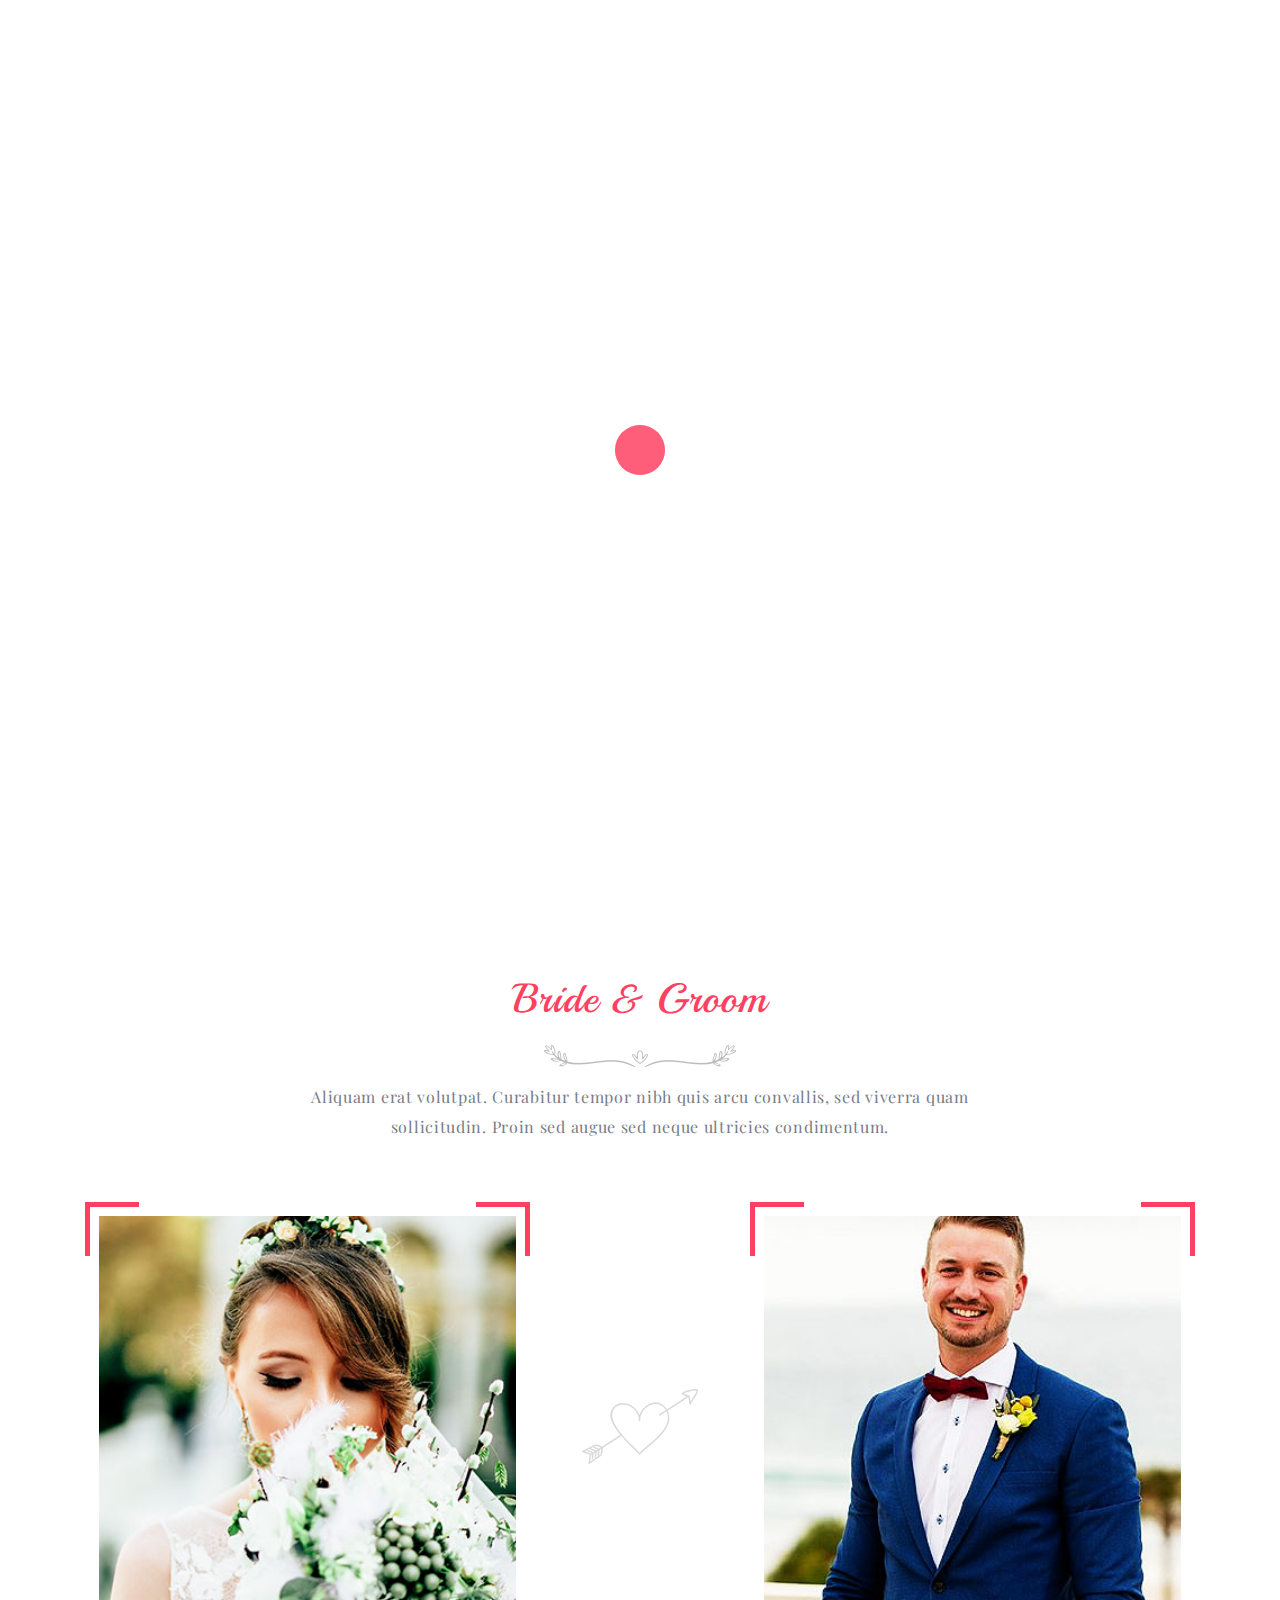
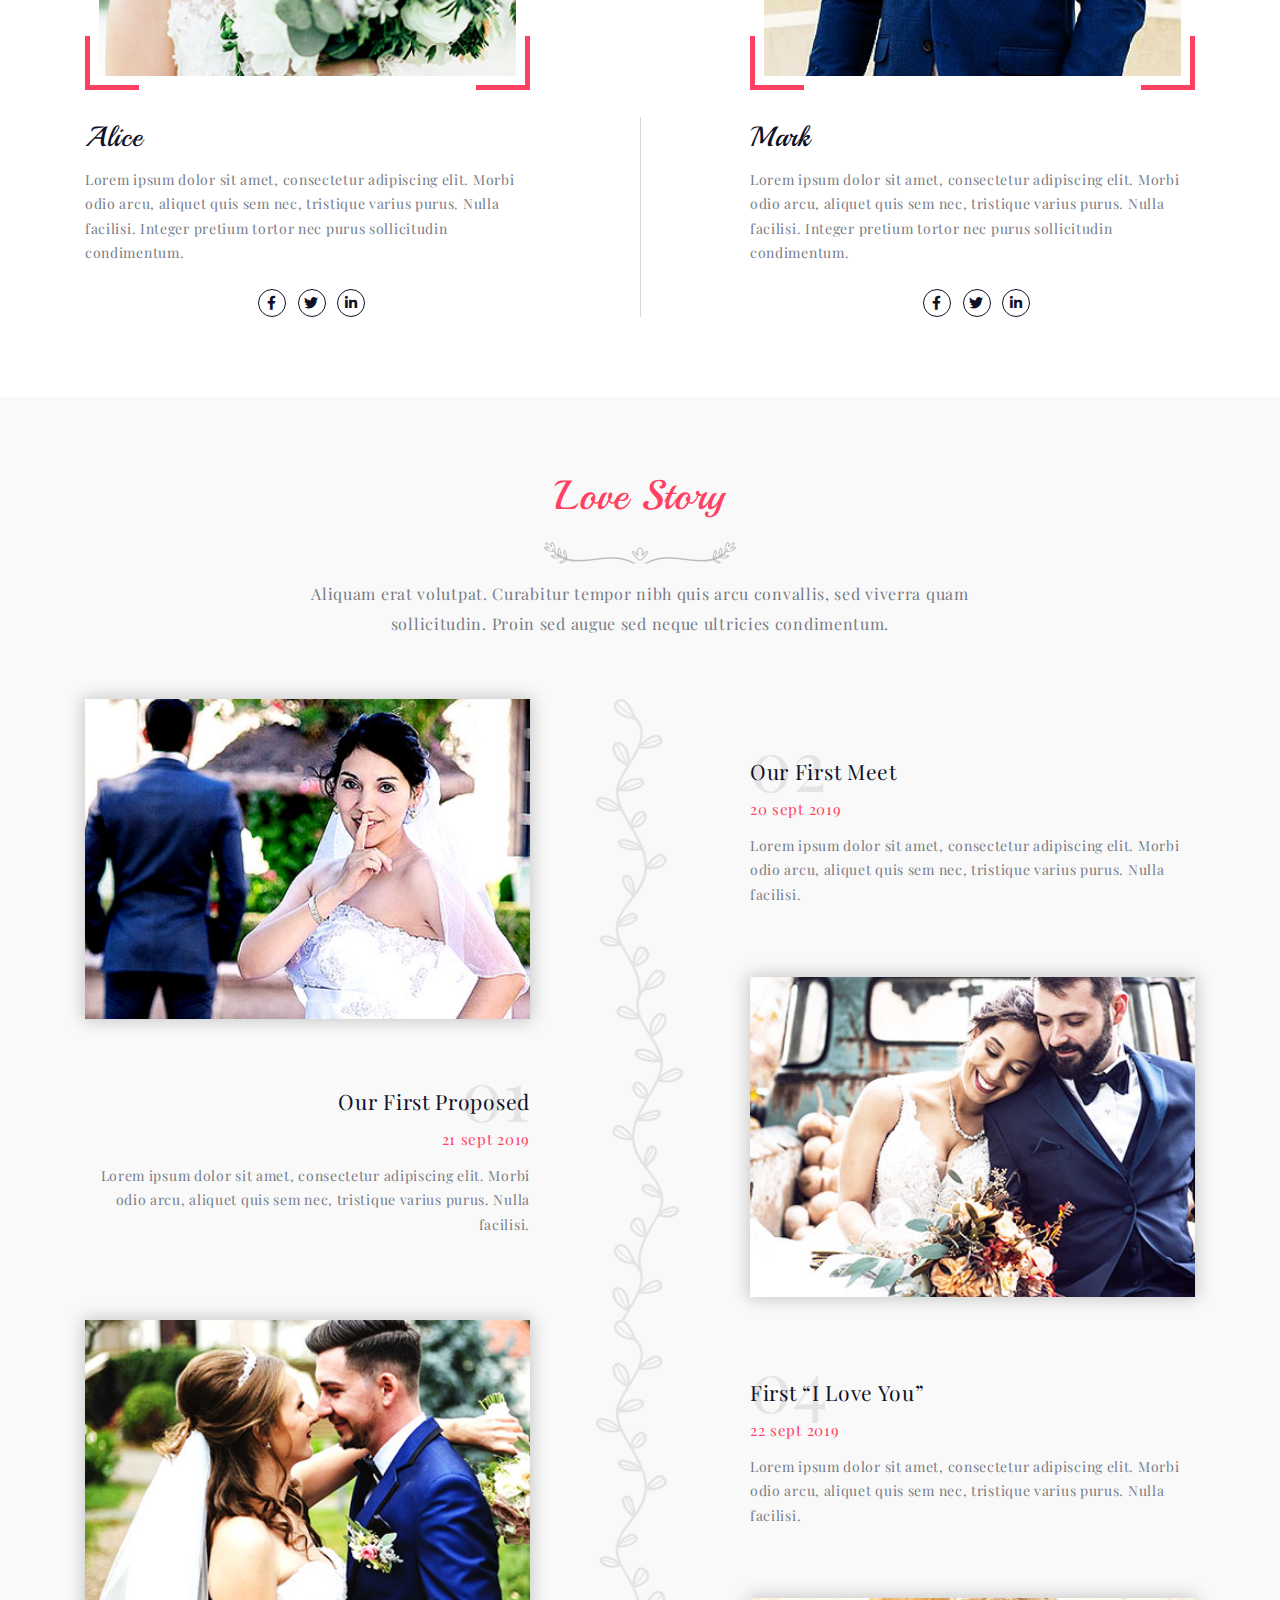
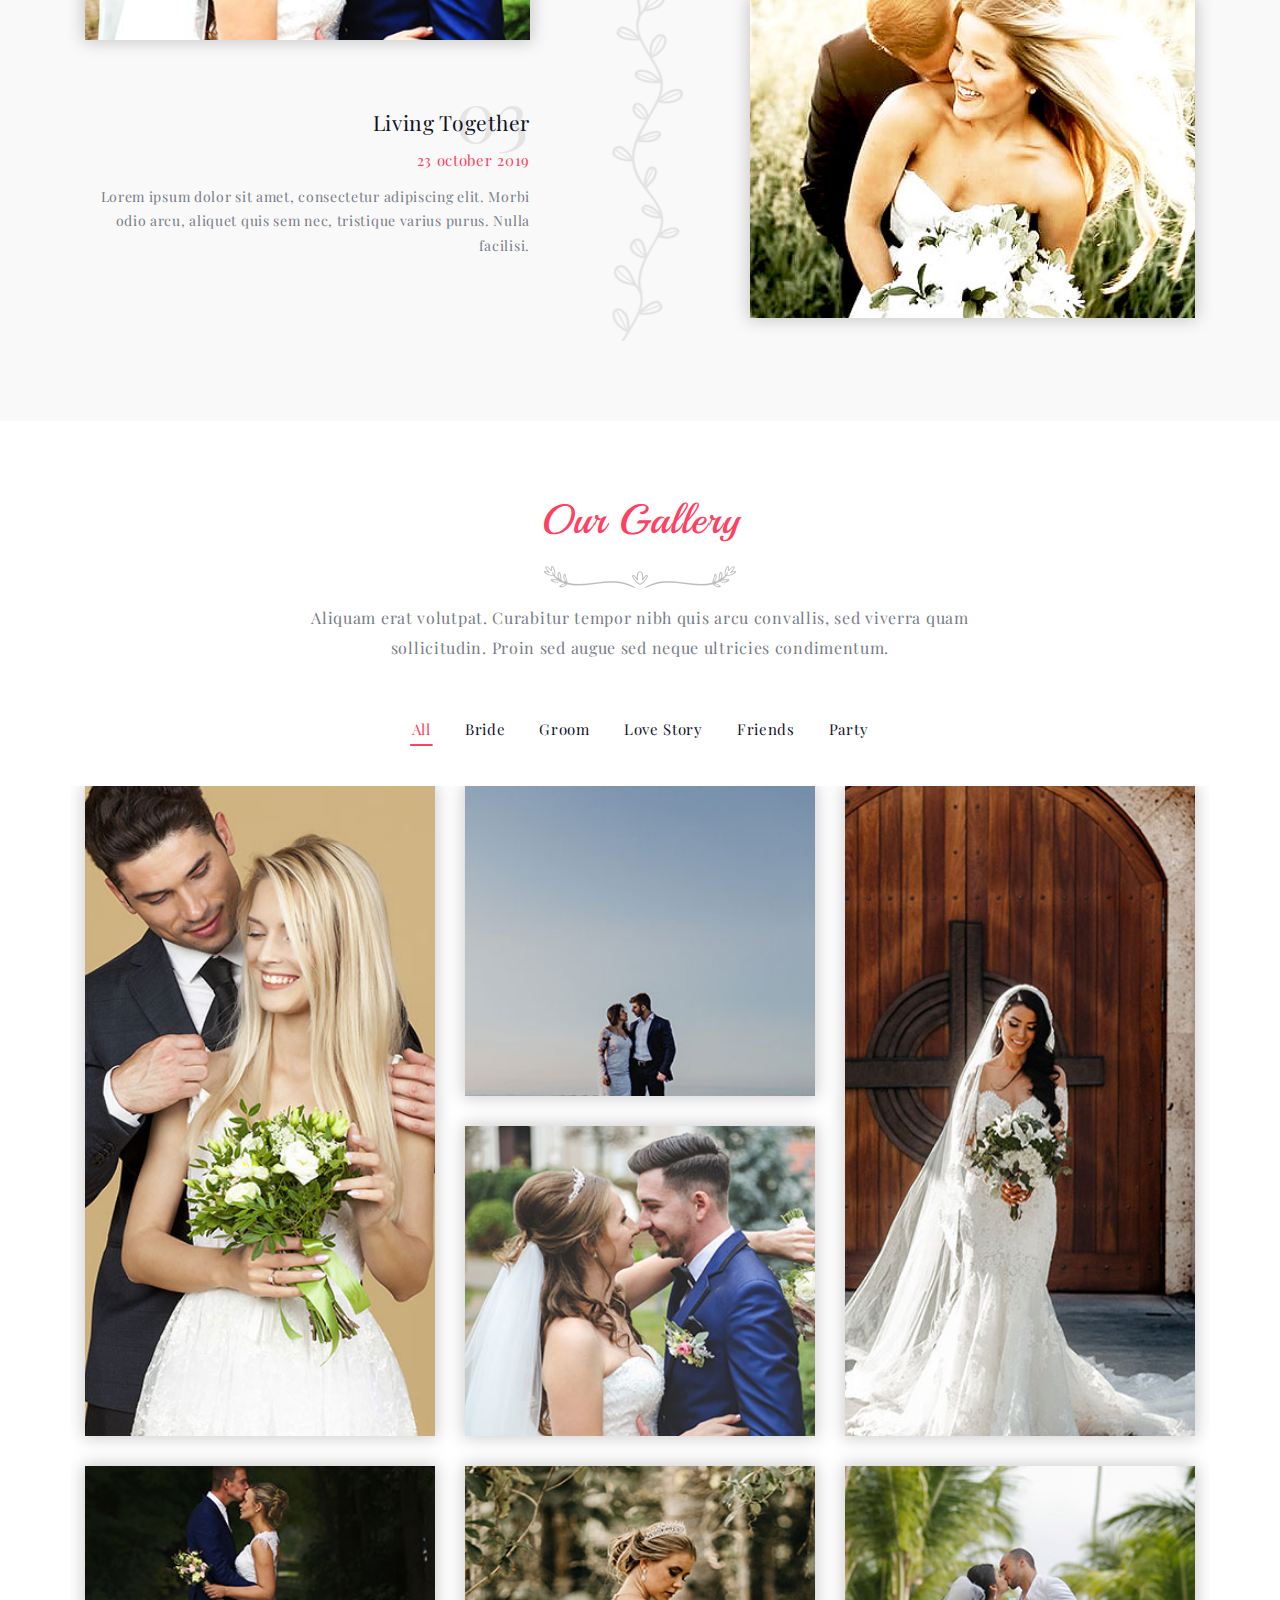
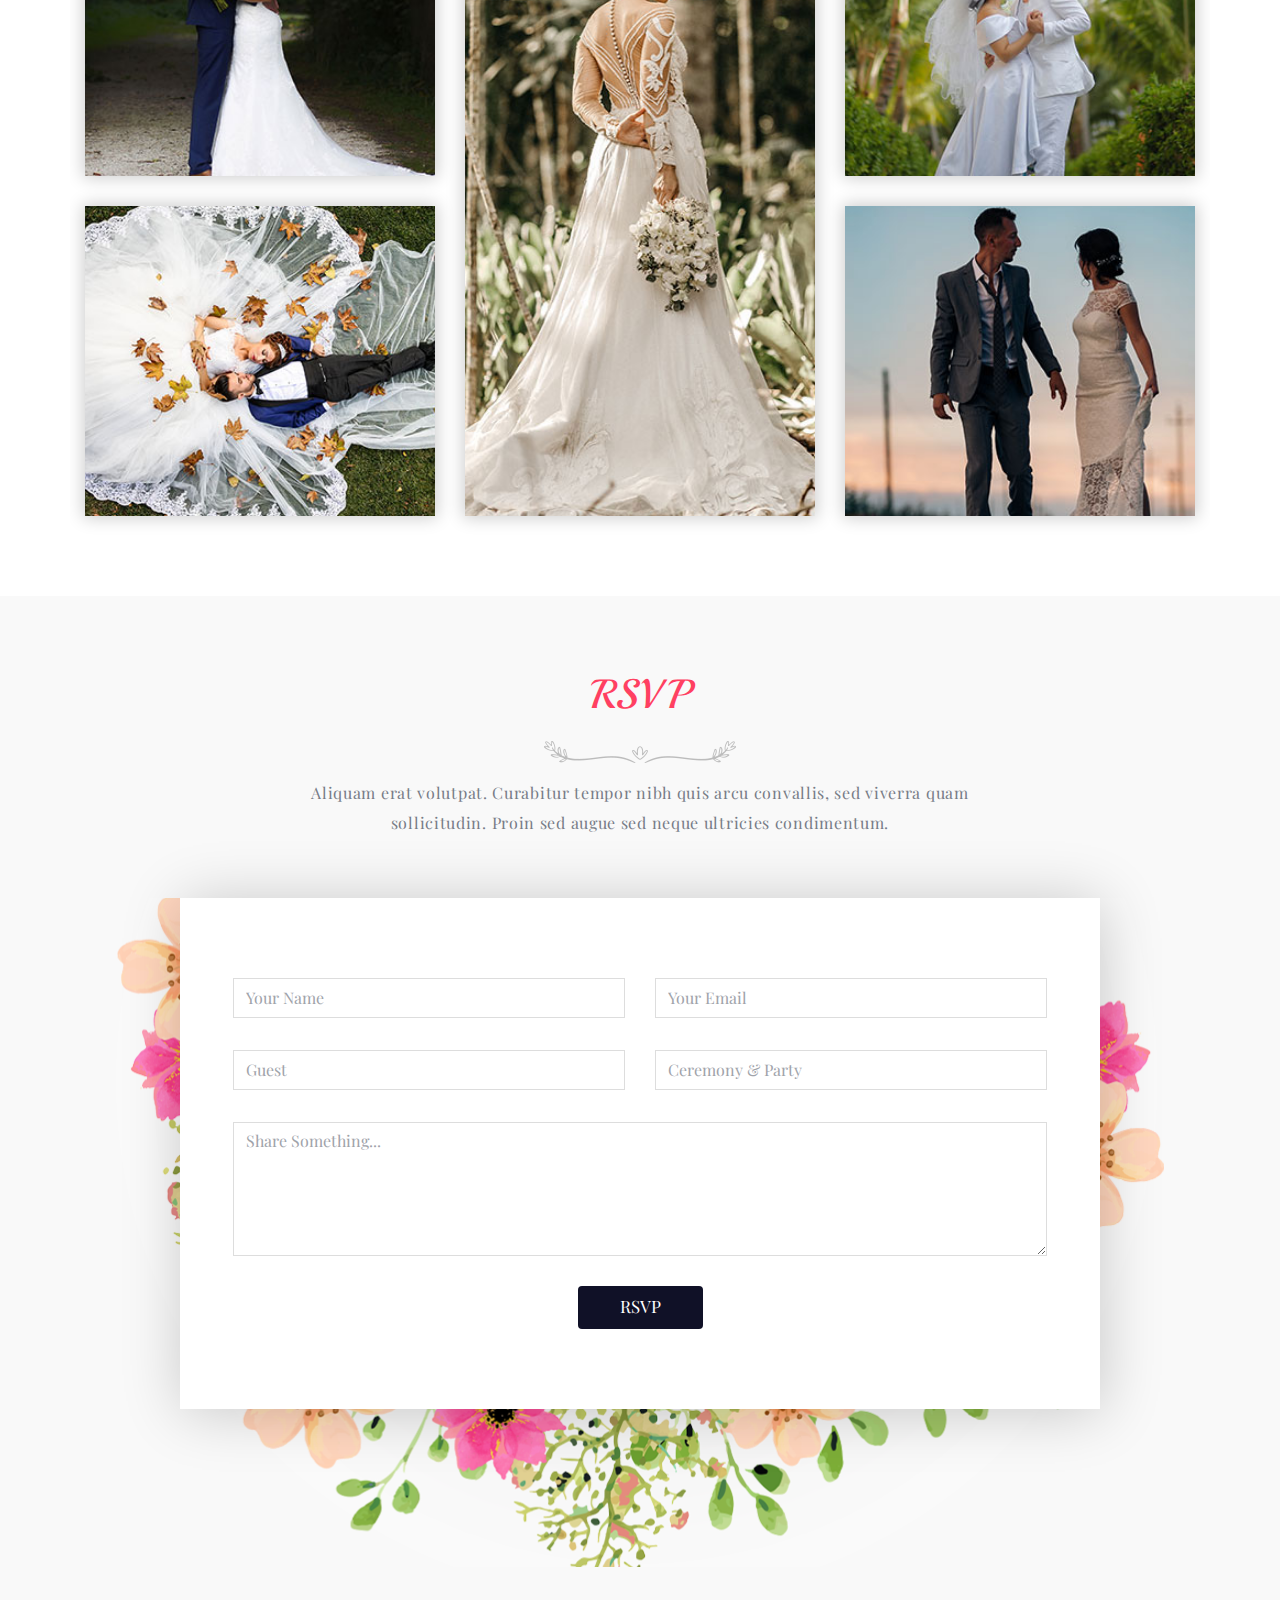
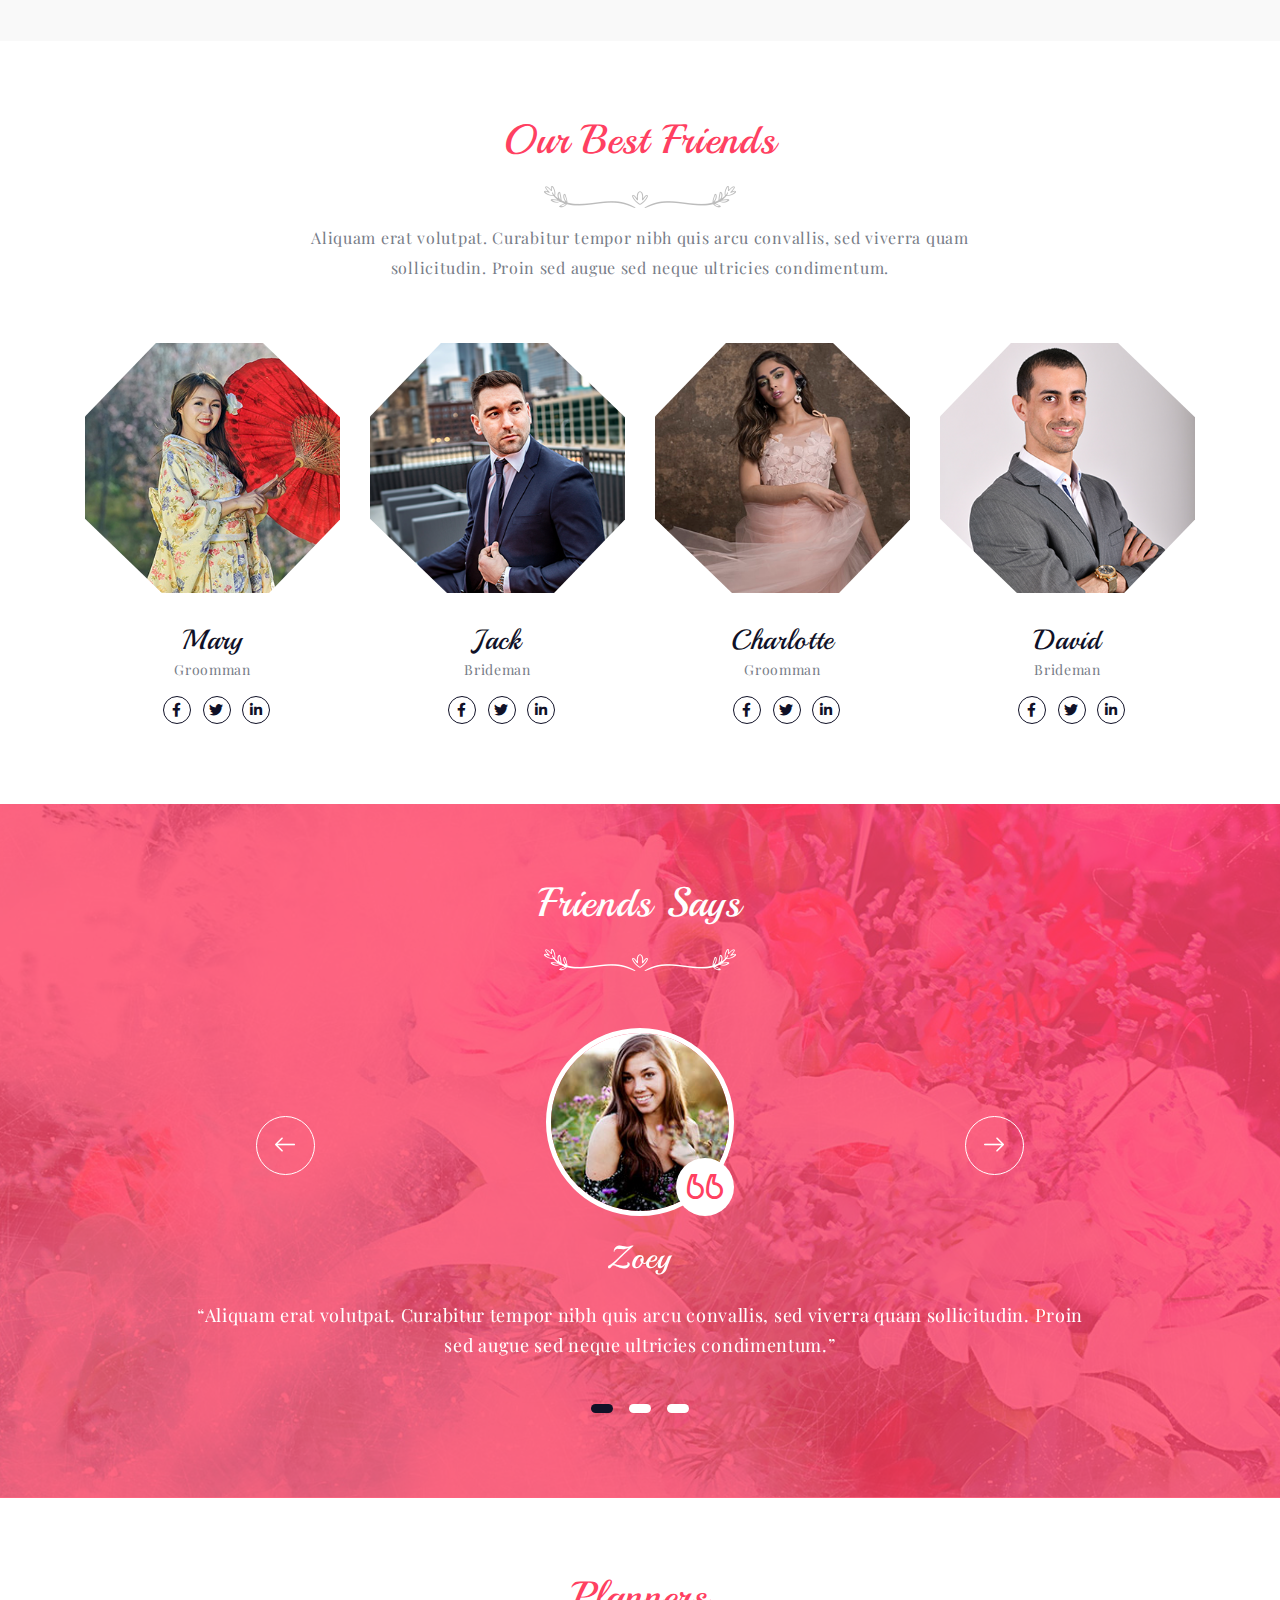
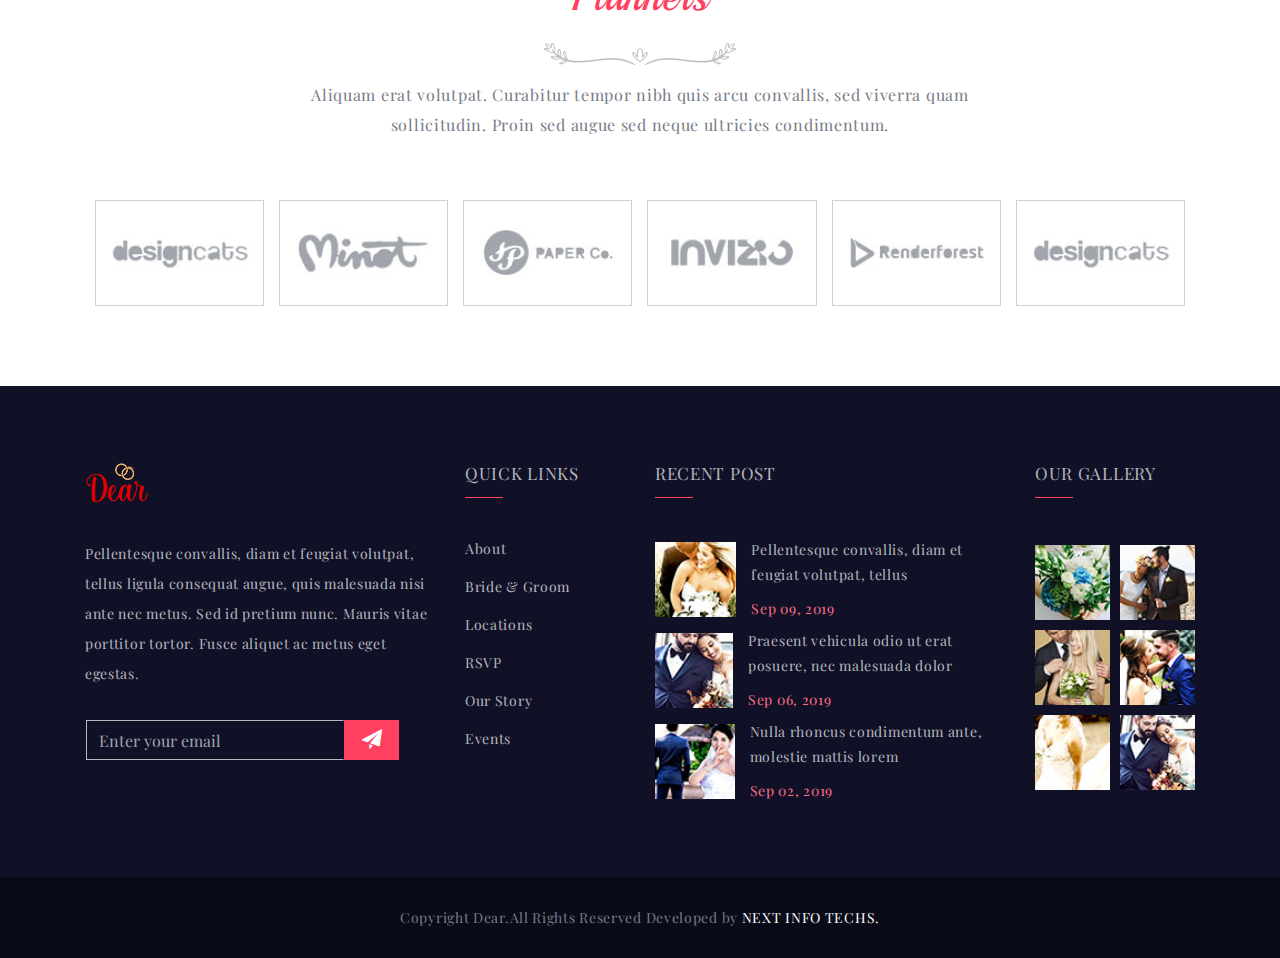
<file: index.html>
<!DOCTYPE html>
<html lang="en">



<head>

    <meta charset="utf-8">
    <meta name="viewport" content="width=device-width, initial-scale=1, shrink-to-fit=no">
    <meta name="description" content="Pair - Weeding HTML5 Template">
    <meta name="keywords" content="wedding, pair, love, event, marriage, engagement">
    <meta name="author" content="webguru071">

    <title>Dear</title>

    <!--=======================================
      All Css Style link
    ===========================================-->

    <!-- Bootstrap core CSS -->
    <link href="assets/vendor/bootstrap/css/bootstrap.min.css" rel="stylesheet">

    <!-- Font Awesome for this template -->
    <link href="assets/vendor/fontawesome-free/css/all.min.css" rel="stylesheet" type="text/css">

    <!-- Flat Icon for this template -->
    <link href="assets/vendor/wedding-icon-font/flaticon.css" rel="stylesheet" type="text/css">

    <!-- Custom fonts for this template -->
    <link href="https://fonts.googleapis.com/css?family=Playfair+Display:400,400i,700,700i,900,900i&amp;display=swap"
        rel="stylesheet">
    <link href="https://fonts.googleapis.com/css?family=Playball&amp;display=swap" rel="stylesheet">

    <!-- Owl carousel 2 css -->
    <link rel="stylesheet" href="assets/css/owl.carousel.min.css">
    <link rel="stylesheet" href="assets/css/owl.theme.default.min.css">

    <!-- Veno Box Css -->
    <link rel="stylesheet" href="assets/css/venobox.css" type="text/css" media="screen" />

    <!-- Animate Css-->
    <link rel="stylesheet" href="assets/css/animate.min.css">

    <!-- Mean Menu/Mobile Menu Css-->
    <link rel="stylesheet" href="assets/css/meanmenu.min.css">

    <!-- Preloader Css-->
    <link rel="stylesheet" href="assets/css/fakeLoader.min.css">

    <!-- Custom styles for this template -->
    <link href="assets/css/style.css" rel="stylesheet">

    <!-- FAVICONS -->
    <link rel="icon" href="assets/img/favicon-16x16.png" type="image/png" sizes="16x16">
    <link rel="shortcut icon" href="assets/img/favicon-16x16.png" type="image/x-icon">
    <link rel="shortcut icon" href="assets/img/favicon-16x16.png">

    <link rel="apple-touch-icon-precomposed" type="image/x-icon" href="assets/img/apple-icon-72x72.png" sizes="72x72" />
    <link rel="apple-touch-icon-precomposed" type="image/x-icon" href="assets/img/apple-icon-114x114.png"
        sizes="114x114" />
    <link rel="apple-touch-icon-precomposed" type="image/x-icon" href="assets/img/apple-icon-144x144.png"
        sizes="144x144" />
    <link rel="apple-touch-icon-precomposed" type="image/x-icon" href="assets/img/favicon-16x16.png" />

    <!-- HTML5 shim and Respond.js for IE8 support of HTML5 elements and media queries -->
    <!--[if lt IE 9]>
    <script src="https://oss.maxcdn.com/html5shiv/3.7.2/html5shiv.min.js"></script>
    <script src="https://oss.maxcdn.com/respond/1.4.2/respond.min.js"></script>
    <![endif]-->

</head>

<body>

    <!-- Preloader -->
    <div class="fakeLoader"></div>
    <!-- Preloader -->

    <!--Main Menu/ Mobile Menu Section-->
    <section class="menu-section-area">
        <!-- Navigation -->
        <nav class="navbar navbar-expand-lg  fixed-top d-none d-sm-none d-md-block d-lg-block d-xl-block" id="mainNav">
            <div class="container">
                <a class="navbar-brand" href="index.html"><img src="assets/img/logo.png" alt="logo"></a>
                <button class="navbar-toggler navbar-toggler-right" type="button" data-toggle="collapse"
                    data-target="#navbarResponsive" aria-expanded="false" aria-label="Toggle navigation">
                    <i class="fas fa-bars"></i>
                </button>
                <div class="collapse navbar-collapse" id="navbarResponsive">
                    <ul class="navbar-nav text-uppercase ml-auto">
                        <li class="nav-item dropdown">
                            <a class="nav-link dropdown-toggle" data-toggle="dropdown">Home<i
                                    class="fas fa-angle-down"></i></a>
                            <ul class="dropdown-menu">
                                <li><a href="index.html">Home</a></li>
                                <li><a href="index-2.html">Home 2</a></li>
                            </ul>
                        </li>
                        <li class="nav-item">
                            <a class="nav-link" href="bride-groom.html">Bride & Groom</a>
                        </li>
                        <li class="nav-item">
                            <a class="nav-link" href="story.html">story</a>
                        </li>
                        <li class="nav-item dropdown">
                            <a class="nav-link dropdown-toggle" data-toggle="dropdown">Gallery<i
                                    class="fas fa-angle-down"></i></a>
                            <ul class="dropdown-menu">
                                <li><a href="gallery.html">Masonary Gallery Page</a></li>
                                <li><a href="gallery-classic.html">Classic Gallery Page</a></li>
                            </ul>
                        </li>
                        <li class="nav-item">
                            <a class="nav-link" href="rsvp.html">RSVP</a>
                        </li>
                        <li class="nav-item dropdown">
                            <a class="nav-link dropdown-toggle" data-toggle="dropdown">Friends<i
                                    class="fas fa-angle-down"></i></a>
                            <ul class="dropdown-menu">
                                <li><a href="friends.html">Friends Style 1</a></li>
                                <li><a href="friends-2.html">Friends Style 2</a></li>
                            </ul>
                        </li>
                        <li class="nav-item dropdown">
                            <a class="nav-link dropdown-toggle" data-toggle="dropdown">Pages<i
                                    class="fas fa-angle-down"></i></a>
                            <ul class="dropdown-menu">
                                <li><a href="gallery-classic.html">Classic Gallery Page</a></li>
                                <li><a href="single-blog.html">Single Blog Page</a></li>
                                <li><a href="404.html">404 Page</a></li>
                            </ul>
                        </li>
                        <li class="nav-item dropdown">
                            <a class="nav-link dropdown-toggle" data-toggle="dropdown">Blog<i
                                    class="fas fa-angle-down"></i></a>
                            <ul class="dropdown-menu">
                                <li><a href="blog.html">Blog</a></li>
                                <li><a href="single-blog.html">Single Blog</a></li>
                            </ul>
                        </li>
                        <li class="nav-item">
                            <a class="nav-link" href="location.html">LOcation</a>
                        </li>
                    </ul>
                </div>
            </div>
        </nav>
        <!-- Navigation -->

        <!-- Mobile Menu Start -->
        <nav class="mobile_menu hidden d-none">
            <a href="index.html"><img class="mobile-logo" src="assets/img/logo.png" alt="Wedding"></a>
            <ul class="nav navbar-nav navbar-right menu">
                <li class="dropdown">
                    <a>Home</a>
                    <ul class="sub_menu">
                        <li><a href="index.html">Home</a></li>
                        <li><a href="index-2.html">Home 2</a></li>
                    </ul>
                </li>
                <li class="nav-item">
                    <a class="nav-link" href="bride-groom.html">Bride & Groom</a>
                </li>
                <li class="nav-item">
                    <a class="nav-link" href="story.html">story</a>
                </li>
                <li class="dropdown">
                    <a>Gallery</a>
                    <ul class="sub_menu">
                        <li><a href="gallery.html">Gallery Page</a></li>
                        <li><a href="gallery-classic.html">Classic Gallery Page</a></li>
                    </ul>
                </li>
                <li class="nav-item">
                    <a class="nav-link" href="rsvp.html">RSVP</a>
                </li>
                <li class="dropdown">
                    <a>Friends</a>
                    <ul class="sub_menu">
                        <li><a href="friends.html">Friends Style 1</a></li>
                        <li><a href="friends-2.html">Friends Style 2</a></li>
                    </ul>
                </li>
                <li class="dropdown">
                    <a>Pages</a>
                    <ul class="sub_menu">
                        <li><a href="gallery-classic.html">Classic Gallery Page</a></li>
                        <li><a href="single-blog.html">Single Blog Page</a></li>
                        <li><a href="404.html">404 Page</a></li>
                    </ul>
                </li>
                <li class="dropdown">
                    <a>Blog</a>
                    <ul class="sub_menu">
                        <li><a href="blog.html">Blog</a></li>
                        <li><a href="single-blog.html">Single Blog</a></li>
                    </ul>
                </li>
                <li class="nav-item">
                    <a class="nav-link" href="location.html">Location</a>
                </li>
            </ul>
        </nav>
        <!-- Mobile Menu End -->
    </section>
    <!--Main Menu/ Mobile Menu Section-->

    <!-- Header Start -->
    <header class="home-banner-area">
        <section class="hero-area zoom-burns position-relative">
            <div class="hero-content-wrap zoom-burns-background"></div>
            <div class="container">
                <!--  Header Caption Start-->

                <div class="header-caption text-left position-relative">

                    <!-- Header Content Start -->
                    <div class="header-content">
                        <img src="assets/img/header-love-bg.png" alt="Love Img"
                            class="header-content-float-img position-absolute">
                        <div class="header-inner-text">
                            <h3 class="text-capitalize font-playball color-dark">We’re getting Married</h3>
                            <h1 class="header-caption-heading font-playball color-pink text-capitalize">Mark & Alice
                            </h1>
                            <p class="text-capitalize font-playball color-dark">February 15, 2028</p>
                        </div>
                    </div>
                    <!-- Header Content End -->

                    <!-- Countdown Start -->
                    <div id="event-count">

                        <div class="event-count-box">
                            <div class="dash days_dash">
                                <div class="digit">0</div>
                                <div class="digit">0</div>
                            </div>
                            <span class="dash_title d-block text-center text-capitalize color-pink">days</span>
                        </div>

                        <div class="event-count-box">
                            <div class="dash hours_dash">
                                <div class="digit">0</div>
                                <div class="digit">0</div>
                            </div>
                            <span class="dash_title d-block text-center text-capitalize color-pink">hours</span>
                        </div>

                        <div class="event-count-box">
                            <div class="dash minutes_dash">
                                <div class="digit">0</div>
                                <div class="digit">0</div>
                            </div>
                            <span class="dash_title d-block text-center text-capitalize color-pink">minutes</span>
                        </div>

                        <div class="event-count-box">
                            <div class="dash seconds_dash">
                                <div class="digit">0</div>
                                <div class="digit">0</div>
                            </div>
                            <span class="dash_title d-block text-center text-capitalize color-pink">seconds</span>
                        </div>

                    </div>
                    <!-- Countdown End -->

                </div>
                <!-- Header Caption End-->
            </div>

        </section>
    </header>
    <!-- Header End -->

    <!-- Bride and Groom Area Start -->
    <section class="bride-groom-area">
        <div class="container">
            <div class="row">
                <div class="col-sm-12 text-center">
                    <h2 class="section-heading">Bride & Groom</h2>
                    <img class="heading-divider" src="assets/img/divider.png" alt="divider">
                    <h3 class="section-subheading">Aliquam erat volutpat. Curabitur tempor nibh quis arcu convallis, sed
                        viverra quam sollicitudin. Proin sed augue sed neque ultricies condimentum. </h3>
                </div>
            </div>
            <div class="row">

                <!-- Bride Groom Box start-->
                <div class="col-12 col-sm-6 col-md-6 col-lg-5">
                    <div class="bride-groom-box">
                        <div class="bride-groom-photo position-relative">
                            <div class="bride-photo-box position-relative"><img src="assets/img/bride-photo.jpg"
                                    alt="Bride"></div>
                            <div class="bride-border-box">
                                <span class="bride-groom-border"></span>
                                <span class="bride-groom-border"></span>
                                <span class="bride-groom-border"></span>
                                <span class="bride-groom-border"></span>
                            </div>
                        </div>
                        <div class="bride-groom-content">
                            <a href="bride-groom.html">
                                <h3>Alice</h3>
                            </a>
                            <p>Lorem ipsum dolor sit amet, consectetur adipiscing elit. Morbi odio arcu, aliquet quis
                                sem nec, tristique varius purus. Nulla facilisi. Integer pretium tortor nec purus
                                sollicitudin condimentum.</p>
                            <div class="bride-groom-social text-center">
                                <ul>
                                    <li><a href="#"><i class="fab fa-facebook-f"></i></a></li>
                                    <li><a href="#"><i class="fab fa-twitter"></i></a></li>
                                    <li><a href="#"><i class="fab fa-linkedin-in"></i></a></li>
                                </ul>
                            </div>
                        </div>
                    </div>
                </div>
                <!-- Bride Groom Box end-->

                <!-- Bride Groom Divider start-->
                <div class="col-2 col-sm-2 col-md-2 col-lg-2">
                    <div class="bride-groom-divider">
                        <div class="bride-divider-img">
                            <img src="assets/img/bride-groom-divider-love.png" alt="Love">
                        </div>
                    </div>
                </div>
                <!-- Bride Groom Divider end-->

                <!-- Bride Groom Box start-->
                <div class="col-12 col-sm-6 col-md-6 col-lg-5">
                    <div class="bride-groom-box">
                        <div class="bride-groom-photo position-relative">
                            <div class="bride-photo-box position-relative"><img src="assets/img/groom-photo.jpg"
                                    alt="Groom"></div>
                            <div class="bride-border-box">
                                <span class="bride-groom-border"></span>
                                <span class="bride-groom-border"></span>
                                <span class="bride-groom-border"></span>
                                <span class="bride-groom-border"></span>
                            </div>
                        </div>
                        <div class="bride-groom-content">
                            <a href="bride-groom.html">
                                <h3>Mark</h3>
                            </a>
                            <p>Lorem ipsum dolor sit amet, consectetur adipiscing elit. Morbi odio arcu, aliquet quis
                                sem nec, tristique varius purus. Nulla facilisi. Integer pretium tortor nec purus
                                sollicitudin condimentum.</p>
                            <div class="bride-groom-social text-center">
                                <ul>
                                    <li><a href="#"><i class="fab fa-facebook-f"></i></a></li>
                                    <li><a href="#"><i class="fab fa-twitter"></i></a></li>
                                    <li><a href="#"><i class="fab fa-linkedin-in"></i></a></li>
                                </ul>
                            </div>
                        </div>
                    </div>
                </div>
                <!-- Bride Groom Box end-->

            </div>
        </div>
    </section>
    <!-- Bride and Groom Area End -->

    <!--Love Story Area Start-->
    <section class="love-story-area">
        <div class="container">
            <div class="row">
                <div class="col-sm-12 text-center">
                    <h2 class="section-heading">Love Story</h2>
                    <img class="heading-divider" src="assets/img/divider.png" alt="divider">
                    <h3 class="section-subheading">Aliquam erat volutpat. Curabitur tempor nibh quis arcu convallis, sed
                        viverra quam sollicitudin. Proin sed augue sed neque ultricies condimentum. </h3>
                </div>
            </div>

            <!--Single Story Row Start-->
            <div class="row">

                <!-- Timeline Box-->
                <div class="col-12 col-sm-5 col-md-5 col-lg-5">
                    <div class="story-box story-left">
                        <div class="story-content-wrap">
                            <figure class="story-photo-box position-relative">
                                <img src="assets/img/story-img/1.jpg" alt="story">
                            </figure>
                            <div class="story-text text-right">
                                <h4>Our First Proposed <span>01</span></h4>
                                <h5>21 sept 2019</h5>
                                <p>Lorem ipsum dolor sit amet, consectetur adipiscing elit. Morbi odio arcu, aliquet
                                    quis sem nec, tristique varius purus. Nulla facilisi. </p>
                            </div>
                        </div>
                    </div>
                </div>
                <!-- Timeline Box-->

                <!-- Love Story Box Divider-->
                <div class="col-2 col-sm-2 col-md-2 col-lg-2">
                    <div class="story-divider-img"><img src="assets/img/story-img/story-divider.png" alt="divider">
                    </div>
                </div>
                <!-- Love Story Box Divider-->

                <!-- Timeline Box-->
                <div class="col-12 col-sm-5 col-md-5 col-lg-5">
                    <div class="story-box story-right">
                        <div class="story-content-wrap">

                            <!-- Figure Image For Mobile Device Start-->
                            <figure class="story-photo-box position-relative show-mobile-device">
                                <img src="assets/img/story-img/2.jpg" alt="story">
                            </figure>
                            <!-- Figure Image For Mobile Device End-->

                            <div class="story-text text-left">
                                <h4>Our First Meet <span>02</span></h4>
                                <h5>20 sept 2019</h5>
                                <p>Lorem ipsum dolor sit amet, consectetur adipiscing elit. Morbi odio arcu, aliquet
                                    quis sem nec, tristique varius purus. Nulla facilisi. </p>
                            </div>

                            <!-- Figure Image For Large Device Start-->
                            <figure class="story-photo-box position-relative show-large-device">
                                <img src="assets/img/story-img/2.jpg" alt="story">
                            </figure>
                            <!-- Figure Image For Large Device End-->

                        </div>
                    </div>
                </div>
                <!-- Timeline Box-->
            </div>
            <!--Single Story Row End-->

            <!--Single Story Row Start-->
            <div class="row">

                <!-- Timeline Box-->
                <div class="col-12 col-sm-5 col-md-5 col-lg-5">
                    <div class="story-box story-left">
                        <div class="story-content-wrap">

                            <figure class="story-photo-box position-relative">
                                <img src="assets/img/story-img/3.jpg" alt="story">
                            </figure>
                            <div class="story-text text-right">
                                <h4>Living Together <span>03</span></h4>
                                <h5>23 october 2019</h5>
                                <p>Lorem ipsum dolor sit amet, consectetur adipiscing elit. Morbi odio arcu, aliquet
                                    quis sem nec, tristique varius purus. Nulla facilisi. </p>
                            </div>
                        </div>
                    </div>
                </div>
                <!-- Timeline Box-->

                <!-- Love Story Box Divider-->
                <div class="col-2 col-sm-2 col-md-2 col-lg-2">
                    <div class="story-divider-img"><img src="assets/img/story-img/story-divider.png" alt="divider">
                    </div>
                </div>
                <!-- Love Story Box Divider-->

                <!-- Timeline Box-->
                <div class="col-12 col-sm-5 col-md-5 col-lg-5">
                    <div class="story-box story-right">
                        <div class="story-content-wrap">

                            <!-- Figure Image For Mobile Device Start-->
                            <figure class="story-photo-box position-relative show-mobile-device">
                                <img src="assets/img/story-img/4.jpg" alt="story">
                            </figure>
                            <!-- Figure Image For Mobile Device End-->

                            <div class="story-text text-left">
                                <h4>First “I Love You” <span>04</span></h4>
                                <h5>22 sept 2019</h5>
                                <p>Lorem ipsum dolor sit amet, consectetur adipiscing elit. Morbi odio arcu, aliquet
                                    quis sem nec, tristique varius purus. Nulla facilisi. </p>
                            </div>

                            <!-- Figure Image For Large Device Start-->
                            <figure class="story-photo-box position-relative show-large-device">
                                <img src="assets/img/story-img/4.jpg" alt="story">
                            </figure>
                            <!-- Figure Image For Large Device End-->
                        </div>
                    </div>
                </div>
                <!-- Timeline Box-->
            </div>
            <!--Single Story Row End-->

        </div>
    </section>
    <!-- Love Story Area End -->

    <!--Our Gallery Area Start-->
    <section class="our-gallery-area">
        <div class="container">

            <div class="row">
                <div class="col-sm-12 text-center">
                    <h2 class="section-heading">Our Gallery</h2>
                    <img class="heading-divider" src="assets/img/divider.png" alt="divider">
                    <h3 class="section-subheading">Aliquam erat volutpat. Curabitur tempor nibh quis arcu convallis, sed
                        viverra quam sollicitudin. Proin sed augue sed neque ultricies condimentum. </h3>
                </div>
            </div>

            <!--Our Gallery Button Start-->
            <div class="row mb-5">
                <div class="col-12">
                    <div class="gallery-filter-btn btn-group-toggle justify-content-center d-flex"
                        data-toggle="buttons">
                        <label class="btn btn-sm position-relative active">
                            <input type="radio" name="shuffle-filter" value="all" checked="checked" />All
                        </label>
                        <label class="btn btn-sm position-relative">
                            <input type="radio" name="shuffle-filter" value="bride" />Bride
                        </label>
                        <label class="btn btn-sm position-relative">
                            <input type="radio" name="shuffle-filter" value="groom" />Groom
                        </label>
                        <label class="btn btn-sm position-relative">
                            <input type="radio" name="shuffle-filter" value="story" />Love Story
                        </label>
                        <label class="btn btn-sm position-relative">
                            <input type="radio" name="shuffle-filter" value="friends" />Friends
                        </label>
                        <label class="btn btn-sm position-relative">
                            <input type="radio" name="shuffle-filter" value="party" />Party
                        </label>
                    </div>
                </div>
            </div>
            <!--Our Gallery Button End-->

            <!--Our Gallery image Start-->
            <div class="row shuffle-wrapper">
                <div class="col-lg-4 col-6 bottom-margin shuffle-item"
                    data-groups="[&quot;bride&quot;,&quot;groom&quot;]">
                    <div class="gallery-box position-relative hover-wrapper">
                        <figure class="story-photo-box position-relative">
                            <img src="assets/img/gallery-img/5.jpg" alt="gallery" class="img-fluid w-100 d-block">
                            <figcaption>
                                <a class="btn btn-sm venobox" data-gall="myGallery"
                                    href="assets/img/gallery-img/gallery-large-img/5.jpg">
                                    <i class="flaticon-plus-symbol"></i>
                                </a>
                            </figcaption>
                        </figure>
                    </div>
                </div>
                <div class="col-lg-4 col-6 bottom-margin shuffle-item" data-groups="[&quot;story&quot;]">
                    <div class="gallery-box position-relative rounded hover-wrapper">
                        <figure class="story-photo-box position-relative">
                            <img src="assets/img/gallery-img/6.jpg" alt="gallery" class="img-fluid w-100 d-block">
                            <figcaption>
                                <a class="btn btn-sm venobox" data-gall="myGallery"
                                    href="assets/img/gallery-img/gallery-large-img/6.jpg">
                                    <i class="flaticon-plus-symbol"></i>
                                </a>
                            </figcaption>
                        </figure>
                    </div>
                </div>
                <div class="col-lg-4 col-6 bottom-margin shuffle-item" data-groups="[&quot;friends&quot;]">
                    <div class="gallery-box position-relative rounded hover-wrapper">
                        <figure class="story-photo-box position-relative">
                            <img src="assets/img/gallery-img/7.jpg" alt="gallery" class="img-fluid w-100 d-block">
                            <figcaption>
                                <a class="btn btn-sm venobox" data-gall="myGallery"
                                    href="assets/img/gallery-img/gallery-large-img/7.jpg">
                                    <i class="flaticon-plus-symbol"></i>
                                </a>
                            </figcaption>
                        </figure>
                    </div>
                </div>
                <div class="col-lg-4 col-6 bottom-margin shuffle-item"
                    data-groups="[&quot;party&quot;,&quot;bride&quot;]">
                    <div class="gallery-box position-relative rounded hover-wrapper">
                        <figure class="story-photo-box position-relative">
                            <img src="assets/img/gallery-img/8.jpg" alt="gallery" class="img-fluid w-100 d-block">
                            <figcaption>
                                <a class="btn btn-sm venobox" data-gall="myGallery"
                                    href="assets/img/gallery-img/gallery-large-img/8.jpg">
                                    <i class="flaticon-plus-symbol"></i>
                                </a>
                            </figcaption>
                        </figure>
                    </div>
                </div>
                <div class="col-lg-4 col-6 bottom-margin shuffle-item" data-groups="[&quot;story&quot;]">
                    <div class="gallery-box position-relative rounded hover-wrapper">
                        <figure class="story-photo-box position-relative">
                            <img src="assets/img/gallery-img/2.jpg" alt="gallery" class="img-fluid w-100 d-block">
                            <figcaption>
                                <a class="btn btn-sm venobox" data-gall="myGallery"
                                    href="assets/img/gallery-img/gallery-large-img/2.jpg">
                                    <i class="flaticon-plus-symbol"></i>
                                </a>
                            </figcaption>
                        </figure>
                    </div>
                </div>

                <div class="col-lg-4 col-6 bottom-margin shuffle-item" data-groups="[&quot;groom&quot;]">
                    <div class="gallery-box position-relative rounded hover-wrapper">
                        <figure class="story-photo-box position-relative">
                            <img src="assets/img/gallery-img/3.jpg" alt="gallery" class="img-fluid w-100 d-block">
                            <figcaption>
                                <a class="btn btn-sm venobox" data-gall="myGallery"
                                    href="assets/img/gallery-img/gallery-large-img/3.jpg">
                                    <i class="flaticon-plus-symbol"></i>
                                </a>
                            </figcaption>
                        </figure>
                    </div>
                </div>
                <div class="col-lg-4 col-6 bottom-margin shuffle-item" data-groups="[&quot;party&quot;]">
                    <div class="gallery-box position-relative rounded hover-wrapper">
                        <figure class="story-photo-box position-relative">
                            <img src="assets/img/gallery-img/1.jpg" alt="gallery" class="img-fluid w-100 d-block">
                            <figcaption>
                                <a class="btn btn-sm venobox" data-gall="myGallery"
                                    href="assets/img/gallery-img/gallery-large-img/1.jpg">
                                    <i class="flaticon-plus-symbol"></i>
                                </a>
                            </figcaption>
                        </figure>
                    </div>
                </div>

                <div class="col-lg-4 col-6 bottom-margin shuffle-item"
                    data-groups="[&quot;bride&quot;,&quot;groom&quot;,&quot;story&quot;]">
                    <div class="gallery-box position-relative rounded hover-wrapper">
                        <figure class="story-photo-box position-relative">
                            <img src="assets/img/gallery-img/9.jpg" alt="gallery" class="img-fluid w-100 d-block">
                            <figcaption>
                                <a class="btn btn-sm venobox" data-gall="myGallery"
                                    href="assets/img/gallery-img/gallery-large-img/9.jpg">
                                    <i class="flaticon-plus-symbol"></i>
                                </a>
                            </figcaption>
                        </figure>
                    </div>
                </div>

                <div class="col-lg-4 col-6 bottom-margin shuffle-item"
                    data-groups="[&quot;bride&quot;,&quot;groom&quot;,&quot;story&quot;]">
                    <div class="gallery-box position-relative rounded hover-wrapper">
                        <figure class="story-photo-box position-relative">
                            <img src="assets/img/gallery-img/10.jpg" alt="gallery" class="img-fluid w-100 d-block">
                            <figcaption>
                                <a class="btn btn-sm venobox" data-gall="myGallery"
                                    href="assets/img/gallery-img/gallery-large-img/10.jpg">
                                    <i class="flaticon-plus-symbol"></i>
                                </a>
                            </figcaption>
                        </figure>
                    </div>
                </div>
            </div>
            <!--Our Gallery image End-->
        </div>
    </section>
    <!--Our Gallery Area End-->

    <!-- RSVP Area Start -->
    <section class="rsvp-area">
        <div class="container">
            <div class="row">
                <div class="col-sm-12 text-center">
                    <h2 class="section-heading">RSVP</h2>
                    <img class="heading-divider" src="assets/img/divider.png" alt="divider">
                    <h3 class="section-subheading">Aliquam erat volutpat. Curabitur tempor nibh quis arcu convallis, sed
                        viverra quam sollicitudin. Proin sed augue sed neque ultricies condimentum. </h3>
                </div>
            </div>
            <div class="row">
                <!-- RSVP Area Start -->
                <div class="rsvp-form-area">
                    <form action="#">
                        <div class="row">
                            <div class="col-sm-6">
                                <div class="form-group">
                                    <input type="text" class="form-control" placeholder="Your Name" id="name">
                                </div>
                            </div>
                            <div class="col-sm-6">
                                <div class="form-group">
                                    <input type="email" class="form-control" placeholder="Your Email" id="user-email">
                                </div>
                            </div>
                            <div class="col-sm-6">
                                <div class="form-group">
                                    <input type="number" class="form-control" placeholder="Guest" id="guest">
                                </div>
                            </div>
                            <div class="col-sm-6">
                                <div class="form-group">
                                    <input type="text" class="form-control" placeholder="Ceremony & Party"
                                        id="ceremony">
                                </div>
                            </div>
                            <div class="col-sm-12">
                                <div class="form-group nessage-text">
                                    <textarea name="message" rows="5" class="form-control"
                                        placeholder="Share Something..." id="message"></textarea>
                                </div>
                                <div class="rsvp-submit-button text-center">
                                    <button type="button" class="btn section-button text-uppercase">RSVP</button>
                                </div>
                            </div>
                        </div>
                    </form>
                </div>
                <!-- RSVP Area End -->
            </div>
        </div>
    </section>
    <!-- RSVP Area End -->

    <!-- Our Best Friends Area Start -->
    <section class="our-best-friends-area">
        <div class="container">
            <div class="row">
                <div class="col-sm-12 text-center">
                    <h2 class="section-heading">Our Best Friends</h2>
                    <img class="heading-divider" src="assets/img/divider.png" alt="divider">
                    <h3 class="section-subheading">Aliquam erat volutpat. Curabitur tempor nibh quis arcu convallis, sed
                        viverra quam sollicitudin. Proin sed augue sed neque ultricies condimentum. </h3>
                </div>
            </div>
            <div class="row">

                <!-- single friends start-->
                <div class="col-12 col-sm-6 col-md-6 col-lg-3">
                    <div class="single-friend">
                        <div class="friend-box">
                            <figure class="friend-photo-box position-relative">
                                <div class="friend-p-wrap"><img src="assets/img/our-best-friends-img/1.png" alt="story">
                                </div>
                            </figure>
                        </div>
                        <div class="friend-content text-center">
                            <h3 class="friend-name">Mary</h3>
                            <p class="friend-identity">Groomman</p>
                            <div class="friend-social">
                                <ul>
                                    <li><a href="#"><i class="fab fa-facebook-f"></i></a></li>
                                    <li><a href="#"><i class="fab fa-twitter"></i></a></li>
                                    <li><a href="#"><i class="fab fa-linkedin-in"></i></a></li>
                                </ul>
                            </div>
                        </div>
                    </div>
                </div>
                <!-- single friends end-->

                <!-- single friends start-->
                <div class="col-12 col-sm-6 col-md-6 col-lg-3">
                    <div class="single-friend">
                        <div class="friend-box">
                            <figure class="friend-photo-box position-relative">
                                <div class="friend-p-wrap"><img src="assets/img/our-best-friends-img/2.png" alt="story">
                                </div>
                            </figure>
                        </div>
                        <div class="friend-content text-center">
                            <h3 class="friend-name">Jack</h3>
                            <p class="friend-identity">Brideman</p>
                            <div class="friend-social">
                                <ul>
                                    <li><a href="#"><i class="fab fa-facebook-f"></i></a></li>
                                    <li><a href="#"><i class="fab fa-twitter"></i></a></li>
                                    <li><a href="#"><i class="fab fa-linkedin-in"></i></a></li>
                                </ul>
                            </div>
                        </div>
                    </div>
                </div>
                <!-- single friends end-->

                <!-- single friends start-->
                <div class="col-12 col-sm-6 col-md-6 col-lg-3">
                    <div class="single-friend">
                        <div class="friend-box">
                            <figure class="friend-photo-box position-relative">
                                <div class="friend-p-wrap"><img src="assets/img/our-best-friends-img/3.png" alt="story">
                                </div>
                            </figure>
                        </div>
                        <div class="friend-content text-center">
                            <h3 class="friend-name">Charlotte</h3>
                            <p class="friend-identity">Groomman</p>
                            <div class="friend-social">
                                <ul>
                                    <li><a href="#"><i class="fab fa-facebook-f"></i></a></li>
                                    <li><a href="#"><i class="fab fa-twitter"></i></a></li>
                                    <li><a href="#"><i class="fab fa-linkedin-in"></i></a></li>
                                </ul>
                            </div>
                        </div>
                    </div>
                </div>
                <!-- single friends end-->

                <!-- single friends start-->
                <div class="col-12 col-sm-6 col-md-6 col-lg-3">
                    <div class="single-friend">
                        <div class="friend-box">
                            <figure class="friend-photo-box position-relative">
                                <div class="friend-p-wrap"><img src="assets/img/our-best-friends-img/4.png" alt="story">
                                </div>
                            </figure>
                        </div>
                        <div class="friend-content text-center">
                            <h3 class="friend-name">David</h3>
                            <p class="friend-identity">Brideman</p>
                            <div class="friend-social">
                                <ul>
                                    <li><a href="#"><i class="fab fa-facebook-f"></i></a></li>
                                    <li><a href="#"><i class="fab fa-twitter"></i></a></li>
                                    <li><a href="#"><i class="fab fa-linkedin-in"></i></a></li>
                                </ul>
                            </div>
                        </div>
                    </div>
                </div>
                <!-- single friends end-->

            </div>
        </div>
    </section>
    <!-- Our Best Friends Area End -->

    <!-- Friends Says Area Start -->
    <section class="friends-says-area padding-zero">
        <div class="section-overlay">
            <div class="container">
                <div class="row">
                    <div class="col-sm-12 text-center">
                        <h2 class="section-heading">Friends Says</h2>
                        <img class="heading-divider" src="assets/img/white-divider.png" alt="divider">
                    </div>
                </div>
                <div class="row">
                    <div class="friends-says-slider owl-carousel">

                        <!-- single trainer start-->
                        <div class="item">
                            <div class="single-friend-slide-box">
                                <div class="friend-says-img">
                                    <img src="assets/img/friends-says-slider/1.jpg" alt="friends says img">
                                    <span>
                                        <i class="flaticon-left-quote-1"></i>
                                    </span>
                                </div>
                                <div class="friend-says-content text-center">
                                    <h2>Zoey</h2>
                                    <h5 class="color-white">“Aliquam erat volutpat. Curabitur tempor nibh quis arcu
                                        convallis, sed viverra quam sollicitudin. Proin sed augue sed neque ultricies
                                        condimentum.”</h5>
                                </div>

                            </div>
                        </div>
                        <!-- single trainer end-->

                        <!-- single trainer start-->
                        <div class="item">
                            <div class="single-friend-slide-box">
                                <div class="friend-says-img">
                                    <img src="assets/img/friends-says-slider/2.jpg" alt="friends says img">
                                    <span>
                                        <i class="flaticon-left-quote-1"></i>
                                    </span>
                                </div>
                                <div class="friend-says-content text-center">
                                    <h2>Jolly</h2>
                                    <h5 class="color-white">“Aliquam erat volutpat. Curabitur tempor nibh quis arcu
                                        convallis, sed viverra quam sollicitudin. Proin sed augue sed neque ultricies
                                        condimentum.”</h5>
                                </div>

                            </div>
                        </div>
                        <!-- single trainer end-->

                        <!-- single trainer start-->
                        <div class="item">
                            <div class="single-friend-slide-box">
                                <div class="friend-says-img">
                                    <img src="assets/img/friends-says-slider/1.jpg" alt="friends says img">
                                    <span>
                                        <i class="flaticon-left-quote-1"></i>
                                    </span>
                                </div>
                                <div class="friend-says-content text-center">
                                    <h2>Zoey</h2>
                                    <h5 class="color-white">“Aliquam erat volutpat. Curabitur tempor nibh quis arcu
                                        convallis, sed viverra quam sollicitudin. Proin sed augue sed neque ultricies
                                        condimentum.”</h5>
                                </div>

                            </div>
                        </div>
                        <!-- single trainer end-->

                    </div>

                    <!-- Next/Preview Button Start-->
                    <div class="friends_slide_nav">
                        <span class="testi_prev">
                            <i class="flaticon-left-arrow"></i>
                        </span>
                        <span class="testi_next">
                            <i class="flaticon-right-arrow"></i>
                        </span>
                    </div>
                    <!-- Next/Preview Button End-->

                </div>
            </div>
        </div>
    </section>
    <!-- Friends Says Area End -->

    <!-- planners Area Start -->
    <section class="planners-area position-relative">
        <div class="container">
            <div class="row">
                <div class="col-sm-12 text-center">
                    <h2 class="section-heading">Planners</h2>
                    <img class="heading-divider" src="assets/img/divider.png" alt="divider">
                    <h3 class="section-subheading">Aliquam erat volutpat. Curabitur tempor nibh quis arcu convallis, sed
                        viverra quam sollicitudin. Proin sed augue sed neque ultricies condimentum. </h3>
                </div>
            </div>
            <div class="row">

                <div class="planners-slider owl-carousel">

                    <!-- Single Planners Logo start-->
                    <div class="item">
                        <div class="single-partner-logo-box">
                            <a href="#" target="_blank">
                                <figure><img src="assets/img/planners-img/1.jpg" alt="planners Logo img"></figure>
                            </a>
                        </div>
                    </div>
                    <!-- Single Partner Logo end-->

                    <!-- Single Planners Logo start-->
                    <div class="item">
                        <div class="single-partner-logo-box">
                            <a href="#" target="_blank">
                                <figure><img src="assets/img/planners-img/2.jpg" alt="planners Logo img"></figure>
                            </a>
                        </div>
                    </div>
                    <!-- Single Partner Logo end-->

                    <!-- Single Planners Logo start-->
                    <div class="item">
                        <div class="single-partner-logo-box">
                            <a href="#" target="_blank">
                                <figure><img src="assets/img/planners-img/3.jpg" alt="planners Logo img"></figure>
                            </a>
                        </div>
                    </div>
                    <!-- Single Partner Logo end-->

                    <!-- Single Planners Logo start-->
                    <div class="item">
                        <div class="single-partner-logo-box">
                            <a href="#" target="_blank">
                                <figure><img src="assets/img/planners-img/4.jpg" alt="planners Logo img"></figure>
                            </a>
                        </div>
                    </div>
                    <!-- Single Partner Logo end-->

                    <!-- Single Planners Logo start-->
                    <div class="item">
                        <div class="single-partner-logo-box">
                            <a href="#" target="_blank">
                                <figure><img src="assets/img/planners-img/5.jpg" alt="planners Logo img"></figure>
                            </a>
                        </div>
                    </div>
                    <!-- Single Partner Logo end-->

                    <!-- Single Planners Logo start-->
                    <div class="item">
                        <div class="single-partner-logo-box">
                            <a href="#" target="_blank">
                                <figure><img src="assets/img/planners-img/6.jpg" alt="planners Logo img"></figure>
                            </a>
                        </div>
                    </div>
                    <!-- Single Partner Logo end-->

                    <!-- Single Planners Logo start-->
                    <div class="item">
                        <div class="single-partner-logo-box">
                            <a href="#" target="_blank">
                                <figure><img src="assets/img/planners-img/2.jpg" alt="planners Logo img"></figure>
                            </a>
                        </div>
                    </div>
                    <!-- Single Partner Logo end-->

                </div>

            </div>
        </div>
    </section>
    <!-- planners Area End -->

    <!-- Footer Start -->
    <footer class="footer">
        <!-- Footer Upper Area Start-->
        <div class="footer-upper-area">
            <div class="container">
                <!-- Row Start-->
                <div class="row">

                    <!-- Column Start-->
                    <div class="col-12 col-sm-8 col-md-8 col-lg-4">
                        <div class="footer-about">
                            <a href="index.html"><img src="assets/img/logo.png" alt="logo"></a>
                            <p>Pellentesque convallis, diam et feugiat volutpat, tellus ligula consequat augue, quis
                                malesuada nisi ante nec metus. Sed id pretium nunc. Mauris vitae porttitor tortor. Fusce
                                aliquet ac metus eget egestas. </p>
                            <form class="form-inline">
                                <input type="email" class="form-control" id="newsletter_email"
                                    placeholder="Enter your email">
                                <button type="submit" class="btn">
                                    <i class="flaticon-paper-plane"></i>
                                </button>
                            </form>
                        </div>
                    </div>
                    <!-- Column End-->

                    <!-- Column Start-->
                    <div class="col-12 col-sm-4 col-md-4 col-lg-2">
                        <div class="footer-widget quick-links">
                            <h4 class="text-uppercase">Quick Links</h4>
                            <ul>
                                <li><a href="about.html">About</a></li>
                                <li><a href="bride-groom.html">Bride & Groom</a></li>
                                <li><a href="location.html">Locations</a></li>
                                <li><a href="rsvp.html">RSVP</a></li>
                                <li><a href="story.html">Our Story</a></li>
                                <li><a href="index.html">Events</a></li>
                            </ul>
                        </div>
                    </div>
                    <!-- Column End-->

                    <!-- Column Start-->
                    <div class="col-12 col-sm-8 col-md-8 col-lg-4">
                        <div class="footer-widget footer-recent-posts">
                            <h4 class="text-uppercase">Recent Post</h4>
                            <ul>
                                <li><a href="single-blog.html">
                                        <figure><img src="assets/img/footer-img/recent-post1.jpg" alt="recent"></figure>
                                        <p>Pellentesque convallis, diam et feugiat volutpat, tellus<span>Sep 09,
                                                2019</span></p>
                                    </a></li>
                                <li><a href="single-blog.html">
                                        <figure><img src="assets/img/footer-img/recent-post2.jpg" alt="recent"></figure>
                                        <p>Praesent vehicula odio ut erat posuere, nec malesuada dolor<span>Sep 06,
                                                2019</span></p>
                                    </a></li>
                                <li><a href="single-blog.html">
                                        <figure><img src="assets/img/footer-img/recent-post3.jpg" alt="recent"></figure>
                                        <p>Nulla rhoncus condimentum ante, molestie mattis lorem<span>Sep 02,
                                                2019</span></p>
                                    </a></li>
                            </ul>
                        </div>
                    </div>
                    <!-- Column End-->

                    <!-- Column Start-->
                    <div class="col-12 col-sm-4 col-md-4 col-lg-2">
                        <div class="footer-widget footer-gallery">
                            <h4 class="text-uppercase">Our Gallery</h4>
                            <ul>
                                <li><a href="gallery.html">
                                        <figure><img src="assets/img/footer-img/gallery1.jpg" alt="gallery"></figure>
                                    </a></li>
                                <li><a href="gallery.html">
                                        <figure><img src="assets/img/footer-img/gallery2.jpg" alt="gallery"></figure>
                                    </a></li>
                                <li><a href="gallery.html">
                                        <figure><img src="assets/img/footer-img/gallery3.jpg" alt="gallery"></figure>
                                    </a></li>
                                <li><a href="gallery.html">
                                        <figure><img src="assets/img/footer-img/gallery4.jpg" alt="gallery"></figure>
                                    </a></li>
                                <li><a href="gallery.html">
                                        <figure><img src="assets/img/footer-img/gallery5.jpg" alt="gallery"></figure>
                                    </a></li>
                                <li><a href="gallery.html">
                                        <figure><img src="assets/img/footer-img/gallery6.jpg" alt="gallery"></figure>
                                    </a></li>
                            </ul>
                        </div>
                    </div>
                    <!-- Column End-->

                </div>
                <!-- Row End-->
            </div>
        </div>
        <!--  Footer Upper Area End-->

        <!-- Footer Bottom Area Start-->
        <div class="footer-bottom-area">
            <div class="container">
                <div class="row">
              <div class="col-sm-12">
                        <div class="text-center">
                            <div  class="copyright-text">Copyright
                            Dear.All Rights Reserved Developed by <a href="https://nextinfotechs.com/"> <span class="color-white"> NEXT INFO TECHS.</span></a></div>
                        </div>
                    </div>
                </div>
            </div>
        </div>
        <!--  Footer Bottom Area End-->

    </footer>
    <!-- Footer End -->

    <!--=======================================
    All Jquery Script link
===========================================-->

    <!-- Bootstrap core JavaScript -->
    <script src="assets/vendor/jquery/jquery.min.js"></script>
    <script src="assets/vendor/jquery/popper.min.js"></script>
    <script src="assets/vendor/bootstrap/js/bootstrap.min.js"></script>

    <!-- ==== Plugin JavaScript ==== -->

    <!-- jQuery owl carousel -->
    <script src="assets/js/owl.carousel.min.js"></script>

    <script src="assets/vendor/jquery-easing/jquery.easing.min.js"></script>

    <!--  Counter Down JavaScript-->
    <script src="assets/js/jquery.lwtCountdown-1.0.js"></script>

    <!--VenoBox Script-->
    <script src="assets/js/venobox.min.js"></script>

    <!-- Include Shuffle Plugins -->
    <script src="assets/js/shuffle.min.js"></script>

    <!-- Shuffle Custom JS -->
    <script src="assets/js/shuffle-custom.js"></script>

    <!--WOW JS Script-->
    <script src="assets/js/wow.min.js"></script>

    <!--Mean Menu/Mobile Menu Script-->
    <script src="assets/js/jquery.meanmenu.min.js"></script>

    <!-- Preloader -->
    <script src="assets/js/fakeLoader.min.js"></script>

    <!-- Custom scripts for this template -->
    <script src="assets/js/custom.js"></script>

</body>


</html>
</file>
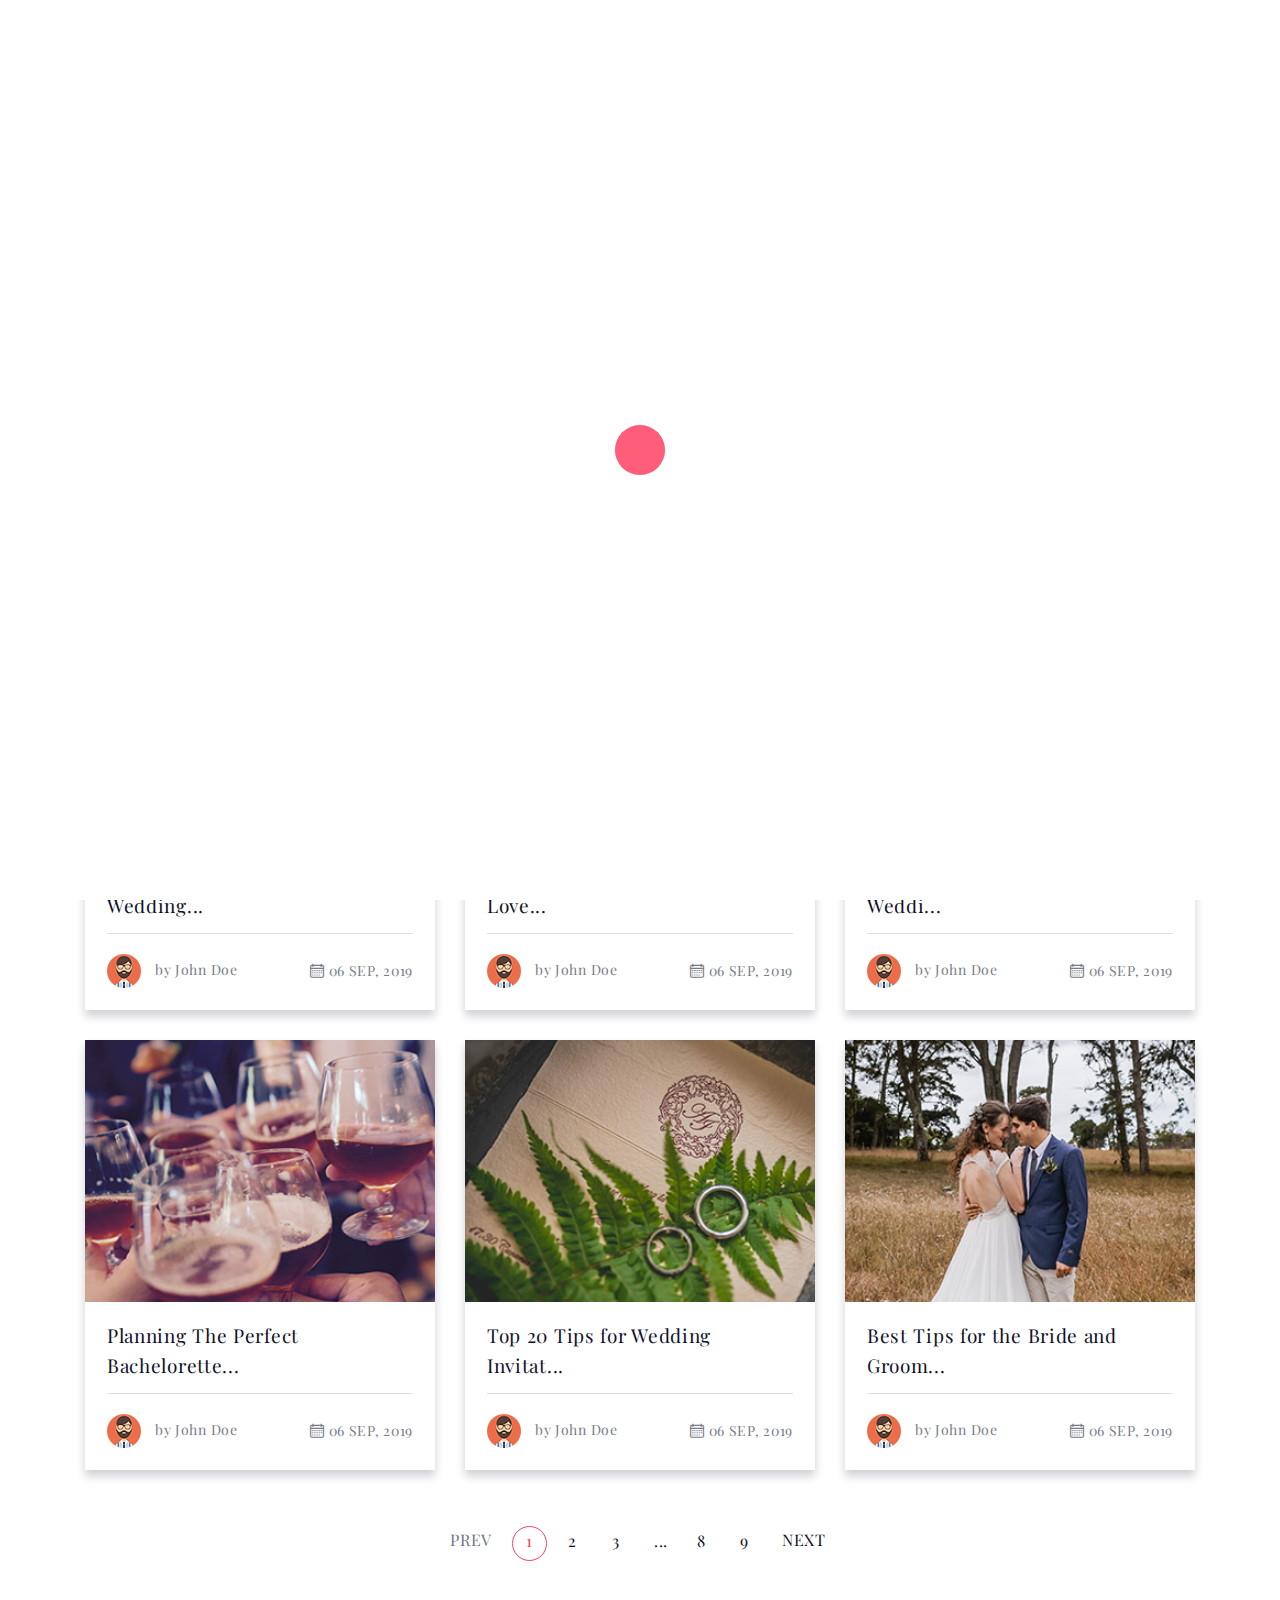
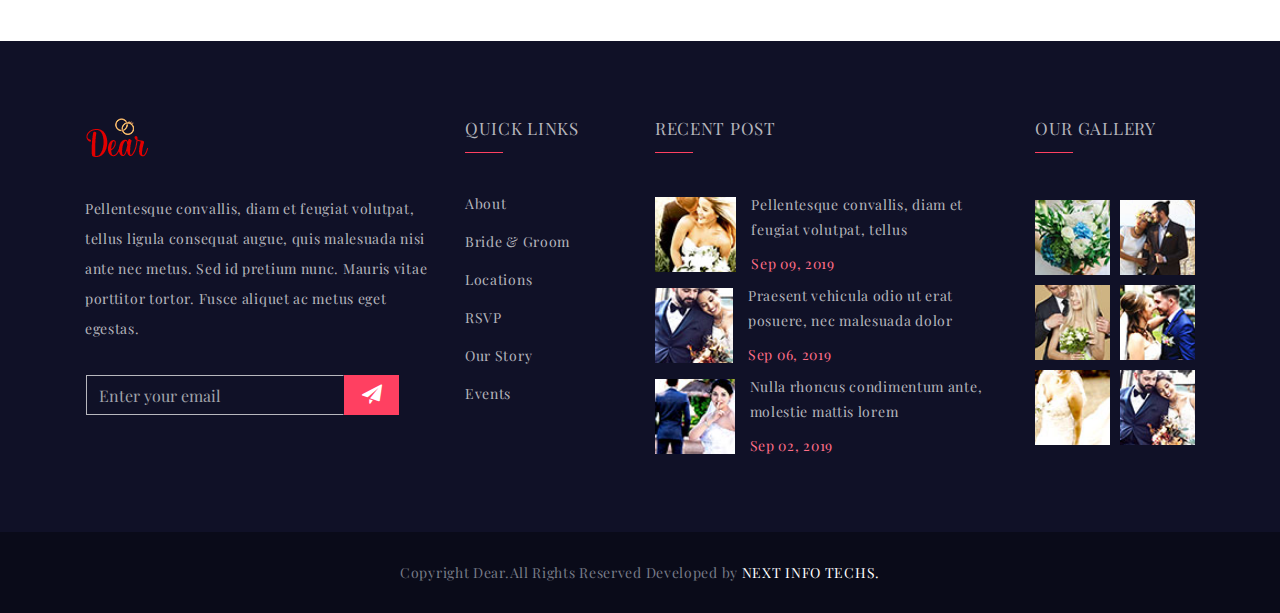
<file: blog.html>
<!DOCTYPE html>
<html lang="en">



<head>

    <meta charset="utf-8">
    <meta name="viewport" content="width=device-width, initial-scale=1, shrink-to-fit=no">
    <meta name="description" content="Pair - Weeding HTML5 Template">
    <meta name="keywords" content="wedding, pair, love, event, marriage, engagement">
    <meta name="author" content="webguru071">

    <title>Dear - Blog</title>

    <!--=======================================
      All Css Style link
    ===========================================-->

    <!-- Bootstrap core CSS -->
    <link href="assets/vendor/bootstrap/css/bootstrap.min.css" rel="stylesheet">

    <!-- Font Awesome for this template -->
    <link href="assets/vendor/fontawesome-free/css/all.min.css" rel="stylesheet" type="text/css">

    <!-- Flat Icon for this template -->
    <link href="assets/vendor/wedding-icon-font/flaticon.css" rel="stylesheet" type="text/css">

    <!-- Custom fonts for this template -->
    <link href="https://fonts.googleapis.com/css?family=Playfair+Display:400,400i,700,700i,900,900i&amp;display=swap"
        rel="stylesheet">
    <link href="https://fonts.googleapis.com/css?family=Playball&amp;display=swap" rel="stylesheet">

    <!-- Owl carousel 2 css -->
    <link rel="stylesheet" href="assets/css/owl.carousel.min.css">
    <link rel="stylesheet" href="assets/css/owl.theme.default.min.css">

    <!-- Veno Box Css -->
    <link rel="stylesheet" href="assets/css/venobox.css" type="text/css" media="screen" />

    <!-- Animate Css-->
    <link rel="stylesheet" href="assets/css/animate.min.css">

    <!-- Mean Menu/Mobile Menu Css-->
    <link rel="stylesheet" href="assets/css/meanmenu.min.css">

    <!-- Preloader Css-->
    <link rel="stylesheet" href="assets/css/fakeLoader.min.css">

    <!-- Custom styles for this template -->
    <link href="assets/css/style.css" rel="stylesheet">

    <!-- FAVICONS -->
    <link rel="icon" href="assets/img/favicon-16x16.png" type="image/png" sizes="16x16">
    <link rel="shortcut icon" href="assets/img/favicon-16x16.png" type="image/x-icon">
    <link rel="shortcut icon" href="assets/img/favicon-16x16.png">

    <link rel="apple-touch-icon-precomposed" type="image/x-icon" href="assets/img/apple-icon-72x72.png" sizes="72x72" />
    <link rel="apple-touch-icon-precomposed" type="image/x-icon" href="assets/img/apple-icon-114x114.png"
        sizes="114x114" />
    <link rel="apple-touch-icon-precomposed" type="image/x-icon" href="assets/img/apple-icon-144x144.png"
        sizes="144x144" />
    <link rel="apple-touch-icon-precomposed" type="image/x-icon" href="assets/img/favicon-16x16.png" />

    <!-- HTML5 shim and Respond.js for IE8 support of HTML5 elements and media queries -->
    <!--[if lt IE 9]>
    <script src="https://oss.maxcdn.com/html5shiv/3.7.2/html5shiv.min.js"></script>
    <script src="https://oss.maxcdn.com/respond/1.4.2/respond.min.js"></script>
    <![endif]-->

</head>

<body>

    <!-- Preloader -->
    <div class="fakeLoader"></div>
    <!-- Preloader -->

    <!--Main Menu/ Mobile Menu Section-->
    <section class="menu-section-area">
        <!-- Navigation -->
        <nav class="navbar navbar-expand-lg  fixed-top d-none d-sm-none d-md-block d-lg-block d-xl-block" id="mainNav">
            <div class="container">
                <a class="navbar-brand" href="index.html"><img src="assets/img/logo.png" alt="logo"></a>
                <button class="navbar-toggler navbar-toggler-right" type="button" data-toggle="collapse"
                    data-target="#navbarResponsive" aria-expanded="false" aria-label="Toggle navigation">
                    <i class="fas fa-bars"></i>
                </button>
                <div class="collapse navbar-collapse" id="navbarResponsive">
                    <ul class="navbar-nav text-uppercase ml-auto">
                        <li class="nav-item dropdown">
                            <a class="nav-link dropdown-toggle" data-toggle="dropdown">Home<i
                                    class="fas fa-angle-down"></i></a>
                            <ul class="dropdown-menu">
                                <li><a href="index.html">Home</a></li>
                                <li><a href="index-2.html">Home 2</a></li>
                            </ul>
                        </li>
                        <li class="nav-item">
                            <a class="nav-link" href="bride-groom.html">Bride & Groom</a>
                        </li>
                        <li class="nav-item">
                            <a class="nav-link" href="story.html">story</a>
                        </li>
                        <li class="nav-item dropdown">
                            <a class="nav-link dropdown-toggle" data-toggle="dropdown">Gallery<i
                                    class="fas fa-angle-down"></i></a>
                            <ul class="dropdown-menu">
                                <li><a href="gallery.html">Masonary Gallery Page</a></li>
                                <li><a href="gallery-classic.html">Classic Gallery Page</a></li>
                            </ul>
                        </li>
                        <li class="nav-item">
                            <a class="nav-link" href="rsvp.html">RSVP</a>
                        </li>
                        <li class="nav-item dropdown">
                            <a class="nav-link dropdown-toggle" data-toggle="dropdown">Friends<i
                                    class="fas fa-angle-down"></i></a>
                            <ul class="dropdown-menu">
                                <li><a href="friends.html">Friends Style 1</a></li>
                                <li><a href="friends-2.html">Friends Style 2</a></li>
                            </ul>
                        </li>
                        <li class="nav-item dropdown">
                            <a class="nav-link dropdown-toggle" data-toggle="dropdown">Pages<i
                                    class="fas fa-angle-down"></i></a>
                            <ul class="dropdown-menu">
                                <li><a href="gallery-classic.html">Classic Gallery Page</a></li>
                                <li><a href="single-blog.html">Single Blog Page</a></li>
                                <li><a href="404.html">404 Page</a></li>
                            </ul>
                        </li>
                        <li class="nav-item dropdown">
                            <a class="nav-link dropdown-toggle" data-toggle="dropdown">Blog<i
                                    class="fas fa-angle-down"></i></a>
                            <ul class="dropdown-menu">
                                <li><a href="blog.html">Blog</a></li>
                                <li><a href="single-blog.html">Single Blog</a></li>
                            </ul>
                        </li>
                        <li class="nav-item">
                            <a class="nav-link" href="location.html">LOcation</a>
                        </li>
                    </ul>
                </div>
            </div>
        </nav>
        <!-- Navigation -->

        <!-- Mobile Menu Start -->
        <nav class="mobile_menu hidden d-none">
            <a href="index.html"><img class="mobile-logo" src="assets/img/logo.png" alt="Wedding"></a>
            <ul class="nav navbar-nav navbar-right menu">
                <li class="dropdown">
                    <a>Home</a>
                    <ul class="sub_menu">
                        <li><a href="index.html">Home</a></li>
                        <li><a href="index-2.html">Home 2</a></li>
                    </ul>
                </li>
                <li class="nav-item">
                    <a class="nav-link" href="bride-groom.html">Bride & Groom</a>
                </li>
                <li class="nav-item">
                    <a class="nav-link" href="story.html">story</a>
                </li>
                <li class="dropdown">
                    <a>Gallery</a>
                    <ul class="sub_menu">
                        <li><a href="gallery.html">Gallery Page</a></li>
                        <li><a href="gallery-classic.html">Classic Gallery Page</a></li>
                    </ul>
                </li>
                <li class="nav-item">
                    <a class="nav-link" href="rsvp.html">RSVP</a>
                </li>
                <li class="dropdown">
                    <a>Friends</a>
                    <ul class="sub_menu">
                        <li><a href="friends.html">Friends Style 1</a></li>
                        <li><a href="friends-2.html">Friends Style 2</a></li>
                    </ul>
                </li>
                <li class="dropdown">
                    <a>Pages</a>
                    <ul class="sub_menu">
                        <li><a href="gallery-classic.html">Classic Gallery Page</a></li>
                        <li><a href="single-blog.html">Single Blog Page</a></li>
                        <li><a href="404.html">404 Page</a></li>
                    </ul>
                </li>
                <li class="dropdown">
                    <a>Blog</a>
                    <ul class="sub_menu">
                        <li><a href="blog.html">Blog</a></li>
                        <li><a href="single-blog.html">Single Blog</a></li>
                    </ul>
                </li>
                <li class="nav-item">
                    <a class="nav-link" href="location.html">Location</a>
                </li>
            </ul>
        </nav>
        <!-- Mobile Menu End -->
    </section>
    <!--Main Menu/ Mobile Menu Section-->

    <!-- Header Start -->
    <header class="page-banner-area blog-banner-area">
        <div class="section-overlay d-flex">
            <div class="container">
                <div class="page-banner-wrap">
                    <h1 class="page-banner-heading">Blog</h1>
                    <nav aria-label="breadcrumb">
                        <ol class="breadcrumb">
                            <li class="breadcrumb-item text-capitalize"><a href="index.html">Home</a></li>
                            <li class="breadcrumb-item active text-capitalize" aria-current="page">Blog</li>
                        </ol>
                    </nav>
                </div>
            </div>
        </div>
    </header>
    <!-- Header End -->

    <!-- Blog Page Area Start -->
    <section class="blog-page-area">
        <div class="container">

            <!-- Row Start-->
            <div class="row">

                <!-- Blog Post -->

                <div class="col-sm-6 col-md-6 col-lg-4">
                    <div class="card">
                        <div class="blog-overlay">
                            <a href="single-blog.html">
                                <figure>
                                    <img src="assets/img/blog-img/1.jpg" alt="Blog Img">
                                    <figcaption></figcaption>
                                </figure>
                            </a>
                        </div>
                        <div class="card-body">
                            <a href="single-blog.html">
                                <h4 class="card-title">25 Places To Get The Best Wedding...</h4>
                            </a>

                            <div class="card-footer">
                                <div class="card-footer-box d-flex">
                                    <div class="author-box"><a href="#"><img src="assets/img/blog-img/author-avatar.png"
                                                alt="Author"><span>by John Doe</span></a></div>
                                    <div class="blog-date text-uppercase"><i class="flaticon-calendar"></i> 06 Sep, 2019
                                    </div>
                                </div>
                            </div>
                        </div>
                    </div>
                </div>
                <!-- Blog Post -->

                <!-- Blog Post -->
                <div class="col-sm-6 col-md-6 col-lg-4">
                    <div class="card">

                        <div class="blog-overlay">
                            <a href="single-blog.html">
                                <figure>
                                    <img src="assets/img/blog-img/2.jpg" alt="Blog Img">
                                    <figcaption></figcaption>
                                </figure>
                            </a>
                        </div>
                        <div class="card-body">
                            <a href="single-blog.html">
                                <h4 class="card-title">10 Bridal Bouquets You’ll Fall In Love...</h4>
                            </a>

                            <div class="card-footer">
                                <div class="card-footer-box d-flex">
                                    <div class="author-box"><a href="#"><img src="assets/img/blog-img/author-avatar.png"
                                                alt="Author"><span>by John Doe</span></a></div>
                                    <div class="blog-date text-uppercase"><i class="flaticon-calendar"></i> 06 Sep, 2019
                                    </div>
                                </div>
                            </div>

                        </div>
                    </div>
                </div>
                <!-- Blog Post -->

                <!-- Blog Post -->
                <div class="col-sm-6 col-md-6 col-lg-4">
                    <div class="card">

                        <div class="blog-overlay">
                            <a href="single-blog.html">
                                <figure>
                                    <img src="assets/img/blog-img/3.jpg" alt="Blog Img">
                                    <figcaption></figcaption>
                                </figure>
                            </a>
                        </div>
                        <div class="card-body">
                            <a href="single-blog.html">
                                <h4 class="card-title">Tips For Choosing The Right Weddi...</h4>
                            </a>

                            <div class="card-footer">
                                <div class="card-footer-box d-flex">
                                    <div class="author-box"><a href="#"><img src="assets/img/blog-img/author-avatar.png"
                                                alt="Author"><span>by John Doe</span></a></div>
                                    <div class="blog-date text-uppercase"><i class="flaticon-calendar"></i> 06 Sep, 2019
                                    </div>
                                </div>
                            </div>

                        </div>
                    </div>
                </div>
                <!-- Blog Post -->

                <!-- Blog Post -->
                <div class="col-sm-6 col-md-6 col-lg-4">
                    <div class="card">

                        <div class="blog-overlay">
                            <a href="single-blog.html">
                                <figure>
                                    <img src="assets/img/blog-img/4.jpg" alt="Blog Img">
                                    <figcaption></figcaption>
                                </figure>
                            </a>
                        </div>
                        <div class="card-body">
                            <a href="single-blog.html">
                                <h4 class="card-title">Planning The Perfect Bachelorette...</h4>
                            </a>

                            <div class="card-footer">
                                <div class="card-footer-box d-flex">
                                    <div class="author-box"><a href="#"><img src="assets/img/blog-img/author-avatar.png"
                                                alt="Author"><span>by John Doe</span></a></div>
                                    <div class="blog-date text-uppercase"><i class="flaticon-calendar"></i> 06 Sep, 2019
                                    </div>
                                </div>
                            </div>

                        </div>
                    </div>
                </div>
                <!-- Blog Post -->

                <!-- Blog Post -->
                <div class="col-sm-6 col-md-6 col-lg-4">
                    <div class="card">

                        <div class="blog-overlay">
                            <a href="single-blog.html">
                                <figure>
                                    <img src="assets/img/blog-img/5.jpg" alt="Blog Img">
                                    <figcaption></figcaption>
                                </figure>
                            </a>
                        </div>
                        <div class="card-body">
                            <a href="single-blog.html">
                                <h4 class="card-title">Top 20 Tips for Wedding Invitat...</h4>
                            </a>

                            <div class="card-footer">
                                <div class="card-footer-box d-flex">
                                    <div class="author-box"><a href="#"><img src="assets/img/blog-img/author-avatar.png"
                                                alt="Author"><span>by John Doe</span></a></div>
                                    <div class="blog-date text-uppercase"><i class="flaticon-calendar"></i> 06 Sep, 2019
                                    </div>
                                </div>
                            </div>

                        </div>
                    </div>
                </div>
                <!-- Blog Post -->

                <!-- Blog Post -->
                <div class="col-sm-6 col-md-6 col-lg-4">
                    <div class="card">

                        <div class="blog-overlay">
                            <a href="single-blog.html">
                                <figure>
                                    <img src="assets/img/blog-img/6.jpg" alt="Blog Img">
                                    <figcaption></figcaption>
                                </figure>
                            </a>
                        </div>
                        <div class="card-body">
                            <a href="single-blog.html">
                                <h4 class="card-title">Best Tips for the Bride and Groom...</h4>
                            </a>

                            <div class="card-footer">
                                <div class="card-footer-box d-flex">
                                    <div class="author-box"><a href="#"><img src="assets/img/blog-img/author-avatar.png"
                                                alt="Author"><span>by John Doe</span></a></div>
                                    <div class="blog-date text-uppercase"><i class="flaticon-calendar"></i> 06 Sep, 2019
                                    </div>
                                </div>
                            </div>

                        </div>
                    </div>
                </div>
                <!-- Blog Post -->

                <!-- Blog Pagination Box-->
                <nav>
                    <ul class="pagination justify-content-center">
                        <li class="page-item disabled">
                            <a class="page-link" href="#" tabindex="-1">Prev</a>
                        </li>
                        <li class="page-item"><a class="page-link active" href="#">1</a></li>
                        <li class="page-item"><a class="page-link" href="#">2</a></li>
                        <li class="page-item"><a class="page-link" href="#">3</a></li>
                        <li class="page-item"><a class="page-link" href="#">...</a></li>
                        <li class="page-item"><a class="page-link" href="#">8</a></li>
                        <li class="page-item"><a class="page-link" href="#">9</a></li>
                        <li class="page-item">
                            <a class="page-link" href="#">Next</a>
                        </li>
                    </ul>
                </nav>
                <!-- Blog Pagination Box-->

            </div>
            <!-- Row End-->

        </div>
    </section>
    <!-- Blog Page Area End -->

    <!-- Footer Start -->
    <footer class="footer">
        <!-- Footer Upper Area Start-->
        <div class="footer-upper-area">
            <div class="container">
                <!-- Row Start-->
                <div class="row">

                    <!-- Column Start-->
                    <div class="col-12 col-sm-8 col-md-8 col-lg-4">
                        <div class="footer-about">
                            <a href="index.html"><img src="assets/img/logo.png" alt="logo"></a>
                            <p>Pellentesque convallis, diam et feugiat volutpat, tellus ligula consequat augue, quis
                                malesuada nisi ante nec metus. Sed id pretium nunc. Mauris vitae porttitor tortor. Fusce
                                aliquet ac metus eget egestas. </p>
                            <form class="form-inline">
                                <input type="email" class="form-control" id="newsletter_email"
                                    placeholder="Enter your email">
                                <button type="submit" class="btn">
                                    <i class="flaticon-paper-plane"></i>
                                </button>
                            </form>
                        </div>
                    </div>
                    <!-- Column End-->

                    <!-- Column Start-->
                    <div class="col-12 col-sm-4 col-md-4 col-lg-2">
                        <div class="footer-widget quick-links">
                            <h4 class="text-uppercase">Quick Links</h4>
                            <ul>
                                <li><a href="about.html">About</a></li>
                                <li><a href="bride-groom.html">Bride & Groom</a></li>
                                <li><a href="location.html">Locations</a></li>
                                <li><a href="rsvp.html">RSVP</a></li>
                                <li><a href="story.html">Our Story</a></li>
                                <li><a href="index.html">Events</a></li>
                            </ul>
                        </div>
                    </div>
                    <!-- Column End-->

                    <!-- Column Start-->
                    <div class="col-12 col-sm-8 col-md-8 col-lg-4">
                        <div class="footer-widget footer-recent-posts">
                            <h4 class="text-uppercase">Recent Post</h4>
                            <ul>
                                <li><a href="single-blog.html">
                                        <figure><img src="assets/img/footer-img/recent-post1.jpg" alt="recent"></figure>
                                        <p>Pellentesque convallis, diam et feugiat volutpat, tellus<span>Sep 09,
                                                2019</span></p>
                                    </a></li>
                                <li><a href="single-blog.html">
                                        <figure><img src="assets/img/footer-img/recent-post2.jpg" alt="recent"></figure>
                                        <p>Praesent vehicula odio ut erat posuere, nec malesuada dolor<span>Sep 06,
                                                2019</span></p>
                                    </a></li>
                                <li><a href="single-blog.html">
                                        <figure><img src="assets/img/footer-img/recent-post3.jpg" alt="recent"></figure>
                                        <p>Nulla rhoncus condimentum ante, molestie mattis lorem<span>Sep 02,
                                                2019</span></p>
                                    </a></li>
                            </ul>
                        </div>
                    </div>
                    <!-- Column End-->

                    <!-- Column Start-->
                    <div class="col-12 col-sm-4 col-md-4 col-lg-2">
                        <div class="footer-widget footer-gallery">
                            <h4 class="text-uppercase">Our Gallery</h4>
                            <ul>
                                <li><a href="gallery.html">
                                        <figure><img src="assets/img/footer-img/gallery1.jpg" alt="gallery"></figure>
                                    </a></li>
                                <li><a href="gallery.html">
                                        <figure><img src="assets/img/footer-img/gallery2.jpg" alt="gallery"></figure>
                                    </a></li>
                                <li><a href="gallery.html">
                                        <figure><img src="assets/img/footer-img/gallery3.jpg" alt="gallery"></figure>
                                    </a></li>
                                <li><a href="gallery.html">
                                        <figure><img src="assets/img/footer-img/gallery4.jpg" alt="gallery"></figure>
                                    </a></li>
                                <li><a href="gallery.html">
                                        <figure><img src="assets/img/footer-img/gallery5.jpg" alt="gallery"></figure>
                                    </a></li>
                                <li><a href="gallery.html">
                                        <figure><img src="assets/img/footer-img/gallery6.jpg" alt="gallery"></figure>
                                    </a></li>
                            </ul>
                        </div>
                    </div>
                    <!-- Column End-->

                </div>
                <!-- Row End-->
            </div>
        </div>
        <!--  Footer Upper Area End-->

        <!-- Footer Bottom Area Start-->
        <div class="footer-bottom-area">
            <div class="container">
                <div class="row">
              <div class="col-sm-12">
                        <div class="text-center">
                            <div  class="copyright-text">Copyright
                            Dear.All Rights Reserved Developed by <a href="https://nextinfotechs.com/"> <span class="color-white"> NEXT INFO TECHS.</span></a></div>
                        </div>
                    </div>
                </div>
            </div>
        </div>
        <!--  Footer Bottom Area End-->

    </footer>
    <!-- Footer End -->

    <!--=======================================
    All Jquery Script link
===========================================-->

    <!-- Bootstrap core JavaScript -->
    <script src="assets/vendor/jquery/jquery.min.js"></script>
    <script src="assets/vendor/jquery/popper.min.js"></script>
    <script src="assets/vendor/bootstrap/js/bootstrap.min.js"></script>

    <!-- ==== Plugin JavaScript ==== -->

    <!-- jQuery owl carousel -->
    <script src="assets/js/owl.carousel.min.js"></script>

    <script src="assets/vendor/jquery-easing/jquery.easing.min.js"></script>

    <!--  Counter Down JavaScript-->
    <script src="assets/js/jquery.lwtCountdown-1.0.js"></script>

    <!--VenoBox Script-->
    <script src="assets/js/venobox.min.js"></script>

    <!-- Include Shuffle Plugins -->
    <script src="assets/js/shuffle.min.js"></script>

    <!-- Shuffle Custom JS -->
    <!--<script src="assets/js/shuffle-custom.js"></script>-->

    <!--WOW JS Script-->
    <script src="assets/js/wow.min.js"></script>

    <!--Mean Menu/Mobile Menu Script-->
    <script src="assets/js/jquery.meanmenu.min.js"></script>

    <!-- Preloader -->
    <script src="assets/js/fakeLoader.min.js"></script>

    <!-- Custom scripts for this template -->
    <script src="assets/js/custom.js"></script>

</body>


</html>
</file>
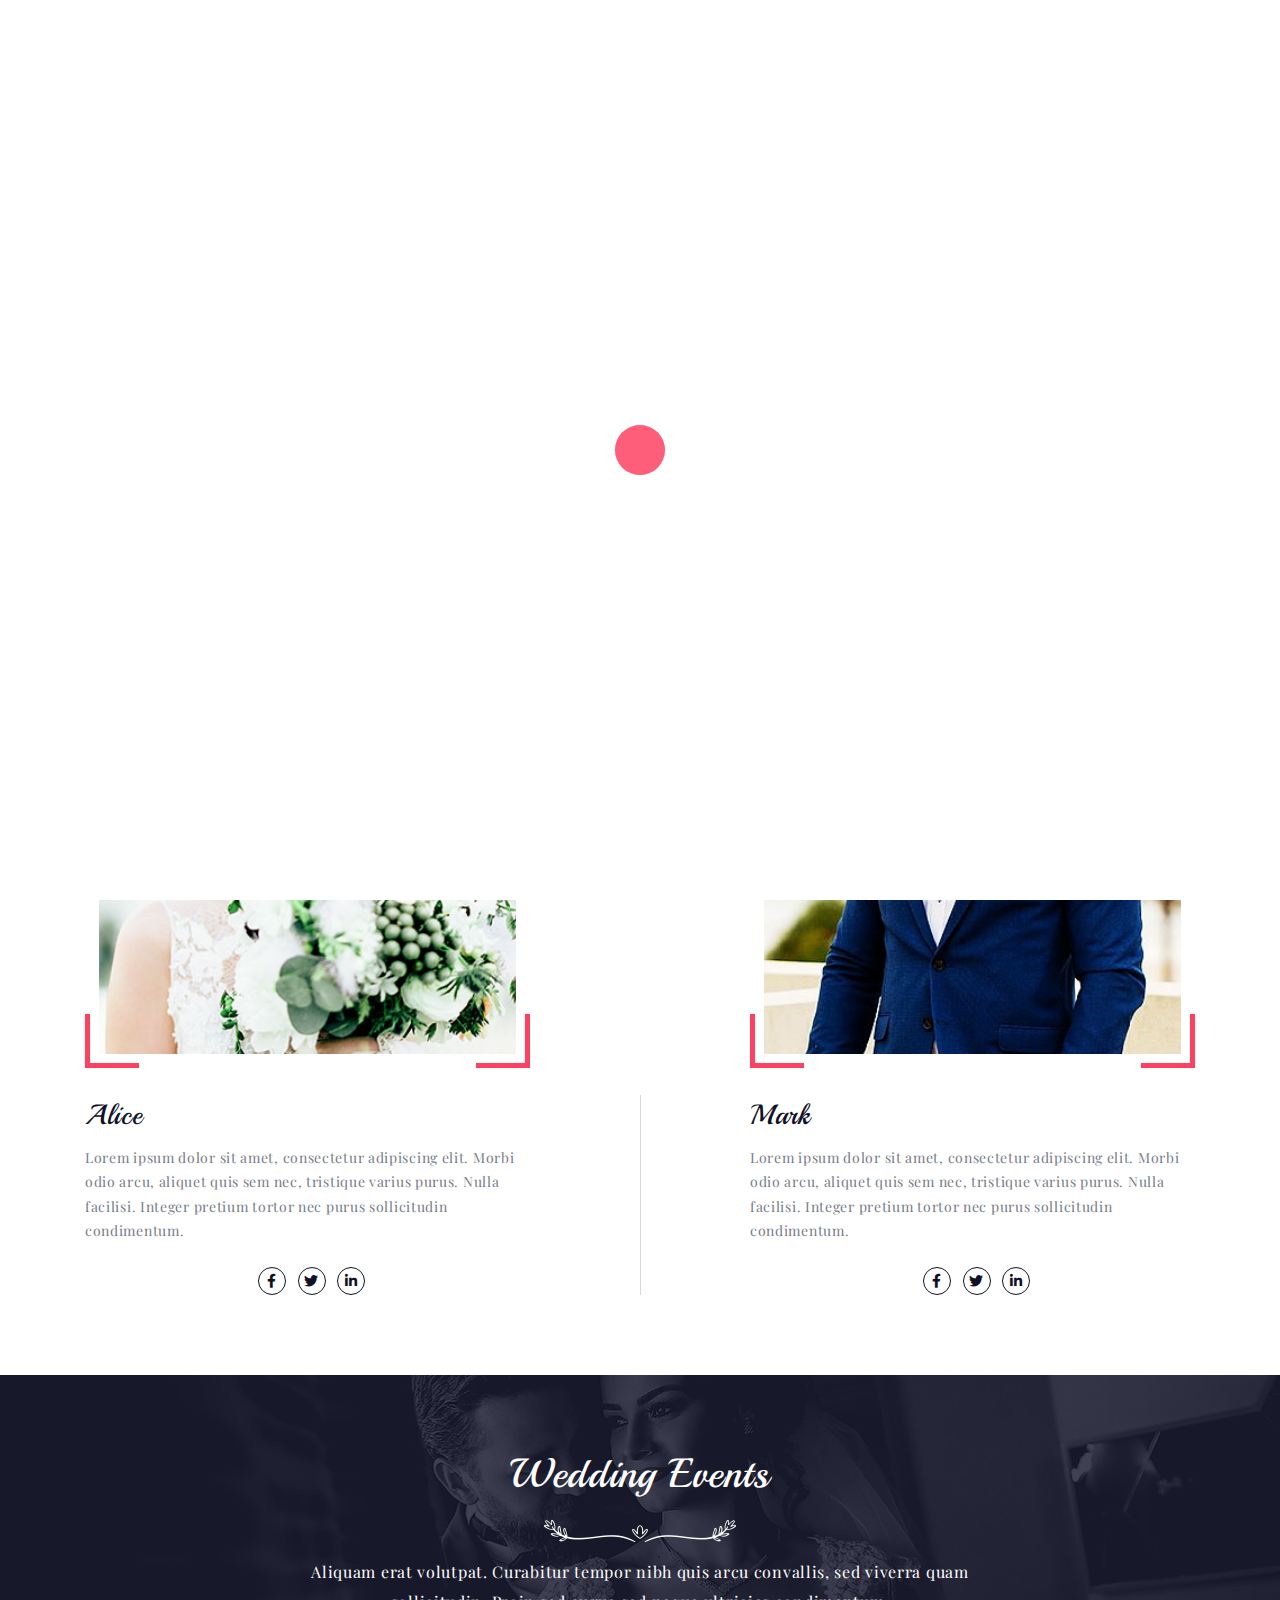
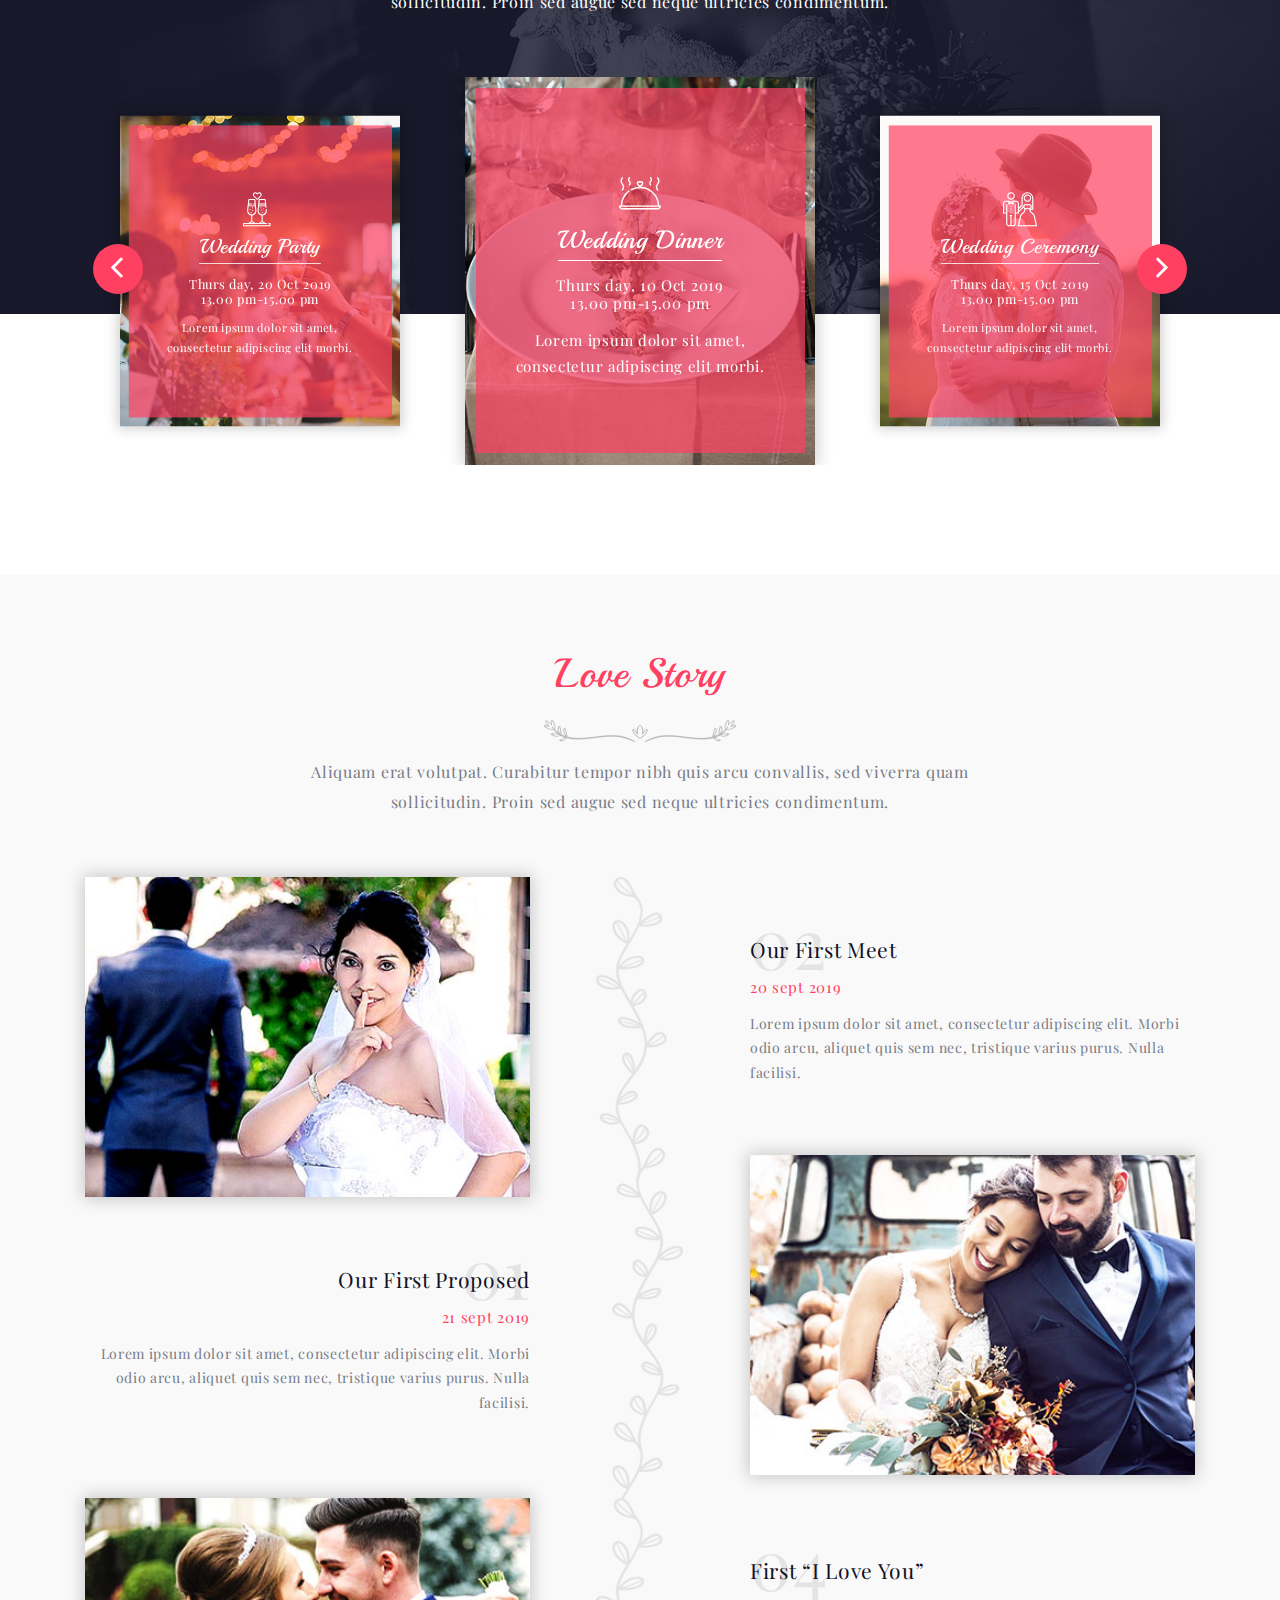
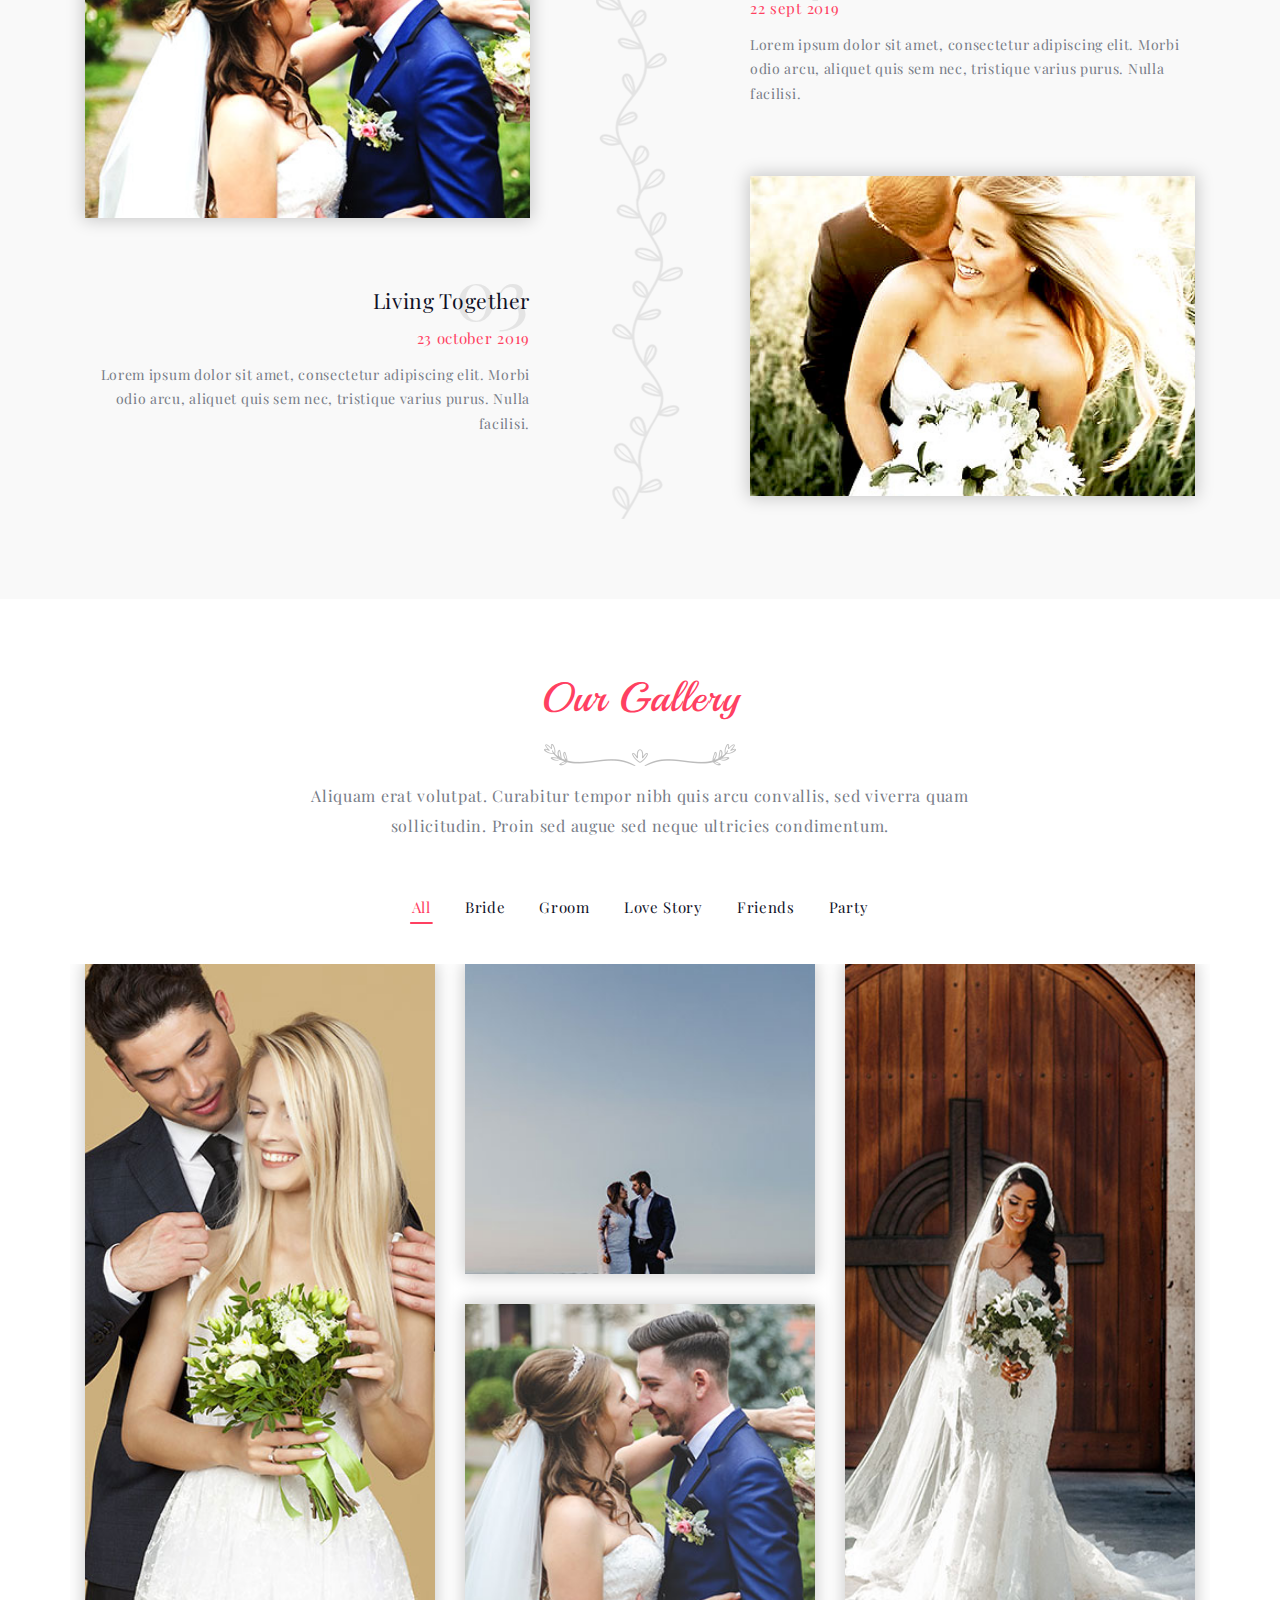
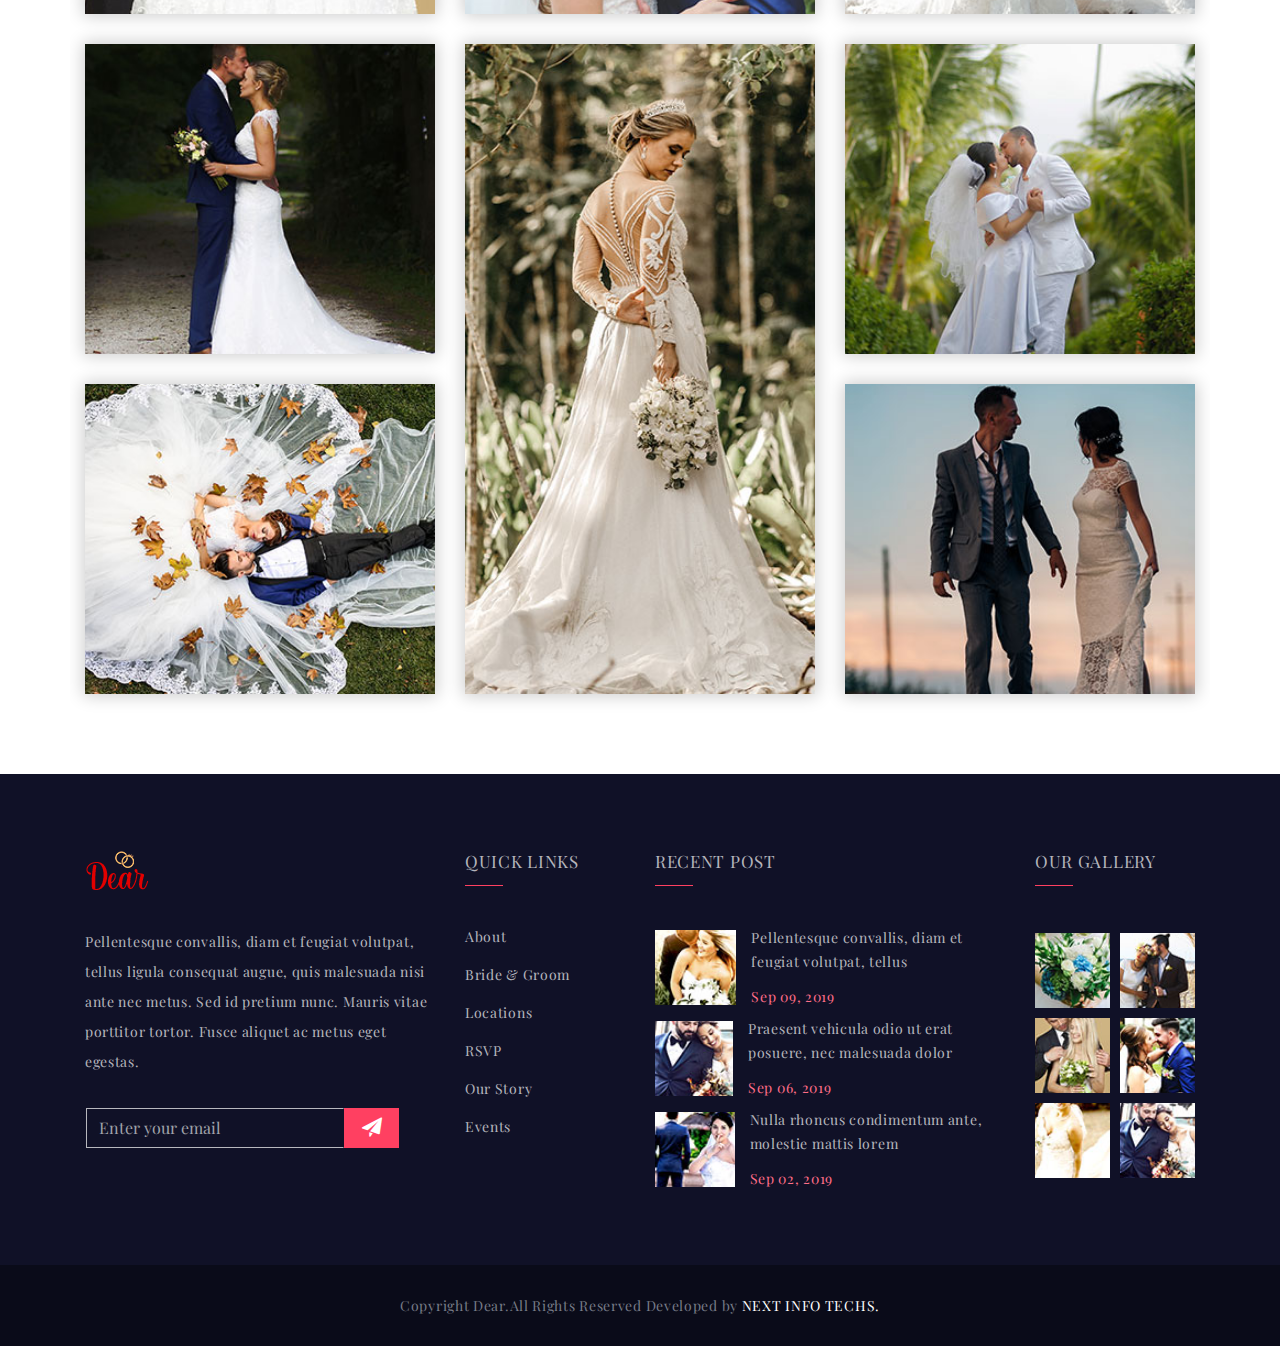
<file: bride-groom.html>
<!DOCTYPE html>
<html lang="en">



<head>

    <meta charset="utf-8">
    <meta name="viewport" content="width=device-width, initial-scale=1, shrink-to-fit=no">
    <meta name="description" content="Pair - Weeding HTML5 Template">
    <meta name="keywords" content="wedding, pair, love, event, marriage, engagement">
    <meta name="author" content="webguru071">

    <title>Dear - Bride and Groom</title>

    <!--=======================================
      All Css Style link
    ===========================================-->

    <!-- Bootstrap core CSS -->
    <link href="assets/vendor/bootstrap/css/bootstrap.min.css" rel="stylesheet">

    <!-- Font Awesome for this template -->
    <link href="assets/vendor/fontawesome-free/css/all.min.css" rel="stylesheet" type="text/css">

    <!-- Flat Icon for this template -->
    <link href="assets/vendor/wedding-icon-font/flaticon.css" rel="stylesheet" type="text/css">

    <!-- Custom fonts for this template -->
    <link href="https://fonts.googleapis.com/css?family=Playfair+Display:400,400i,700,700i,900,900i&amp;display=swap"
        rel="stylesheet">
    <link href="https://fonts.googleapis.com/css?family=Playball&amp;display=swap" rel="stylesheet">

    <!-- Owl carousel 2 css -->
    <link rel="stylesheet" href="assets/css/owl.carousel.min.css">
    <link rel="stylesheet" href="assets/css/owl.theme.default.min.css">

    <!-- Veno Box Css -->
    <link rel="stylesheet" href="assets/css/venobox.css" type="text/css" media="screen" />

    <!-- Animate Css-->
    <link rel="stylesheet" href="assets/css/animate.min.css">

    <!-- Mean Menu/Mobile Menu Css-->
    <link rel="stylesheet" href="assets/css/meanmenu.min.css">

    <!-- Preloader Css-->
    <link rel="stylesheet" href="assets/css/fakeLoader.min.css">

    <!-- Custom styles for this template -->
    <link href="assets/css/style.css" rel="stylesheet">

    <!-- FAVICONS -->
    <link rel="icon" href="assets/img/favicon-16x16.png" type="image/png" sizes="16x16">
    <link rel="shortcut icon" href="assets/img/favicon-16x16.png" type="image/x-icon">
    <link rel="shortcut icon" href="assets/img/favicon-16x16.png">

    <link rel="apple-touch-icon-precomposed" type="image/x-icon" href="assets/img/apple-icon-72x72.png" sizes="72x72" />
    <link rel="apple-touch-icon-precomposed" type="image/x-icon" href="assets/img/apple-icon-114x114.png"
        sizes="114x114" />
    <link rel="apple-touch-icon-precomposed" type="image/x-icon" href="assets/img/apple-icon-144x144.png"
        sizes="144x144" />
    <link rel="apple-touch-icon-precomposed" type="image/x-icon" href="assets/img/favicon-16x16.png" />

    <!-- HTML5 shim and Respond.js for IE8 support of HTML5 elements and media queries -->
    <!--[if lt IE 9]>
    <script src="https://oss.maxcdn.com/html5shiv/3.7.2/html5shiv.min.js"></script>
    <script src="https://oss.maxcdn.com/respond/1.4.2/respond.min.js"></script>
    <![endif]-->

</head>

<body>

    <!-- Preloader -->
    <div class="fakeLoader"></div>
    <!-- Preloader -->

    <!--Main Menu/ Mobile Menu Section-->
    <section class="menu-section-area">
        <!-- Navigation -->
        <nav class="navbar navbar-expand-lg  fixed-top d-none d-sm-none d-md-block d-lg-block d-xl-block" id="mainNav">
            <div class="container">
                <a class="navbar-brand" href="index.html"><img src="assets/img/logo.png" alt="logo"></a>
                <button class="navbar-toggler navbar-toggler-right" type="button" data-toggle="collapse"
                    data-target="#navbarResponsive" aria-expanded="false" aria-label="Toggle navigation">
                    <i class="fas fa-bars"></i>
                </button>
                <div class="collapse navbar-collapse" id="navbarResponsive">
                    <ul class="navbar-nav text-uppercase ml-auto">
                        <li class="nav-item dropdown">
                            <a class="nav-link dropdown-toggle" data-toggle="dropdown">Home<i
                                    class="fas fa-angle-down"></i></a>
                            <ul class="dropdown-menu">
                                <li><a href="index.html">Home</a></li>
                                <li><a href="index-2.html">Home 2</a></li>
                            </ul>
                        </li>
                        <li class="nav-item">
                            <a class="nav-link" href="bride-groom.html">Bride & Groom</a>
                        </li>
                        <li class="nav-item">
                            <a class="nav-link" href="story.html">story</a>
                        </li>
                        <li class="nav-item dropdown">
                            <a class="nav-link dropdown-toggle" data-toggle="dropdown">Gallery<i
                                    class="fas fa-angle-down"></i></a>
                            <ul class="dropdown-menu">
                                <li><a href="gallery.html">Masonary Gallery Page</a></li>
                                <li><a href="gallery-classic.html">Classic Gallery Page</a></li>
                            </ul>
                        </li>
                        <li class="nav-item">
                            <a class="nav-link" href="rsvp.html">RSVP</a>
                        </li>
                        <li class="nav-item dropdown">
                            <a class="nav-link dropdown-toggle" data-toggle="dropdown">Friends<i
                                    class="fas fa-angle-down"></i></a>
                            <ul class="dropdown-menu">
                                <li><a href="friends.html">Friends Style 1</a></li>
                                <li><a href="friends-2.html">Friends Style 2</a></li>
                            </ul>
                        </li>
                        <li class="nav-item dropdown">
                            <a class="nav-link dropdown-toggle" data-toggle="dropdown">Pages<i
                                    class="fas fa-angle-down"></i></a>
                            <ul class="dropdown-menu">
                                <li><a href="gallery-classic.html">Classic Gallery Page</a></li>
                                <li><a href="single-blog.html">Single Blog Page</a></li>
                                <li><a href="404.html">404 Page</a></li>
                            </ul>
                        </li>
                        <li class="nav-item dropdown">
                            <a class="nav-link dropdown-toggle" data-toggle="dropdown">Blog<i
                                    class="fas fa-angle-down"></i></a>
                            <ul class="dropdown-menu">
                                <li><a href="blog.html">Blog</a></li>
                                <li><a href="single-blog.html">Single Blog</a></li>
                            </ul>
                        </li>
                        <li class="nav-item">
                            <a class="nav-link" href="location.html">LOcation</a>
                        </li>
                    </ul>
                </div>
            </div>
        </nav>
        <!-- Navigation -->

        <!-- Mobile Menu Start -->
        <nav class="mobile_menu hidden d-none">
            <a href="index.html"><img class="mobile-logo" src="assets/img/logo.png" alt="Wedding"></a>
            <ul class="nav navbar-nav navbar-right menu">
                <li class="dropdown">
                    <a>Home</a>
                    <ul class="sub_menu">
                        <li><a href="index.html">Home</a></li>
                        <li><a href="index-2.html">Home 2</a></li>
                    </ul>
                </li>
                <li class="nav-item">
                    <a class="nav-link" href="bride-groom.html">Bride & Groom</a>
                </li>
                <li class="nav-item">
                    <a class="nav-link" href="story.html">story</a>
                </li>
                <li class="dropdown">
                    <a>Gallery</a>
                    <ul class="sub_menu">
                        <li><a href="gallery.html">Gallery Page</a></li>
                        <li><a href="gallery-classic.html">Classic Gallery Page</a></li>
                    </ul>
                </li>
                <li class="nav-item">
                    <a class="nav-link" href="rsvp.html">RSVP</a>
                </li>
                <li class="dropdown">
                    <a>Friends</a>
                    <ul class="sub_menu">
                        <li><a href="friends.html">Friends Style 1</a></li>
                        <li><a href="friends-2.html">Friends Style 2</a></li>
                    </ul>
                </li>
                <li class="dropdown">
                    <a>Pages</a>
                    <ul class="sub_menu">
                        <li><a href="gallery-classic.html">Classic Gallery Page</a></li>
                        <li><a href="single-blog.html">Single Blog Page</a></li>
                        <li><a href="404.html">404 Page</a></li>
                    </ul>
                </li>
                <li class="dropdown">
                    <a>Blog</a>
                    <ul class="sub_menu">
                        <li><a href="blog.html">Blog</a></li>
                        <li><a href="single-blog.html">Single Blog</a></li>
                    </ul>
                </li>
                <li class="nav-item">
                    <a class="nav-link" href="location.html">Location</a>
                </li>
            </ul>
        </nav>
        <!-- Mobile Menu End -->
    </section>
    <!--Main Menu/ Mobile Menu Section-->

    <!-- Header Start -->
    <header class="page-banner-area bride-groom-banner-area">
        <div class="section-overlay d-flex">
            <div class="container">
                <div class="page-banner-wrap">
                    <h1 class="page-banner-heading">Bride and Groom</h1>
                    <nav aria-label="breadcrumb">
                        <ol class="breadcrumb">
                            <li class="breadcrumb-item text-capitalize"><a href="index.html">Home</a></li>
                            <li class="breadcrumb-item active text-capitalize" aria-current="page">Bride & Groom</li>
                        </ol>
                    </nav>
                </div>
            </div>
        </div>
    </header>
    <!-- Header End -->

    <!-- Bride and Groom Area Start -->
    <section class="bride-groom-area">
        <div class="container">
            <div class="row">

                <!-- Bride Groom Box start-->
                <div class="col-12 col-sm-6 col-md-6 col-lg-5">
                    <div class="bride-groom-box">
                        <div class="bride-groom-photo position-relative">
                            <div class="bride-photo-box position-relative"><img src="assets/img/bride-photo.jpg"
                                    alt="Bride"></div>
                            <div class="bride-border-box">
                                <span class="bride-groom-border"></span>
                                <span class="bride-groom-border"></span>
                                <span class="bride-groom-border"></span>
                                <span class="bride-groom-border"></span>
                            </div>
                        </div>
                        <div class="bride-groom-content">
                            <h3>Alice</h3>
                            <p>Lorem ipsum dolor sit amet, consectetur adipiscing elit. Morbi odio arcu, aliquet quis
                                sem nec, tristique varius purus. Nulla facilisi. Integer pretium tortor nec purus
                                sollicitudin condimentum.</p>
                            <div class="bride-groom-social text-center">
                                <ul>
                                    <li><a href="#"><i class="fab fa-facebook-f"></i></a></li>
                                    <li><a href="#"><i class="fab fa-twitter"></i></a></li>
                                    <li><a href="#"><i class="fab fa-linkedin-in"></i></a></li>
                                </ul>
                            </div>
                        </div>
                    </div>
                </div>
                <!-- Bride Groom Box end-->

                <!-- Bride Groom Divider start-->
                <div class="col-2 col-sm-2 col-md-2 col-lg-2">
                    <div class="bride-groom-divider">
                        <div class="bride-divider-img">
                            <img src="assets/img/bride-groom-divider-love.png" alt="Love">
                        </div>
                    </div>
                </div>
                <!-- Bride Groom Divider end-->

                <!-- Bride Groom Box start-->
                <div class="col-12 col-sm-6 col-md-6 col-lg-5">
                    <div class="bride-groom-box">
                        <div class="bride-groom-photo position-relative">
                            <div class="bride-photo-box position-relative"><img src="assets/img/groom-photo.jpg"
                                    alt="Groom"></div>
                            <div class="bride-border-box">
                                <span class="bride-groom-border"></span>
                                <span class="bride-groom-border"></span>
                                <span class="bride-groom-border"></span>
                                <span class="bride-groom-border"></span>
                            </div>
                        </div>
                        <div class="bride-groom-content">
                            <h3>Mark</h3>
                            <p>Lorem ipsum dolor sit amet, consectetur adipiscing elit. Morbi odio arcu, aliquet quis
                                sem nec, tristique varius purus. Nulla facilisi. Integer pretium tortor nec purus
                                sollicitudin condimentum.</p>
                            <div class="bride-groom-social text-center">
                                <ul>
                                    <li><a href="#"><i class="fab fa-facebook-f"></i></a></li>
                                    <li><a href="#"><i class="fab fa-twitter"></i></a></li>
                                    <li><a href="#"><i class="fab fa-linkedin-in"></i></a></li>
                                </ul>
                            </div>
                        </div>
                    </div>
                </div>
                <!-- Bride Groom Box end-->

            </div>
        </div>
    </section>
    <!-- Bride and Groom Area End -->

    <!-- Wedding Events Area Start -->
    <section class="wedding-events-area padding-zero ">
        <div class="wedding-events-wrapper">
            <div class="section-overlay">
                <div class="container">
                    <div class="row">
                        <div class="col-sm-12 text-center">
                            <h2 class="section-heading">Wedding Events</h2>
                            <img class="heading-divider" src="assets/img/white-divider.png" alt="divider">
                            <h3 class="section-subheading">Aliquam erat volutpat. Curabitur tempor nibh quis arcu
                                convallis, sed viverra quam sollicitudin. Proin sed augue sed neque ultricies
                                condimentum. </h3>
                        </div>
                    </div>
                    <div class="row position-relative">

                        <div class="wedding-events-slider owl-carousel">

                            <!-- single trainer start-->
                            <div class="item">
                                <div class="events-box">
                                    <figure class="story-photo-box events-photo-box position-relative">
                                        <img src="assets/img/bride-groom-page-img/events3.jpg" alt="events schedule">
                                        <figcaption>
                                            <div class="events-content">
                                                <i class="flaticon-wedding-dinner"></i>
                                                <h4>Wedding Dinner</h4>
                                                <h6>Thurs day, 10 Oct 2019</h6>
                                                <h6>13.00 pm-15.00 pm</h6>
                                                <p>Lorem ipsum dolor sit amet, consectetur adipiscing elit morbi.</p>
                                            </div>
                                        </figcaption>
                                    </figure>
                                </div>
                            </div>
                            <!-- single trainer end-->

                            <!-- single trainer start-->
                            <div class="item">
                                <div class="events-box">
                                    <figure class="story-photo-box events-photo-box position-relative">
                                        <img src="assets/img/bride-groom-page-img/events1.jpg" alt="events schedule">
                                        <figcaption>
                                            <div class="events-content">
                                                <i class="flaticon-newlyweds"></i>
                                                <h4>Wedding Ceremony</h4>
                                                <h6>Thurs day, 15 Oct 2019</h6>
                                                <h6>13.00 pm-15.00 pm</h6>
                                                <p>Lorem ipsum dolor sit amet, consectetur adipiscing elit morbi.</p>
                                            </div>
                                        </figcaption>
                                    </figure>
                                </div>
                            </div>
                            <!-- single trainer end-->

                            <!-- single trainer start-->
                            <div class="item">
                                <div class="events-box">
                                    <figure class="story-photo-box events-photo-box position-relative">
                                        <img src="assets/img/bride-groom-page-img/events2.jpg" alt="events schedule">
                                        <figcaption>
                                            <div class="events-content">
                                                <i class="flaticon-toast"></i>
                                                <h4>Wedding Party</h4>
                                                <h6>Thurs day, 20 Oct 2019</h6>
                                                <h6>13.00 pm-15.00 pm</h6>
                                                <p>Lorem ipsum dolor sit amet, consectetur adipiscing elit morbi.</p>
                                            </div>
                                        </figcaption>
                                    </figure>
                                </div>
                            </div>
                            <!-- single trainer end-->

                        </div>

                        <!-- Next/Preview Button Start-->
                        <div class="wedding_slide_nav">
                            <span class="testi_prev">
                                <i class="flaticon-angle-pointing-to-left"></i>
                            </span>
                            <span class="testi_next">
                                <i class="flaticon-angle-arrow-pointing-to-right"></i>
                            </span>
                        </div>
                        <!-- Next/Preview Button End-->

                    </div>
                </div>
            </div>
        </div>
    </section>
    <!-- Wedding Events Area End -->

    <!--Love Story Area Start-->
    <section class="love-story-area">
        <div class="container">
            <div class="row">
                <div class="col-sm-12 text-center">
                    <h2 class="section-heading">Love Story</h2>
                    <img class="heading-divider" src="assets/img/divider.png" alt="divider">
                    <h3 class="section-subheading">Aliquam erat volutpat. Curabitur tempor nibh quis arcu convallis, sed
                        viverra quam sollicitudin. Proin sed augue sed neque ultricies condimentum. </h3>
                </div>
            </div>

            <!--Single Story Row Start-->
            <div class="row">

                <!-- Timeline Box-->
                <div class="col-12 col-sm-5 col-md-5 col-lg-5">
                    <div class="story-box story-left">
                        <div class="story-content-wrap">
                            <figure class="story-photo-box position-relative">
                                <img src="assets/img/story-img/1.jpg" alt="story">
                            </figure>
                            <div class="story-text text-right">
                                <h4>Our First Proposed <span>01</span></h4>
                                <h5>21 sept 2019</h5>
                                <p>Lorem ipsum dolor sit amet, consectetur adipiscing elit. Morbi odio arcu, aliquet
                                    quis sem nec, tristique varius purus. Nulla facilisi. </p>
                            </div>
                        </div>
                    </div>
                </div>
                <!-- Timeline Box-->

                <!-- Love Story Box Divider-->
                <div class="col-2 col-sm-2 col-md-2 col-lg-2">
                    <div class="story-divider-img"><img src="assets/img/story-img/story-divider.png" alt="divider">
                    </div>
                </div>
                <!-- Love Story Box Divider-->

                <!-- Timeline Box-->
                <div class="col-12 col-sm-5 col-md-5 col-lg-5">
                    <div class="story-box story-right">
                        <div class="story-content-wrap">

                            <!-- Figure Image For Mobile Device Start-->
                            <figure class="story-photo-box position-relative show-mobile-device">
                                <img src="assets/img/story-img/2.jpg" alt="story">
                            </figure>
                            <!-- Figure Image For Mobile Device End-->

                            <div class="story-text text-left">
                                <h4>Our First Meet <span>02</span></h4>
                                <h5>20 sept 2019</h5>
                                <p>Lorem ipsum dolor sit amet, consectetur adipiscing elit. Morbi odio arcu, aliquet
                                    quis sem nec, tristique varius purus. Nulla facilisi. </p>
                            </div>

                            <!-- Figure Image For Large Device Start-->
                            <figure class="story-photo-box position-relative show-large-device">
                                <img src="assets/img/story-img/2.jpg" alt="story">
                            </figure>
                            <!-- Figure Image For Large Device End-->

                        </div>
                    </div>
                </div>
                <!-- Timeline Box-->
            </div>
            <!--Single Story Row End-->

            <!--Single Story Row Start-->
            <div class="row">

                <!-- Timeline Box-->
                <div class="col-12 col-sm-5 col-md-5 col-lg-5">
                    <div class="story-box story-left">
                        <div class="story-content-wrap">

                            <figure class="story-photo-box position-relative">
                                <img src="assets/img/story-img/3.jpg" alt="story">
                            </figure>
                            <div class="story-text text-right">
                                <h4>Living Together <span>03</span></h4>
                                <h5>23 october 2019</h5>
                                <p>Lorem ipsum dolor sit amet, consectetur adipiscing elit. Morbi odio arcu, aliquet
                                    quis sem nec, tristique varius purus. Nulla facilisi. </p>
                            </div>
                        </div>
                    </div>
                </div>
                <!-- Timeline Box-->

                <!-- Love Story Box Divider-->
                <div class="col-2 col-sm-2 col-md-2 col-lg-2">
                    <div class="story-divider-img"><img src="assets/img/story-img/story-divider.png" alt="divider">
                    </div>
                </div>
                <!-- Love Story Box Divider-->

                <!-- Timeline Box-->
                <div class="col-12 col-sm-5 col-md-5 col-lg-5">
                    <div class="story-box story-right">
                        <div class="story-content-wrap">

                            <!-- Figure Image For Mobile Device Start-->
                            <figure class="story-photo-box position-relative show-mobile-device">
                                <img src="assets/img/story-img/4.jpg" alt="story">
                            </figure>
                            <!-- Figure Image For Mobile Device End-->

                            <div class="story-text text-left">
                                <h4>First “I Love You” <span>04</span></h4>
                                <h5>22 sept 2019</h5>
                                <p>Lorem ipsum dolor sit amet, consectetur adipiscing elit. Morbi odio arcu, aliquet
                                    quis sem nec, tristique varius purus. Nulla facilisi. </p>
                            </div>

                            <!-- Figure Image For Large Device Start-->
                            <figure class="story-photo-box position-relative show-large-device">
                                <img src="assets/img/story-img/4.jpg" alt="story">
                            </figure>
                            <!-- Figure Image For Large Device End-->
                        </div>
                    </div>
                </div>
                <!-- Timeline Box-->
            </div>
            <!--Single Story Row End-->

        </div>
    </section>
    <!-- Love Story Area End -->

    <!--Our Gallery Area Start-->
    <section class="our-gallery-area">
        <div class="container">

            <div class="row">
                <div class="col-sm-12 text-center">
                    <h2 class="section-heading">Our Gallery</h2>
                    <img class="heading-divider" src="assets/img/divider.png" alt="divider">
                    <h3 class="section-subheading">Aliquam erat volutpat. Curabitur tempor nibh quis arcu convallis, sed
                        viverra quam sollicitudin. Proin sed augue sed neque ultricies condimentum. </h3>
                </div>
            </div>

            <!--Our Gallery Button Start-->
            <div class="row mb-5">
                <div class="col-12">
                    <div class="gallery-filter-btn btn-group-toggle justify-content-center d-flex"
                        data-toggle="buttons">
                        <label class="btn btn-sm position-relative active">
                            <input type="radio" name="shuffle-filter" value="all" checked="checked" />All
                        </label>
                        <label class="btn btn-sm position-relative">
                            <input type="radio" name="shuffle-filter" value="bride" />Bride
                        </label>
                        <label class="btn btn-sm position-relative">
                            <input type="radio" name="shuffle-filter" value="groom" />Groom
                        </label>
                        <label class="btn btn-sm position-relative">
                            <input type="radio" name="shuffle-filter" value="story" />Love Story
                        </label>
                        <label class="btn btn-sm position-relative">
                            <input type="radio" name="shuffle-filter" value="friends" />Friends
                        </label>
                        <label class="btn btn-sm position-relative">
                            <input type="radio" name="shuffle-filter" value="party" />Party
                        </label>
                    </div>
                </div>
            </div>
            <!--Our Gallery Button End-->

            <!--Our Gallery image Start-->
            <div class="row shuffle-wrapper">
                <div class="col-lg-4 col-6 bottom-margin shuffle-item"
                    data-groups="[&quot;bride&quot;,&quot;groom&quot;]">
                    <div class="gallery-box position-relative hover-wrapper">
                        <figure class="story-photo-box position-relative">
                            <img src="assets/img/gallery-img/5.jpg" alt="gallery" class="img-fluid w-100 d-block">
                            <figcaption>
                                <a class="btn btn-sm venobox" data-gall="myGallery"
                                    href="assets/img/gallery-img/gallery-large-img/5.jpg">
                                    <i class="flaticon-plus-symbol"></i>
                                </a>
                            </figcaption>
                        </figure>
                    </div>
                </div>
                <div class="col-lg-4 col-6 bottom-margin shuffle-item" data-groups="[&quot;story&quot;]">
                    <div class="gallery-box position-relative rounded hover-wrapper">
                        <figure class="story-photo-box position-relative">
                            <img src="assets/img/gallery-img/6.jpg" alt="gallery" class="img-fluid w-100 d-block">
                            <figcaption>
                                <a class="btn btn-sm venobox" data-gall="myGallery"
                                    href="assets/img/gallery-img/gallery-large-img/6.jpg">
                                    <i class="flaticon-plus-symbol"></i>
                                </a>
                            </figcaption>
                        </figure>
                    </div>
                </div>
                <div class="col-lg-4 col-6 bottom-margin shuffle-item" data-groups="[&quot;friends&quot;]">
                    <div class="gallery-box position-relative rounded hover-wrapper">
                        <figure class="story-photo-box position-relative">
                            <img src="assets/img/gallery-img/7.jpg" alt="gallery" class="img-fluid w-100 d-block">
                            <figcaption>
                                <a class="btn btn-sm venobox" data-gall="myGallery"
                                    href="assets/img/gallery-img/gallery-large-img/7.jpg">
                                    <i class="flaticon-plus-symbol"></i>
                                </a>
                            </figcaption>
                        </figure>
                    </div>
                </div>
                <div class="col-lg-4 col-6 bottom-margin shuffle-item"
                    data-groups="[&quot;party&quot;,&quot;bride&quot;]">
                    <div class="gallery-box position-relative rounded hover-wrapper">
                        <figure class="story-photo-box position-relative">
                            <img src="assets/img/gallery-img/8.jpg" alt="gallery" class="img-fluid w-100 d-block">
                            <figcaption>
                                <a class="btn btn-sm venobox" data-gall="myGallery"
                                    href="assets/img/gallery-img/gallery-large-img/8.jpg">
                                    <i class="flaticon-plus-symbol"></i>
                                </a>
                            </figcaption>
                        </figure>
                    </div>
                </div>
                <div class="col-lg-4 col-6 bottom-margin shuffle-item" data-groups="[&quot;story&quot;]">
                    <div class="gallery-box position-relative rounded hover-wrapper">
                        <figure class="story-photo-box position-relative">
                            <img src="assets/img/gallery-img/2.jpg" alt="gallery" class="img-fluid w-100 d-block">
                            <figcaption>
                                <a class="btn btn-sm venobox" data-gall="myGallery"
                                    href="assets/img/gallery-img/gallery-large-img/2.jpg">
                                    <i class="flaticon-plus-symbol"></i>
                                </a>
                            </figcaption>
                        </figure>
                    </div>
                </div>

                <div class="col-lg-4 col-6 bottom-margin shuffle-item" data-groups="[&quot;groom&quot;]">
                    <div class="gallery-box position-relative rounded hover-wrapper">
                        <figure class="story-photo-box position-relative">
                            <img src="assets/img/gallery-img/3.jpg" alt="gallery" class="img-fluid w-100 d-block">
                            <figcaption>
                                <a class="btn btn-sm venobox" data-gall="myGallery"
                                    href="assets/img/gallery-img/gallery-large-img/3.jpg">
                                    <i class="flaticon-plus-symbol"></i>
                                </a>
                            </figcaption>
                        </figure>
                    </div>
                </div>
                <div class="col-lg-4 col-6 bottom-margin shuffle-item" data-groups="[&quot;party&quot;]">
                    <div class="gallery-box position-relative rounded hover-wrapper">
                        <figure class="story-photo-box position-relative">
                            <img src="assets/img/gallery-img/1.jpg" alt="gallery" class="img-fluid w-100 d-block">
                            <figcaption>
                                <a class="btn btn-sm venobox" data-gall="myGallery"
                                    href="assets/img/gallery-img/gallery-large-img/1.jpg">
                                    <i class="flaticon-plus-symbol"></i>
                                </a>
                            </figcaption>
                        </figure>
                    </div>
                </div>

                <div class="col-lg-4 col-6 bottom-margin shuffle-item"
                    data-groups="[&quot;bride&quot;,&quot;groom&quot;,&quot;story&quot;]">
                    <div class="gallery-box position-relative rounded hover-wrapper">
                        <figure class="story-photo-box position-relative">
                            <img src="assets/img/gallery-img/9.jpg" alt="gallery" class="img-fluid w-100 d-block">
                            <figcaption>
                                <a class="btn btn-sm venobox" data-gall="myGallery"
                                    href="assets/img/gallery-img/gallery-large-img/9.jpg">
                                    <i class="flaticon-plus-symbol"></i>
                                </a>
                            </figcaption>
                        </figure>
                    </div>
                </div>

                <div class="col-lg-4 col-6 bottom-margin shuffle-item"
                    data-groups="[&quot;bride&quot;,&quot;groom&quot;,&quot;story&quot;]">
                    <div class="gallery-box position-relative rounded hover-wrapper">
                        <figure class="story-photo-box position-relative">
                            <img src="assets/img/gallery-img/10.jpg" alt="gallery" class="img-fluid w-100 d-block">
                            <figcaption>
                                <a class="btn btn-sm venobox" data-gall="myGallery"
                                    href="assets/img/gallery-img/gallery-large-img/10.jpg">
                                    <i class="flaticon-plus-symbol"></i>
                                </a>
                            </figcaption>
                        </figure>
                    </div>
                </div>
            </div>
            <!--Our Gallery image End-->
        </div>
    </section>
    <!--Our Gallery Area End-->

    <!-- Footer Start -->
    <footer class="footer">
        <!-- Footer Upper Area Start-->
        <div class="footer-upper-area">
            <div class="container">
                <!-- Row Start-->
                <div class="row">

                    <!-- Column Start-->
                    <div class="col-12 col-sm-8 col-md-8 col-lg-4">
                        <div class="footer-about">
                            <a href="index.html"><img src="assets/img/logo.png" alt="logo"></a>
                            <p>Pellentesque convallis, diam et feugiat volutpat, tellus ligula consequat augue, quis
                                malesuada nisi ante nec metus. Sed id pretium nunc. Mauris vitae porttitor tortor. Fusce
                                aliquet ac metus eget egestas. </p>
                            <form class="form-inline">
                                <input type="email" class="form-control" id="newsletter_email"
                                    placeholder="Enter your email">
                                <button type="submit" class="btn">
                                    <i class="flaticon-paper-plane"></i>
                                </button>
                            </form>
                        </div>
                    </div>
                    <!-- Column End-->

                    <!-- Column Start-->
                    <div class="col-12 col-sm-4 col-md-4 col-lg-2">
                        <div class="footer-widget quick-links">
                            <h4 class="text-uppercase">Quick Links</h4>
                            <ul>
                                <li><a href="about.html">About</a></li>
                                <li><a href="bride-groom.html">Bride & Groom</a></li>
                                <li><a href="location.html">Locations</a></li>
                                <li><a href="rsvp.html">RSVP</a></li>
                                <li><a href="story.html">Our Story</a></li>
                                <li><a href="index.html">Events</a></li>
                            </ul>
                        </div>
                    </div>
                    <!-- Column End-->

                    <!-- Column Start-->
                    <div class="col-12 col-sm-8 col-md-8 col-lg-4">
                        <div class="footer-widget footer-recent-posts">
                            <h4 class="text-uppercase">Recent Post</h4>
                            <ul>
                                <li><a href="single-blog.html">
                                        <figure><img src="assets/img/footer-img/recent-post1.jpg" alt="recent"></figure>
                                        <p>Pellentesque convallis, diam et feugiat volutpat, tellus<span>Sep 09,
                                                2019</span></p>
                                    </a></li>
                                <li><a href="single-blog.html">
                                        <figure><img src="assets/img/footer-img/recent-post2.jpg" alt="recent"></figure>
                                        <p>Praesent vehicula odio ut erat posuere, nec malesuada dolor<span>Sep 06,
                                                2019</span></p>
                                    </a></li>
                                <li><a href="single-blog.html">
                                        <figure><img src="assets/img/footer-img/recent-post3.jpg" alt="recent"></figure>
                                        <p>Nulla rhoncus condimentum ante, molestie mattis lorem<span>Sep 02,
                                                2019</span></p>
                                    </a></li>
                            </ul>
                        </div>
                    </div>
                    <!-- Column End-->

                    <!-- Column Start-->
                    <div class="col-12 col-sm-4 col-md-4 col-lg-2">
                        <div class="footer-widget footer-gallery">
                            <h4 class="text-uppercase">Our Gallery</h4>
                            <ul>
                                <li><a href="gallery.html">
                                        <figure><img src="assets/img/footer-img/gallery1.jpg" alt="gallery"></figure>
                                    </a></li>
                                <li><a href="gallery.html">
                                        <figure><img src="assets/img/footer-img/gallery2.jpg" alt="gallery"></figure>
                                    </a></li>
                                <li><a href="gallery.html">
                                        <figure><img src="assets/img/footer-img/gallery3.jpg" alt="gallery"></figure>
                                    </a></li>
                                <li><a href="gallery.html">
                                        <figure><img src="assets/img/footer-img/gallery4.jpg" alt="gallery"></figure>
                                    </a></li>
                                <li><a href="gallery.html">
                                        <figure><img src="assets/img/footer-img/gallery5.jpg" alt="gallery"></figure>
                                    </a></li>
                                <li><a href="gallery.html">
                                        <figure><img src="assets/img/footer-img/gallery6.jpg" alt="gallery"></figure>
                                    </a></li>
                            </ul>
                        </div>
                    </div>
                    <!-- Column End-->

                </div>
                <!-- Row End-->
            </div>
        </div>
        <!--  Footer Upper Area End-->

        <!-- Footer Bottom Area Start-->
        <div class="footer-bottom-area">
            <div class="container">
                <div class="row">
              <div class="col-sm-12">
                        <div class="text-center">
                            <div  class="copyright-text">Copyright
                            Dear.All Rights Reserved Developed by <a href="https://nextinfotechs.com/"> <span class="color-white"> NEXT INFO TECHS.</span></a></div>
                        </div>
                    </div>
                </div>
            </div>
        </div>
        <!--  Footer Bottom Area End-->

    </footer>
    <!-- Footer End -->

    <!--=======================================
    All Jquery Script link
===========================================-->

    <!-- Bootstrap core JavaScript -->
    <script src="assets/vendor/jquery/jquery.min.js"></script>
    <script src="assets/vendor/jquery/popper.min.js"></script>
    <script src="assets/vendor/bootstrap/js/bootstrap.min.js"></script>

    <!-- ==== Plugin JavaScript ==== -->

    <!-- jQuery owl carousel -->
    <script src="assets/js/owl.carousel.min.js"></script>

    <script src="assets/vendor/jquery-easing/jquery.easing.min.js"></script>

    <!--  Counter Down JavaScript-->
    <script src="assets/js/jquery.lwtCountdown-1.0.js"></script>

    <!--VenoBox Script-->
    <script src="assets/js/venobox.min.js"></script>

    <!-- Include Shuffle Plugins -->
    <script src="assets/js/shuffle.min.js"></script>

    <!-- Shuffle Custom JS -->
    <script src="assets/js/shuffle-custom.js"></script>

    <!--WOW JS Script-->
    <script src="assets/js/wow.min.js"></script>

    <!--Mean Menu/Mobile Menu Script-->
    <script src="assets/js/jquery.meanmenu.min.js"></script>

    <!-- Preloader -->
    <script src="assets/js/fakeLoader.min.js"></script>

    <!-- Custom scripts for this template -->
    <script src="assets/js/custom.js"></script>

</body>



</html>
</file>
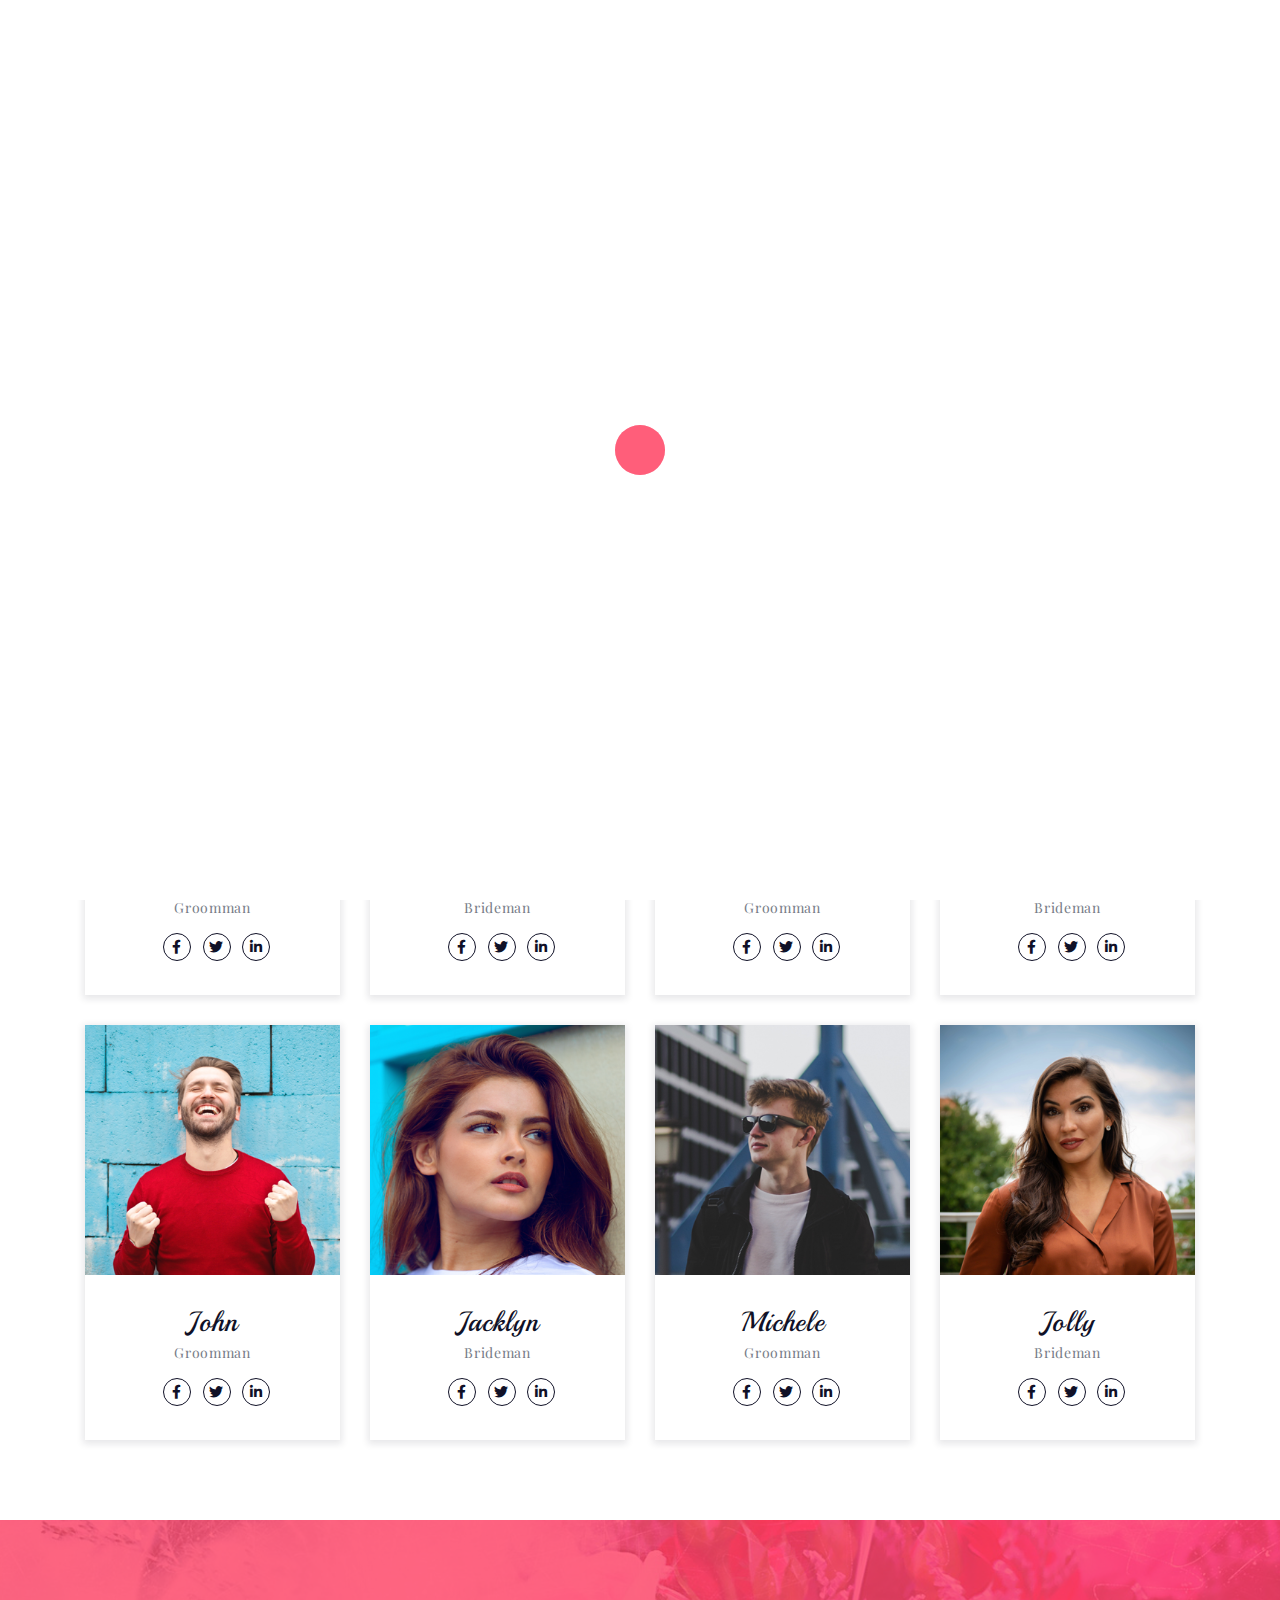
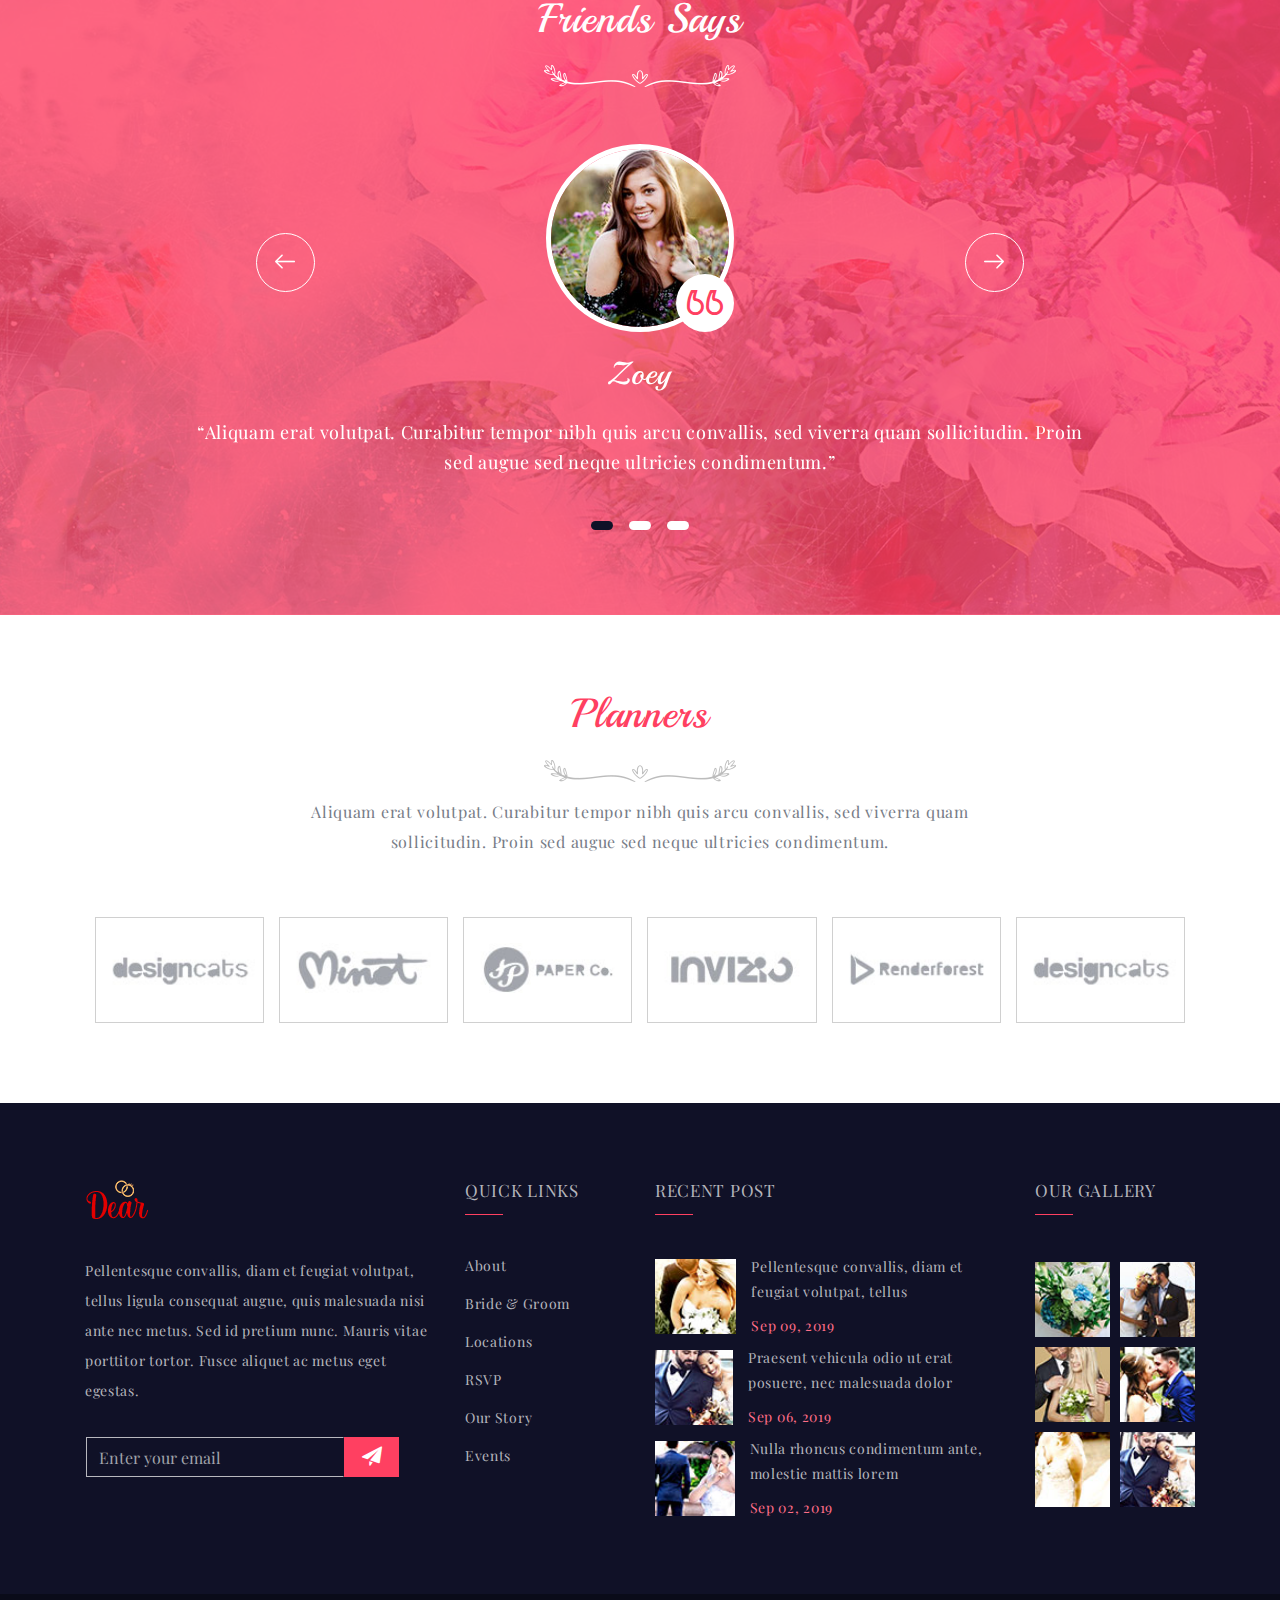
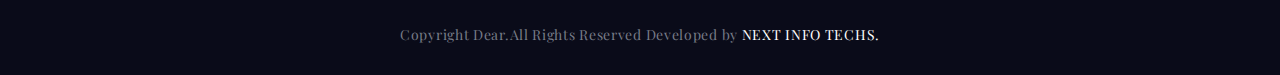
<file: friends-2.html>
<!DOCTYPE html>
<html lang="en">



<head>

    <meta charset="utf-8">
    <meta name="viewport" content="width=device-width, initial-scale=1, shrink-to-fit=no">
    <meta name="description" content="Pair - Weeding HTML5 Template">
    <meta name="keywords" content="wedding, pair, love, event, marriage, engagement">
    <meta name="author" content="webguru071">

    <title>Pair - Friends Style 2</title>

    <!--=======================================
      All Css Style link
    ===========================================-->

    <!-- Bootstrap core CSS -->
    <link href="assets/vendor/bootstrap/css/bootstrap.min.css" rel="stylesheet">

    <!-- Font Awesome for this template -->
    <link href="assets/vendor/fontawesome-free/css/all.min.css" rel="stylesheet" type="text/css">

    <!-- Flat Icon for this template -->
    <link href="assets/vendor/wedding-icon-font/flaticon.css" rel="stylesheet" type="text/css">

    <!-- Custom fonts for this template -->
    <link href="https://fonts.googleapis.com/css?family=Playfair+Display:400,400i,700,700i,900,900i&amp;display=swap"
        rel="stylesheet">
    <link href="https://fonts.googleapis.com/css?family=Playball&amp;display=swap" rel="stylesheet">

    <!-- Owl carousel 2 css -->
    <link rel="stylesheet" href="assets/css/owl.carousel.min.css">
    <link rel="stylesheet" href="assets/css/owl.theme.default.min.css">

    <!-- Veno Box Css -->
    <link rel="stylesheet" href="assets/css/venobox.css" type="text/css" media="screen" />

    <!-- Animate Css-->
    <link rel="stylesheet" href="assets/css/animate.min.css">

    <!-- Mean Menu/Mobile Menu Css-->
    <link rel="stylesheet" href="assets/css/meanmenu.min.css">

    <!-- Preloader Css-->
    <link rel="stylesheet" href="assets/css/fakeLoader.min.css">

    <!-- Custom styles for this template -->
    <link href="assets/css/style.css" rel="stylesheet">

    <!-- FAVICONS -->
    <link rel="icon" href="assets/img/favicon-16x16.png" type="image/png" sizes="16x16">
    <link rel="shortcut icon" href="assets/img/favicon-16x16.png" type="image/x-icon">
    <link rel="shortcut icon" href="assets/img/favicon-16x16.png">

    <link rel="apple-touch-icon-precomposed" type="image/x-icon" href="assets/img/apple-icon-72x72.png" sizes="72x72" />
    <link rel="apple-touch-icon-precomposed" type="image/x-icon" href="assets/img/apple-icon-114x114.png"
        sizes="114x114" />
    <link rel="apple-touch-icon-precomposed" type="image/x-icon" href="assets/img/apple-icon-144x144.png"
        sizes="144x144" />
    <link rel="apple-touch-icon-precomposed" type="image/x-icon" href="assets/img/favicon-16x16.png" />

    <!-- HTML5 shim and Respond.js for IE8 support of HTML5 elements and media queries -->
    <!--[if lt IE 9]>
    <script src="https://oss.maxcdn.com/html5shiv/3.7.2/html5shiv.min.js"></script>
    <script src="https://oss.maxcdn.com/respond/1.4.2/respond.min.js"></script>
    <![endif]-->

</head>

<body>

    <!-- Preloader -->
    <div class="fakeLoader"></div>
    <!-- Preloader -->

    <!--Main Menu/ Mobile Menu Section-->
    <section class="menu-section-area">
        <!-- Navigation -->
        <nav class="navbar navbar-expand-lg  fixed-top d-none d-sm-none d-md-block d-lg-block d-xl-block" id="mainNav">
            <div class="container">
                <a class="navbar-brand" href="index.html"><img src="assets/img/logo.png" alt="logo"></a>
                <button class="navbar-toggler navbar-toggler-right" type="button" data-toggle="collapse"
                    data-target="#navbarResponsive" aria-expanded="false" aria-label="Toggle navigation">
                    <i class="fas fa-bars"></i>
                </button>
                <div class="collapse navbar-collapse" id="navbarResponsive">
                    <ul class="navbar-nav text-uppercase ml-auto">
                        <li class="nav-item dropdown">
                            <a class="nav-link dropdown-toggle" data-toggle="dropdown">Home<i
                                    class="fas fa-angle-down"></i></a>
                            <ul class="dropdown-menu">
                                <li><a href="index.html">Home</a></li>
                                <li><a href="index-2.html">Home 2</a></li>
                            </ul>
                        </li>
                        <li class="nav-item">
                            <a class="nav-link" href="bride-groom.html">Bride & Groom</a>
                        </li>
                        <li class="nav-item">
                            <a class="nav-link" href="story.html">story</a>
                        </li>
                        <li class="nav-item dropdown">
                            <a class="nav-link dropdown-toggle" data-toggle="dropdown">Gallery<i
                                    class="fas fa-angle-down"></i></a>
                            <ul class="dropdown-menu">
                                <li><a href="gallery.html">Masonary Gallery Page</a></li>
                                <li><a href="gallery-classic.html">Classic Gallery Page</a></li>
                            </ul>
                        </li>
                        <li class="nav-item">
                            <a class="nav-link" href="rsvp.html">RSVP</a>
                        </li>
                        <li class="nav-item dropdown">
                            <a class="nav-link dropdown-toggle" data-toggle="dropdown">Friends<i
                                    class="fas fa-angle-down"></i></a>
                            <ul class="dropdown-menu">
                                <li><a href="friends.html">Friends Style 1</a></li>
                                <li><a href="friends-2.html">Friends Style 2</a></li>
                            </ul>
                        </li>
                        <li class="nav-item dropdown">
                            <a class="nav-link dropdown-toggle" data-toggle="dropdown">Pages<i
                                    class="fas fa-angle-down"></i></a>
                            <ul class="dropdown-menu">
                                <li><a href="gallery-classic.html">Classic Gallery Page</a></li>
                                <li><a href="single-blog.html">Single Blog Page</a></li>
                                <li><a href="404.html">404 Page</a></li>
                            </ul>
                        </li>
                        <li class="nav-item dropdown">
                            <a class="nav-link dropdown-toggle" data-toggle="dropdown">Blog<i
                                    class="fas fa-angle-down"></i></a>
                            <ul class="dropdown-menu">
                                <li><a href="blog.html">Blog</a></li>
                                <li><a href="single-blog.html">Single Blog</a></li>
                            </ul>
                        </li>
                        <li class="nav-item">
                            <a class="nav-link" href="location.html">LOcation</a>
                        </li>
                    </ul>
                </div>
            </div>
        </nav>
        <!-- Navigation -->

        <!-- Mobile Menu Start -->
        <nav class="mobile_menu hidden d-none">
            <a href="index.html"><img class="mobile-logo" src="assets/img/logo.png" alt="Wedding"></a>
            <ul class="nav navbar-nav navbar-right menu">
                <li class="dropdown">
                    <a>Home</a>
                    <ul class="sub_menu">
                        <li><a href="index.html">Home</a></li>
                        <li><a href="index-2.html">Home 2</a></li>
                    </ul>
                </li>
                <li class="nav-item">
                    <a class="nav-link" href="bride-groom.html">Bride & Groom</a>
                </li>
                <li class="nav-item">
                    <a class="nav-link" href="story.html">story</a>
                </li>
                <li class="dropdown">
                    <a>Gallery</a>
                    <ul class="sub_menu">
                        <li><a href="gallery.html">Gallery Page</a></li>
                        <li><a href="gallery-classic.html">Classic Gallery Page</a></li>
                    </ul>
                </li>
                <li class="nav-item">
                    <a class="nav-link" href="rsvp.html">RSVP</a>
                </li>
                <li class="dropdown">
                    <a>Friends</a>
                    <ul class="sub_menu">
                        <li><a href="friends.html">Friends Style 1</a></li>
                        <li><a href="friends-2.html">Friends Style 2</a></li>
                    </ul>
                </li>
                <li class="dropdown">
                    <a>Pages</a>
                    <ul class="sub_menu">
                        <li><a href="gallery-classic.html">Classic Gallery Page</a></li>
                        <li><a href="single-blog.html">Single Blog Page</a></li>
                        <li><a href="404.html">404 Page</a></li>
                    </ul>
                </li>
                <li class="dropdown">
                    <a>Blog</a>
                    <ul class="sub_menu">
                        <li><a href="blog.html">Blog</a></li>
                        <li><a href="single-blog.html">Single Blog</a></li>
                    </ul>
                </li>
                <li class="nav-item">
                    <a class="nav-link" href="location.html">Location</a>
                </li>
            </ul>
        </nav>
        <!-- Mobile Menu End -->
    </section>
    <!--Main Menu/ Mobile Menu Section-->

    <!-- Header Start -->
    <header class="page-banner-area friends-page-banner-area friends-2-page-banner-area">
        <div class="section-overlay d-flex">
            <div class="container">
                <div class="page-banner-wrap">
                    <h1 class="page-banner-heading wow fadeInUp" data-wow-duration="1.2s" data-wow-delay=".5s">Friends
                    </h1>
                    <nav aria-label="breadcrumb">
                        <ol class="breadcrumb wow fadeInUp" data-wow-duration="1.2s" data-wow-delay=".5s">
                            <li class="breadcrumb-item text-capitalize"><a href="index.html">Home</a></li>
                            <li class="breadcrumb-item active text-capitalize" aria-current="page">Friends</li>
                        </ol>
                    </nav>
                </div>
            </div>
        </div>
    </header>
    <!-- Header End -->

    <!-- Our Best Friends Area Start -->
    <section class="our-best-friends-area friends-2-page-area">
        <div class="container">
            <div class="row">

                <!-- single friends start-->
                <div class="col-12 col-sm-6 col-md-6 col-lg-3">
                    <div class="single-friend">
                        <div class="friend-box">
                            <figure class="friend-photo-box position-relative">
                                <div class="friend-p-wrap"><img src="assets/img/our-best-friends-img/1.png" alt="story">
                                </div>
                            </figure>
                        </div>
                        <div class="friend-content text-center">
                            <h3 class="friend-name">Mary</h3>
                            <p class="friend-identity">Groomman</p>
                            <div class="friend-social">
                                <ul>
                                    <li><a href="#"><i class="fab fa-facebook-f"></i></a></li>
                                    <li><a href="#"><i class="fab fa-twitter"></i></a></li>
                                    <li><a href="#"><i class="fab fa-linkedin-in"></i></a></li>
                                </ul>
                            </div>
                        </div>
                    </div>
                </div>
                <!-- single friends end-->

                <!-- single friends start-->
                <div class="col-12 col-sm-6 col-md-6 col-lg-3">
                    <div class="single-friend">
                        <div class="friend-box">
                            <figure class="friend-photo-box position-relative">
                                <div class="friend-p-wrap"><img src="assets/img/our-best-friends-img/2.png" alt="story">
                                </div>
                            </figure>
                        </div>
                        <div class="friend-content text-center">
                            <h3 class="friend-name">Jack</h3>
                            <p class="friend-identity">Brideman</p>
                            <div class="friend-social">
                                <ul>
                                    <li><a href="#"><i class="fab fa-facebook-f"></i></a></li>
                                    <li><a href="#"><i class="fab fa-twitter"></i></a></li>
                                    <li><a href="#"><i class="fab fa-linkedin-in"></i></a></li>
                                </ul>
                            </div>
                        </div>
                    </div>
                </div>
                <!-- single friends end-->

                <!-- single friends start-->
                <div class="col-12 col-sm-6 col-md-6 col-lg-3">
                    <div class="single-friend">
                        <div class="friend-box">
                            <figure class="friend-photo-box position-relative">
                                <div class="friend-p-wrap"><img src="assets/img/our-best-friends-img/3.png" alt="story">
                                </div>
                            </figure>
                        </div>
                        <div class="friend-content text-center">
                            <h3 class="friend-name">Charlotte</h3>
                            <p class="friend-identity">Groomman</p>
                            <div class="friend-social">
                                <ul>
                                    <li><a href="#"><i class="fab fa-facebook-f"></i></a></li>
                                    <li><a href="#"><i class="fab fa-twitter"></i></a></li>
                                    <li><a href="#"><i class="fab fa-linkedin-in"></i></a></li>
                                </ul>
                            </div>
                        </div>
                    </div>
                </div>
                <!-- single friends end-->

                <!-- single friends start-->
                <div class="col-12 col-sm-6 col-md-6 col-lg-3">
                    <div class="single-friend">
                        <div class="friend-box">
                            <figure class="friend-photo-box position-relative">
                                <div class="friend-p-wrap"><img src="assets/img/our-best-friends-img/4.png" alt="story">
                                </div>
                            </figure>
                        </div>
                        <div class="friend-content text-center">
                            <h3 class="friend-name">David</h3>
                            <p class="friend-identity">Brideman</p>
                            <div class="friend-social">
                                <ul>
                                    <li><a href="#"><i class="fab fa-facebook-f"></i></a></li>
                                    <li><a href="#"><i class="fab fa-twitter"></i></a></li>
                                    <li><a href="#"><i class="fab fa-linkedin-in"></i></a></li>
                                </ul>
                            </div>
                        </div>
                    </div>
                </div>
                <!-- single friends end-->

                <!-- single friends start-->
                <div class="col-12 col-sm-6 col-md-6 col-lg-3">
                    <div class="single-friend">
                        <div class="friend-box">
                            <figure class="friend-photo-box position-relative">
                                <div class="friend-p-wrap"><img src="assets/img/our-best-friends-img/5.png" alt="story">
                                </div>
                            </figure>
                        </div>
                        <div class="friend-content text-center">
                            <h3 class="friend-name">John</h3>
                            <p class="friend-identity">Groomman</p>
                            <div class="friend-social">
                                <ul>
                                    <li><a href="#"><i class="fab fa-facebook-f"></i></a></li>
                                    <li><a href="#"><i class="fab fa-twitter"></i></a></li>
                                    <li><a href="#"><i class="fab fa-linkedin-in"></i></a></li>
                                </ul>
                            </div>
                        </div>
                    </div>
                </div>
                <!-- single friends end-->

                <!-- single friends start-->
                <div class="col-12 col-sm-6 col-md-6 col-lg-3">
                    <div class="single-friend">
                        <div class="friend-box">
                            <figure class="friend-photo-box position-relative">
                                <div class="friend-p-wrap"><img src="assets/img/our-best-friends-img/6.png" alt="story">
                                </div>
                            </figure>
                        </div>
                        <div class="friend-content text-center">
                            <h3 class="friend-name">Jacklyn</h3>
                            <p class="friend-identity">Brideman</p>
                            <div class="friend-social">
                                <ul>
                                    <li><a href="#"><i class="fab fa-facebook-f"></i></a></li>
                                    <li><a href="#"><i class="fab fa-twitter"></i></a></li>
                                    <li><a href="#"><i class="fab fa-linkedin-in"></i></a></li>
                                </ul>
                            </div>
                        </div>
                    </div>
                </div>
                <!-- single friends end-->

                <!-- single friends start-->
                <div class="col-12 col-sm-6 col-md-6 col-lg-3">
                    <div class="single-friend">
                        <div class="friend-box">
                            <figure class="friend-photo-box position-relative">
                                <div class="friend-p-wrap"><img src="assets/img/our-best-friends-img/8.png" alt="story">
                                </div>

                            </figure>
                        </div>
                        <div class="friend-content text-center">
                            <h3 class="friend-name">Michele</h3>
                            <p class="friend-identity">Groomman</p>
                            <div class="friend-social">
                                <ul>
                                    <li><a href="#"><i class="fab fa-facebook-f"></i></a></li>
                                    <li><a href="#"><i class="fab fa-twitter"></i></a></li>
                                    <li><a href="#"><i class="fab fa-linkedin-in"></i></a></li>
                                </ul>
                            </div>
                        </div>
                    </div>
                </div>
                <!-- single friends end-->

                <!-- single friends start-->
                <div class="col-12 col-sm-6 col-md-6 col-lg-3">
                    <div class="single-friend">
                        <div class="friend-box">
                            <figure class="friend-photo-box position-relative">
                                <div class="friend-p-wrap"><img src="assets/img/our-best-friends-img/7.png" alt="story">
                                </div>
                            </figure>
                        </div>
                        <div class="friend-content text-center">
                            <h3 class="friend-name">Jolly</h3>
                            <p class="friend-identity">Brideman</p>
                            <div class="friend-social">
                                <ul>
                                    <li><a href="#"><i class="fab fa-facebook-f"></i></a></li>
                                    <li><a href="#"><i class="fab fa-twitter"></i></a></li>
                                    <li><a href="#"><i class="fab fa-linkedin-in"></i></a></li>
                                </ul>
                            </div>
                        </div>
                    </div>
                </div>
                <!-- single friends end-->

            </div>
        </div>
    </section>
    <!-- Our Best Friends Area End -->

    <!-- Friends Says Area Start -->
    <section class="friends-says-area padding-zero">
        <div class="section-overlay">
            <div class="container">
                <div class="row">
                    <div class="col-sm-12 text-center">
                        <h2 class="section-heading">Friends Says</h2>
                        <img class="heading-divider" src="assets/img/white-divider.png" alt="divider">
                    </div>
                </div>
                <div class="row">
                    <div class="friends-says-slider owl-carousel">

                        <!-- single trainer start-->
                        <div class="item">
                            <div class="single-friend-slide-box">
                                <div class="friend-says-img">
                                    <img src="assets/img/friends-says-slider/1.jpg" alt="friends says img">
                                    <span>
                                        <i class="flaticon-left-quote-1"></i>
                                    </span>
                                </div>
                                <div class="friend-says-content text-center">
                                    <h2>Zoey</h2>
                                    <h5 class="color-white">“Aliquam erat volutpat. Curabitur tempor nibh quis arcu
                                        convallis, sed viverra quam sollicitudin. Proin sed augue sed neque ultricies
                                        condimentum.”</h5>
                                </div>

                            </div>
                        </div>
                        <!-- single trainer end-->

                        <!-- single trainer start-->
                        <div class="item">
                            <div class="single-friend-slide-box">
                                <div class="friend-says-img">
                                    <img src="assets/img/friends-says-slider/2.jpg" alt="friends says img">
                                    <span>
                                        <i class="flaticon-left-quote-1"></i>
                                    </span>
                                </div>
                                <div class="friend-says-content text-center">
                                    <h2>Jolly</h2>
                                    <h5 class="color-white">“Aliquam erat volutpat. Curabitur tempor nibh quis arcu
                                        convallis, sed viverra quam sollicitudin. Proin sed augue sed neque ultricies
                                        condimentum.”</h5>
                                </div>

                            </div>
                        </div>
                        <!-- single trainer end-->

                        <!-- single trainer start-->
                        <div class="item">
                            <div class="single-friend-slide-box">
                                <div class="friend-says-img">
                                    <img src="assets/img/friends-says-slider/1.jpg" alt="friends says img">
                                    <span>
                                        <i class="flaticon-left-quote-1"></i>
                                    </span>
                                </div>
                                <div class="friend-says-content text-center">
                                    <h2>Zoey</h2>
                                    <h5 class="color-white">“Aliquam erat volutpat. Curabitur tempor nibh quis arcu
                                        convallis, sed viverra quam sollicitudin. Proin sed augue sed neque ultricies
                                        condimentum.”</h5>
                                </div>

                            </div>
                        </div>
                        <!-- single trainer end-->

                    </div>

                    <!-- Next/Preview Button Start-->
                    <div class="friends_slide_nav">
                        <span class="testi_prev">
                            <i class="flaticon-left-arrow"></i>
                        </span>
                        <span class="testi_next">
                            <i class="flaticon-right-arrow"></i>
                        </span>
                    </div>
                    <!-- Next/Preview Button End-->

                </div>
            </div>
        </div>
    </section>
    <!-- Friends Says Area End -->

    <!-- planners Area Start -->
    <section class="planners-area position-relative">
        <div class="container">
            <div class="row">
                <div class="col-sm-12 text-center">
                    <h2 class="section-heading">Planners</h2>
                    <img class="heading-divider" src="assets/img/divider.png" alt="divider">
                    <h3 class="section-subheading">Aliquam erat volutpat. Curabitur tempor nibh quis arcu convallis, sed
                        viverra quam sollicitudin. Proin sed augue sed neque ultricies condimentum. </h3>
                </div>
            </div>
            <div class="row">

                <div class="planners-slider owl-carousel">

                    <!-- Single Planners Logo start-->
                    <div class="item">
                        <div class="single-partner-logo-box">
                            <a href="#" target="_blank">
                                <figure><img src="assets/img/planners-img/1.jpg" alt="planners Logo img"></figure>
                            </a>
                        </div>
                    </div>
                    <!-- Single Partner Logo end-->

                    <!-- Single Planners Logo start-->
                    <div class="item">
                        <div class="single-partner-logo-box">
                            <a href="#" target="_blank">
                                <figure><img src="assets/img/planners-img/2.jpg" alt="planners Logo img"></figure>
                            </a>
                        </div>
                    </div>
                    <!-- Single Partner Logo end-->

                    <!-- Single Planners Logo start-->
                    <div class="item">
                        <div class="single-partner-logo-box">
                            <a href="#" target="_blank">
                                <figure><img src="assets/img/planners-img/3.jpg" alt="planners Logo img"></figure>
                            </a>
                        </div>
                    </div>
                    <!-- Single Partner Logo end-->

                    <!-- Single Planners Logo start-->
                    <div class="item">
                        <div class="single-partner-logo-box">
                            <a href="#" target="_blank">
                                <figure><img src="assets/img/planners-img/4.jpg" alt="planners Logo img"></figure>
                            </a>
                        </div>
                    </div>
                    <!-- Single Partner Logo end-->

                    <!-- Single Planners Logo start-->
                    <div class="item">
                        <div class="single-partner-logo-box">
                            <a href="#" target="_blank">
                                <figure><img src="assets/img/planners-img/5.jpg" alt="planners Logo img"></figure>
                            </a>
                        </div>
                    </div>
                    <!-- Single Partner Logo end-->

                    <!-- Single Planners Logo start-->
                    <div class="item">
                        <div class="single-partner-logo-box">
                            <a href="#" target="_blank">
                                <figure><img src="assets/img/planners-img/6.jpg" alt="planners Logo img"></figure>
                            </a>
                        </div>
                    </div>
                    <!-- Single Partner Logo end-->

                    <!-- Single Planners Logo start-->
                    <div class="item">
                        <div class="single-partner-logo-box">
                            <a href="#" target="_blank">
                                <figure><img src="assets/img/planners-img/2.jpg" alt="planners Logo img"></figure>
                            </a>
                        </div>
                    </div>
                    <!-- Single Partner Logo end-->

                </div>

            </div>
        </div>
    </section>
    <!-- planners Area End -->

    <!-- Footer Start -->
    <footer class="footer">
        <!-- Footer Upper Area Start-->
        <div class="footer-upper-area">
            <div class="container">
                <!-- Row Start-->
                <div class="row">

                    <!-- Column Start-->
                    <div class="col-12 col-sm-8 col-md-8 col-lg-4">
                        <div class="footer-about">
                            <a href="index.html"><img src="assets/img/logo.png" alt="logo"></a>
                            <p>Pellentesque convallis, diam et feugiat volutpat, tellus ligula consequat augue, quis
                                malesuada nisi ante nec metus. Sed id pretium nunc. Mauris vitae porttitor tortor. Fusce
                                aliquet ac metus eget egestas. </p>
                            <form class="form-inline">
                                <input type="email" class="form-control" id="newsletter_email"
                                    placeholder="Enter your email">
                                <button type="submit" class="btn">
                                    <i class="flaticon-paper-plane"></i>
                                </button>
                            </form>
                        </div>
                    </div>
                    <!-- Column End-->

                    <!-- Column Start-->
                    <div class="col-12 col-sm-4 col-md-4 col-lg-2">
                        <div class="footer-widget quick-links">
                            <h4 class="text-uppercase">Quick Links</h4>
                            <ul>
                                <li><a href="about.html">About</a></li>
                                <li><a href="bride-groom.html">Bride & Groom</a></li>
                                <li><a href="location.html">Locations</a></li>
                                <li><a href="rsvp.html">RSVP</a></li>
                                <li><a href="story.html">Our Story</a></li>
                                <li><a href="index.html">Events</a></li>
                            </ul>
                        </div>
                    </div>
                    <!-- Column End-->

                    <!-- Column Start-->
                    <div class="col-12 col-sm-8 col-md-8 col-lg-4">
                        <div class="footer-widget footer-recent-posts">
                            <h4 class="text-uppercase">Recent Post</h4>
                            <ul>
                                <li><a href="single-blog.html">
                                        <figure><img src="assets/img/footer-img/recent-post1.jpg" alt="recent"></figure>
                                        <p>Pellentesque convallis, diam et feugiat volutpat, tellus<span>Sep 09,
                                                2019</span></p>
                                    </a></li>
                                <li><a href="single-blog.html">
                                        <figure><img src="assets/img/footer-img/recent-post2.jpg" alt="recent"></figure>
                                        <p>Praesent vehicula odio ut erat posuere, nec malesuada dolor<span>Sep 06,
                                                2019</span></p>
                                    </a></li>
                                <li><a href="single-blog.html">
                                        <figure><img src="assets/img/footer-img/recent-post3.jpg" alt="recent"></figure>
                                        <p>Nulla rhoncus condimentum ante, molestie mattis lorem<span>Sep 02,
                                                2019</span></p>
                                    </a></li>
                            </ul>
                        </div>
                    </div>
                    <!-- Column End-->

                    <!-- Column Start-->
                    <div class="col-12 col-sm-4 col-md-4 col-lg-2">
                        <div class="footer-widget footer-gallery">
                            <h4 class="text-uppercase">Our Gallery</h4>
                            <ul>
                                <li><a href="gallery.html">
                                        <figure><img src="assets/img/footer-img/gallery1.jpg" alt="gallery"></figure>
                                    </a></li>
                                <li><a href="gallery.html">
                                        <figure><img src="assets/img/footer-img/gallery2.jpg" alt="gallery"></figure>
                                    </a></li>
                                <li><a href="gallery.html">
                                        <figure><img src="assets/img/footer-img/gallery3.jpg" alt="gallery"></figure>
                                    </a></li>
                                <li><a href="gallery.html">
                                        <figure><img src="assets/img/footer-img/gallery4.jpg" alt="gallery"></figure>
                                    </a></li>
                                <li><a href="gallery.html">
                                        <figure><img src="assets/img/footer-img/gallery5.jpg" alt="gallery"></figure>
                                    </a></li>
                                <li><a href="gallery.html">
                                        <figure><img src="assets/img/footer-img/gallery6.jpg" alt="gallery"></figure>
                                    </a></li>
                            </ul>
                        </div>
                    </div>
                    <!-- Column End-->

                </div>
                <!-- Row End-->
            </div>
        </div>
        <!--  Footer Upper Area End-->

        <!-- Footer Bottom Area Start-->
        <div class="footer-bottom-area">
            <div class="container">
                <div class="row">
              <div class="col-sm-12">
                        <div class="text-center">
                            <div  class="copyright-text">Copyright
                            Dear.All Rights Reserved Developed by <a href="https://nextinfotechs.com/"> <span class="color-white"> NEXT INFO TECHS.</span></a></div>
                        </div>
                    </div>
                </div>
            </div>
        </div>
        <!--  Footer Bottom Area End-->

    </footer>
    <!-- Footer End -->

    <!--=======================================
    All Jquery Script link
===========================================-->

    <!-- Bootstrap core JavaScript -->
    <script src="assets/vendor/jquery/jquery.min.js"></script>
    <script src="assets/vendor/jquery/popper.min.js"></script>
    <script src="assets/vendor/bootstrap/js/bootstrap.min.js"></script>

    <!-- ==== Plugin JavaScript ==== -->

    <!-- jQuery owl carousel -->
    <script src="assets/js/owl.carousel.min.js"></script>

    <script src="assets/vendor/jquery-easing/jquery.easing.min.js"></script>

    <!--  Counter Down JavaScript-->
    <script src="assets/js/jquery.lwtCountdown-1.0.js"></script>

    <!--VenoBox Script-->
    <script src="assets/js/venobox.min.js"></script>

    <!-- Include Shuffle Plugins -->
    <script src="assets/js/shuffle.min.js"></script>

    <!-- Shuffle Custom JS -->
    <!--<script src="assets/js/shuffle-custom.js"></script>-->

    <!--WOW JS Script-->
    <script src="assets/js/wow.min.js"></script>

    <!--Mean Menu/Mobile Menu Script-->
    <script src="assets/js/jquery.meanmenu.min.js"></script>

    <!-- Preloader -->
    <script src="assets/js/fakeLoader.min.js"></script>

    <!-- Custom scripts for this template -->
    <script src="assets/js/custom.js"></script>

</body>


</html>
</file>
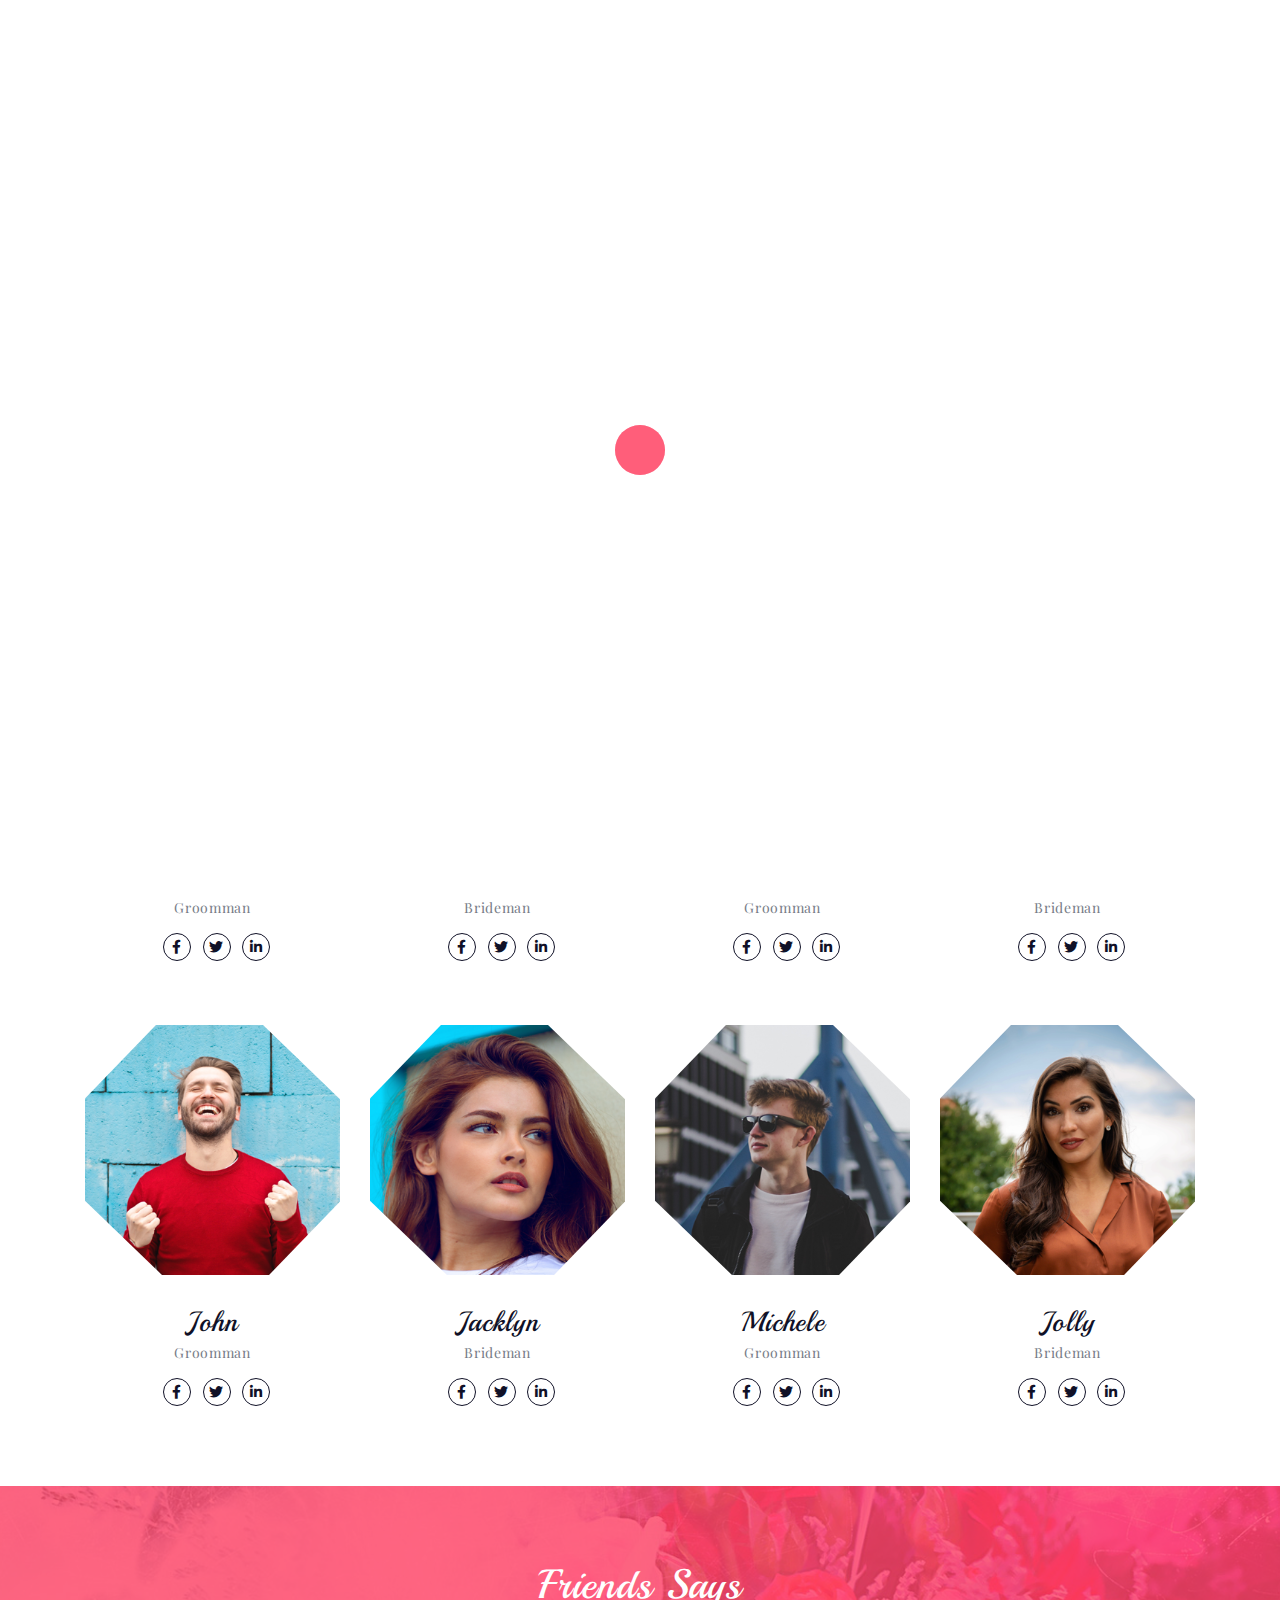
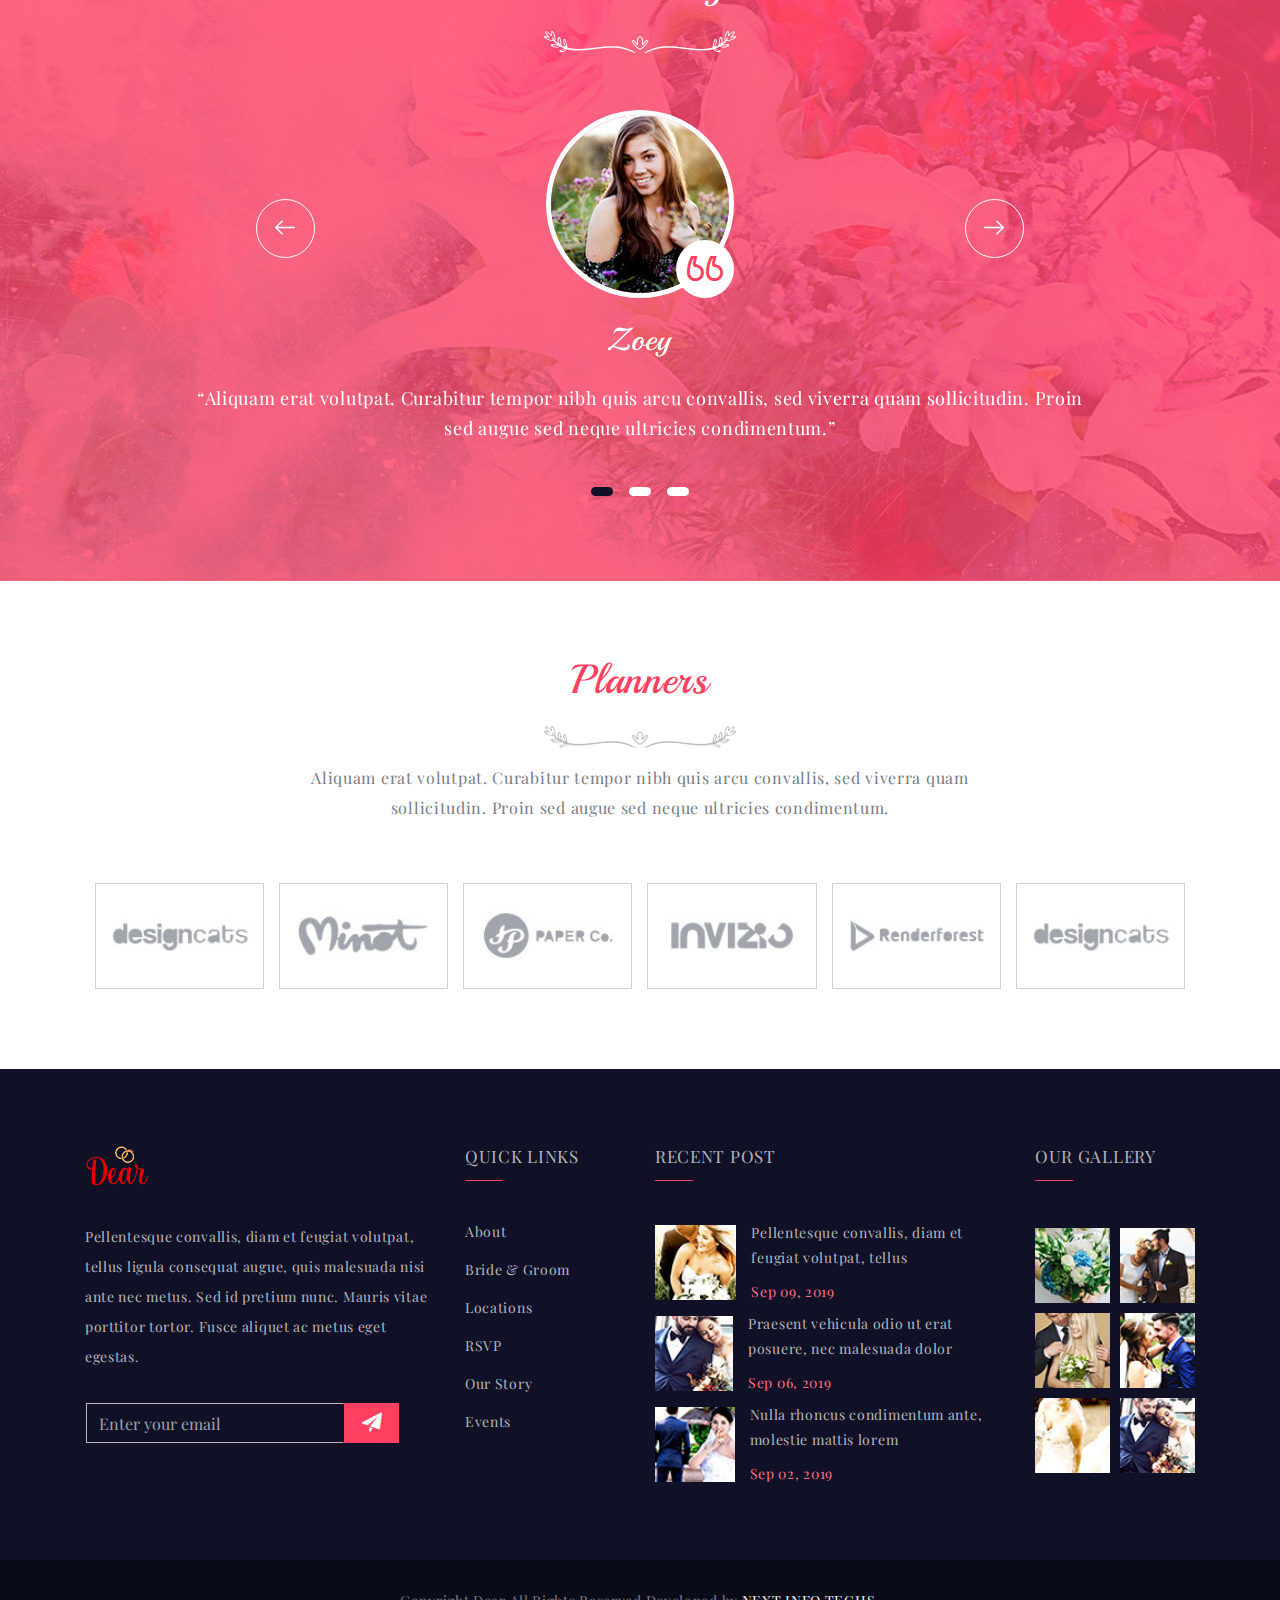
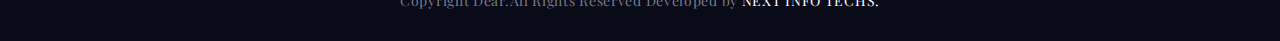
<file: friends.html>
<!DOCTYPE html>
<html lang="en">


<head>

    <meta charset="utf-8">
    <meta name="viewport" content="width=device-width, initial-scale=1, shrink-to-fit=no">
    <meta name="description" content="Pair - Weeding HTML5 Template">
    <meta name="keywords" content="wedding, pair, love, event, marriage, engagement">
    <meta name="author" content="webguru071">

    <title>Dear - Friends</title>

    <!--=======================================
      All Css Style link
    ===========================================-->

    <!-- Bootstrap core CSS -->
    <link href="assets/vendor/bootstrap/css/bootstrap.min.css" rel="stylesheet">

    <!-- Font Awesome for this template -->
    <link href="assets/vendor/fontawesome-free/css/all.min.css" rel="stylesheet" type="text/css">

    <!-- Flat Icon for this template -->
    <link href="assets/vendor/wedding-icon-font/flaticon.css" rel="stylesheet" type="text/css">

    <!-- Custom fonts for this template -->
    <link href="https://fonts.googleapis.com/css?family=Playfair+Display:400,400i,700,700i,900,900i&amp;display=swap"
        rel="stylesheet">
    <link href="https://fonts.googleapis.com/css?family=Playball&amp;display=swap" rel="stylesheet">

    <!-- Owl carousel 2 css -->
    <link rel="stylesheet" href="assets/css/owl.carousel.min.css">
    <link rel="stylesheet" href="assets/css/owl.theme.default.min.css">

    <!-- Veno Box Css -->
    <link rel="stylesheet" href="assets/css/venobox.css" type="text/css" media="screen" />

    <!-- Animate Css-->
    <link rel="stylesheet" href="assets/css/animate.min.css">

    <!-- Mean Menu/Mobile Menu Css-->
    <link rel="stylesheet" href="assets/css/meanmenu.min.css">

    <!-- Preloader Css-->
    <link rel="stylesheet" href="assets/css/fakeLoader.min.css">

    <!-- Custom styles for this template -->
    <link href="assets/css/style.css" rel="stylesheet">

    <!-- FAVICONS -->
    <link rel="icon" href="assets/img/favicon-16x16.png" type="image/png" sizes="16x16">
    <link rel="shortcut icon" href="assets/img/favicon-16x16.png" type="image/x-icon">
    <link rel="shortcut icon" href="assets/img/favicon-16x16.png">

    <link rel="apple-touch-icon-precomposed" type="image/x-icon" href="assets/img/apple-icon-72x72.png" sizes="72x72" />
    <link rel="apple-touch-icon-precomposed" type="image/x-icon" href="assets/img/apple-icon-114x114.png"
        sizes="114x114" />
    <link rel="apple-touch-icon-precomposed" type="image/x-icon" href="assets/img/apple-icon-144x144.png"
        sizes="144x144" />
    <link rel="apple-touch-icon-precomposed" type="image/x-icon" href="assets/img/favicon-16x16.png" />

    <!-- HTML5 shim and Respond.js for IE8 support of HTML5 elements and media queries -->
    <!--[if lt IE 9]>
    <script src="https://oss.maxcdn.com/html5shiv/3.7.2/html5shiv.min.js"></script>
    <script src="https://oss.maxcdn.com/respond/1.4.2/respond.min.js"></script>
    <![endif]-->

</head>

<body>

    <!-- Preloader -->
    <div class="fakeLoader"></div>
    <!-- Preloader -->

    <!--Main Menu/ Mobile Menu Section-->
    <section class="menu-section-area">
        <!-- Navigation -->
        <nav class="navbar navbar-expand-lg  fixed-top d-none d-sm-none d-md-block d-lg-block d-xl-block" id="mainNav">
            <div class="container">
                <a class="navbar-brand" href="index.html"><img src="assets/img/logo.png" alt="logo"></a>
                <button class="navbar-toggler navbar-toggler-right" type="button" data-toggle="collapse"
                    data-target="#navbarResponsive" aria-expanded="false" aria-label="Toggle navigation">
                    <i class="fas fa-bars"></i>
                </button>
                <div class="collapse navbar-collapse" id="navbarResponsive">
                    <ul class="navbar-nav text-uppercase ml-auto">
                        <li class="nav-item dropdown">
                            <a class="nav-link dropdown-toggle" data-toggle="dropdown">Home<i
                                    class="fas fa-angle-down"></i></a>
                            <ul class="dropdown-menu">
                                <li><a href="index.html">Home</a></li>
                                <li><a href="index-2.html">Home 2</a></li>
                            </ul>
                        </li>
                        <li class="nav-item">
                            <a class="nav-link" href="bride-groom.html">Bride & Groom</a>
                        </li>
                        <li class="nav-item">
                            <a class="nav-link" href="story.html">story</a>
                        </li>
                        <li class="nav-item dropdown">
                            <a class="nav-link dropdown-toggle" data-toggle="dropdown">Gallery<i
                                    class="fas fa-angle-down"></i></a>
                            <ul class="dropdown-menu">
                                <li><a href="gallery.html">Masonary Gallery Page</a></li>
                                <li><a href="gallery-classic.html">Classic Gallery Page</a></li>
                            </ul>
                        </li>
                        <li class="nav-item">
                            <a class="nav-link" href="rsvp.html">RSVP</a>
                        </li>
                        <li class="nav-item dropdown">
                            <a class="nav-link dropdown-toggle" data-toggle="dropdown">Friends<i
                                    class="fas fa-angle-down"></i></a>
                            <ul class="dropdown-menu">
                                <li><a href="friends.html">Friends Style 1</a></li>
                                <li><a href="friends-2.html">Friends Style 2</a></li>
                            </ul>
                        </li>
                        <li class="nav-item dropdown">
                            <a class="nav-link dropdown-toggle" data-toggle="dropdown">Pages<i
                                    class="fas fa-angle-down"></i></a>
                            <ul class="dropdown-menu">
                                <li><a href="gallery-classic.html">Classic Gallery Page</a></li>
                                <li><a href="single-blog.html">Single Blog Page</a></li>
                                <li><a href="404.html">404 Page</a></li>
                            </ul>
                        </li>
                        <li class="nav-item dropdown">
                            <a class="nav-link dropdown-toggle" data-toggle="dropdown">Blog<i
                                    class="fas fa-angle-down"></i></a>
                            <ul class="dropdown-menu">
                                <li><a href="blog.html">Blog</a></li>
                                <li><a href="single-blog.html">Single Blog</a></li>
                            </ul>
                        </li>
                        <li class="nav-item">
                            <a class="nav-link" href="location.html">LOcation</a>
                        </li>
                    </ul>
                </div>
            </div>
        </nav>
        <!-- Navigation -->

        <!-- Mobile Menu Start -->
        <nav class="mobile_menu hidden d-none">
            <a href="index.html"><img class="mobile-logo" src="assets/img/logo.png" alt="Wedding"></a>
            <ul class="nav navbar-nav navbar-right menu">
                <li class="dropdown">
                    <a>Home</a>
                    <ul class="sub_menu">
                        <li><a href="index.html">Home</a></li>
                        <li><a href="index-2.html">Home 2</a></li>
                    </ul>
                </li>
                <li class="nav-item">
                    <a class="nav-link" href="bride-groom.html">Bride & Groom</a>
                </li>
                <li class="nav-item">
                    <a class="nav-link" href="story.html">story</a>
                </li>
                <li class="dropdown">
                    <a>Gallery</a>
                    <ul class="sub_menu">
                        <li><a href="gallery.html">Gallery Page</a></li>
                        <li><a href="gallery-classic.html">Classic Gallery Page</a></li>
                    </ul>
                </li>
                <li class="nav-item">
                    <a class="nav-link" href="rsvp.html">RSVP</a>
                </li>
                <li class="dropdown">
                    <a>Friends</a>
                    <ul class="sub_menu">
                        <li><a href="friends.html">Friends Style 1</a></li>
                        <li><a href="friends-2.html">Friends Style 2</a></li>
                    </ul>
                </li>
                <li class="dropdown">
                    <a>Pages</a>
                    <ul class="sub_menu">
                        <li><a href="gallery-classic.html">Classic Gallery Page</a></li>
                        <li><a href="single-blog.html">Single Blog Page</a></li>
                        <li><a href="404.html">404 Page</a></li>
                    </ul>
                </li>
                <li class="dropdown">
                    <a>Blog</a>
                    <ul class="sub_menu">
                        <li><a href="blog.html">Blog</a></li>
                        <li><a href="single-blog.html">Single Blog</a></li>
                    </ul>
                </li>
                <li class="nav-item">
                    <a class="nav-link" href="location.html">Location</a>
                </li>
            </ul>
        </nav>
        <!-- Mobile Menu End -->
    </section>
    <!--Main Menu/ Mobile Menu Section-->

    <!-- Header Start -->
    <header class="page-banner-area friends-page-banner-area">
        <div class="section-overlay d-flex">
            <div class="container">
                <div class="page-banner-wrap">
                    <h1 class="page-banner-heading">Friends</h1>
                    <nav aria-label="breadcrumb">
                        <ol class="breadcrumb">
                            <li class="breadcrumb-item text-capitalize"><a href="index.html">Home</a></li>
                            <li class="breadcrumb-item active text-capitalize" aria-current="page">Friends</li>
                        </ol>
                    </nav>
                </div>
            </div>
        </div>
    </header>
    <!-- Header End -->

    <!-- Our Best Friends Area Start -->
    <section class="our-best-friends-area">
        <div class="container">
            <div class="row">

                <!-- single friends start-->
                <div class="col-12 col-sm-6 col-md-6 col-lg-3">
                    <div class="single-friend">
                        <div class="friend-box">
                            <figure class="friend-photo-box position-relative">
                                <div class="friend-p-wrap"><img src="assets/img/our-best-friends-img/1.png" alt="story">
                                </div>
                            </figure>
                        </div>
                        <div class="friend-content text-center">
                            <h3 class="friend-name">Mary</h3>
                            <p class="friend-identity">Groomman</p>
                            <div class="friend-social">
                                <ul>
                                    <li><a href="#"><i class="fab fa-facebook-f"></i></a></li>
                                    <li><a href="#"><i class="fab fa-twitter"></i></a></li>
                                    <li><a href="#"><i class="fab fa-linkedin-in"></i></a></li>
                                </ul>
                            </div>
                        </div>
                    </div>
                </div>
                <!-- single friends end-->

                <!-- single friends start-->
                <div class="col-12 col-sm-6 col-md-6 col-lg-3">
                    <div class="single-friend">
                        <div class="friend-box">
                            <figure class="friend-photo-box position-relative">
                                <div class="friend-p-wrap"><img src="assets/img/our-best-friends-img/2.png" alt="story">
                                </div>
                            </figure>
                        </div>
                        <div class="friend-content text-center">
                            <h3 class="friend-name">Jack</h3>
                            <p class="friend-identity">Brideman</p>
                            <div class="friend-social">
                                <ul>
                                    <li><a href="#"><i class="fab fa-facebook-f"></i></a></li>
                                    <li><a href="#"><i class="fab fa-twitter"></i></a></li>
                                    <li><a href="#"><i class="fab fa-linkedin-in"></i></a></li>
                                </ul>
                            </div>
                        </div>
                    </div>
                </div>
                <!-- single friends end-->

                <!-- single friends start-->
                <div class="col-12 col-sm-6 col-md-6 col-lg-3">
                    <div class="single-friend">
                        <div class="friend-box">
                            <figure class="friend-photo-box position-relative">
                                <div class="friend-p-wrap"><img src="assets/img/our-best-friends-img/3.png" alt="story">
                                </div>
                            </figure>
                        </div>
                        <div class="friend-content text-center">
                            <h3 class="friend-name">Charlotte</h3>
                            <p class="friend-identity">Groomman</p>
                            <div class="friend-social">
                                <ul>
                                    <li><a href="#"><i class="fab fa-facebook-f"></i></a></li>
                                    <li><a href="#"><i class="fab fa-twitter"></i></a></li>
                                    <li><a href="#"><i class="fab fa-linkedin-in"></i></a></li>
                                </ul>
                            </div>
                        </div>
                    </div>
                </div>
                <!-- single friends end-->

                <!-- single friends start-->
                <div class="col-12 col-sm-6 col-md-6 col-lg-3">
                    <div class="single-friend">
                        <div class="friend-box">
                            <figure class="friend-photo-box position-relative">
                                <div class="friend-p-wrap"><img src="assets/img/our-best-friends-img/4.png" alt="story">
                                </div>
                            </figure>
                        </div>
                        <div class="friend-content text-center">
                            <h3 class="friend-name">David</h3>
                            <p class="friend-identity">Brideman</p>
                            <div class="friend-social">
                                <ul>
                                    <li><a href="#"><i class="fab fa-facebook-f"></i></a></li>
                                    <li><a href="#"><i class="fab fa-twitter"></i></a></li>
                                    <li><a href="#"><i class="fab fa-linkedin-in"></i></a></li>
                                </ul>
                            </div>
                        </div>
                    </div>
                </div>
                <!-- single friends end-->

                <!-- single friends start-->
                <div class="col-12 col-sm-6 col-md-6 col-lg-3">
                    <div class="single-friend">
                        <div class="friend-box">
                            <figure class="friend-photo-box position-relative">
                                <div class="friend-p-wrap"><img src="assets/img/our-best-friends-img/5.png" alt="story">
                                </div>
                            </figure>
                        </div>
                        <div class="friend-content text-center">
                            <h3 class="friend-name">John</h3>
                            <p class="friend-identity">Groomman</p>
                            <div class="friend-social">
                                <ul>
                                    <li><a href="#"><i class="fab fa-facebook-f"></i></a></li>
                                    <li><a href="#"><i class="fab fa-twitter"></i></a></li>
                                    <li><a href="#"><i class="fab fa-linkedin-in"></i></a></li>
                                </ul>
                            </div>
                        </div>
                    </div>
                </div>
                <!-- single friends end-->

                <!-- single friends start-->
                <div class="col-12 col-sm-6 col-md-6 col-lg-3">
                    <div class="single-friend">
                        <div class="friend-box">
                            <figure class="friend-photo-box position-relative">
                                <div class="friend-p-wrap"><img src="assets/img/our-best-friends-img/6.png" alt="story">
                                </div>
                            </figure>
                        </div>
                        <div class="friend-content text-center">
                            <h3 class="friend-name">Jacklyn</h3>
                            <p class="friend-identity">Brideman</p>
                            <div class="friend-social">
                                <ul>
                                    <li><a href="#"><i class="fab fa-facebook-f"></i></a></li>
                                    <li><a href="#"><i class="fab fa-twitter"></i></a></li>
                                    <li><a href="#"><i class="fab fa-linkedin-in"></i></a></li>
                                </ul>
                            </div>
                        </div>
                    </div>
                </div>
                <!-- single friends end-->

                <!-- single friends start-->
                <div class="col-12 col-sm-6 col-md-6 col-lg-3">
                    <div class="single-friend">
                        <div class="friend-box">
                            <figure class="friend-photo-box position-relative">
                                <div class="friend-p-wrap"><img src="assets/img/our-best-friends-img/8.png" alt="story">
                                </div>

                            </figure>
                        </div>
                        <div class="friend-content text-center">
                            <h3 class="friend-name">Michele</h3>
                            <p class="friend-identity">Groomman</p>
                            <div class="friend-social">
                                <ul>
                                    <li><a href="#"><i class="fab fa-facebook-f"></i></a></li>
                                    <li><a href="#"><i class="fab fa-twitter"></i></a></li>
                                    <li><a href="#"><i class="fab fa-linkedin-in"></i></a></li>
                                </ul>
                            </div>
                        </div>
                    </div>
                </div>
                <!-- single friends end-->

                <!-- single friends start-->
                <div class="col-12 col-sm-6 col-md-6 col-lg-3">
                    <div class="single-friend">
                        <div class="friend-box">
                            <figure class="friend-photo-box position-relative">
                                <div class="friend-p-wrap"><img src="assets/img/our-best-friends-img/7.png" alt="story">
                                </div>
                            </figure>
                        </div>
                        <div class="friend-content text-center">
                            <h3 class="friend-name">Jolly</h3>
                            <p class="friend-identity">Brideman</p>
                            <div class="friend-social">
                                <ul>
                                    <li><a href="#"><i class="fab fa-facebook-f"></i></a></li>
                                    <li><a href="#"><i class="fab fa-twitter"></i></a></li>
                                    <li><a href="#"><i class="fab fa-linkedin-in"></i></a></li>
                                </ul>
                            </div>
                        </div>
                    </div>
                </div>
                <!-- single friends end-->

            </div>
        </div>
    </section>
    <!-- Our Best Friends Area End -->

    <!-- Friends Says Area Start -->
    <section class="friends-says-area padding-zero">
        <div class="section-overlay">
            <div class="container">
                <div class="row">
                    <div class="col-sm-12 text-center">
                        <h2 class="section-heading">Friends Says</h2>
                        <img class="heading-divider" src="assets/img/white-divider.png" alt="divider">
                    </div>
                </div>
                <div class="row">
                    <div class="friends-says-slider owl-carousel">

                        <!-- single trainer start-->
                        <div class="item">
                            <div class="single-friend-slide-box">
                                <div class="friend-says-img">
                                    <img src="assets/img/friends-says-slider/1.jpg" alt="friends says img">
                                    <span>
                                        <i class="flaticon-left-quote-1"></i>
                                    </span>
                                </div>
                                <div class="friend-says-content text-center">
                                    <h2>Zoey</h2>
                                    <h5 class="color-white">“Aliquam erat volutpat. Curabitur tempor nibh quis arcu
                                        convallis, sed viverra quam sollicitudin. Proin sed augue sed neque ultricies
                                        condimentum.”</h5>
                                </div>

                            </div>
                        </div>
                        <!-- single trainer end-->

                        <!-- single trainer start-->
                        <div class="item">
                            <div class="single-friend-slide-box">
                                <div class="friend-says-img">
                                    <img src="assets/img/friends-says-slider/2.jpg" alt="friends says img">
                                    <span>
                                        <i class="flaticon-left-quote-1"></i>
                                    </span>
                                </div>
                                <div class="friend-says-content text-center">
                                    <h2>Jolly</h2>
                                    <h5 class="color-white">“Aliquam erat volutpat. Curabitur tempor nibh quis arcu
                                        convallis, sed viverra quam sollicitudin. Proin sed augue sed neque ultricies
                                        condimentum.”</h5>
                                </div>

                            </div>
                        </div>
                        <!-- single trainer end-->

                        <!-- single trainer start-->
                        <div class="item">
                            <div class="single-friend-slide-box">
                                <div class="friend-says-img">
                                    <img src="assets/img/friends-says-slider/1.jpg" alt="friends says img">
                                    <span>
                                        <i class="flaticon-left-quote-1"></i>
                                    </span>
                                </div>
                                <div class="friend-says-content text-center">
                                    <h2>Zoey</h2>
                                    <h5 class="color-white">“Aliquam erat volutpat. Curabitur tempor nibh quis arcu
                                        convallis, sed viverra quam sollicitudin. Proin sed augue sed neque ultricies
                                        condimentum.”</h5>
                                </div>

                            </div>
                        </div>
                        <!-- single trainer end-->

                    </div>

                    <!-- Next/Preview Button Start-->
                    <div class="friends_slide_nav">
                        <span class="testi_prev">
                            <i class="flaticon-left-arrow"></i>
                        </span>
                        <span class="testi_next">
                            <i class="flaticon-right-arrow"></i>
                        </span>
                    </div>
                    <!-- Next/Preview Button End-->

                </div>
            </div>
        </div>
    </section>
    <!-- Friends Says Area End -->

    <!-- planners Area Start -->
    <section class="planners-area position-relative">
        <div class="container">
            <div class="row">
                <div class="col-sm-12 text-center">
                    <h2 class="section-heading">Planners</h2>
                    <img class="heading-divider" src="assets/img/divider.png" alt="divider">
                    <h3 class="section-subheading">Aliquam erat volutpat. Curabitur tempor nibh quis arcu convallis, sed
                        viverra quam sollicitudin. Proin sed augue sed neque ultricies condimentum. </h3>
                </div>
            </div>
            <div class="row">

                <div class="planners-slider owl-carousel">

                    <!-- Single Planners Logo start-->
                    <div class="item">
                        <div class="single-partner-logo-box">
                            <a href="#" target="_blank">
                                <figure><img src="assets/img/planners-img/1.jpg" alt="planners Logo img"></figure>
                            </a>
                        </div>
                    </div>
                    <!-- Single Partner Logo end-->

                    <!-- Single Planners Logo start-->
                    <div class="item">
                        <div class="single-partner-logo-box">
                            <a href="#" target="_blank">
                                <figure><img src="assets/img/planners-img/2.jpg" alt="planners Logo img"></figure>
                            </a>
                        </div>
                    </div>
                    <!-- Single Partner Logo end-->

                    <!-- Single Planners Logo start-->
                    <div class="item">
                        <div class="single-partner-logo-box">
                            <a href="#" target="_blank">
                                <figure><img src="assets/img/planners-img/3.jpg" alt="planners Logo img"></figure>
                            </a>
                        </div>
                    </div>
                    <!-- Single Partner Logo end-->

                    <!-- Single Planners Logo start-->
                    <div class="item">
                        <div class="single-partner-logo-box">
                            <a href="#" target="_blank">
                                <figure><img src="assets/img/planners-img/4.jpg" alt="planners Logo img"></figure>
                            </a>
                        </div>
                    </div>
                    <!-- Single Partner Logo end-->

                    <!-- Single Planners Logo start-->
                    <div class="item">
                        <div class="single-partner-logo-box">
                            <a href="#" target="_blank">
                                <figure><img src="assets/img/planners-img/5.jpg" alt="planners Logo img"></figure>
                            </a>
                        </div>
                    </div>
                    <!-- Single Partner Logo end-->

                    <!-- Single Planners Logo start-->
                    <div class="item">
                        <div class="single-partner-logo-box">
                            <a href="#" target="_blank">
                                <figure><img src="assets/img/planners-img/6.jpg" alt="planners Logo img"></figure>
                            </a>
                        </div>
                    </div>
                    <!-- Single Partner Logo end-->

                    <!-- Single Planners Logo start-->
                    <div class="item">
                        <div class="single-partner-logo-box">
                            <a href="#" target="_blank">
                                <figure><img src="assets/img/planners-img/2.jpg" alt="planners Logo img"></figure>
                            </a>
                        </div>
                    </div>
                    <!-- Single Partner Logo end-->

                </div>

            </div>
        </div>
    </section>
    <!-- planners Area End -->

    <!-- Footer Start -->
    <footer class="footer">
        <!-- Footer Upper Area Start-->
        <div class="footer-upper-area">
            <div class="container">
                <!-- Row Start-->
                <div class="row">

                    <!-- Column Start-->
                    <div class="col-12 col-sm-8 col-md-8 col-lg-4">
                        <div class="footer-about">
                            <a href="index.html"><img src="assets/img/logo.png" alt="logo"></a>
                            <p>Pellentesque convallis, diam et feugiat volutpat, tellus ligula consequat augue, quis
                                malesuada nisi ante nec metus. Sed id pretium nunc. Mauris vitae porttitor tortor. Fusce
                                aliquet ac metus eget egestas. </p>
                            <form class="form-inline">
                                <input type="email" class="form-control" id="newsletter_email"
                                    placeholder="Enter your email">
                                <button type="submit" class="btn">
                                    <i class="flaticon-paper-plane"></i>
                                </button>
                            </form>
                        </div>
                    </div>
                    <!-- Column End-->

                    <!-- Column Start-->
                    <div class="col-12 col-sm-4 col-md-4 col-lg-2">
                        <div class="footer-widget quick-links">
                            <h4 class="text-uppercase">Quick Links</h4>
                            <ul>
                                <li><a href="about.html">About</a></li>
                                <li><a href="bride-groom.html">Bride & Groom</a></li>
                                <li><a href="location.html">Locations</a></li>
                                <li><a href="rsvp.html">RSVP</a></li>
                                <li><a href="story.html">Our Story</a></li>
                                <li><a href="index.html">Events</a></li>
                            </ul>
                        </div>
                    </div>
                    <!-- Column End-->

                    <!-- Column Start-->
                    <div class="col-12 col-sm-8 col-md-8 col-lg-4">
                        <div class="footer-widget footer-recent-posts">
                            <h4 class="text-uppercase">Recent Post</h4>
                            <ul>
                                <li><a href="single-blog.html">
                                        <figure><img src="assets/img/footer-img/recent-post1.jpg" alt="recent"></figure>
                                        <p>Pellentesque convallis, diam et feugiat volutpat, tellus<span>Sep 09,
                                                2019</span></p>
                                    </a></li>
                                <li><a href="single-blog.html">
                                        <figure><img src="assets/img/footer-img/recent-post2.jpg" alt="recent"></figure>
                                        <p>Praesent vehicula odio ut erat posuere, nec malesuada dolor<span>Sep 06,
                                                2019</span></p>
                                    </a></li>
                                <li><a href="single-blog.html">
                                        <figure><img src="assets/img/footer-img/recent-post3.jpg" alt="recent"></figure>
                                        <p>Nulla rhoncus condimentum ante, molestie mattis lorem<span>Sep 02,
                                                2019</span></p>
                                    </a></li>
                            </ul>
                        </div>
                    </div>
                    <!-- Column End-->

                    <!-- Column Start-->
                    <div class="col-12 col-sm-4 col-md-4 col-lg-2">
                        <div class="footer-widget footer-gallery">
                            <h4 class="text-uppercase">Our Gallery</h4>
                            <ul>
                                <li><a href="gallery.html">
                                        <figure><img src="assets/img/footer-img/gallery1.jpg" alt="gallery"></figure>
                                    </a></li>
                                <li><a href="gallery.html">
                                        <figure><img src="assets/img/footer-img/gallery2.jpg" alt="gallery"></figure>
                                    </a></li>
                                <li><a href="gallery.html">
                                        <figure><img src="assets/img/footer-img/gallery3.jpg" alt="gallery"></figure>
                                    </a></li>
                                <li><a href="gallery.html">
                                        <figure><img src="assets/img/footer-img/gallery4.jpg" alt="gallery"></figure>
                                    </a></li>
                                <li><a href="gallery.html">
                                        <figure><img src="assets/img/footer-img/gallery5.jpg" alt="gallery"></figure>
                                    </a></li>
                                <li><a href="gallery.html">
                                        <figure><img src="assets/img/footer-img/gallery6.jpg" alt="gallery"></figure>
                                    </a></li>
                            </ul>
                        </div>
                    </div>
                    <!-- Column End-->

                </div>
                <!-- Row End-->
            </div>
        </div>
        <!--  Footer Upper Area End-->

        <!-- Footer Bottom Area Start-->
        <div class="footer-bottom-area">
            <div class="container">
                <div class="row">
              <div class="col-sm-12">
                        <div class="text-center">
                            <div  class="copyright-text">Copyright
                            Dear.All Rights Reserved Developed by <a href="https://nextinfotechs.com/"> <span class="color-white"> NEXT INFO TECHS.</span></a></div>
                        </div>
                    </div>
                </div>
            </div>
        </div>
        <!--  Footer Bottom Area End-->

    </footer>
    <!-- Footer End -->

    <!--=======================================
    All Jquery Script link
===========================================-->

    <!-- Bootstrap core JavaScript -->
    <script src="assets/vendor/jquery/jquery.min.js"></script>
    <script src="assets/vendor/jquery/popper.min.js"></script>
    <script src="assets/vendor/bootstrap/js/bootstrap.min.js"></script>

    <!-- ==== Plugin JavaScript ==== -->

    <!-- jQuery owl carousel -->
    <script src="assets/js/owl.carousel.min.js"></script>

    <script src="assets/vendor/jquery-easing/jquery.easing.min.js"></script>

    <!--  Counter Down JavaScript-->
    <script src="assets/js/jquery.lwtCountdown-1.0.js"></script>

    <!--VenoBox Script-->
    <script src="assets/js/venobox.min.js"></script>

    <!-- Include Shuffle Plugins -->
    <script src="assets/js/shuffle.min.js"></script>

    <!-- Shuffle Custom JS -->
    <!--<script src="assets/js/shuffle-custom.js"></script>-->

    <!--WOW JS Script-->
    <script src="assets/js/wow.min.js"></script>

    <!--Mean Menu/Mobile Menu Script-->
    <script src="assets/js/jquery.meanmenu.min.js"></script>

    <!-- Preloader -->
    <script src="assets/js/fakeLoader.min.js"></script>

    <!-- Custom scripts for this template -->
    <script src="assets/js/custom.js"></script>

</body>



</html>
</file>
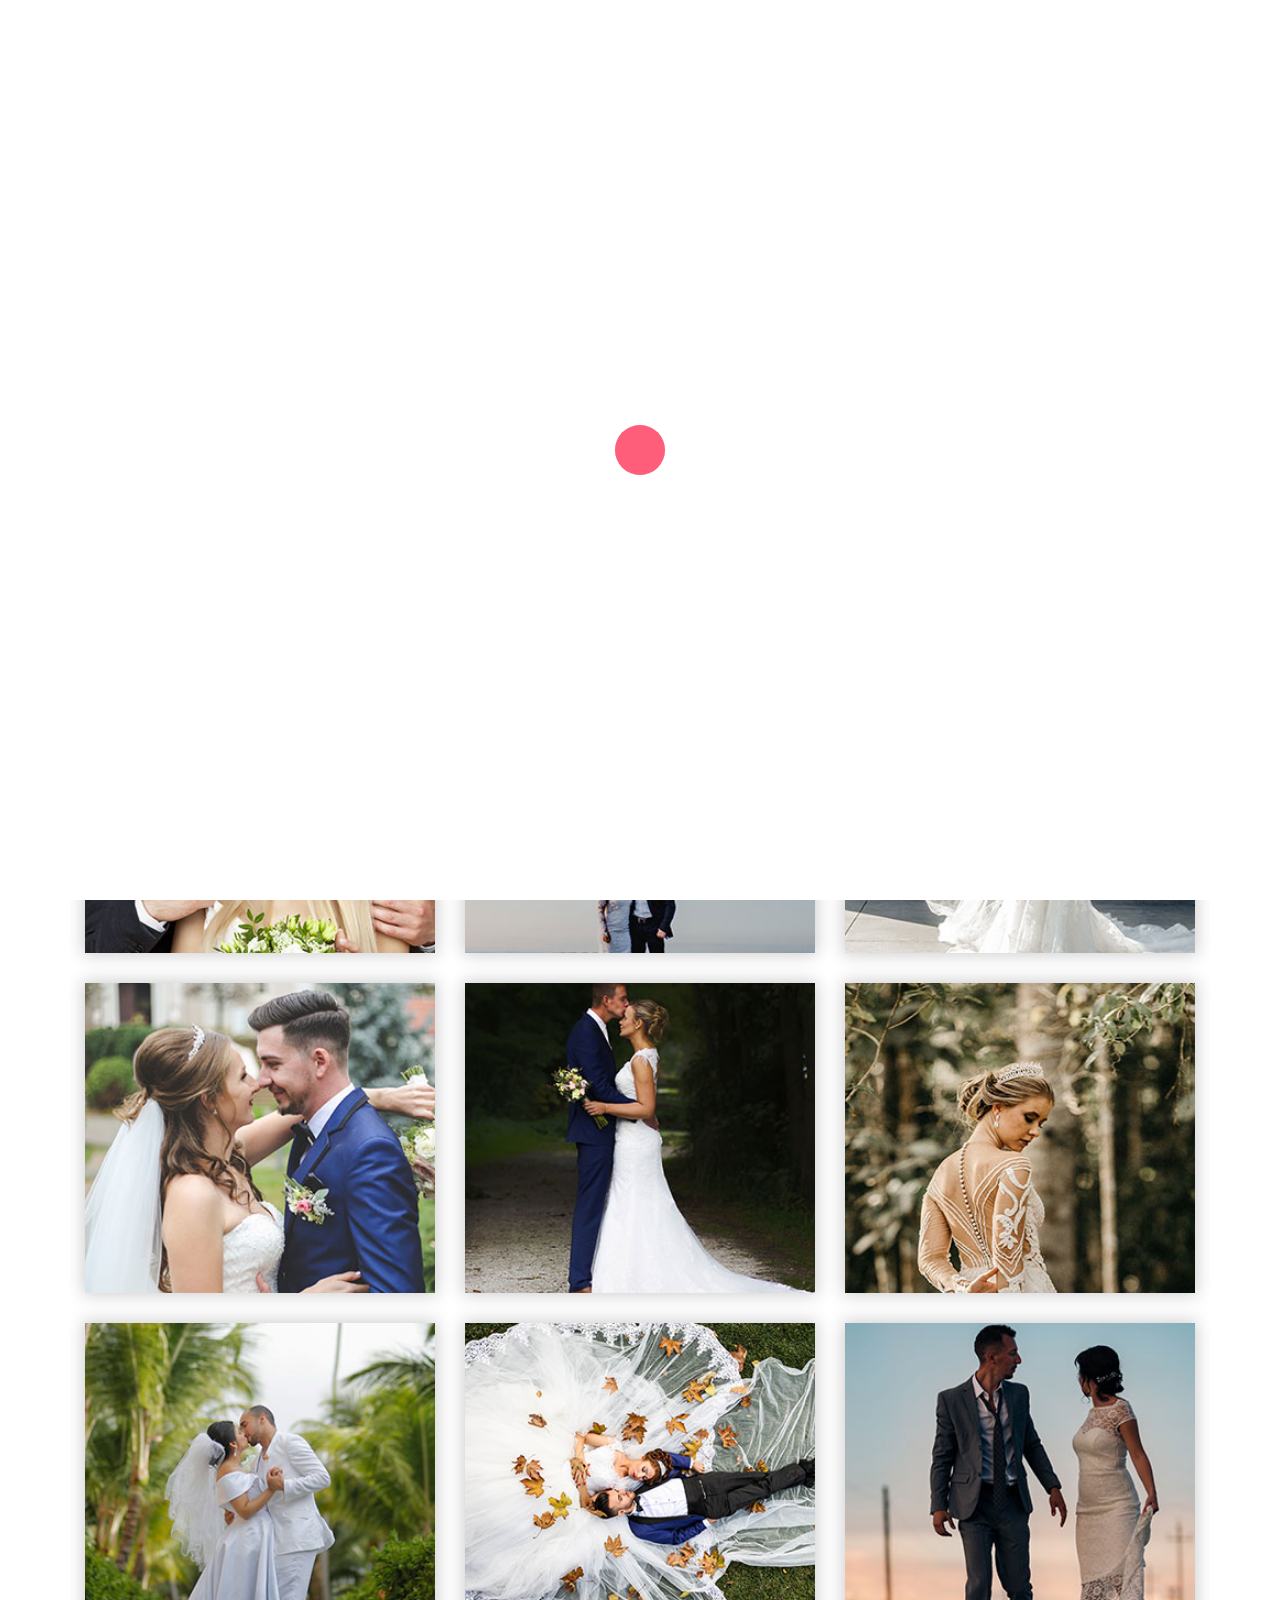
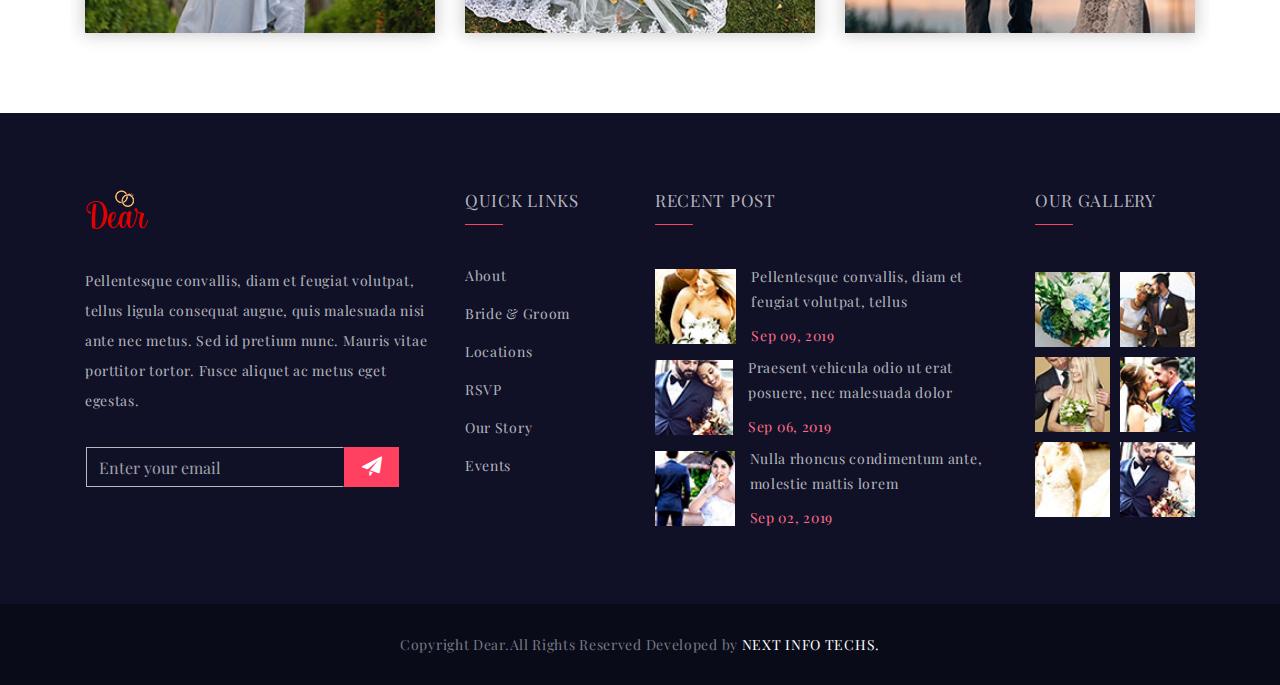
<file: gallery-classic.html>
<!DOCTYPE html>
<html lang="en">


<head>

    <meta charset="utf-8">
    <meta name="viewport" content="width=device-width, initial-scale=1, shrink-to-fit=no">
    <meta name="description" content="Pair - Weeding HTML5 Template">
    <meta name="keywords" content="wedding, pair, love, event, marriage, engagement">
    <meta name="author" content="webguru071">

    <title>Dear - Gallery Classic</title>

    <!--=======================================
      All Css Style link
    ===========================================-->

    <!-- Bootstrap core CSS -->
    <link href="assets/vendor/bootstrap/css/bootstrap.min.css" rel="stylesheet">

    <!-- Font Awesome for this template -->
    <link href="assets/vendor/fontawesome-free/css/all.min.css" rel="stylesheet" type="text/css">

    <!-- Flat Icon for this template -->
    <link href="assets/vendor/wedding-icon-font/flaticon.css" rel="stylesheet" type="text/css">

    <!-- Custom fonts for this template -->
    <link href="https://fonts.googleapis.com/css?family=Playfair+Display:400,400i,700,700i,900,900i&amp;display=swap"
        rel="stylesheet">
    <link href="https://fonts.googleapis.com/css?family=Playball&amp;display=swap" rel="stylesheet">

    <!-- Owl carousel 2 css -->
    <link rel="stylesheet" href="assets/css/owl.carousel.min.css">
    <link rel="stylesheet" href="assets/css/owl.theme.default.min.css">

    <!-- Veno Box Css -->
    <link rel="stylesheet" href="assets/css/venobox.css" type="text/css" media="screen" />

    <!-- Animate Css-->
    <link rel="stylesheet" href="assets/css/animate.min.css">

    <!-- Mean Menu/Mobile Menu Css-->
    <link rel="stylesheet" href="assets/css/meanmenu.min.css">

    <!-- Preloader Css-->
    <link rel="stylesheet" href="assets/css/fakeLoader.min.css">

    <!-- Custom styles for this template -->
    <link href="assets/css/style.css" rel="stylesheet">

    <!-- FAVICONS -->
    <link rel="icon" href="assets/img/favicon-16x16.png" type="image/png" sizes="16x16">
    <link rel="shortcut icon" href="assets/img/favicon-16x16.png" type="image/x-icon">
    <link rel="shortcut icon" href="assets/img/favicon-16x16.png">

    <link rel="apple-touch-icon-precomposed" type="image/x-icon" href="assets/img/apple-icon-72x72.png" sizes="72x72" />
    <link rel="apple-touch-icon-precomposed" type="image/x-icon" href="assets/img/apple-icon-114x114.png"
        sizes="114x114" />
    <link rel="apple-touch-icon-precomposed" type="image/x-icon" href="assets/img/apple-icon-144x144.png"
        sizes="144x144" />
    <link rel="apple-touch-icon-precomposed" type="image/x-icon" href="assets/img/favicon-16x16.png" />

    <!-- HTML5 shim and Respond.js for IE8 support of HTML5 elements and media queries -->
    <!--[if lt IE 9]>
    <script src="https://oss.maxcdn.com/html5shiv/3.7.2/html5shiv.min.js"></script>
    <script src="https://oss.maxcdn.com/respond/1.4.2/respond.min.js"></script>
    <![endif]-->

</head>

<body>

    <!-- Preloader -->
    <div class="fakeLoader"></div>
    <!-- Preloader -->

    <!--Main Menu/ Mobile Menu Section-->
    <section class="menu-section-area">
        <!-- Navigation -->
        <nav class="navbar navbar-expand-lg  fixed-top d-none d-sm-none d-md-block d-lg-block d-xl-block" id="mainNav">
            <div class="container">
                <a class="navbar-brand" href="index.html"><img src="assets/img/logo.png" alt="logo"></a>
                <button class="navbar-toggler navbar-toggler-right" type="button" data-toggle="collapse"
                    data-target="#navbarResponsive" aria-expanded="false" aria-label="Toggle navigation">
                    <i class="fas fa-bars"></i>
                </button>
                <div class="collapse navbar-collapse" id="navbarResponsive">
                    <ul class="navbar-nav text-uppercase ml-auto">
                        <li class="nav-item dropdown">
                            <a class="nav-link dropdown-toggle" data-toggle="dropdown">Home<i
                                    class="fas fa-angle-down"></i></a>
                            <ul class="dropdown-menu">
                                <li><a href="index.html">Home</a></li>
                                <li><a href="index-2.html">Home 2</a></li>
                            </ul>
                        </li>
                        <li class="nav-item">
                            <a class="nav-link" href="bride-groom.html">Bride & Groom</a>
                        </li>
                        <li class="nav-item">
                            <a class="nav-link" href="story.html">story</a>
                        </li>
                        <li class="nav-item dropdown">
                            <a class="nav-link dropdown-toggle" data-toggle="dropdown">Gallery<i
                                    class="fas fa-angle-down"></i></a>
                            <ul class="dropdown-menu">
                                <li><a href="gallery.html">Masonary Gallery Page</a></li>
                                <li><a href="gallery-classic.html">Classic Gallery Page</a></li>
                            </ul>
                        </li>
                        <li class="nav-item">
                            <a class="nav-link" href="rsvp.html">RSVP</a>
                        </li>
                        <li class="nav-item dropdown">
                            <a class="nav-link dropdown-toggle" data-toggle="dropdown">Friends<i
                                    class="fas fa-angle-down"></i></a>
                            <ul class="dropdown-menu">
                                <li><a href="friends.html">Friends Style 1</a></li>
                                <li><a href="friends-2.html">Friends Style 2</a></li>
                            </ul>
                        </li>
                        <li class="nav-item dropdown">
                            <a class="nav-link dropdown-toggle" data-toggle="dropdown">Pages<i
                                    class="fas fa-angle-down"></i></a>
                            <ul class="dropdown-menu">
                                <li><a href="gallery-classic.html">Classic Gallery Page</a></li>
                                <li><a href="single-blog.html">Single Blog Page</a></li>
                                <li><a href="404.html">404 Page</a></li>
                            </ul>
                        </li>
                        <li class="nav-item dropdown">
                            <a class="nav-link dropdown-toggle" data-toggle="dropdown">Blog<i
                                    class="fas fa-angle-down"></i></a>
                            <ul class="dropdown-menu">
                                <li><a href="blog.html">Blog</a></li>
                                <li><a href="single-blog.html">Single Blog</a></li>
                            </ul>
                        </li>
                        <li class="nav-item">
                            <a class="nav-link" href="location.html">LOcation</a>
                        </li>
                    </ul>
                </div>
            </div>
        </nav>
        <!-- Navigation -->

        <!-- Mobile Menu Start -->
        <nav class="mobile_menu hidden d-none">
            <a href="index.html"><img class="mobile-logo" src="assets/img/logo.png" alt="Wedding"></a>
            <ul class="nav navbar-nav navbar-right menu">
                <li class="dropdown">
                    <a>Home</a>
                    <ul class="sub_menu">
                        <li><a href="index.html">Home</a></li>
                        <li><a href="index-2.html">Home 2</a></li>
                    </ul>
                </li>
                <li class="nav-item">
                    <a class="nav-link" href="bride-groom.html">Bride & Groom</a>
                </li>
                <li class="nav-item">
                    <a class="nav-link" href="story.html">story</a>
                </li>
                <li class="dropdown">
                    <a>Gallery</a>
                    <ul class="sub_menu">
                        <li><a href="gallery.html">Gallery Page</a></li>
                        <li><a href="gallery-classic.html">Classic Gallery Page</a></li>
                    </ul>
                </li>
                <li class="nav-item">
                    <a class="nav-link" href="rsvp.html">RSVP</a>
                </li>
                <li class="dropdown">
                    <a>Friends</a>
                    <ul class="sub_menu">
                        <li><a href="friends.html">Friends Style 1</a></li>
                        <li><a href="friends-2.html">Friends Style 2</a></li>
                    </ul>
                </li>
                <li class="dropdown">
                    <a>Pages</a>
                    <ul class="sub_menu">
                        <li><a href="gallery-classic.html">Classic Gallery Page</a></li>
                        <li><a href="single-blog.html">Single Blog Page</a></li>
                        <li><a href="404.html">404 Page</a></li>
                    </ul>
                </li>
                <li class="dropdown">
                    <a>Blog</a>
                    <ul class="sub_menu">
                        <li><a href="blog.html">Blog</a></li>
                        <li><a href="single-blog.html">Single Blog</a></li>
                    </ul>
                </li>
                <li class="nav-item">
                    <a class="nav-link" href="location.html">Location</a>
                </li>
            </ul>
        </nav>
        <!-- Mobile Menu End -->
    </section>
    <!--Main Menu/ Mobile Menu Section-->

    <!-- Header Start -->
    <header class="page-banner-area gallery-2-banner-area">
        <div class="section-overlay d-flex">
            <div class="container">
                <div class="page-banner-wrap">
                    <h1 class="page-banner-heading wow fadeInUp" data-wow-duration="1.2s" data-wow-delay=".5s">Gallery
                        Classic</h1>
                    <nav aria-label="breadcrumb">
                        <ol class="breadcrumb wow fadeInUp" data-wow-duration="1.2s" data-wow-delay=".5s">
                            <li class="breadcrumb-item text-capitalize"><a href="index.html">Home</a></li>
                            <li class="breadcrumb-item active text-capitalize" aria-current="page">Gallery Classic</li>
                        </ol>
                    </nav>
                </div>
            </div>
        </div>
    </header>
    <!-- Header End -->

    <!--Our Gallery Area Start-->
    <section class="our-gallery-area classic-gallery-area">
        <div class="container">
            <!--Our Gallery Button Start-->
            <div class="row mb-5">
                <div class="col-12">
                    <div class="gallery-filter-btn btn-group-toggle justify-content-center d-flex"
                        data-toggle="buttons">
                        <label class="btn btn-sm position-relative active wow fadeIn" data-wow-duration="0.5s"
                            data-wow-delay=".25s">
                            <input type="radio" name="shuffle-filter" value="all" checked="checked" />All
                        </label>
                        <label class="btn btn-sm position-relative wow fadeIn" data-wow-duration="0.5s"
                            data-wow-delay=".25s">
                            <input type="radio" name="shuffle-filter" value="bride" />Bride
                        </label>
                        <label class="btn btn-sm position-relative wow fadeIn" data-wow-duration="0.5s"
                            data-wow-delay=".25s">
                            <input type="radio" name="shuffle-filter" value="groom" />Groom
                        </label>
                        <label class="btn btn-sm position-relative wow fadeIn" data-wow-duration="0.5s"
                            data-wow-delay=".25s">
                            <input type="radio" name="shuffle-filter" value="story" />Love Story
                        </label>
                        <label class="btn btn-sm position-relative wow fadeIn" data-wow-duration="0.5s"
                            data-wow-delay=".25s">
                            <input type="radio" name="shuffle-filter" value="friends" />Friends
                        </label>
                        <label class="btn btn-sm position-relative wow fadeIn" data-wow-duration="0.5s"
                            data-wow-delay=".25s">
                            <input type="radio" name="shuffle-filter" value="party" />Party
                        </label>
                    </div>
                </div>
            </div>
            <!--Our Gallery Button End-->

            <!--Our Gallery image Start-->
            <div class="row shuffle-wrapper">
                <div class="col-lg-4 col-6 bottom-margin shuffle-item wow fadeIn"
                    data-groups="[&quot;bride&quot;,&quot;groom&quot;]" data-wow-duration="0.5s" data-wow-delay=".25s">
                    <div class="gallery-box position-relative hover-wrapper">
                        <figure class="story-photo-box position-relative">
                            <img src="assets/img/gallery-img/gallery-2/5.jpg" alt="gallery"
                                class="img-fluid w-100 d-block">
                            <figcaption>
                                <a class="btn btn-sm venobox" data-gall="myGallery"
                                    href="assets/img/gallery-img/gallery-large-img/5.jpg">
                                    <i class="flaticon-plus-symbol"></i>
                                </a>
                            </figcaption>
                        </figure>
                    </div>
                </div>
                <div class="col-lg-4 col-6 bottom-margin shuffle-item wow fadeIn" data-groups="[&quot;story&quot;]"
                    data-wow-duration="0.5s" data-wow-delay=".25s">
                    <div class="gallery-box position-relative rounded hover-wrapper">
                        <figure class="story-photo-box position-relative">
                            <img src="assets/img/gallery-img/gallery-2/6.jpg" alt="gallery"
                                class="img-fluid w-100 d-block">
                            <figcaption>
                                <a class="btn btn-sm venobox" data-gall="myGallery"
                                    href="assets/img/gallery-img/gallery-large-img/6.jpg">
                                    <i class="flaticon-plus-symbol"></i>
                                </a>
                            </figcaption>
                        </figure>
                    </div>
                </div>
                <div class="col-lg-4 col-6 bottom-margin shuffle-item wow fadeIn" data-groups="[&quot;friends&quot;]"
                    data-wow-duration="0.5s" data-wow-delay=".25s">
                    <div class="gallery-box position-relative rounded hover-wrapper">
                        <figure class="story-photo-box position-relative">
                            <img src="assets/img/gallery-img/gallery-2/7.jpg" alt="gallery"
                                class="img-fluid w-100 d-block">
                            <figcaption>
                                <a class="btn btn-sm venobox" data-gall="myGallery"
                                    href="assets/img/gallery-img/gallery-large-img/7.jpg">
                                    <i class="flaticon-plus-symbol"></i>
                                </a>
                            </figcaption>
                        </figure>
                    </div>
                </div>
                <div class="col-lg-4 col-6 bottom-margin shuffle-item wow fadeIn"
                    data-groups="[&quot;party&quot;,&quot;bride&quot;]" data-wow-duration="0.5s" data-wow-delay=".25s">
                    <div class="gallery-box position-relative rounded hover-wrapper">
                        <figure class="story-photo-box position-relative">
                            <img src="assets/img/gallery-img/gallery-2/8.jpg" alt="gallery"
                                class="img-fluid w-100 d-block">
                            <figcaption>
                                <a class="btn btn-sm venobox" data-gall="myGallery"
                                    href="assets/img/gallery-img/gallery-large-img/8.jpg">
                                    <i class="flaticon-plus-symbol"></i>
                                </a>
                            </figcaption>
                        </figure>
                    </div>
                </div>
                <div class="col-lg-4 col-6 bottom-margin shuffle-item wow fadeIn" data-groups="[&quot;story&quot;]"
                    data-wow-duration="0.5s" data-wow-delay=".25s">
                    <div class="gallery-box position-relative rounded hover-wrapper">
                        <figure class="story-photo-box position-relative">
                            <img src="assets/img/gallery-img/gallery-2/2.jpg" alt="gallery"
                                class="img-fluid w-100 d-block">
                            <figcaption>
                                <a class="btn btn-sm venobox" data-gall="myGallery"
                                    href="assets/img/gallery-img/gallery-large-img/2.jpg">
                                    <i class="flaticon-plus-symbol"></i>
                                </a>
                            </figcaption>
                        </figure>
                    </div>
                </div>

                <div class="col-lg-4 col-6 bottom-margin shuffle-item wow fadeIn" data-groups="[&quot;groom&quot;]"
                    data-wow-duration="0.5s" data-wow-delay=".25s">
                    <div class="gallery-box position-relative rounded hover-wrapper">
                        <figure class="story-photo-box position-relative">
                            <img src="assets/img/gallery-img/gallery-2/3.jpg" alt="gallery"
                                class="img-fluid w-100 d-block">
                            <figcaption>
                                <a class="btn btn-sm venobox" data-gall="myGallery"
                                    href="assets/img/gallery-img/gallery-large-img/3.jpg">
                                    <i class="flaticon-plus-symbol"></i>
                                </a>
                            </figcaption>
                        </figure>
                    </div>
                </div>
                <div class="col-lg-4 col-6 bottom-margin shuffle-item wow fadeIn" data-groups="[&quot;party&quot;]"
                    data-wow-duration="0.5s" data-wow-delay=".25s">
                    <div class="gallery-box position-relative rounded hover-wrapper">
                        <figure class="story-photo-box position-relative">
                            <img src="assets/img/gallery-img/gallery-2/1.jpg" alt="gallery"
                                class="img-fluid w-100 d-block">
                            <figcaption>
                                <a class="btn btn-sm venobox" data-gall="myGallery"
                                    href="assets/img/gallery-img/gallery-large-img/1.jpg">
                                    <i class="flaticon-plus-symbol"></i>
                                </a>
                            </figcaption>
                        </figure>
                    </div>
                </div>

                <div class="col-lg-4 col-6 bottom-margin shuffle-item wow fadeIn"
                    data-groups="[&quot;bride&quot;,&quot;groom&quot;,&quot;story&quot;]" data-wow-duration="0.5s"
                    data-wow-delay=".25s">
                    <div class="gallery-box position-relative rounded hover-wrapper">
                        <figure class="story-photo-box position-relative">
                            <img src="assets/img/gallery-img/gallery-2/9.jpg" alt="gallery"
                                class="img-fluid w-100 d-block">
                            <figcaption>
                                <a class="btn btn-sm venobox" data-gall="myGallery"
                                    href="assets/img/gallery-img/gallery-large-img/9.jpg">
                                    <i class="flaticon-plus-symbol"></i>
                                </a>
                            </figcaption>
                        </figure>
                    </div>
                </div>

                <div class="col-lg-4 col-6 bottom-margin shuffle-item wow fadeIn"
                    data-groups="[&quot;bride&quot;,&quot;groom&quot;,&quot;story&quot;]" data-wow-duration="0.5s"
                    data-wow-delay=".25s">
                    <div class="gallery-box position-relative rounded hover-wrapper">
                        <figure class="story-photo-box position-relative">
                            <img src="assets/img/gallery-img/gallery-2/10.jpg" alt="gallery"
                                class="img-fluid w-100 d-block">
                            <figcaption>
                                <a class="btn btn-sm venobox" data-gall="myGallery"
                                    href="assets/img/gallery-img/gallery-large-img/10.jpg">
                                    <i class="flaticon-plus-symbol"></i>
                                </a>
                            </figcaption>
                        </figure>
                    </div>
                </div>
            </div>
            <!--Our Gallery image End-->
        </div>
    </section>
    <!--Our Gallery Area End-->

    <!-- Footer Start -->
    <footer class="footer">
        <!-- Footer Upper Area Start-->
        <div class="footer-upper-area">
            <div class="container">
                <!-- Row Start-->
                <div class="row">

                    <!-- Column Start-->
                    <div class="col-12 col-sm-8 col-md-8 col-lg-4">
                        <div class="footer-about">
                            <a href="index.html"><img src="assets/img/logo.png" alt="logo"></a>
                            <p>Pellentesque convallis, diam et feugiat volutpat, tellus ligula consequat augue, quis
                                malesuada nisi ante nec metus. Sed id pretium nunc. Mauris vitae porttitor tortor. Fusce
                                aliquet ac metus eget egestas. </p>
                            <form class="form-inline">
                                <input type="email" class="form-control" id="newsletter_email"
                                    placeholder="Enter your email">
                                <button type="submit" class="btn">
                                    <i class="flaticon-paper-plane"></i>
                                </button>
                            </form>
                        </div>
                    </div>
                    <!-- Column End-->

                    <!-- Column Start-->
                    <div class="col-12 col-sm-4 col-md-4 col-lg-2">
                        <div class="footer-widget quick-links">
                            <h4 class="text-uppercase">Quick Links</h4>
                            <ul>
                                <li><a href="about.html">About</a></li>
                                <li><a href="bride-groom.html">Bride & Groom</a></li>
                                <li><a href="location.html">Locations</a></li>
                                <li><a href="rsvp.html">RSVP</a></li>
                                <li><a href="story.html">Our Story</a></li>
                                <li><a href="index.html">Events</a></li>
                            </ul>
                        </div>
                    </div>
                    <!-- Column End-->

                    <!-- Column Start-->
                    <div class="col-12 col-sm-8 col-md-8 col-lg-4">
                        <div class="footer-widget footer-recent-posts">
                            <h4 class="text-uppercase">Recent Post</h4>
                            <ul>
                                <li><a href="single-blog.html">
                                        <figure><img src="assets/img/footer-img/recent-post1.jpg" alt="recent"></figure>
                                        <p>Pellentesque convallis, diam et feugiat volutpat, tellus<span>Sep 09,
                                                2019</span></p>
                                    </a></li>
                                <li><a href="single-blog.html">
                                        <figure><img src="assets/img/footer-img/recent-post2.jpg" alt="recent"></figure>
                                        <p>Praesent vehicula odio ut erat posuere, nec malesuada dolor<span>Sep 06,
                                                2019</span></p>
                                    </a></li>
                                <li><a href="single-blog.html">
                                        <figure><img src="assets/img/footer-img/recent-post3.jpg" alt="recent"></figure>
                                        <p>Nulla rhoncus condimentum ante, molestie mattis lorem<span>Sep 02,
                                                2019</span></p>
                                    </a></li>
                            </ul>
                        </div>
                    </div>
                    <!-- Column End-->

                    <!-- Column Start-->
                    <div class="col-12 col-sm-4 col-md-4 col-lg-2">
                        <div class="footer-widget footer-gallery">
                            <h4 class="text-uppercase">Our Gallery</h4>
                            <ul>
                                <li><a href="gallery.html">
                                        <figure><img src="assets/img/footer-img/gallery1.jpg" alt="gallery"></figure>
                                    </a></li>
                                <li><a href="gallery.html">
                                        <figure><img src="assets/img/footer-img/gallery2.jpg" alt="gallery"></figure>
                                    </a></li>
                                <li><a href="gallery.html">
                                        <figure><img src="assets/img/footer-img/gallery3.jpg" alt="gallery"></figure>
                                    </a></li>
                                <li><a href="gallery.html">
                                        <figure><img src="assets/img/footer-img/gallery4.jpg" alt="gallery"></figure>
                                    </a></li>
                                <li><a href="gallery.html">
                                        <figure><img src="assets/img/footer-img/gallery5.jpg" alt="gallery"></figure>
                                    </a></li>
                                <li><a href="gallery.html">
                                        <figure><img src="assets/img/footer-img/gallery6.jpg" alt="gallery"></figure>
                                    </a></li>
                            </ul>
                        </div>
                    </div>
                    <!-- Column End-->

                </div>
                <!-- Row End-->
            </div>
        </div>
        <!--  Footer Upper Area End-->

        <!-- Footer Bottom Area Start-->
        <div class="footer-bottom-area">
            <div class="container">
                <div class="row">
              <div class="col-sm-12">
                        <div class="text-center">
                            <div  class="copyright-text">Copyright
                            Dear.All Rights Reserved Developed by <a href="https://nextinfotechs.com/"> <span class="color-white"> NEXT INFO TECHS.</span></a></div>
                        </div>
                    </div>
                </div>
            </div>
        </div>
        <!--  Footer Bottom Area End-->

    </footer>
    <!-- Footer End -->

    <!--=======================================
    All Jquery Script link
===========================================-->

    <!-- Bootstrap core JavaScript -->
    <script src="assets/vendor/jquery/jquery.min.js"></script>
    <script src="assets/vendor/jquery/popper.min.js"></script>
    <script src="assets/vendor/bootstrap/js/bootstrap.min.js"></script>

    <!-- ==== Plugin JavaScript ==== -->

    <!-- jQuery owl carousel -->
    <script src="assets/js/owl.carousel.min.js"></script>

    <script src="assets/vendor/jquery-easing/jquery.easing.min.js"></script>

    <!--  Counter Down JavaScript-->
    <script src="assets/js/jquery.lwtCountdown-1.0.js"></script>

    <!--VenoBox Script-->
    <script src="assets/js/venobox.min.js"></script>

    <!-- Include Shuffle Plugins -->
    <script src="assets/js/shuffle.min.js"></script>

    <!-- Shuffle Custom JS -->
    <script src="assets/js/shuffle-custom.js"></script>

    <!--WOW JS Script-->
    <script src="assets/js/wow.min.js"></script>

    <!--Mean Menu/Mobile Menu Script-->
    <script src="assets/js/jquery.meanmenu.min.js"></script>

    <!-- Preloader -->
    <script src="assets/js/fakeLoader.min.js"></script>

    <!-- Custom scripts for this template -->
    <script src="assets/js/custom.js"></script>

</body>



</html>
</file>
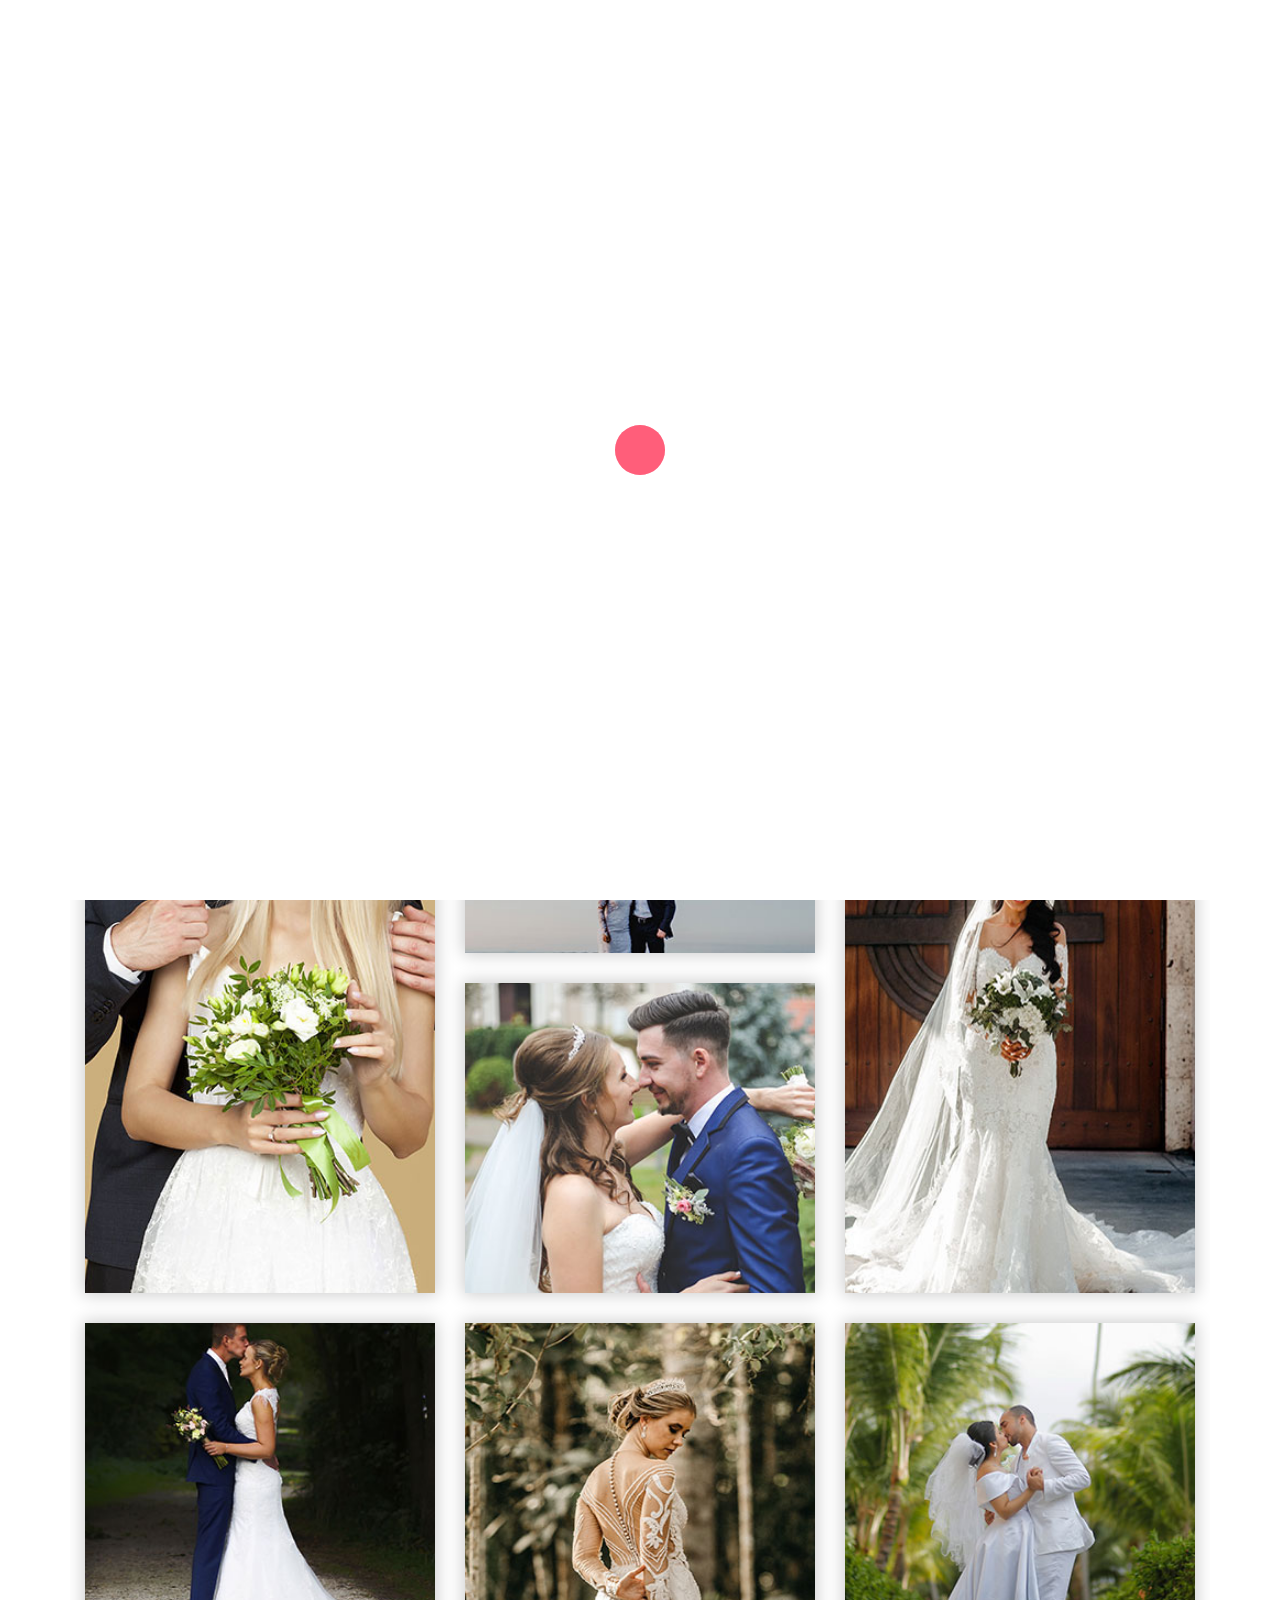
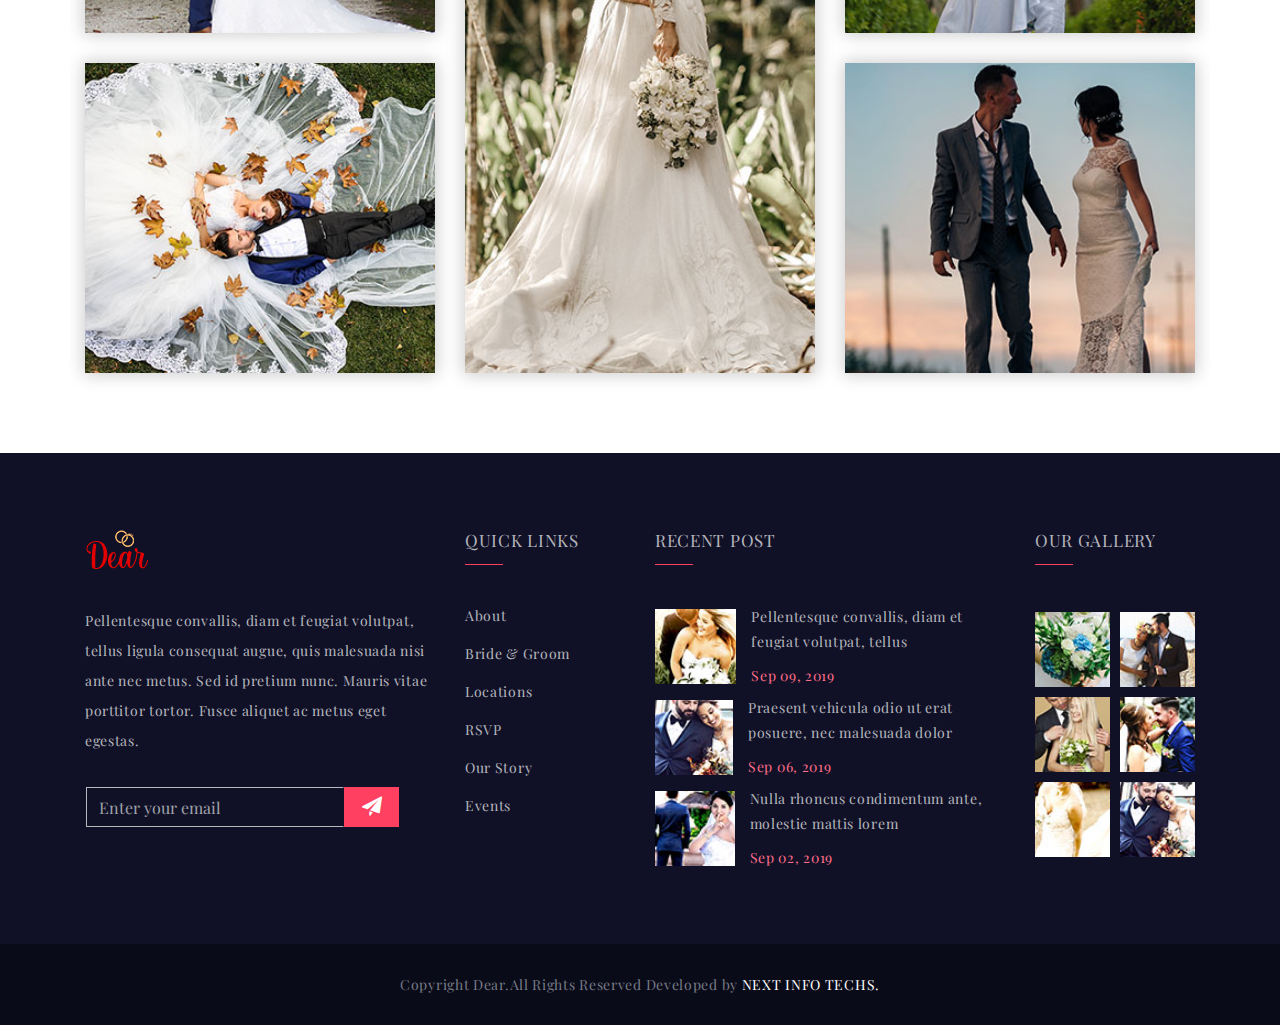
<file: gallery.html>
<!DOCTYPE html>
<html lang="en">



<head>

    <meta charset="utf-8">
    <meta name="viewport" content="width=device-width, initial-scale=1, shrink-to-fit=no">
    <meta name="description" content="Pair - Weeding HTML5 Template">
    <meta name="keywords" content="wedding, pair, love, event, marriage, engagement">
    <meta name="author" content="webguru071">

    <title>Dear - Gallery</title>

    <!--=======================================
      All Css Style link
    ===========================================-->

    <!-- Bootstrap core CSS -->
    <link href="assets/vendor/bootstrap/css/bootstrap.min.css" rel="stylesheet">

    <!-- Font Awesome for this template -->
    <link href="assets/vendor/fontawesome-free/css/all.min.css" rel="stylesheet" type="text/css">

    <!-- Flat Icon for this template -->
    <link href="assets/vendor/wedding-icon-font/flaticon.css" rel="stylesheet" type="text/css">

    <!-- Custom fonts for this template -->
    <link href="https://fonts.googleapis.com/css?family=Playfair+Display:400,400i,700,700i,900,900i&amp;display=swap"
        rel="stylesheet">
    <link href="https://fonts.googleapis.com/css?family=Playball&amp;display=swap" rel="stylesheet">

    <!-- Owl carousel 2 css -->
    <link rel="stylesheet" href="assets/css/owl.carousel.min.css">
    <link rel="stylesheet" href="assets/css/owl.theme.default.min.css">

    <!-- Veno Box Css -->
    <link rel="stylesheet" href="assets/css/venobox.css" type="text/css" media="screen" />

    <!-- Animate Css-->
    <link rel="stylesheet" href="assets/css/animate.min.css">

    <!-- Mean Menu/Mobile Menu Css-->
    <link rel="stylesheet" href="assets/css/meanmenu.min.css">

    <!-- Preloader Css-->
    <link rel="stylesheet" href="assets/css/fakeLoader.min.css">

    <!-- Custom styles for this template -->
    <link href="assets/css/style.css" rel="stylesheet">

    <!-- FAVICONS -->
    <link rel="icon" href="assets/img/favicon-16x16.png" type="image/png" sizes="16x16">
    <link rel="shortcut icon" href="assets/img/favicon-16x16.png" type="image/x-icon">
    <link rel="shortcut icon" href="assets/img/favicon-16x16.png">

    <link rel="apple-touch-icon-precomposed" type="image/x-icon" href="assets/img/apple-icon-72x72.png" sizes="72x72" />
    <link rel="apple-touch-icon-precomposed" type="image/x-icon" href="assets/img/apple-icon-114x114.png"
        sizes="114x114" />
    <link rel="apple-touch-icon-precomposed" type="image/x-icon" href="assets/img/apple-icon-144x144.png"
        sizes="144x144" />
    <link rel="apple-touch-icon-precomposed" type="image/x-icon" href="assets/img/favicon-16x16.png" />

    <!-- HTML5 shim and Respond.js for IE8 support of HTML5 elements and media queries -->
    <!--[if lt IE 9]>
    <script src="https://oss.maxcdn.com/html5shiv/3.7.2/html5shiv.min.js"></script>
    <script src="https://oss.maxcdn.com/respond/1.4.2/respond.min.js"></script>
    <![endif]-->

</head>

<body>

    <!-- Preloader -->
    <div class="fakeLoader"></div>
    <!-- Preloader -->

    <!--Main Menu/ Mobile Menu Section-->
    <section class="menu-section-area">
        <!-- Navigation -->
        <nav class="navbar navbar-expand-lg  fixed-top d-none d-sm-none d-md-block d-lg-block d-xl-block" id="mainNav">
            <div class="container">
                <a class="navbar-brand" href="index.html"><img src="assets/img/logo.png" alt="logo"></a>
                <button class="navbar-toggler navbar-toggler-right" type="button" data-toggle="collapse"
                    data-target="#navbarResponsive" aria-expanded="false" aria-label="Toggle navigation">
                    <i class="fas fa-bars"></i>
                </button>
                <div class="collapse navbar-collapse" id="navbarResponsive">
                    <ul class="navbar-nav text-uppercase ml-auto">
                        <li class="nav-item dropdown">
                            <a class="nav-link dropdown-toggle" data-toggle="dropdown">Home<i
                                    class="fas fa-angle-down"></i></a>
                            <ul class="dropdown-menu">
                                <li><a href="index.html">Home</a></li>
                                <li><a href="index-2.html">Home 2</a></li>
                            </ul>
                        </li>
                        <li class="nav-item">
                            <a class="nav-link" href="bride-groom.html">Bride & Groom</a>
                        </li>
                        <li class="nav-item">
                            <a class="nav-link" href="story.html">story</a>
                        </li>
                        <li class="nav-item dropdown">
                            <a class="nav-link dropdown-toggle" data-toggle="dropdown">Gallery<i
                                    class="fas fa-angle-down"></i></a>
                            <ul class="dropdown-menu">
                                <li><a href="gallery.html">Masonary Gallery Page</a></li>
                                <li><a href="gallery-classic.html">Classic Gallery Page</a></li>
                            </ul>
                        </li>
                        <li class="nav-item">
                            <a class="nav-link" href="rsvp.html">RSVP</a>
                        </li>
                        <li class="nav-item dropdown">
                            <a class="nav-link dropdown-toggle" data-toggle="dropdown">Friends<i
                                    class="fas fa-angle-down"></i></a>
                            <ul class="dropdown-menu">
                                <li><a href="friends.html">Friends Style 1</a></li>
                                <li><a href="friends-2.html">Friends Style 2</a></li>
                            </ul>
                        </li>
                        <li class="nav-item dropdown">
                            <a class="nav-link dropdown-toggle" data-toggle="dropdown">Pages<i
                                    class="fas fa-angle-down"></i></a>
                            <ul class="dropdown-menu">
                                <li><a href="gallery-classic.html">Classic Gallery Page</a></li>
                                <li><a href="single-blog.html">Single Blog Page</a></li>
                                <li><a href="404.html">404 Page</a></li>
                            </ul>
                        </li>
                        <li class="nav-item dropdown">
                            <a class="nav-link dropdown-toggle" data-toggle="dropdown">Blog<i
                                    class="fas fa-angle-down"></i></a>
                            <ul class="dropdown-menu">
                                <li><a href="blog.html">Blog</a></li>
                                <li><a href="single-blog.html">Single Blog</a></li>
                            </ul>
                        </li>
                        <li class="nav-item">
                            <a class="nav-link" href="location.html">LOcation</a>
                        </li>
                    </ul>
                </div>
            </div>
        </nav>
        <!-- Navigation -->

        <!-- Mobile Menu Start -->
        <nav class="mobile_menu hidden d-none">
            <a href="index.html"><img class="mobile-logo" src="assets/img/logo.png" alt="Wedding"></a>
            <ul class="nav navbar-nav navbar-right menu">
                <li class="dropdown">
                    <a>Home</a>
                    <ul class="sub_menu">
                        <li><a href="index.html">Home</a></li>
                        <li><a href="index-2.html">Home 2</a></li>
                    </ul>
                </li>
                <li class="nav-item">
                    <a class="nav-link" href="bride-groom.html">Bride & Groom</a>
                </li>
                <li class="nav-item">
                    <a class="nav-link" href="story.html">story</a>
                </li>
                <li class="dropdown">
                    <a>Gallery</a>
                    <ul class="sub_menu">
                        <li><a href="gallery.html">Gallery Page</a></li>
                        <li><a href="gallery-classic.html">Classic Gallery Page</a></li>
                    </ul>
                </li>
                <li class="nav-item">
                    <a class="nav-link" href="rsvp.html">RSVP</a>
                </li>
                <li class="dropdown">
                    <a>Friends</a>
                    <ul class="sub_menu">
                        <li><a href="friends.html">Friends Style 1</a></li>
                        <li><a href="friends-2.html">Friends Style 2</a></li>
                    </ul>
                </li>
                <li class="dropdown">
                    <a>Pages</a>
                    <ul class="sub_menu">
                        <li><a href="gallery-classic.html">Classic Gallery Page</a></li>
                        <li><a href="single-blog.html">Single Blog Page</a></li>
                        <li><a href="404.html">404 Page</a></li>
                    </ul>
                </li>
                <li class="dropdown">
                    <a>Blog</a>
                    <ul class="sub_menu">
                        <li><a href="blog.html">Blog</a></li>
                        <li><a href="single-blog.html">Single Blog</a></li>
                    </ul>
                </li>
                <li class="nav-item">
                    <a class="nav-link" href="location.html">Location</a>
                </li>
            </ul>
        </nav>
        <!-- Mobile Menu End -->
    </section>
    <!--Main Menu/ Mobile Menu Section-->

    <!-- Header Start -->
    <header class="page-banner-area gallery-1-banner-area">
        <div class="section-overlay d-flex">
            <div class="container">
                <div class="page-banner-wrap">
                    <h1 class="page-banner-heading wow fadeInUp" data-wow-duration="1.2s" data-wow-delay=".5s">Gallery
                    </h1>
                    <nav aria-label="breadcrumb">
                        <ol class="breadcrumb wow fadeInUp" data-wow-duration="1.2s" data-wow-delay=".5s">
                            <li class="breadcrumb-item text-capitalize"><a href="index.html">Home</a></li>
                            <li class="breadcrumb-item active text-capitalize" aria-current="page">Gallery</li>
                        </ol>
                    </nav>
                </div>
            </div>
        </div>
    </header>
    <!-- Header End -->

    <!--Our Gallery Area Start-->
    <section class="our-gallery-area masonary-gallery-area">
        <div class="container">

            <!--        <div class="row">-->
            <!--            <div class="col-sm-12 text-center">-->
            <!--                <h2 class="section-heading">Our Gallery</h2>-->
            <!--                <img class="heading-divider" src="assets/img/divider.png" alt="divider">-->
            <!--                <h3 class="section-subheading wow fadeInUp" data-wow-duration="1.2s" data-wow-delay=".1s">Aliquam erat volutpat. Curabitur tempor nibh quis arcu convallis, sed viverra quam sollicitudin. Proin sed augue sed neque ultricies condimentum. </h3>-->
            <!--            </div>-->
            <!--        </div>-->

            <!--Our Gallery Button Start-->
            <div class="row mb-5">
                <div class="col-12">
                    <div class="gallery-filter-btn btn-group-toggle justify-content-center d-flex"
                        data-toggle="buttons">
                        <label class="btn btn-sm position-relative active wow fadeIn" data-wow-duration="0.5s"
                            data-wow-delay=".25s">
                            <input type="radio" name="shuffle-filter" value="all" checked="checked" />All
                        </label>
                        <label class="btn btn-sm position-relative wow fadeIn" data-wow-duration="0.5s"
                            data-wow-delay=".25s">
                            <input type="radio" name="shuffle-filter" value="bride" />Bride
                        </label>
                        <label class="btn btn-sm position-relative wow fadeIn" data-wow-duration="0.5s"
                            data-wow-delay=".25s">
                            <input type="radio" name="shuffle-filter" value="groom" />Groom
                        </label>
                        <label class="btn btn-sm position-relative wow fadeIn" data-wow-duration="0.5s"
                            data-wow-delay=".25s">
                            <input type="radio" name="shuffle-filter" value="story" />Love Story
                        </label>
                        <label class="btn btn-sm position-relative wow fadeIn" data-wow-duration="0.5s"
                            data-wow-delay=".25s">
                            <input type="radio" name="shuffle-filter" value="friends" />Friends
                        </label>
                        <label class="btn btn-sm position-relative wow fadeIn" data-wow-duration="0.5s"
                            data-wow-delay=".25s">
                            <input type="radio" name="shuffle-filter" value="party" />Party
                        </label>
                    </div>
                </div>
            </div>
            <!--Our Gallery Button End-->

            <!--Our Gallery image Start-->
            <div class="row shuffle-wrapper">
                <div class="col-lg-4 col-6 bottom-margin shuffle-item wow fadeIn"
                    data-groups="[&quot;bride&quot;,&quot;groom&quot;]" data-wow-duration="0.5s" data-wow-delay=".25s">
                    <div class="gallery-box position-relative hover-wrapper">
                        <figure class="story-photo-box position-relative">
                            <img src="assets/img/gallery-img/5.jpg" alt="gallery" class="img-fluid w-100 d-block">
                            <figcaption>
                                <a class="btn btn-sm venobox" data-gall="myGallery"
                                    href="assets/img/gallery-img/gallery-large-img/5.jpg">
                                    <i class="flaticon-plus-symbol"></i>
                                </a>
                            </figcaption>
                        </figure>
                    </div>
                </div>
                <div class="col-lg-4 col-6 bottom-margin shuffle-item wow fadeIn" data-groups="[&quot;story&quot;]"
                    data-wow-duration="0.5s" data-wow-delay=".25s">
                    <div class="gallery-box position-relative rounded hover-wrapper">
                        <figure class="story-photo-box position-relative">
                            <img src="assets/img/gallery-img/6.jpg" alt="gallery" class="img-fluid w-100 d-block">
                            <figcaption>
                                <a class="btn btn-sm venobox" data-gall="myGallery"
                                    href="assets/img/gallery-img/gallery-large-img/6.jpg">
                                    <i class="flaticon-plus-symbol"></i>
                                </a>
                            </figcaption>
                        </figure>
                    </div>
                </div>
                <div class="col-lg-4 col-6 bottom-margin shuffle-item wow fadeIn" data-groups="[&quot;friends&quot;]"
                    data-wow-duration="0.5s" data-wow-delay=".25s">
                    <div class="gallery-box position-relative rounded hover-wrapper">
                        <figure class="story-photo-box position-relative">
                            <img src="assets/img/gallery-img/7.jpg" alt="gallery" class="img-fluid w-100 d-block">
                            <figcaption>
                                <a class="btn btn-sm venobox" data-gall="myGallery"
                                    href="assets/img/gallery-img/gallery-large-img/7.jpg">
                                    <i class="flaticon-plus-symbol"></i>
                                </a>
                            </figcaption>
                        </figure>
                    </div>
                </div>
                <div class="col-lg-4 col-6 bottom-margin shuffle-item wow fadeIn"
                    data-groups="[&quot;party&quot;,&quot;bride&quot;]" data-wow-duration="0.5s" data-wow-delay=".25s">
                    <div class="gallery-box position-relative rounded hover-wrapper">
                        <figure class="story-photo-box position-relative">
                            <img src="assets/img/gallery-img/8.jpg" alt="gallery" class="img-fluid w-100 d-block">
                            <figcaption>
                                <a class="btn btn-sm venobox" data-gall="myGallery"
                                    href="assets/img/gallery-img/gallery-large-img/8.jpg">
                                    <i class="flaticon-plus-symbol"></i>
                                </a>
                            </figcaption>
                        </figure>
                    </div>
                </div>
                <div class="col-lg-4 col-6 bottom-margin shuffle-item wow fadeIn" data-groups="[&quot;story&quot;]"
                    data-wow-duration="0.5s" data-wow-delay=".25s">
                    <div class="gallery-box position-relative rounded hover-wrapper">
                        <figure class="story-photo-box position-relative">
                            <img src="assets/img/gallery-img/2.jpg" alt="gallery" class="img-fluid w-100 d-block">
                            <figcaption>
                                <a class="btn btn-sm venobox" data-gall="myGallery"
                                    href="assets/img/gallery-img/gallery-large-img/2.jpg">
                                    <i class="flaticon-plus-symbol"></i>
                                </a>
                            </figcaption>
                        </figure>
                    </div>
                </div>

                <div class="col-lg-4 col-6 bottom-margin shuffle-item wow fadeIn" data-groups="[&quot;groom&quot;]"
                    data-wow-duration="0.5s" data-wow-delay=".25s">
                    <div class="gallery-box position-relative rounded hover-wrapper">
                        <figure class="story-photo-box position-relative">
                            <img src="assets/img/gallery-img/3.jpg" alt="gallery" class="img-fluid w-100 d-block">
                            <figcaption>
                                <a class="btn btn-sm venobox" data-gall="myGallery"
                                    href="assets/img/gallery-img/gallery-large-img/3.jpg">
                                    <i class="flaticon-plus-symbol"></i>
                                </a>
                            </figcaption>
                        </figure>
                    </div>
                </div>
                <div class="col-lg-4 col-6 bottom-margin shuffle-item wow fadeIn" data-groups="[&quot;party&quot;]"
                    data-wow-duration="0.5s" data-wow-delay=".25s">
                    <div class="gallery-box position-relative rounded hover-wrapper">
                        <figure class="story-photo-box position-relative">
                            <img src="assets/img/gallery-img/1.jpg" alt="gallery" class="img-fluid w-100 d-block">
                            <figcaption>
                                <a class="btn btn-sm venobox" data-gall="myGallery"
                                    href="assets/img/gallery-img/gallery-large-img/1.jpg">
                                    <i class="flaticon-plus-symbol"></i>
                                </a>
                            </figcaption>
                        </figure>
                    </div>
                </div>

                <div class="col-lg-4 col-6 bottom-margin shuffle-item wow fadeIn"
                    data-groups="[&quot;bride&quot;,&quot;groom&quot;,&quot;story&quot;]" data-wow-duration="0.5s"
                    data-wow-delay=".25s">
                    <div class="gallery-box position-relative rounded hover-wrapper">
                        <figure class="story-photo-box position-relative">
                            <img src="assets/img/gallery-img/9.jpg" alt="gallery" class="img-fluid w-100 d-block">
                            <figcaption>
                                <a class="btn btn-sm venobox" data-gall="myGallery"
                                    href="assets/img/gallery-img/gallery-large-img/9.jpg">
                                    <i class="flaticon-plus-symbol"></i>
                                </a>
                            </figcaption>
                        </figure>
                    </div>
                </div>

                <div class="col-lg-4 col-6 bottom-margin shuffle-item wow fadeIn"
                    data-groups="[&quot;bride&quot;,&quot;groom&quot;,&quot;story&quot;]" data-wow-duration="0.5s"
                    data-wow-delay=".25s">
                    <div class="gallery-box position-relative rounded hover-wrapper">
                        <figure class="story-photo-box position-relative">
                            <img src="assets/img/gallery-img/10.jpg" alt="gallery" class="img-fluid w-100 d-block">
                            <figcaption>
                                <a class="btn btn-sm venobox" data-gall="myGallery"
                                    href="assets/img/gallery-img/gallery-large-img/10.jpg">
                                    <i class="flaticon-plus-symbol"></i>
                                </a>
                            </figcaption>
                        </figure>
                    </div>
                </div>
            </div>
            <!--Our Gallery image End-->
        </div>
    </section>
    <!--Our Gallery Area End-->

    <!-- Footer Start -->
    <footer class="footer">
        <!-- Footer Upper Area Start-->
        <div class="footer-upper-area">
            <div class="container">
                <!-- Row Start-->
                <div class="row">

                    <!-- Column Start-->
                    <div class="col-12 col-sm-8 col-md-8 col-lg-4">
                        <div class="footer-about">
                            <a href="index.html"><img src="assets/img/logo.png" alt="logo"></a>
                            <p>Pellentesque convallis, diam et feugiat volutpat, tellus ligula consequat augue, quis
                                malesuada nisi ante nec metus. Sed id pretium nunc. Mauris vitae porttitor tortor. Fusce
                                aliquet ac metus eget egestas. </p>
                            <form class="form-inline">
                                <input type="email" class="form-control" id="newsletter_email"
                                    placeholder="Enter your email">
                                <button type="submit" class="btn">
                                    <i class="flaticon-paper-plane"></i>
                                </button>
                            </form>
                        </div>
                    </div>
                    <!-- Column End-->

                    <!-- Column Start-->
                    <div class="col-12 col-sm-4 col-md-4 col-lg-2">
                        <div class="footer-widget quick-links">
                            <h4 class="text-uppercase">Quick Links</h4>
                            <ul>
                                <li><a href="about.html">About</a></li>
                                <li><a href="bride-groom.html">Bride & Groom</a></li>
                                <li><a href="location.html">Locations</a></li>
                                <li><a href="rsvp.html">RSVP</a></li>
                                <li><a href="story.html">Our Story</a></li>
                                <li><a href="index.html">Events</a></li>
                            </ul>
                        </div>
                    </div>
                    <!-- Column End-->

                    <!-- Column Start-->
                    <div class="col-12 col-sm-8 col-md-8 col-lg-4">
                        <div class="footer-widget footer-recent-posts">
                            <h4 class="text-uppercase">Recent Post</h4>
                            <ul>
                                <li><a href="single-blog.html">
                                        <figure><img src="assets/img/footer-img/recent-post1.jpg" alt="recent"></figure>
                                        <p>Pellentesque convallis, diam et feugiat volutpat, tellus<span>Sep 09,
                                                2019</span></p>
                                    </a></li>
                                <li><a href="single-blog.html">
                                        <figure><img src="assets/img/footer-img/recent-post2.jpg" alt="recent"></figure>
                                        <p>Praesent vehicula odio ut erat posuere, nec malesuada dolor<span>Sep 06,
                                                2019</span></p>
                                    </a></li>
                                <li><a href="single-blog.html">
                                        <figure><img src="assets/img/footer-img/recent-post3.jpg" alt="recent"></figure>
                                        <p>Nulla rhoncus condimentum ante, molestie mattis lorem<span>Sep 02,
                                                2019</span></p>
                                    </a></li>
                            </ul>
                        </div>
                    </div>
                    <!-- Column End-->

                    <!-- Column Start-->
                    <div class="col-12 col-sm-4 col-md-4 col-lg-2">
                        <div class="footer-widget footer-gallery">
                            <h4 class="text-uppercase">Our Gallery</h4>
                            <ul>
                                <li><a href="gallery.html">
                                        <figure><img src="assets/img/footer-img/gallery1.jpg" alt="gallery"></figure>
                                    </a></li>
                                <li><a href="gallery.html">
                                        <figure><img src="assets/img/footer-img/gallery2.jpg" alt="gallery"></figure>
                                    </a></li>
                                <li><a href="gallery.html">
                                        <figure><img src="assets/img/footer-img/gallery3.jpg" alt="gallery"></figure>
                                    </a></li>
                                <li><a href="gallery.html">
                                        <figure><img src="assets/img/footer-img/gallery4.jpg" alt="gallery"></figure>
                                    </a></li>
                                <li><a href="gallery.html">
                                        <figure><img src="assets/img/footer-img/gallery5.jpg" alt="gallery"></figure>
                                    </a></li>
                                <li><a href="gallery.html">
                                        <figure><img src="assets/img/footer-img/gallery6.jpg" alt="gallery"></figure>
                                    </a></li>
                            </ul>
                        </div>
                    </div>
                    <!-- Column End-->

                </div>
                <!-- Row End-->
            </div>
        </div>
        <!--  Footer Upper Area End-->

        <!-- Footer Bottom Area Start-->
        <div class="footer-bottom-area">
            <div class="container">
                <div class="row">
              <div class="col-sm-12">
                        <div class="text-center">
                            <div  class="copyright-text">Copyright
                            Dear.All Rights Reserved Developed by <a href="https://nextinfotechs.com/"> <span class="color-white"> NEXT INFO TECHS.</span></a></div>
                        </div>
                    </div>
                </div>
            </div>
        </div>
        <!--  Footer Bottom Area End-->

    </footer>
    <!-- Footer End -->

    <!--=======================================
    All Jquery Script link
===========================================-->

    <!-- Bootstrap core JavaScript -->
    <script src="assets/vendor/jquery/jquery.min.js"></script>
    <script src="assets/vendor/jquery/popper.min.js"></script>
    <script src="assets/vendor/bootstrap/js/bootstrap.min.js"></script>

    <!-- ==== Plugin JavaScript ==== -->

    <!-- jQuery owl carousel -->
    <script src="assets/js/owl.carousel.min.js"></script>

    <script src="assets/vendor/jquery-easing/jquery.easing.min.js"></script>

    <!--  Counter Down JavaScript-->
    <script src="assets/js/jquery.lwtCountdown-1.0.js"></script>

    <!--VenoBox Script-->
    <script src="assets/js/venobox.min.js"></script>

    <!-- Include Shuffle Plugins -->
    <script src="assets/js/shuffle.min.js"></script>

    <!-- Shuffle Custom JS -->
    <script src="assets/js/shuffle-custom.js"></script>

    <!--WOW JS Script-->
    <script src="assets/js/wow.min.js"></script>

    <!--Mean Menu/Mobile Menu Script-->
    <script src="assets/js/jquery.meanmenu.min.js"></script>

    <!-- Preloader -->
    <script src="assets/js/fakeLoader.min.js"></script>

    <!-- Custom scripts for this template -->
    <script src="assets/js/custom.js"></script>

</body>


</html>
</file>
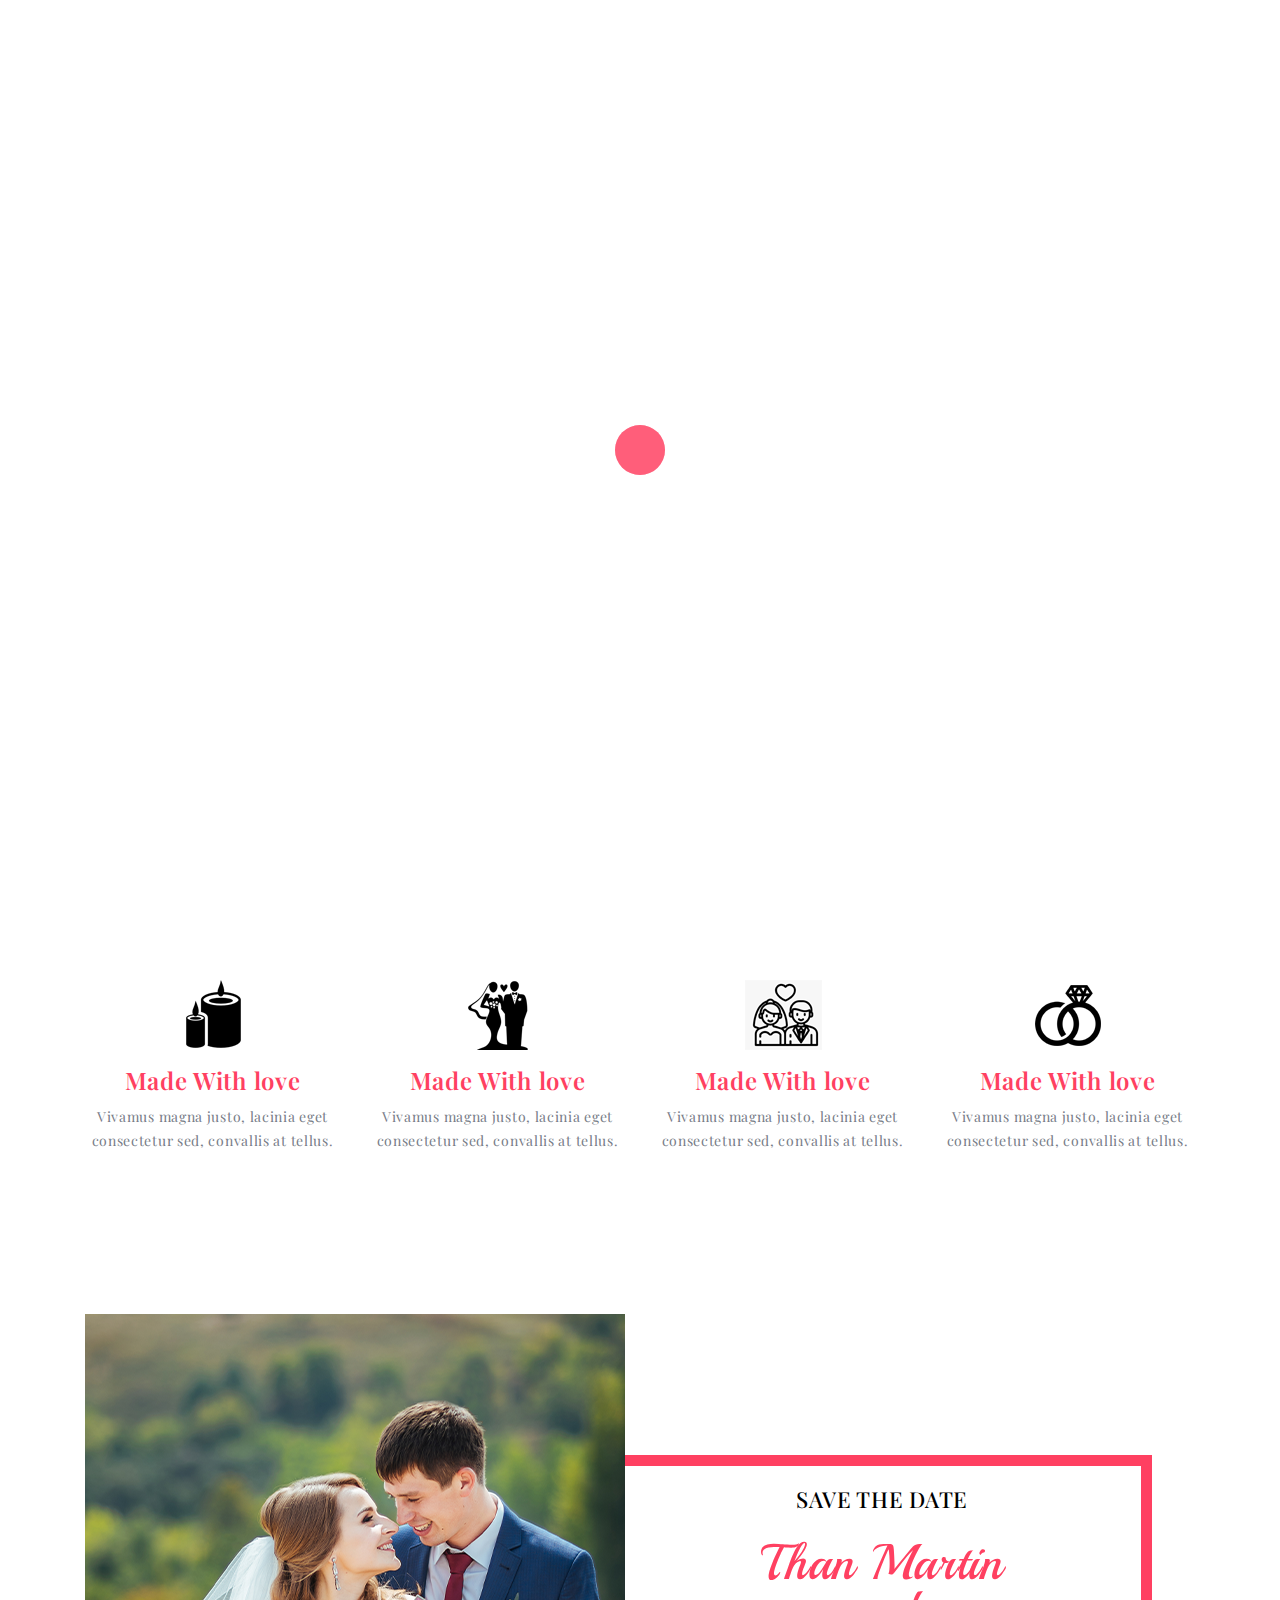
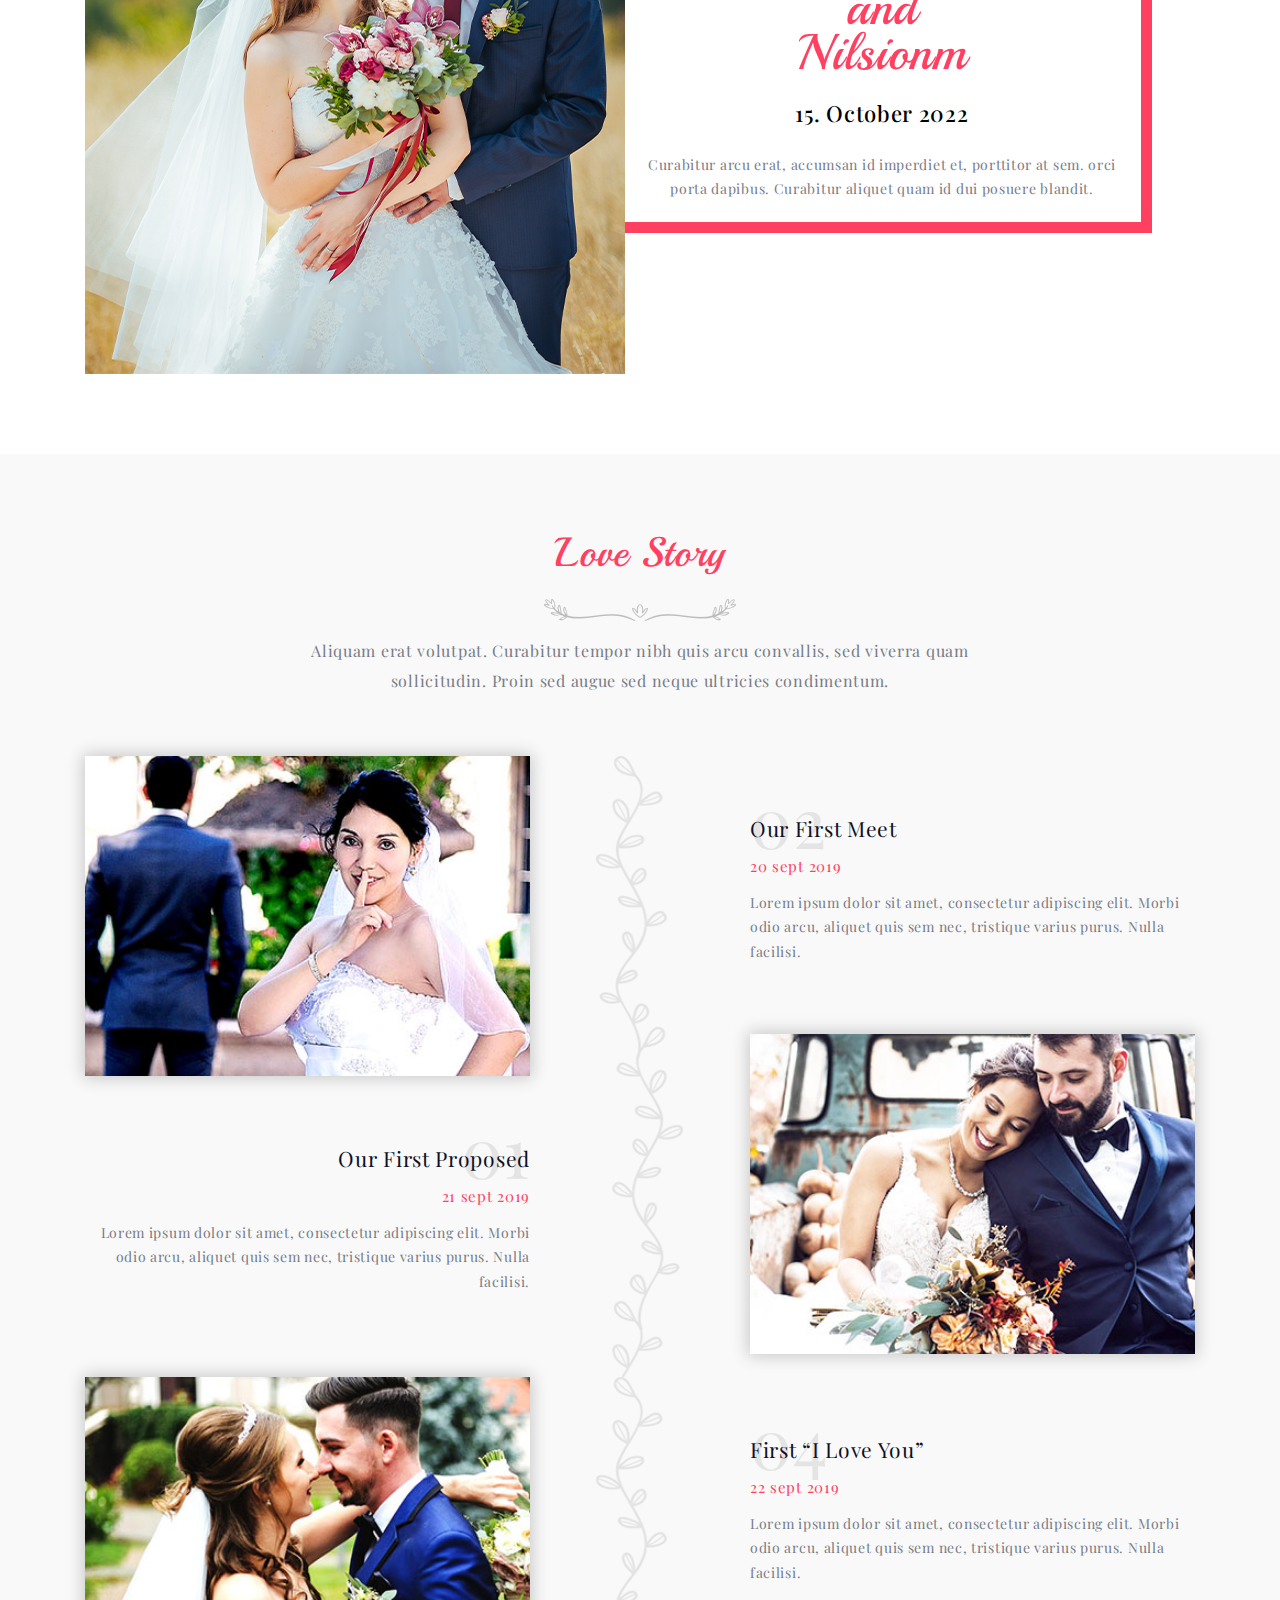
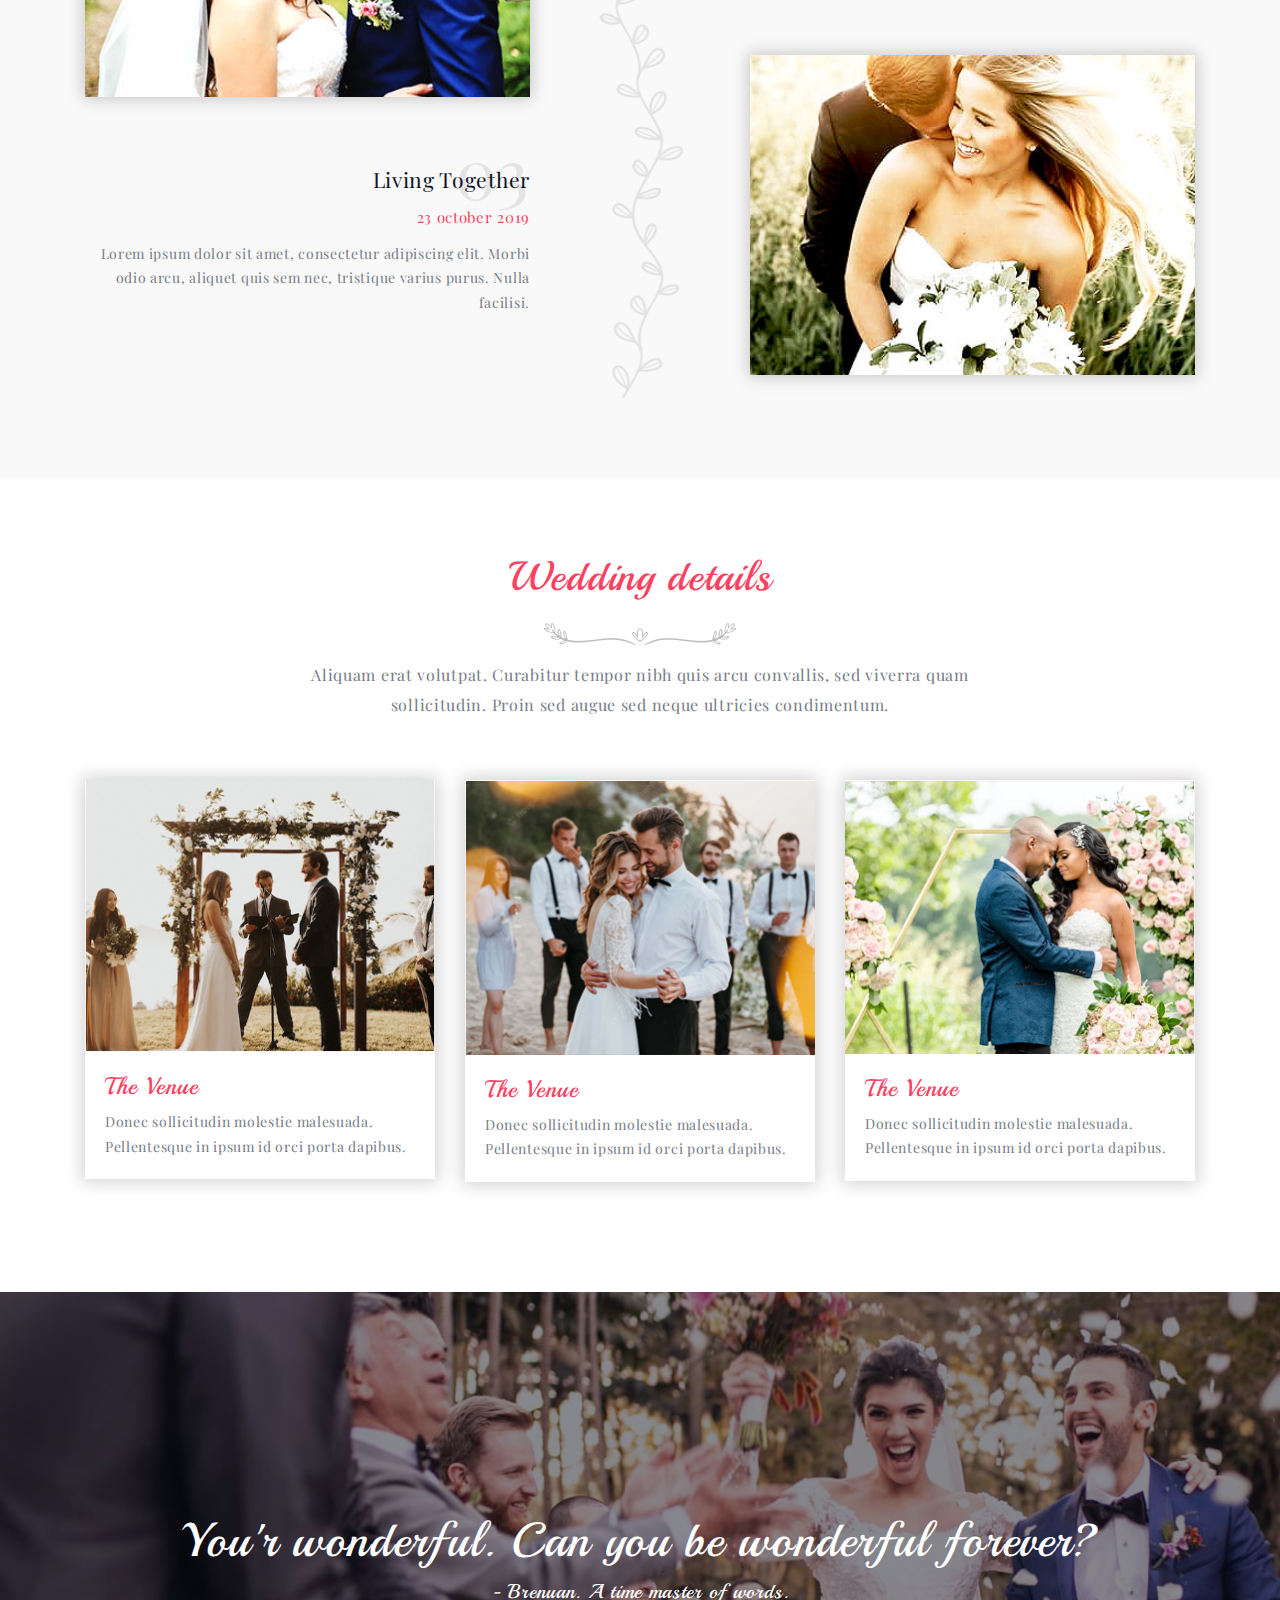
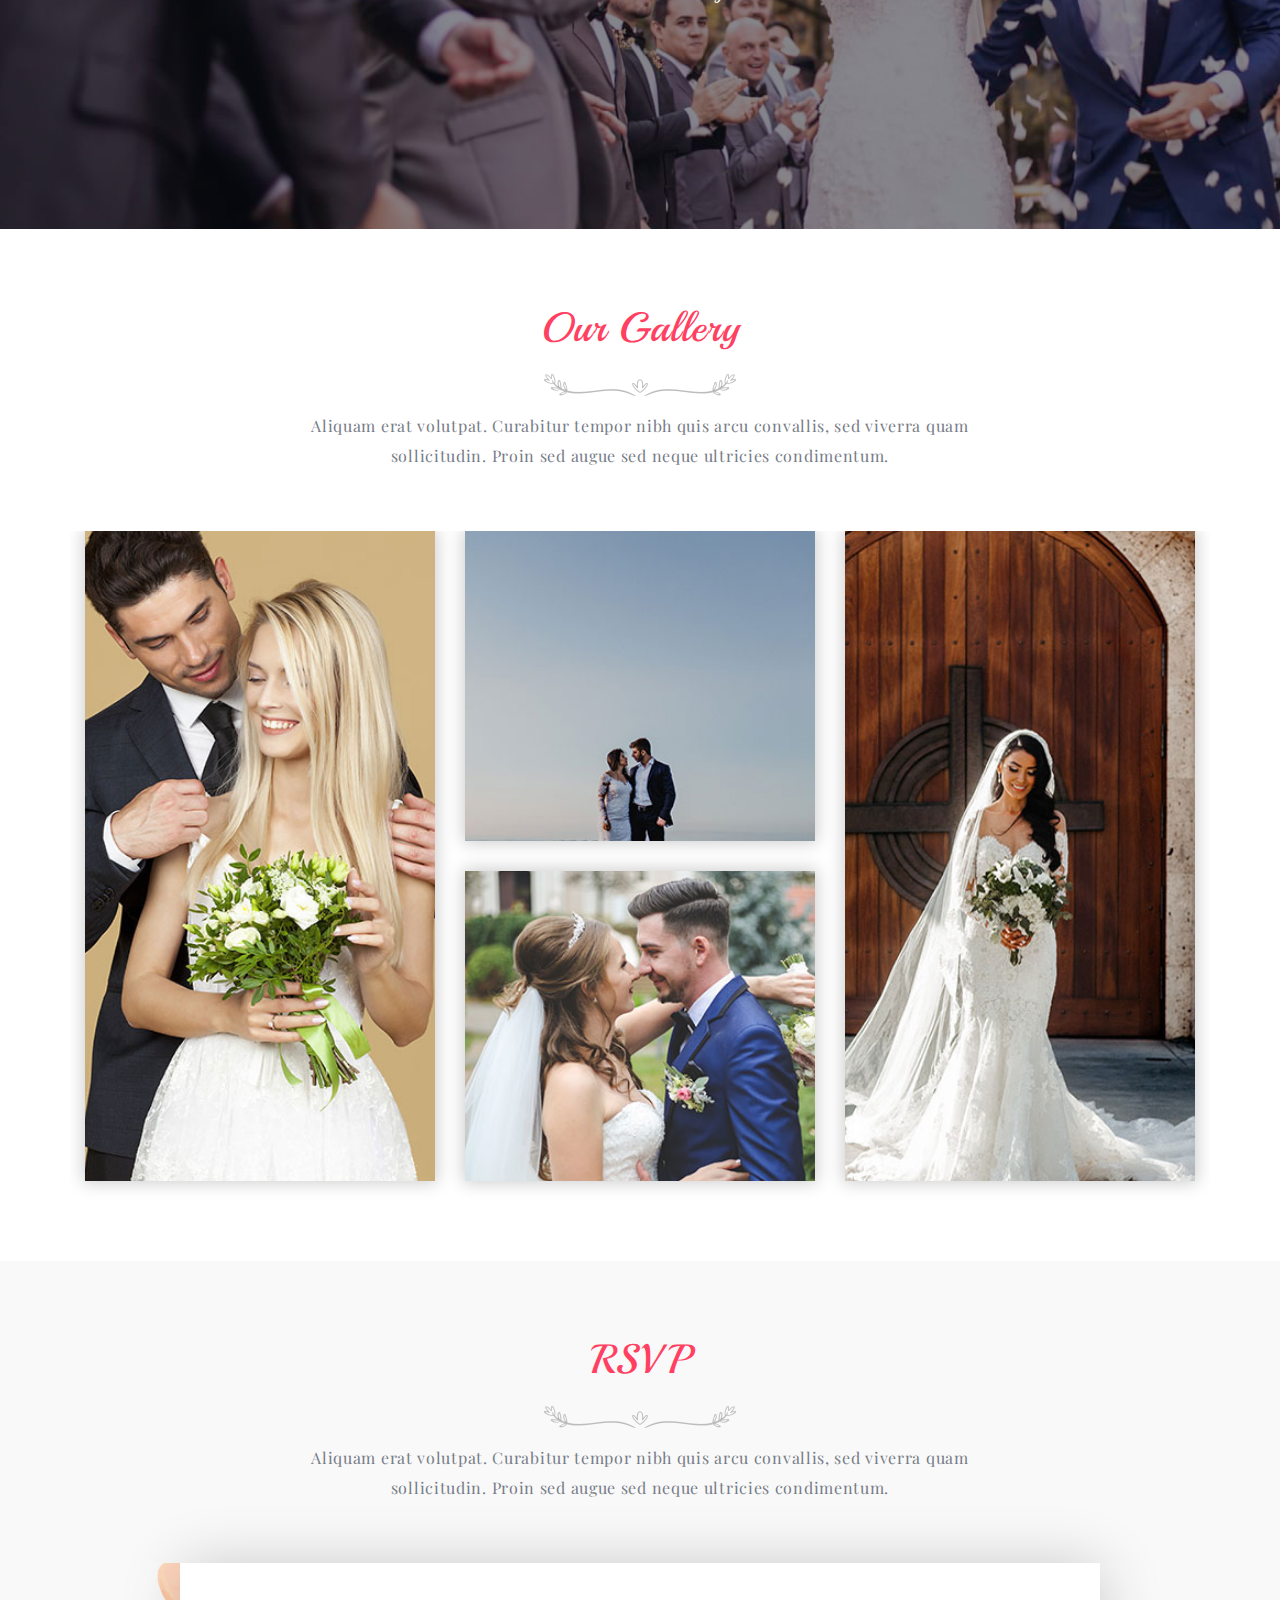
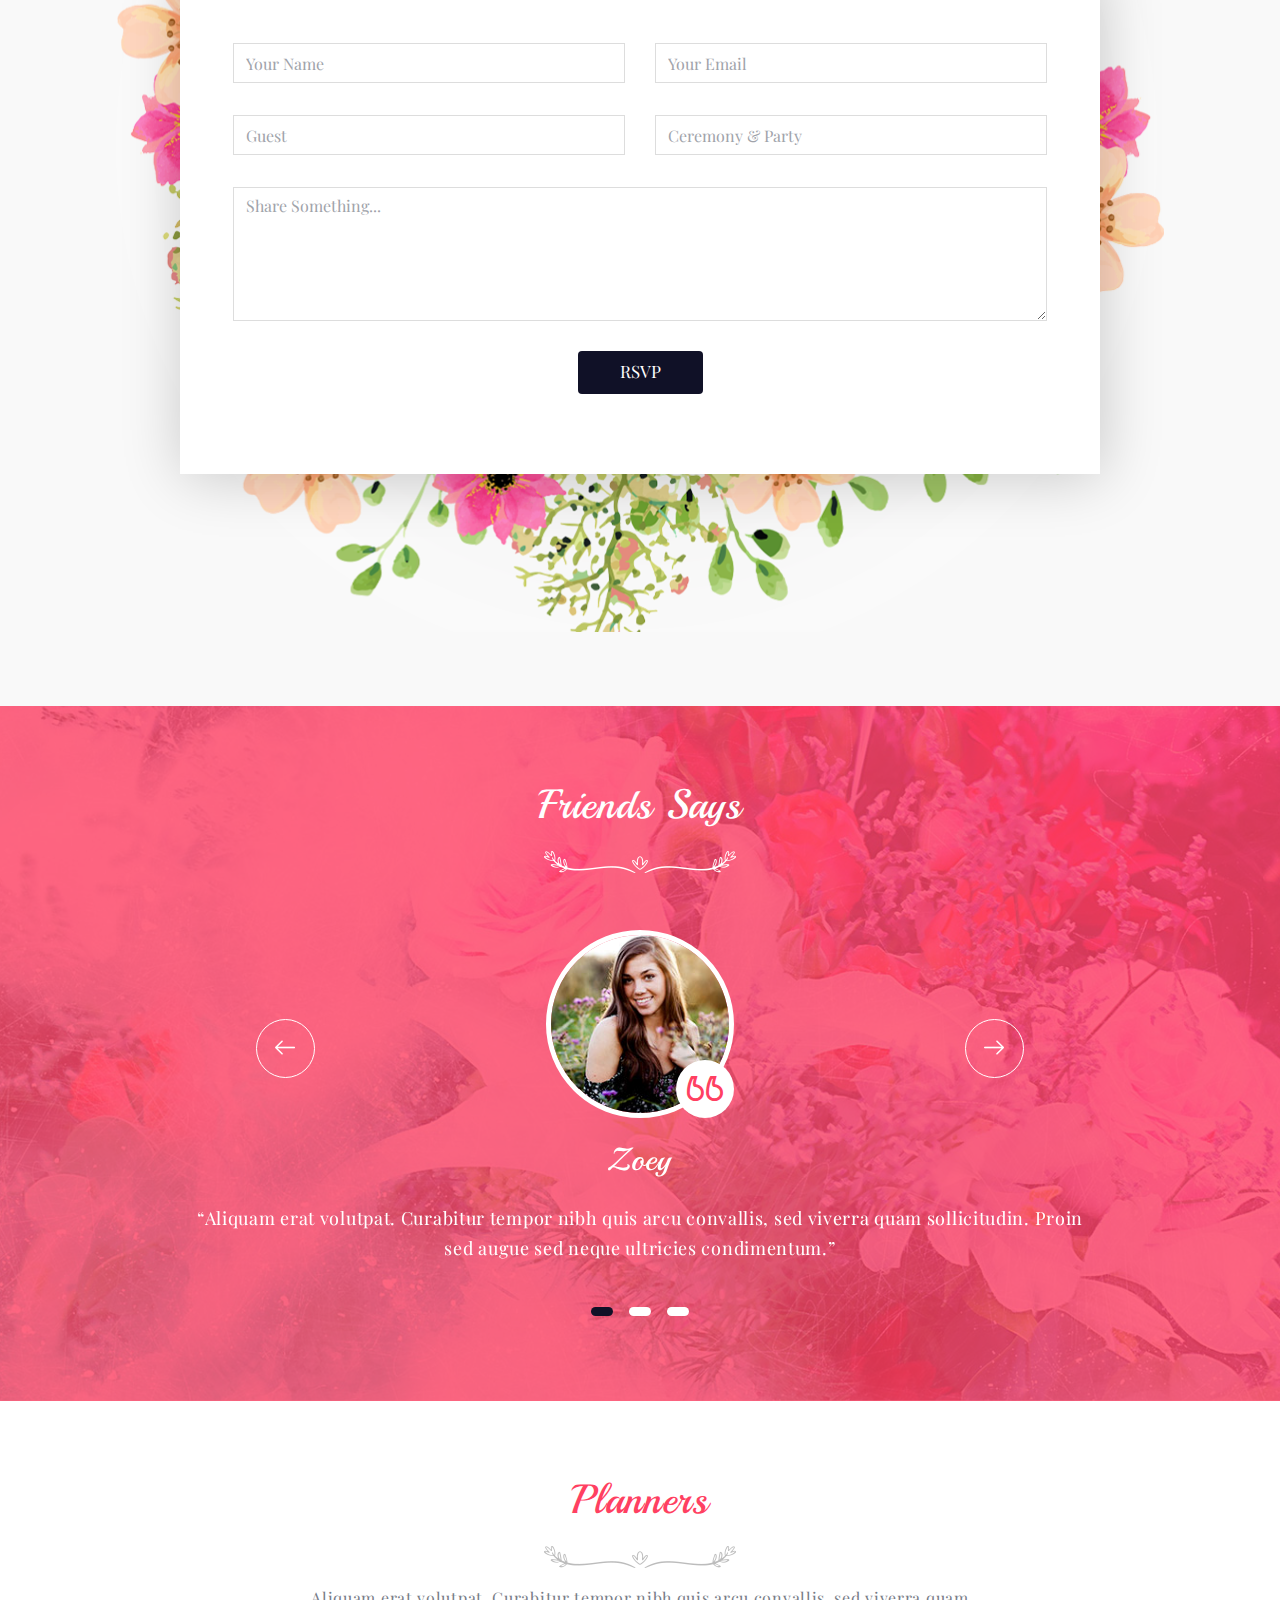
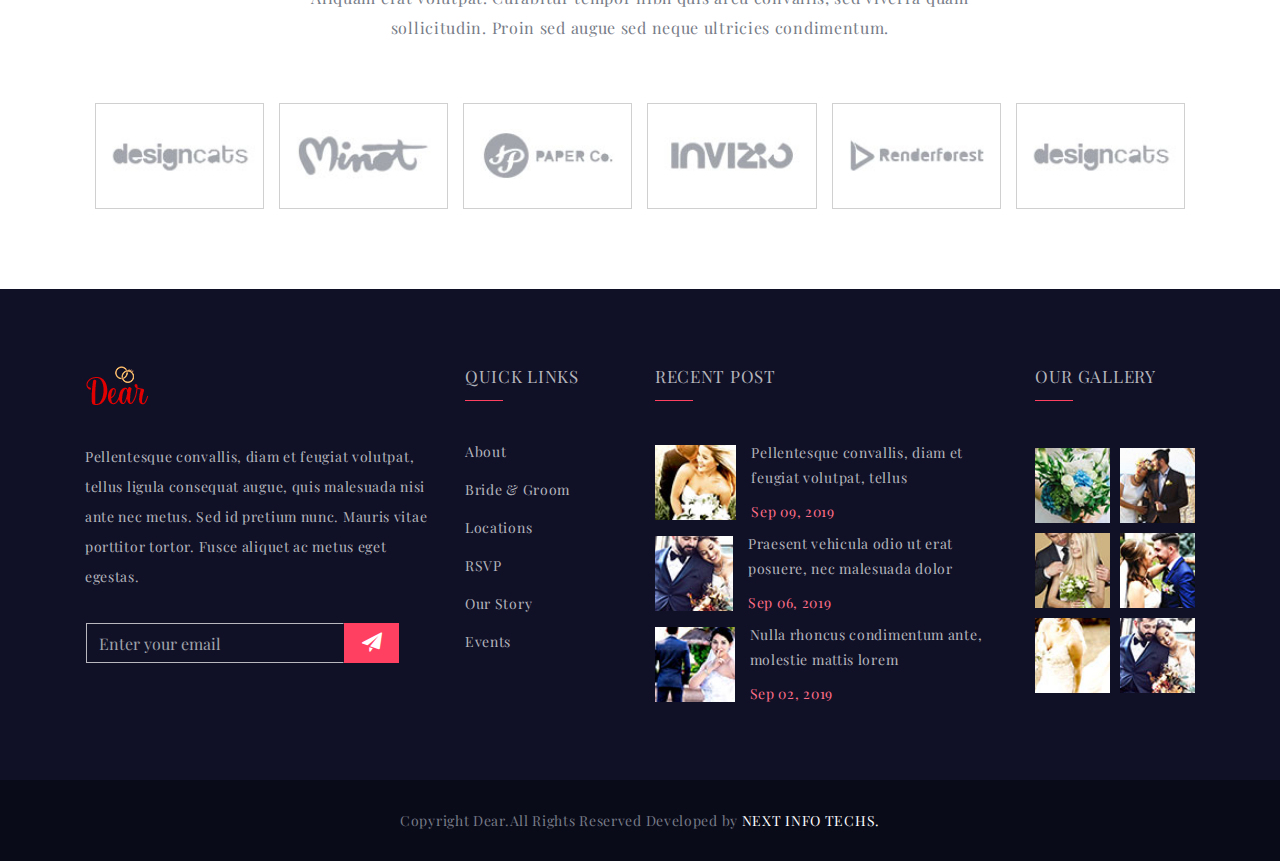
<file: index-2.html>
<!DOCTYPE html>
<html lang="en">



<head>

    <meta charset="utf-8">
    <meta name="viewport" content="width=device-width, initial-scale=1, shrink-to-fit=no">
    <meta name="description" content="Pair - Weeding HTML5 Template">
    <meta name="keywords" content="wedding, pair, love, event, marriage, engagement">
    <meta name="author" content="webguru071">

    <title>Dear</title>

    <!--=======================================
      All Css Style link
    ===========================================-->

    <!-- Bootstrap core CSS -->
    <link href="assets/vendor/bootstrap/css/bootstrap.min.css" rel="stylesheet">

    <!-- Font Awesome for this template -->
    <link href="assets/vendor/fontawesome-free/css/all.min.css" rel="stylesheet" type="text/css">

    <!-- Flat Icon for this template -->
    <link href="assets/vendor/wedding-icon-font/flaticon.css" rel="stylesheet" type="text/css">

    <!-- Custom fonts for this template -->
    <link href="https://fonts.googleapis.com/css?family=Playfair+Display:400,400i,700,700i,900,900i&amp;display=swap"
        rel="stylesheet">
    <link href="https://fonts.googleapis.com/css?family=Playball&amp;display=swap" rel="stylesheet">

    <!-- Owl carousel 2 css -->
    <link rel="stylesheet" href="assets/css/owl.carousel.min.css">
    <link rel="stylesheet" href="assets/css/owl.theme.default.min.css">

    <!-- Veno Box Css -->
    <link rel="stylesheet" href="assets/css/venobox.css" type="text/css" media="screen" />

    <!-- Animate Css-->
    <link rel="stylesheet" href="assets/css/animate.min.css">

    <!-- Mean Menu/Mobile Menu Css-->
    <link rel="stylesheet" href="assets/css/meanmenu.min.css">

    <!-- Preloader Css-->
    <link rel="stylesheet" href="assets/css/fakeLoader.min.css">

    <!-- Custom styles for this template -->
    <link href="assets/css/style.css" rel="stylesheet">

    <!-- FAVICONS -->
    <link rel="icon" href="assets/img/favicon-16x16.png" type="image/png" sizes="16x16">
    <link rel="shortcut icon" href="assets/img/favicon-16x16.png" type="image/x-icon">
    <link rel="shortcut icon" href="assets/img/favicon-16x16.png">

    <link rel="apple-touch-icon-precomposed" type="image/x-icon" href="assets/img/apple-icon-72x72.png" sizes="72x72" />
    <link rel="apple-touch-icon-precomposed" type="image/x-icon" href="assets/img/apple-icon-114x114.png"
        sizes="114x114" />
    <link rel="apple-touch-icon-precomposed" type="image/x-icon" href="assets/img/apple-icon-144x144.png"
        sizes="144x144" />
    <link rel="apple-touch-icon-precomposed" type="image/x-icon" href="assets/img/favicon-16x16.png" />

    <!-- HTML5 shim and Respond.js for IE8 support of HTML5 elements and media queries -->
    <!--[if lt IE 9]>
    <script src="https://oss.maxcdn.com/html5shiv/3.7.2/html5shiv.min.js"></script>
    <script src="https://oss.maxcdn.com/respond/1.4.2/respond.min.js"></script>
    <![endif]-->

</head>

<body>

    <!-- Preloader -->
    <div class="fakeLoader"></div>
    <!-- Preloader -->

    <!--Main Menu/ Mobile Menu Section-->
    <section class="menu-section-area">
        <!-- Navigation -->
        <nav class="navbar navbar-expand-lg  fixed-top d-none d-sm-none d-md-block d-lg-block d-xl-block" id="mainNav">
            <div class="container">
                <a class="navbar-brand" href="index.html"><img src="assets/img/logo.png" alt="logo"></a>
                <button class="navbar-toggler navbar-toggler-right" type="button" data-toggle="collapse"
                    data-target="#navbarResponsive" aria-expanded="false" aria-label="Toggle navigation">
                    <i class="fas fa-bars"></i>
                </button>
                <div class="collapse navbar-collapse" id="navbarResponsive">
                    <ul class="navbar-nav text-uppercase ml-auto">
                        <li class="nav-item dropdown">
                            <a class="nav-link dropdown-toggle" data-toggle="dropdown">Home<i
                                    class="fas fa-angle-down"></i></a>
                            <ul class="dropdown-menu">
                                <li><a href="index.html">Home</a></li>
                                <li><a href="index-2.html">Home 2</a></li>
                            </ul>
                        </li>
                        <li class="nav-item">
                            <a class="nav-link" href="bride-groom.html">Bride & Groom</a>
                        </li>
                        <li class="nav-item">
                            <a class="nav-link" href="story.html">story</a>
                        </li>
                        <li class="nav-item dropdown">
                            <a class="nav-link dropdown-toggle" data-toggle="dropdown">Gallery<i
                                    class="fas fa-angle-down"></i></a>
                            <ul class="dropdown-menu">
                                <li><a href="gallery.html">Masonary Gallery Page</a></li>
                                <li><a href="gallery-classic.html">Classic Gallery Page</a></li>
                            </ul>
                        </li>
                        <li class="nav-item">
                            <a class="nav-link" href="rsvp.html">RSVP</a>
                        </li>
                        <li class="nav-item dropdown">
                            <a class="nav-link dropdown-toggle" data-toggle="dropdown">Friends<i
                                    class="fas fa-angle-down"></i></a>
                            <ul class="dropdown-menu">
                                <li><a href="friends.html">Friends Style 1</a></li>
                                <li><a href="friends-2.html">Friends Style 2</a></li>
                            </ul>
                        </li>
                        <li class="nav-item dropdown">
                            <a class="nav-link dropdown-toggle" data-toggle="dropdown">Pages<i
                                    class="fas fa-angle-down"></i></a>
                            <ul class="dropdown-menu">
                                <li><a href="gallery-classic.html">Classic Gallery Page</a></li>
                                <li><a href="single-blog.html">Single Blog Page</a></li>
                                <li><a href="404.html">404 Page</a></li>
                            </ul>
                        </li>
                        <li class="nav-item dropdown">
                            <a class="nav-link dropdown-toggle" data-toggle="dropdown">Blog<i
                                    class="fas fa-angle-down"></i></a>
                            <ul class="dropdown-menu">
                                <li><a href="blog.html">Blog</a></li>
                                <li><a href="single-blog.html">Single Blog</a></li>
                            </ul>
                        </li>
                        <li class="nav-item">
                            <a class="nav-link" href="location.html">LOcation</a>
                        </li>
                    </ul>
                </div>
            </div>
        </nav>
        <!-- Navigation -->

        <!-- Mobile Menu Start -->
        <nav class="mobile_menu hidden d-none">
            <a href="index.html"><img class="mobile-logo" src="assets/img/logo.png" alt="Wedding"></a>
            <ul class="nav navbar-nav navbar-right menu">
                <li class="dropdown">
                    <a>Home</a>
                    <ul class="sub_menu">
                        <li><a href="index.html">Home</a></li>
                        <li><a href="index-2.html">Home 2</a></li>
                    </ul>
                </li>
                <li class="nav-item">
                    <a class="nav-link" href="bride-groom.html">Bride & Groom</a>
                </li>
                <li class="nav-item">
                    <a class="nav-link" href="story.html">story</a>
                </li>
                <li class="dropdown">
                    <a>Gallery</a>
                    <ul class="sub_menu">
                        <li><a href="gallery.html">Gallery Page</a></li>
                        <li><a href="gallery-classic.html">Classic Gallery Page</a></li>
                    </ul>
                </li>
                <li class="nav-item">
                    <a class="nav-link" href="rsvp.html">RSVP</a>
                </li>
                <li class="dropdown">
                    <a>Friends</a>
                    <ul class="sub_menu">
                        <li><a href="friends.html">Friends Style 1</a></li>
                        <li><a href="friends-2.html">Friends Style 2</a></li>
                    </ul>
                </li>
                <li class="dropdown">
                    <a>Pages</a>
                    <ul class="sub_menu">
                        <li><a href="gallery-classic.html">Classic Gallery Page</a></li>
                        <li><a href="single-blog.html">Single Blog Page</a></li>
                        <li><a href="404.html">404 Page</a></li>
                    </ul>
                </li>
                <li class="dropdown">
                    <a>Blog</a>
                    <ul class="sub_menu">
                        <li><a href="blog.html">Blog</a></li>
                        <li><a href="single-blog.html">Single Blog</a></li>
                    </ul>
                </li>
                <li class="nav-item">
                    <a class="nav-link" href="location.html">Location</a>
                </li>
            </ul>
        </nav>
        <!-- Mobile Menu End -->
    </section>
    <!--Main Menu/ Mobile Menu Section-->

    <!-- Header Start -->
    <header class="home-banner-area">
        <section class="hero-area zoom-burns position-relative">
            <div class="hero-content-wrap-2 zoom-burns-background-2"></div>
            <div class="container">
                <!--  Header Caption Start-->

                <div class="header-caption-2 text-left position-relative">
                    <!-- Countdown Start -->
                    <div id="event-count" class="event-count-2">

                        <div class="event-count-box">
                            <div class="dash days_dash">
                                <div class="digit">0</div>
                                <div class="digit">0</div>
                            </div>
                            <span class="dash_title d-block text-center text-capitalize color-pink">days</span>
                        </div>

                        <div class="event-count-box">
                            <div class="dash hours_dash">
                                <div class="digit">0</div>
                                <div class="digit">0</div>
                            </div>
                            <span class="dash_title d-block text-center text-capitalize color-pink">hours</span>
                        </div>

                        <div class="event-count-box">
                            <div class="dash minutes_dash">
                                <div class="digit">0</div>
                                <div class="digit">0</div>
                            </div>
                            <span class="dash_title d-block text-center text-capitalize color-pink">minutes</span>
                        </div>

                        <div class="event-count-box">
                            <div class="dash seconds_dash">
                                <div class="digit">0</div>
                                <div class="digit">0</div>
                            </div>
                            <span class="dash_title d-block text-center text-capitalize color-pink">seconds</span>
                        </div>

                    </div>
                    <!-- Countdown End -->

                </div>
                <!-- Header Caption End-->
            </div>

        </section>
    </header>
    <!-- Header End -->

    <!--Mary Area Area Start -->
    <section class="marry_area">
        <div class="container">
            <div class="row">
                <div class="col-lg-3 col-md-3 col-sm-6 col-12">
                    <div class="marry_boxed">
                        <img src="assets/img/home-2/marry-1.png" alt="img">
                        <h3>Made With love</h3>
                        <p>Vivamus magna justo, lacinia eget consectetur sed, convallis at tellus.</p>
                    </div>
                </div>
                <div class="col-lg-3 col-md-3 col-sm-6 col-12">
                    <div class="marry_boxed">
                        <img src="assets/img/home-2/marry-2.png" alt="img">
                        <h3>Made With love</h3>
                        <p>Vivamus magna justo, lacinia eget consectetur sed, convallis at tellus.</p>
                    </div>
                </div>
                <div class="col-lg-3 col-md-3 col-sm-6 col-12">
                    <div class="marry_boxed">
                        <img src="assets/img/home-2/marry-3.png" alt="img">
                        <h3>Made With love</h3>
                        <p>Vivamus magna justo, lacinia eget consectetur sed, convallis at tellus.</p>
                    </div>
                </div>
                <div class="col-lg-3 col-md-3 col-sm-6 col-12">
                    <div class="marry_boxed">
                        <img src="assets/img/home-2/marry-4.png" alt="img">
                        <h3>Made With love</h3>
                        <p>Vivamus magna justo, lacinia eget consectetur sed, convallis at tellus.</p>
                    </div>
                </div>
            </div>
        </div>
    </section>
    <!--Mary Area Area End -->

    <!--Mary Area Area Start -->
    <section class="abouts_area">
        <div class="container">
            <div class="row align-items-center">
                <div class=" col-lg-6 col-md-12">
                    <div class="abouts_imges">
                        <img src="assets/img/home-2/wedding_banner-1.png" alt="img">
                    </div>
                </div>
                <div class=" col-lg-6 col-md-12">
                    <div class="abouts_text_wrapper">
                        <h4>SAVE THE DATE</h4>
                        <h2>Than Martin <span>and</span> Nilsionm</h2>
                        <h3>15. October 2022</h3>
                        <p>Curabitur arcu erat, accumsan id imperdiet et, porttitor at sem.
                            orci porta dapibus. Curabitur aliquet quam id dui posuere blandit. </p>
                    </div>
                </div>
            </div>
        </div>
    </section>
    <!--Mary Area Area End -->

    <!--Love Story Area Start-->
    <section class="love-story-area">
        <div class="container">
            <div class="row">
                <div class="col-sm-12 text-center">
                    <h2 class="section-heading">Love Story</h2>
                    <img class="heading-divider" src="assets/img/divider.png" alt="divider">
                    <h3 class="section-subheading">Aliquam erat volutpat. Curabitur tempor nibh quis arcu convallis, sed
                        viverra quam sollicitudin. Proin sed augue sed neque ultricies condimentum. </h3>
                </div>
            </div>

            <!--Single Story Row Start-->
            <div class="row">

                <!-- Timeline Box-->
                <div class="col-12 col-sm-5 col-md-5 col-lg-5">
                    <div class="story-box story-left">
                        <div class="story-content-wrap">
                            <figure class="story-photo-box position-relative">
                                <img src="assets/img/story-img/1.jpg" alt="story">
                            </figure>
                            <div class="story-text text-right">
                                <h4>Our First Proposed <span>01</span></h4>
                                <h5>21 sept 2019</h5>
                                <p>Lorem ipsum dolor sit amet, consectetur adipiscing elit. Morbi odio arcu, aliquet
                                    quis sem nec, tristique varius purus. Nulla facilisi. </p>
                            </div>
                        </div>
                    </div>
                </div>
                <!-- Timeline Box-->

                <!-- Love Story Box Divider-->
                <div class="col-2 col-sm-2 col-md-2 col-lg-2">
                    <div class="story-divider-img"><img src="assets/img/story-img/story-divider.png" alt="divider">
                    </div>
                </div>
                <!-- Love Story Box Divider-->

                <!-- Timeline Box-->
                <div class="col-12 col-sm-5 col-md-5 col-lg-5">
                    <div class="story-box story-right">
                        <div class="story-content-wrap">

                            <!-- Figure Image For Mobile Device Start-->
                            <figure class="story-photo-box position-relative show-mobile-device">
                                <img src="assets/img/story-img/2.jpg" alt="story">
                            </figure>
                            <!-- Figure Image For Mobile Device End-->

                            <div class="story-text text-left">
                                <h4>Our First Meet <span>02</span></h4>
                                <h5>20 sept 2019</h5>
                                <p>Lorem ipsum dolor sit amet, consectetur adipiscing elit. Morbi odio arcu, aliquet
                                    quis sem nec, tristique varius purus. Nulla facilisi. </p>
                            </div>

                            <!-- Figure Image For Large Device Start-->
                            <figure class="story-photo-box position-relative show-large-device">
                                <img src="assets/img/story-img/2.jpg" alt="story">
                            </figure>
                            <!-- Figure Image For Large Device End-->

                        </div>
                    </div>
                </div>
                <!-- Timeline Box-->
            </div>
            <!--Single Story Row End-->

            <!--Single Story Row Start-->
            <div class="row">

                <!-- Timeline Box-->
                <div class="col-12 col-sm-5 col-md-5 col-lg-5">
                    <div class="story-box story-left">
                        <div class="story-content-wrap">

                            <figure class="story-photo-box position-relative">
                                <img src="assets/img/story-img/3.jpg" alt="story">
                            </figure>
                            <div class="story-text text-right">
                                <h4>Living Together <span>03</span></h4>
                                <h5>23 october 2019</h5>
                                <p>Lorem ipsum dolor sit amet, consectetur adipiscing elit. Morbi odio arcu, aliquet
                                    quis sem nec, tristique varius purus. Nulla facilisi. </p>
                            </div>
                        </div>
                    </div>
                </div>
                <!-- Timeline Box-->

                <!-- Love Story Box Divider-->
                <div class="col-2 col-sm-2 col-md-2 col-lg-2">
                    <div class="story-divider-img"><img src="assets/img/story-img/story-divider.png" alt="divider">
                    </div>
                </div>
                <!-- Love Story Box Divider-->

                <!-- Timeline Box-->
                <div class="col-12 col-sm-5 col-md-5 col-lg-5">
                    <div class="story-box story-right">
                        <div class="story-content-wrap">

                            <!-- Figure Image For Mobile Device Start-->
                            <figure class="story-photo-box position-relative show-mobile-device">
                                <img src="assets/img/story-img/4.jpg" alt="story">
                            </figure>
                            <!-- Figure Image For Mobile Device End-->

                            <div class="story-text text-left">
                                <h4>First “I Love You” <span>04</span></h4>
                                <h5>22 sept 2019</h5>
                                <p>Lorem ipsum dolor sit amet, consectetur adipiscing elit. Morbi odio arcu, aliquet
                                    quis sem nec, tristique varius purus. Nulla facilisi. </p>
                            </div>

                            <!-- Figure Image For Large Device Start-->
                            <figure class="story-photo-box position-relative show-large-device">
                                <img src="assets/img/story-img/4.jpg" alt="story">
                            </figure>
                            <!-- Figure Image For Large Device End-->
                        </div>
                    </div>
                </div>
                <!-- Timeline Box-->
            </div>
            <!--Single Story Row End-->

        </div>
    </section>
    <!-- Love Story Area End -->

    <!--Wedding Details Area Start -->
    <section class="wedding_details_area">
        <div class="container">
            <div class="row">
                <div class="col-sm-12 text-center">
                    <h2 class="section-heading">Wedding details</h2>
                    <img class="heading-divider" src="assets/img/divider.png" alt="divider">
                    <h3 class="section-subheading">Aliquam erat volutpat. Curabitur tempor nibh quis arcu convallis, sed
                        viverra quam sollicitudin. Proin sed augue sed neque ultricies condimentum. </h3>
                </div>
            </div>

            <div class="row">
                <div class="col-lg-4 col-md-6 cool-sm-6 col-12">
                    <div class="wedding_details_boxeds">
                        <img src="assets/img/home-2/wedding-1.png" alt="img">
                        <div class="wedding_details_content">
                            <h3>The Venue</h3>
                            <p>Donec sollicitudin molestie malesuada. Pellentesque in ipsum id orci porta dapibus.</p>
                        </div>
                    </div>
                </div>
                <div class="col-lg-4 col-md-6 cool-sm-6 col-12">
                    <div class="wedding_details_boxeds">
                        <img src="assets/img/home-2/wedding-2.png" alt="img">
                        <div class="wedding_details_content">
                            <h3>The Venue</h3>
                            <p>Donec sollicitudin molestie malesuada. Pellentesque in ipsum id orci porta dapibus.</p>
                        </div>
                    </div>
                </div>
                <div class="col-lg-4 col-md-6 cool-sm-6 col-12">
                    <div class="wedding_details_boxeds">
                        <img src="assets/img/home-2/wedding-3.png" alt="img">
                        <div class="wedding_details_content">
                            <h3>The Venue</h3>
                            <p>Donec sollicitudin molestie malesuada. Pellentesque in ipsum id orci porta dapibus.</p>
                        </div>
                    </div>
                </div>
            </div>
        </div>
    </section>
    <!--Wedding Details Area End -->

    <!--Wedding Banner Area Start -->
    <section class="wedding_banner_area">
        <div class="container">
            <div class="row">
                <div class="col-lg-12">
                    <div class="wedding_text_banner">
                        <h2>You'r wonderful. Can you be wonderful forever?</h2>
                        <p>- Brenuan. A time master of words.</p>
                    </div>
                </div>
            </div>
        </div>
    </section>
    <!--Wedding Banner Area End -->


    <!--Our Gallery Area Start-->
    <section class="our-gallery-area">
        <div class="container">

            <div class="row">
                <div class="col-sm-12 text-center">
                    <h2 class="section-heading">Our Gallery</h2>
                    <img class="heading-divider" src="assets/img/divider.png" alt="divider">
                    <h3 class="section-subheading">Aliquam erat volutpat. Curabitur tempor nibh quis arcu convallis, sed
                        viverra quam sollicitudin. Proin sed augue sed neque ultricies condimentum. </h3>
                </div>
            </div>

            <!--Our Gallery Button Start-->

            <!--Our Gallery Button End-->

            <!--Our Gallery image Start-->
            <div class="row shuffle-wrapper">
                <div class="col-lg-4 col-6 bottom-margin shuffle-item"
                    data-groups="[&quot;bride&quot;,&quot;groom&quot;]">
                    <div class="gallery-box position-relative hover-wrapper">
                        <figure class="story-photo-box position-relative">
                            <img src="assets/img/gallery-img/5.jpg" alt="gallery" class="img-fluid w-100 d-block">
                            <figcaption>
                                <a class="btn btn-sm venobox" data-gall="myGallery"
                                    href="assets/img/gallery-img/gallery-large-img/5.jpg">
                                    <i class="flaticon-plus-symbol"></i>
                                </a>
                            </figcaption>
                        </figure>
                    </div>
                </div>
                <div class="col-lg-4 col-6 bottom-margin shuffle-item" data-groups="[&quot;story&quot;]">
                    <div class="gallery-box position-relative rounded hover-wrapper">
                        <figure class="story-photo-box position-relative">
                            <img src="assets/img/gallery-img/6.jpg" alt="gallery" class="img-fluid w-100 d-block">
                            <figcaption>
                                <a class="btn btn-sm venobox" data-gall="myGallery"
                                    href="assets/img/gallery-img/gallery-large-img/6.jpg">
                                    <i class="flaticon-plus-symbol"></i>
                                </a>
                            </figcaption>
                        </figure>
                    </div>
                </div>
                <div class="col-lg-4 col-6 bottom-margin shuffle-item" data-groups="[&quot;friends&quot;]">
                    <div class="gallery-box position-relative rounded hover-wrapper">
                        <figure class="story-photo-box position-relative">
                            <img src="assets/img/gallery-img/7.jpg" alt="gallery" class="img-fluid w-100 d-block">
                            <figcaption>
                                <a class="btn btn-sm venobox" data-gall="myGallery"
                                    href="assets/img/gallery-img/gallery-large-img/7.jpg">
                                    <i class="flaticon-plus-symbol"></i>
                                </a>
                            </figcaption>
                        </figure>
                    </div>
                </div>
                <div class="col-lg-4 col-6 bottom-margin shuffle-item"
                    data-groups="[&quot;party&quot;,&quot;bride&quot;]">
                    <div class="gallery-box position-relative rounded hover-wrapper">
                        <figure class="story-photo-box position-relative">
                            <img src="assets/img/gallery-img/8.jpg" alt="gallery" class="img-fluid w-100 d-block">
                            <figcaption>
                                <a class="btn btn-sm venobox" data-gall="myGallery"
                                    href="assets/img/gallery-img/gallery-large-img/8.jpg">
                                    <i class="flaticon-plus-symbol"></i>
                                </a>
                            </figcaption>
                        </figure>
                    </div>
                </div>
            </div>
            <!--Our Gallery image End-->
        </div>
    </section>
    <!--Our Gallery Area End-->

    <!-- RSVP Area Start -->
    <section class="rsvp-area">
        <div class="container">
            <div class="row">
                <div class="col-sm-12 text-center">
                    <h2 class="section-heading">RSVP</h2>
                    <img class="heading-divider" src="assets/img/divider.png" alt="divider">
                    <h3 class="section-subheading">Aliquam erat volutpat. Curabitur tempor nibh quis arcu convallis, sed
                        viverra quam sollicitudin. Proin sed augue sed neque ultricies condimentum. </h3>
                </div>
            </div>
            <div class="row">
                <!-- RSVP Area Start -->
                <div class="rsvp-form-area">
                    <form action="#">
                        <div class="row">
                            <div class="col-sm-6">
                                <div class="form-group">
                                    <input type="text" class="form-control" placeholder="Your Name" id="name">
                                </div>
                            </div>
                            <div class="col-sm-6">
                                <div class="form-group">
                                    <input type="email" class="form-control" placeholder="Your Email" id="user-email">
                                </div>
                            </div>
                            <div class="col-sm-6">
                                <div class="form-group">
                                    <input type="number" class="form-control" placeholder="Guest" id="guest">
                                </div>
                            </div>
                            <div class="col-sm-6">
                                <div class="form-group">
                                    <input type="text" class="form-control" placeholder="Ceremony & Party"
                                        id="ceremony">
                                </div>
                            </div>
                            <div class="col-sm-12">
                                <div class="form-group nessage-text">
                                    <textarea name="message" rows="5" class="form-control"
                                        placeholder="Share Something..." id="message"></textarea>
                                </div>
                                <div class="rsvp-submit-button text-center">
                                    <button type="button" class="btn section-button text-uppercase">RSVP</button>
                                </div>
                            </div>
                        </div>
                    </form>
                </div>
                <!-- RSVP Area End -->
            </div>
        </div>
    </section>
    <!-- RSVP Area End -->

    <!-- Friends Says Area Start -->
    <section class="friends-says-area padding-zero">
        <div class="section-overlay">
            <div class="container">
                <div class="row">
                    <div class="col-sm-12 text-center">
                        <h2 class="section-heading">Friends Says</h2>
                        <img class="heading-divider" src="assets/img/white-divider.png" alt="divider">
                    </div>
                </div>
                <div class="row">
                    <div class="friends-says-slider owl-carousel">

                        <!-- single trainer start-->
                        <div class="item">
                            <div class="single-friend-slide-box">
                                <div class="friend-says-img">
                                    <img src="assets/img/friends-says-slider/1.jpg" alt="friends says img">
                                    <span>
                                        <i class="flaticon-left-quote-1"></i>
                                    </span>
                                </div>
                                <div class="friend-says-content text-center">
                                    <h2>Zoey</h2>
                                    <h5 class="color-white">“Aliquam erat volutpat. Curabitur tempor nibh quis arcu
                                        convallis, sed viverra quam sollicitudin. Proin sed augue sed neque ultricies
                                        condimentum.”</h5>
                                </div>

                            </div>
                        </div>
                        <!-- single trainer end-->

                        <!-- single trainer start-->
                        <div class="item">
                            <div class="single-friend-slide-box">
                                <div class="friend-says-img">
                                    <img src="assets/img/friends-says-slider/2.jpg" alt="friends says img">
                                    <span>
                                        <i class="flaticon-left-quote-1"></i>
                                    </span>
                                </div>
                                <div class="friend-says-content text-center">
                                    <h2>Jolly</h2>
                                    <h5 class="color-white">“Aliquam erat volutpat. Curabitur tempor nibh quis arcu
                                        convallis, sed viverra quam sollicitudin. Proin sed augue sed neque ultricies
                                        condimentum.”</h5>
                                </div>

                            </div>
                        </div>
                        <!-- single trainer end-->

                        <!-- single trainer start-->
                        <div class="item">
                            <div class="single-friend-slide-box">
                                <div class="friend-says-img">
                                    <img src="assets/img/friends-says-slider/1.jpg" alt="friends says img">
                                    <span>
                                        <i class="flaticon-left-quote-1"></i>
                                    </span>
                                </div>
                                <div class="friend-says-content text-center">
                                    <h2>Zoey</h2>
                                    <h5 class="color-white">“Aliquam erat volutpat. Curabitur tempor nibh quis arcu
                                        convallis, sed viverra quam sollicitudin. Proin sed augue sed neque ultricies
                                        condimentum.”</h5>
                                </div>

                            </div>
                        </div>
                        <!-- single trainer end-->

                    </div>

                    <!-- Next/Preview Button Start-->
                    <div class="friends_slide_nav">
                        <span class="testi_prev">
                            <i class="flaticon-left-arrow"></i>
                        </span>
                        <span class="testi_next">
                            <i class="flaticon-right-arrow"></i>
                        </span>
                    </div>
                    <!-- Next/Preview Button End-->

                </div>
            </div>
        </div>
    </section>
    <!-- Friends Says Area End -->

    <!-- planners Area Start -->
    <section class="planners-area position-relative">
        <div class="container">
            <div class="row">
                <div class="col-sm-12 text-center">
                    <h2 class="section-heading">Planners</h2>
                    <img class="heading-divider" src="assets/img/divider.png" alt="divider">
                    <h3 class="section-subheading">Aliquam erat volutpat. Curabitur tempor nibh quis arcu convallis, sed
                        viverra quam sollicitudin. Proin sed augue sed neque ultricies condimentum. </h3>
                </div>
            </div>
            <div class="row">

                <div class="planners-slider owl-carousel">

                    <!-- Single Planners Logo start-->
                    <div class="item">
                        <div class="single-partner-logo-box">
                            <a href="#" target="_blank">
                                <figure><img src="assets/img/planners-img/1.jpg" alt="planners Logo img"></figure>
                            </a>
                        </div>
                    </div>
                    <!-- Single Partner Logo end-->

                    <!-- Single Planners Logo start-->
                    <div class="item">
                        <div class="single-partner-logo-box">
                            <a href="#" target="_blank">
                                <figure><img src="assets/img/planners-img/2.jpg" alt="planners Logo img"></figure>
                            </a>
                        </div>
                    </div>
                    <!-- Single Partner Logo end-->

                    <!-- Single Planners Logo start-->
                    <div class="item">
                        <div class="single-partner-logo-box">
                            <a href="#" target="_blank">
                                <figure><img src="assets/img/planners-img/3.jpg" alt="planners Logo img"></figure>
                            </a>
                        </div>
                    </div>
                    <!-- Single Partner Logo end-->

                    <!-- Single Planners Logo start-->
                    <div class="item">
                        <div class="single-partner-logo-box">
                            <a href="#" target="_blank">
                                <figure><img src="assets/img/planners-img/4.jpg" alt="planners Logo img"></figure>
                            </a>
                        </div>
                    </div>
                    <!-- Single Partner Logo end-->

                    <!-- Single Planners Logo start-->
                    <div class="item">
                        <div class="single-partner-logo-box">
                            <a href="#" target="_blank">
                                <figure><img src="assets/img/planners-img/5.jpg" alt="planners Logo img"></figure>
                            </a>
                        </div>
                    </div>
                    <!-- Single Partner Logo end-->

                    <!-- Single Planners Logo start-->
                    <div class="item">
                        <div class="single-partner-logo-box">
                            <a href="#" target="_blank">
                                <figure><img src="assets/img/planners-img/6.jpg" alt="planners Logo img"></figure>
                            </a>
                        </div>
                    </div>
                    <!-- Single Partner Logo end-->

                    <!-- Single Planners Logo start-->
                    <div class="item">
                        <div class="single-partner-logo-box">
                            <a href="#" target="_blank">
                                <figure><img src="assets/img/planners-img/2.jpg" alt="planners Logo img"></figure>
                            </a>
                        </div>
                    </div>
                    <!-- Single Partner Logo end-->

                </div>

            </div>
        </div>
    </section>
    <!-- planners Area End -->

    <!-- Footer Start -->
    <footer class="footer">
        <!-- Footer Upper Area Start-->
        <div class="footer-upper-area">
            <div class="container">
                <!-- Row Start-->
                <div class="row">
                    <!-- Column Start-->
                    <div class="col-12 col-sm-8 col-md-8 col-lg-4">
                        <div class="footer-about">
                            <a href="index.html"><img src="assets/img/logo.png" alt="logo"></a>
                            <p>Pellentesque convallis, diam et feugiat volutpat, tellus ligula consequat augue, quis
                                malesuada nisi ante nec metus. Sed id pretium nunc. Mauris vitae porttitor tortor. Fusce
                                aliquet ac metus eget egestas. </p>
                            <form class="form-inline">
                                <input type="email" class="form-control" id="newsletter_email"
                                    placeholder="Enter your email">
                                <button type="submit" class="btn">
                                    <i class="flaticon-paper-plane"></i>
                                </button>
                            </form>
                        </div>
                    </div>
                    <!-- Column End-->

                    <!-- Column Start-->
                    <div class="col-12 col-sm-4 col-md-4 col-lg-2">
                        <div class="footer-widget quick-links">
                            <h4 class="text-uppercase">Quick Links</h4>
                            <ul>
                                <li><a href="about.html">About</a></li>
                                <li><a href="bride-groom.html">Bride & Groom</a></li>
                                <li><a href="location.html">Locations</a></li>
                                <li><a href="rsvp.html">RSVP</a></li>
                                <li><a href="story.html">Our Story</a></li>
                                <li><a href="index.html">Events</a></li>
                            </ul>
                        </div>
                    </div>
                    <!-- Column End-->

                    <!-- Column Start-->
                    <div class="col-12 col-sm-8 col-md-8 col-lg-4">
                        <div class="footer-widget footer-recent-posts">
                            <h4 class="text-uppercase">Recent Post</h4>
                            <ul>
                                <li><a href="single-blog.html">
                                        <figure><img src="assets/img/footer-img/recent-post1.jpg" alt="recent"></figure>
                                        <p>Pellentesque convallis, diam et feugiat volutpat, tellus<span>Sep 09,
                                                2019</span></p>
                                    </a></li>
                                <li><a href="single-blog.html">
                                        <figure><img src="assets/img/footer-img/recent-post2.jpg" alt="recent"></figure>
                                        <p>Praesent vehicula odio ut erat posuere, nec malesuada dolor<span>Sep 06,
                                                2019</span></p>
                                    </a></li>
                                <li><a href="single-blog.html">
                                        <figure><img src="assets/img/footer-img/recent-post3.jpg" alt="recent"></figure>
                                        <p>Nulla rhoncus condimentum ante, molestie mattis lorem<span>Sep 02,
                                                2019</span></p>
                                    </a></li>
                            </ul>
                        </div>
                    </div>
                    <!-- Column End-->

                    <!-- Column Start-->
                    <div class="col-12 col-sm-4 col-md-4 col-lg-2">
                        <div class="footer-widget footer-gallery">
                            <h4 class="text-uppercase">Our Gallery</h4>
                            <ul>
                                <li><a href="gallery.html">
                                        <figure><img src="assets/img/footer-img/gallery1.jpg" alt="gallery"></figure>
                                    </a></li>
                                <li><a href="gallery.html">
                                        <figure><img src="assets/img/footer-img/gallery2.jpg" alt="gallery"></figure>
                                    </a></li>
                                <li><a href="gallery.html">
                                        <figure><img src="assets/img/footer-img/gallery3.jpg" alt="gallery"></figure>
                                    </a></li>
                                <li><a href="gallery.html">
                                        <figure><img src="assets/img/footer-img/gallery4.jpg" alt="gallery"></figure>
                                    </a></li>
                                <li><a href="gallery.html">
                                        <figure><img src="assets/img/footer-img/gallery5.jpg" alt="gallery"></figure>
                                    </a></li>
                                <li><a href="gallery.html">
                                        <figure><img src="assets/img/footer-img/gallery6.jpg" alt="gallery"></figure>
                                    </a></li>
                            </ul>
                        </div>
                    </div>
                    <!-- Column End-->

                </div>
                <!-- Row End-->
            </div>
        </div>
        <!--  Footer Upper Area End-->

        <!-- Footer Bottom Area Start-->
        <div class="footer-bottom-area">
            <div class="container">
                <div class="row">
              <div class="col-sm-12">
                        <div class="text-center">
                            <div  class="copyright-text">Copyright
                            Dear.All Rights Reserved Developed by <a href="https://nextinfotechs.com/"> <span class="color-white"> NEXT INFO TECHS.</span></a></div>
                        </div>
                    </div>
                </div>
            </div>
        </div>
        <!--  Footer Bottom Area End-->

    </footer>
    <!-- Footer End -->

    <!--=======================================
    All Jquery Script link
===========================================-->

    <!-- Bootstrap core JavaScript -->
    <script src="assets/vendor/jquery/jquery.min.js"></script>
    <script src="assets/vendor/jquery/popper.min.js"></script>
    <script src="assets/vendor/bootstrap/js/bootstrap.min.js"></script>

    <!-- ==== Plugin JavaScript ==== -->

    <!-- jQuery owl carousel -->
    <script src="assets/js/owl.carousel.min.js"></script>

    <script src="assets/vendor/jquery-easing/jquery.easing.min.js"></script>

    <!--  Counter Down JavaScript-->
    <script src="assets/js/jquery.lwtCountdown-1.0.js"></script>

    <!--VenoBox Script-->
    <script src="assets/js/venobox.min.js"></script>

    <!-- Include Shuffle Plugins -->
    <script src="assets/js/shuffle.min.js"></script>

    <!-- Shuffle Custom JS -->
    <script src="assets/js/shuffle-custom.js"></script>

    <!--WOW JS Script-->
    <script src="assets/js/wow.min.js"></script>

    <!--Mean Menu/Mobile Menu Script-->
    <script src="assets/js/jquery.meanmenu.min.js"></script>

    <!-- Preloader -->
    <script src="assets/js/fakeLoader.min.js"></script>

    <!-- Custom scripts for this template -->
    <script src="assets/js/custom.js"></script>

</body>


</html>
</file>
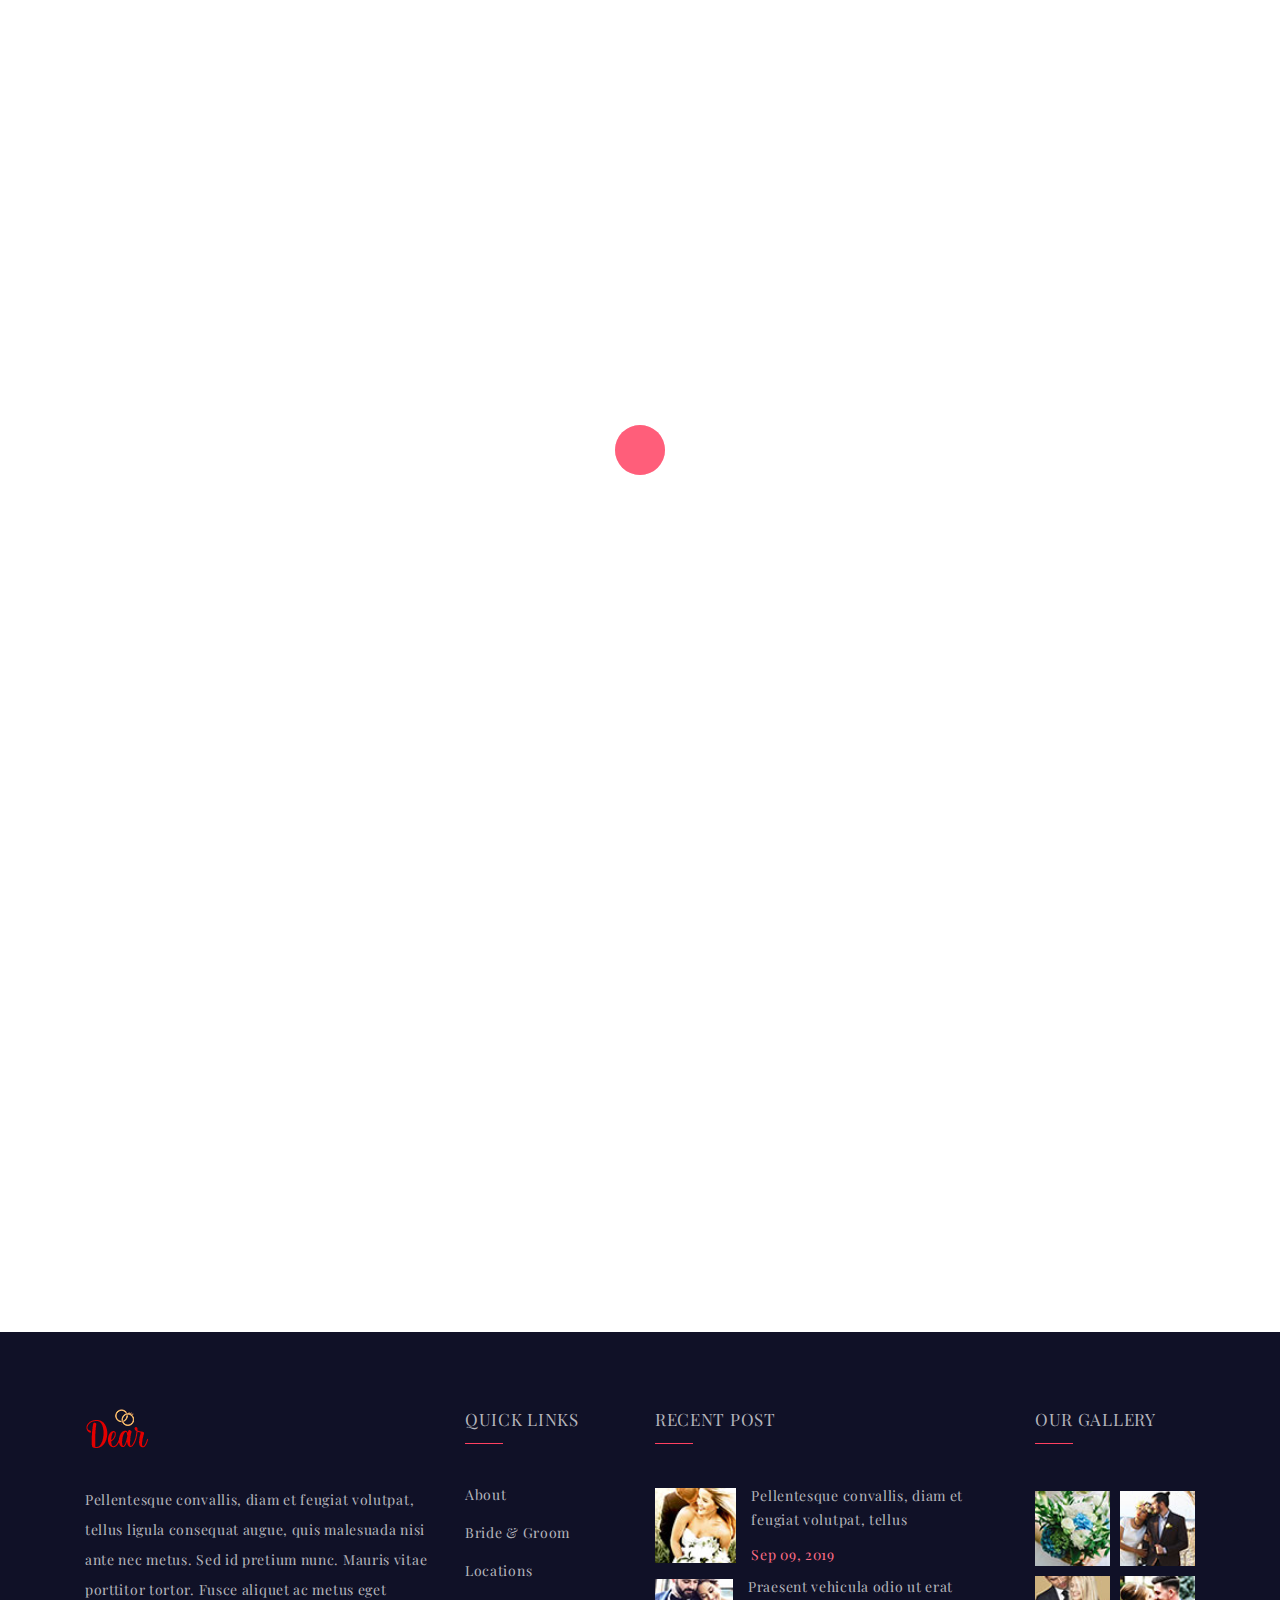
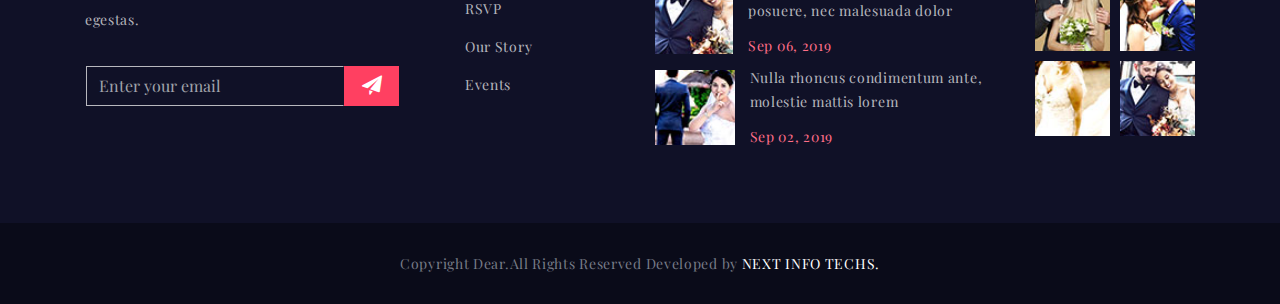
<file: location.html>
<!DOCTYPE html>
<html lang="en">



<head>

    <meta charset="utf-8">
    <meta name="viewport" content="width=device-width, initial-scale=1, shrink-to-fit=no">
    <meta name="description" content="Pair - Weeding HTML5 Template">
    <meta name="keywords" content="wedding, pair, love, event, marriage, engagement">
    <meta name="author" content="webguru071">

    <title>Dear - Locations</title>

    <!--=======================================
      All Css Style link
    ===========================================-->

    <!-- Bootstrap core CSS -->
    <link href="assets/vendor/bootstrap/css/bootstrap.min.css" rel="stylesheet">

    <!-- Font Awesome for this template -->
    <link href="assets/vendor/fontawesome-free/css/all.min.css" rel="stylesheet" type="text/css">

    <!-- Flat Icon for this template -->
    <link href="assets/vendor/wedding-icon-font/flaticon.css" rel="stylesheet" type="text/css">

    <!-- Custom fonts for this template -->
    <link href="https://fonts.googleapis.com/css?family=Playfair+Display:400,400i,700,700i,900,900i&amp;display=swap"
        rel="stylesheet">
    <link href="https://fonts.googleapis.com/css?family=Playball&amp;display=swap" rel="stylesheet">

    <!-- Owl carousel 2 css -->
    <link rel="stylesheet" href="assets/css/owl.carousel.min.css">
    <link rel="stylesheet" href="assets/css/owl.theme.default.min.css">

    <!-- Veno Box Css -->
    <link rel="stylesheet" href="assets/css/venobox.css" type="text/css" media="screen" />

    <!-- Animate Css-->
    <link rel="stylesheet" href="assets/css/animate.min.css">

    <!-- Mean Menu/Mobile Menu Css-->
    <link rel="stylesheet" href="assets/css/meanmenu.min.css">

    <!-- Preloader Css-->
    <link rel="stylesheet" href="assets/css/fakeLoader.min.css">

    <!-- Custom styles for this template -->
    <link href="assets/css/style.css" rel="stylesheet">

    <!-- FAVICONS -->
    <link rel="icon" href="assets/img/favicon-16x16.png" type="image/png" sizes="16x16">
    <link rel="shortcut icon" href="assets/img/favicon-16x16.png" type="image/x-icon">
    <link rel="shortcut icon" href="assets/img/favicon-16x16.png">

    <link rel="apple-touch-icon-precomposed" type="image/x-icon" href="assets/img/apple-icon-72x72.png" sizes="72x72" />
    <link rel="apple-touch-icon-precomposed" type="image/x-icon" href="assets/img/apple-icon-114x114.png"
        sizes="114x114" />
    <link rel="apple-touch-icon-precomposed" type="image/x-icon" href="assets/img/apple-icon-144x144.png"
        sizes="144x144" />
    <link rel="apple-touch-icon-precomposed" type="image/x-icon" href="assets/img/favicon-16x16.png" />

    <!-- HTML5 shim and Respond.js for IE8 support of HTML5 elements and media queries -->
    <!--[if lt IE 9]>
    <script src="https://oss.maxcdn.com/html5shiv/3.7.2/html5shiv.min.js"></script>
    <script src="https://oss.maxcdn.com/respond/1.4.2/respond.min.js"></script>
    <![endif]-->

</head>

<body>

    <!-- Preloader -->
    <div class="fakeLoader"></div>
    <!-- Preloader -->

    <!--Main Menu/ Mobile Menu Section-->
    <section class="menu-section-area">
        <!-- Navigation -->
        <nav class="navbar navbar-expand-lg  fixed-top d-none d-sm-none d-md-block d-lg-block d-xl-block" id="mainNav">
            <div class="container">
                <a class="navbar-brand" href="index.html"><img src="assets/img/logo.png" alt="logo"></a>
                <button class="navbar-toggler navbar-toggler-right" type="button" data-toggle="collapse"
                    data-target="#navbarResponsive" aria-expanded="false" aria-label="Toggle navigation">
                    <i class="fas fa-bars"></i>
                </button>
                <div class="collapse navbar-collapse" id="navbarResponsive">
                    <ul class="navbar-nav text-uppercase ml-auto">
                        <li class="nav-item dropdown">
                            <a class="nav-link dropdown-toggle" data-toggle="dropdown">Home<i
                                    class="fas fa-angle-down"></i></a>
                            <ul class="dropdown-menu">
                                <li><a href="index.html">Home</a></li>
                                <li><a href="index-2.html">Home 2</a></li>
                            </ul>
                        </li>
                        <li class="nav-item">
                            <a class="nav-link" href="bride-groom.html">Bride & Groom</a>
                        </li>
                        <li class="nav-item">
                            <a class="nav-link" href="story.html">story</a>
                        </li>
                        <li class="nav-item dropdown">
                            <a class="nav-link dropdown-toggle" data-toggle="dropdown">Gallery<i
                                    class="fas fa-angle-down"></i></a>
                            <ul class="dropdown-menu">
                                <li><a href="gallery.html">Masonary Gallery Page</a></li>
                                <li><a href="gallery-classic.html">Classic Gallery Page</a></li>
                            </ul>
                        </li>
                        <li class="nav-item">
                            <a class="nav-link" href="rsvp.html">RSVP</a>
                        </li>
                        <li class="nav-item dropdown">
                            <a class="nav-link dropdown-toggle" data-toggle="dropdown">Friends<i
                                    class="fas fa-angle-down"></i></a>
                            <ul class="dropdown-menu">
                                <li><a href="friends.html">Friends Style 1</a></li>
                                <li><a href="friends-2.html">Friends Style 2</a></li>
                            </ul>
                        </li>
                        <li class="nav-item dropdown">
                            <a class="nav-link dropdown-toggle" data-toggle="dropdown">Pages<i
                                    class="fas fa-angle-down"></i></a>
                            <ul class="dropdown-menu">
                                <li><a href="gallery-classic.html">Classic Gallery Page</a></li>
                                <li><a href="single-blog.html">Single Blog Page</a></li>
                                <li><a href="404.html">404 Page</a></li>
                            </ul>
                        </li>
                        <li class="nav-item dropdown">
                            <a class="nav-link dropdown-toggle" data-toggle="dropdown">Blog<i
                                    class="fas fa-angle-down"></i></a>
                            <ul class="dropdown-menu">
                                <li><a href="blog.html">Blog</a></li>
                                <li><a href="single-blog.html">Single Blog</a></li>
                            </ul>
                        </li>
                        <li class="nav-item">
                            <a class="nav-link" href="location.html">LOcation</a>
                        </li>
                    </ul>
                </div>
            </div>
        </nav>
        <!-- Navigation -->

        <!-- Mobile Menu Start -->
        <nav class="mobile_menu hidden d-none">
            <a href="index.html"><img class="mobile-logo" src="assets/img/logo.png" alt="Wedding"></a>
            <ul class="nav navbar-nav navbar-right menu">
                <li class="dropdown">
                    <a>Home</a>
                    <ul class="sub_menu">
                        <li><a href="index.html">Home</a></li>
                        <li><a href="index-2.html">Home 2</a></li>
                    </ul>
                </li>
                <li class="nav-item">
                    <a class="nav-link" href="bride-groom.html">Bride & Groom</a>
                </li>
                <li class="nav-item">
                    <a class="nav-link" href="story.html">story</a>
                </li>
                <li class="dropdown">
                    <a>Gallery</a>
                    <ul class="sub_menu">
                        <li><a href="gallery.html">Gallery Page</a></li>
                        <li><a href="gallery-classic.html">Classic Gallery Page</a></li>
                    </ul>
                </li>
                <li class="nav-item">
                    <a class="nav-link" href="rsvp.html">RSVP</a>
                </li>
                <li class="dropdown">
                    <a>Friends</a>
                    <ul class="sub_menu">
                        <li><a href="friends.html">Friends Style 1</a></li>
                        <li><a href="friends-2.html">Friends Style 2</a></li>
                    </ul>
                </li>
                <li class="dropdown">
                    <a>Pages</a>
                    <ul class="sub_menu">
                        <li><a href="gallery-classic.html">Classic Gallery Page</a></li>
                        <li><a href="single-blog.html">Single Blog Page</a></li>
                        <li><a href="404.html">404 Page</a></li>
                    </ul>
                </li>
                <li class="dropdown">
                    <a>Blog</a>
                    <ul class="sub_menu">
                        <li><a href="blog.html">Blog</a></li>
                        <li><a href="single-blog.html">Single Blog</a></li>
                    </ul>
                </li>
                <li class="nav-item">
                    <a class="nav-link" href="location.html">Location</a>
                </li>
            </ul>
        </nav>
        <!-- Mobile Menu End -->
    </section>
    <!--Main Menu/ Mobile Menu Section-->

    <!-- Header Start -->
    <header class="page-banner-area location-banner-area">
        <div class="section-overlay d-flex">
            <div class="container">
                <div class="page-banner-wrap">
                    <h1 class="page-banner-heading">Locations</h1>
                    <nav aria-label="breadcrumb">
                        <ol class="breadcrumb">
                            <li class="breadcrumb-item text-capitalize"><a href="index.html">Home</a></li>
                            <li class="breadcrumb-item active text-capitalize" aria-current="page">Locations</li>
                        </ol>
                    </nav>
                </div>
            </div>
        </div>
    </header>
    <!-- Header End -->

    <!-- Map Area Start -->
    <section class="locations-page-area">

        <div class="container">
            <div class="location-address-part">
                <div class="row">
                    <!-- Address Box Start-->
                    <div class="col-12 col-sm-12 col-md-4">
                        <div class="address-box">
                            <div class="left-part"><i class="flaticon-telephone"></i></div>
                            <div class="right-part">
                                <h4>Phone</h4>
                                <p><a href="tel:1242486444">+124 (2486) 444</a></p>
                                <p><a href="tel:1334444878">+133 (4444) 878</a></p>
                            </div>
                        </div>
                    </div>
                    <!-- Address Box End-->

                    <!-- Address Box Start-->
                    <div class="col-12 col-sm-12 col-md-4">
                        <div class="address-box">
                            <div class="left-part"><i class="flaticon-at"></i></div>
                            <div class="right-part">
                                <h4>E-mail</h4>
                                <p><a href="mailto:info@andit.com">info@andit.com</a></p>
                                <p><a href="mailto:support@andit.com">support@andit.com</a></p>
                            </div>
                        </div>
                    </div>
                    <!-- Address Box End-->

                    <!-- Address Box Start-->
                    <div class="col-12 col-sm-12 col-md-4">
                        <div class="address-box">
                            <div class="left-part"><i class="flaticon-placeholder-3"></i></div>
                            <div class="right-part">
                                <h4>Location</h4>
                                <p>32, Ahsan Ahmed Road, Chotomirzapur, Khulna.</p>
                            </div>
                        </div>
                    </div>
                    <!-- Address Box End-->

                </div>
                <div class="row">
                    <div class="col-12">
                        <!--    Map Part Start-->
                        <div class="google-map">
                            <iframe
                                src="https://www.google.com/maps/embed?pb=!1m18!1m12!1m3!1d3677.6962663571253!2d89.56355961535161!3d22.813715829825558!2m3!1f0!2f0!3f0!3m2!1i1024!2i768!4f13.1!3m3!1m2!1s0x39ff901efac79b59%3A0x5be01a1bc0dc7eba!2sAnd%20IT!5e0!3m2!1sen!2sbd!4v1571960441758!5m2!1sen!2sbd"
                                style="border:0;" allowfullscreen=""></iframe>
                        </div>
                    </div>
                </div>
            </div>
        </div>

    </section>
    <!-- Map Area End -->

    <!-- Footer Start -->
    <footer class="footer">
        <!-- Footer Upper Area Start-->
        <div class="footer-upper-area">
            <div class="container">
                <!-- Row Start-->
                <div class="row">

                    <!-- Column Start-->
                    <div class="col-12 col-sm-8 col-md-8 col-lg-4">
                        <div class="footer-about">
                            <a href="index.html"><img src="assets/img/logo.png" alt="logo"></a>
                            <p>Pellentesque convallis, diam et feugiat volutpat, tellus ligula consequat augue, quis
                                malesuada nisi ante nec metus. Sed id pretium nunc. Mauris vitae porttitor tortor. Fusce
                                aliquet ac metus eget egestas. </p>
                            <form class="form-inline">
                                <input type="email" class="form-control" id="newsletter_email"
                                    placeholder="Enter your email">
                                <button type="submit" class="btn">
                                    <i class="flaticon-paper-plane"></i>
                                </button>
                            </form>
                        </div>
                    </div>
                    <!-- Column End-->

                    <!-- Column Start-->
                    <div class="col-12 col-sm-4 col-md-4 col-lg-2">
                        <div class="footer-widget quick-links">
                            <h4 class="text-uppercase">Quick Links</h4>
                            <ul>
                                <li><a href="about.html">About</a></li>
                                <li><a href="bride-groom.html">Bride & Groom</a></li>
                                <li><a href="location.html">Locations</a></li>
                                <li><a href="rsvp.html">RSVP</a></li>
                                <li><a href="story.html">Our Story</a></li>
                                <li><a href="index.html">Events</a></li>
                            </ul>
                        </div>
                    </div>
                    <!-- Column End-->

                    <!-- Column Start-->
                    <div class="col-12 col-sm-8 col-md-8 col-lg-4">
                        <div class="footer-widget footer-recent-posts">
                            <h4 class="text-uppercase">Recent Post</h4>
                            <ul>
                                <li><a href="single-blog.html">
                                        <figure><img src="assets/img/footer-img/recent-post1.jpg" alt="recent"></figure>
                                        <p>Pellentesque convallis, diam et feugiat volutpat, tellus<span>Sep 09,
                                                2019</span></p>
                                    </a></li>
                                <li><a href="single-blog.html">
                                        <figure><img src="assets/img/footer-img/recent-post2.jpg" alt="recent"></figure>
                                        <p>Praesent vehicula odio ut erat posuere, nec malesuada dolor<span>Sep 06,
                                                2019</span></p>
                                    </a></li>
                                <li><a href="single-blog.html">
                                        <figure><img src="assets/img/footer-img/recent-post3.jpg" alt="recent"></figure>
                                        <p>Nulla rhoncus condimentum ante, molestie mattis lorem<span>Sep 02,
                                                2019</span></p>
                                    </a></li>
                            </ul>
                        </div>
                    </div>
                    <!-- Column End-->

                    <!-- Column Start-->
                    <div class="col-12 col-sm-4 col-md-4 col-lg-2">
                        <div class="footer-widget footer-gallery">
                            <h4 class="text-uppercase">Our Gallery</h4>
                            <ul>
                                <li><a href="gallery.html">
                                        <figure><img src="assets/img/footer-img/gallery1.jpg" alt="gallery"></figure>
                                    </a></li>
                                <li><a href="gallery.html">
                                        <figure><img src="assets/img/footer-img/gallery2.jpg" alt="gallery"></figure>
                                    </a></li>
                                <li><a href="gallery.html">
                                        <figure><img src="assets/img/footer-img/gallery3.jpg" alt="gallery"></figure>
                                    </a></li>
                                <li><a href="gallery.html">
                                        <figure><img src="assets/img/footer-img/gallery4.jpg" alt="gallery"></figure>
                                    </a></li>
                                <li><a href="gallery.html">
                                        <figure><img src="assets/img/footer-img/gallery5.jpg" alt="gallery"></figure>
                                    </a></li>
                                <li><a href="gallery.html">
                                        <figure><img src="assets/img/footer-img/gallery6.jpg" alt="gallery"></figure>
                                    </a></li>
                            </ul>
                        </div>
                    </div>
                    <!-- Column End-->

                </div>
                <!-- Row End-->
            </div>
        </div>
        <!--  Footer Upper Area End-->

        <!-- Footer Bottom Area Start-->
        <div class="footer-bottom-area">
            <div class="container">
                <div class="row">
              <div class="col-sm-12">
                        <div class="text-center">
                            <div  class="copyright-text">Copyright
                            Dear.All Rights Reserved Developed by <a href="https://nextinfotechs.com/"> <span class="color-white"> NEXT INFO TECHS.</span></a></div>
                        </div>
                    </div>
                </div>
            </div>
        </div>
        <!--  Footer Bottom Area End-->

    </footer>
    <!-- Footer End -->

    <!--=======================================
    All Jquery Script link
===========================================-->

    <!-- Bootstrap core JavaScript -->
    <script src="assets/vendor/jquery/jquery.min.js"></script>
    <script src="assets/vendor/jquery/popper.min.js"></script>
    <script src="assets/vendor/bootstrap/js/bootstrap.min.js"></script>

    <!-- ==== Plugin JavaScript ==== -->

    <!-- jQuery owl carousel -->
    <script src="assets/js/owl.carousel.min.js"></script>

    <script src="assets/vendor/jquery-easing/jquery.easing.min.js"></script>

    <!--  Counter Down JavaScript-->
    <script src="assets/js/jquery.lwtCountdown-1.0.js"></script>

    <!--VenoBox Script-->
    <script src="assets/js/venobox.min.js"></script>

    <!-- Include Shuffle Plugins -->
    <script src="assets/js/shuffle.min.js"></script>

    <!-- Shuffle Custom JS -->
    <!--<script src="assets/js/shuffle-custom.js"></script>-->

    <!--WOW JS Script-->
    <script src="assets/js/wow.min.js"></script>

    <!--Mean Menu/Mobile Menu Script-->
    <script src="assets/js/jquery.meanmenu.min.js"></script>

    <!-- Preloader -->
    <script src="assets/js/fakeLoader.min.js"></script>

    <!-- Custom scripts for this template -->
    <script src="assets/js/custom.js"></script>

</body>
</file>
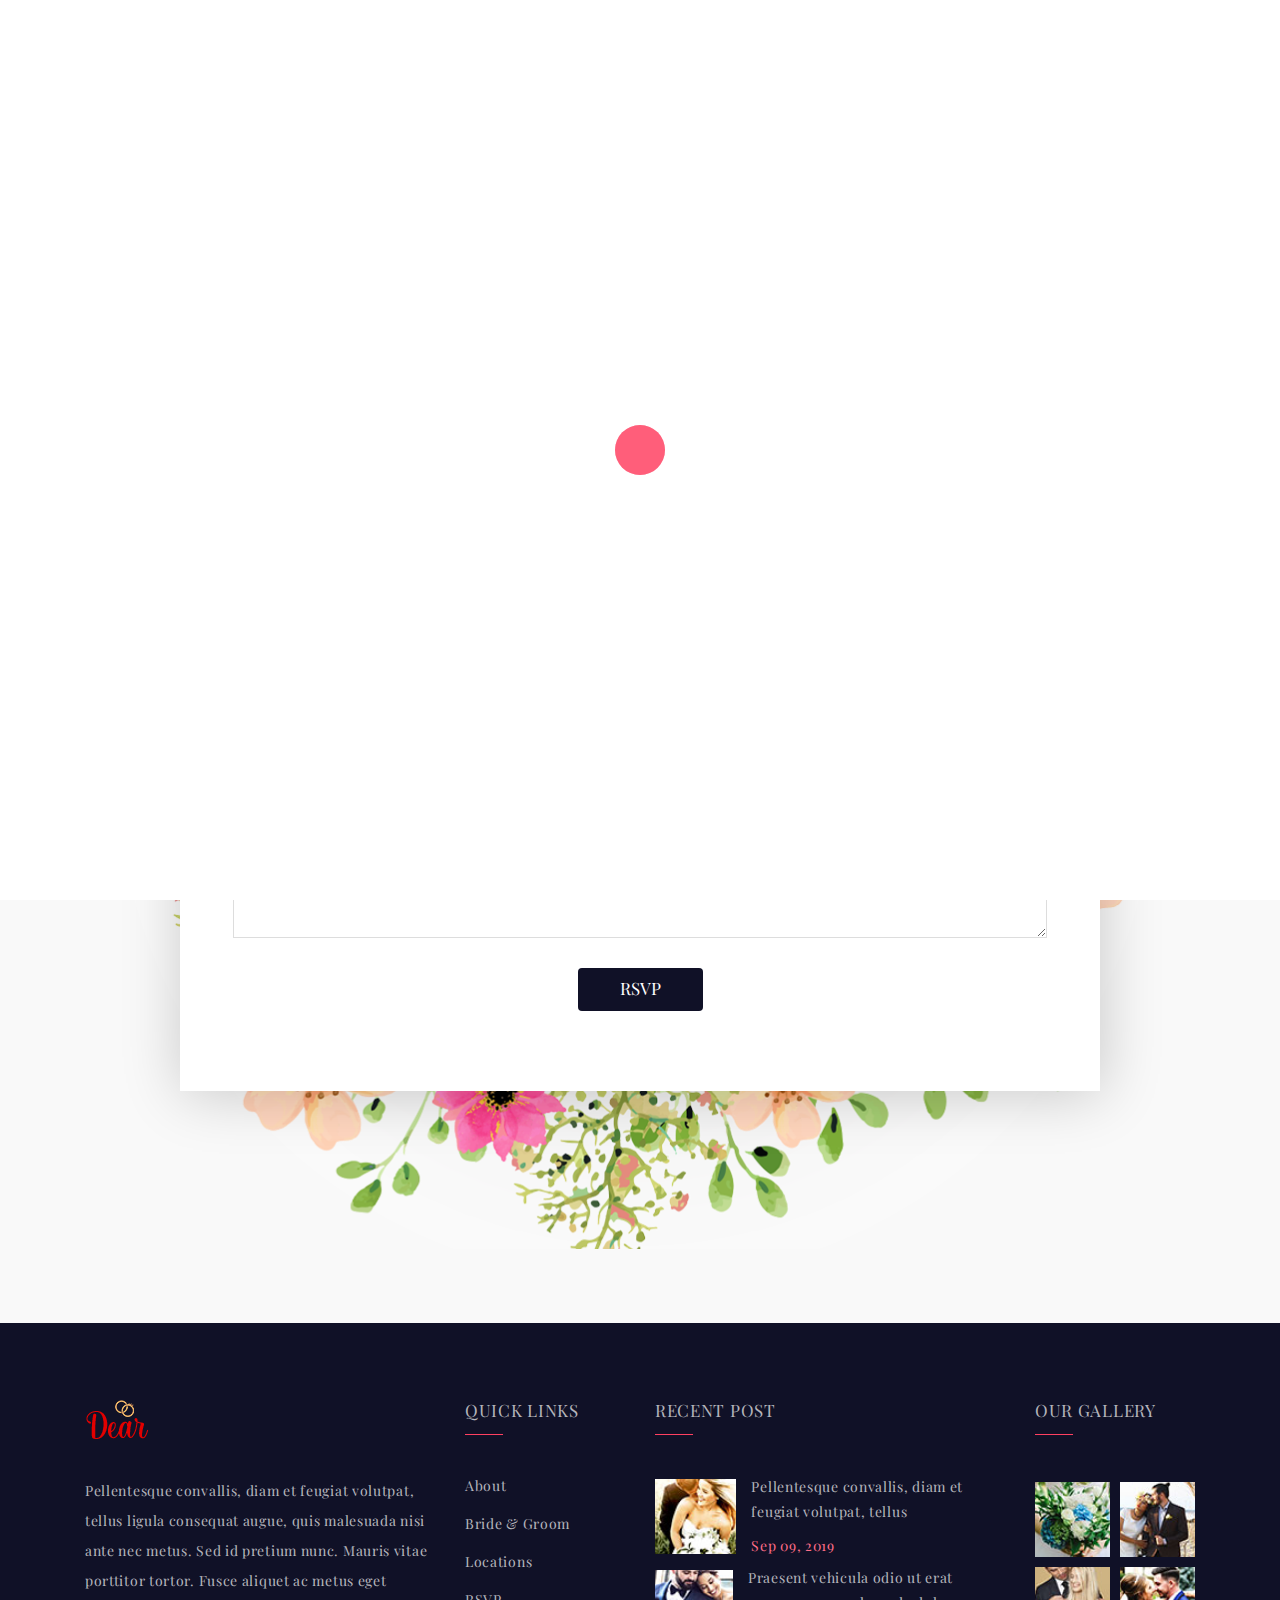
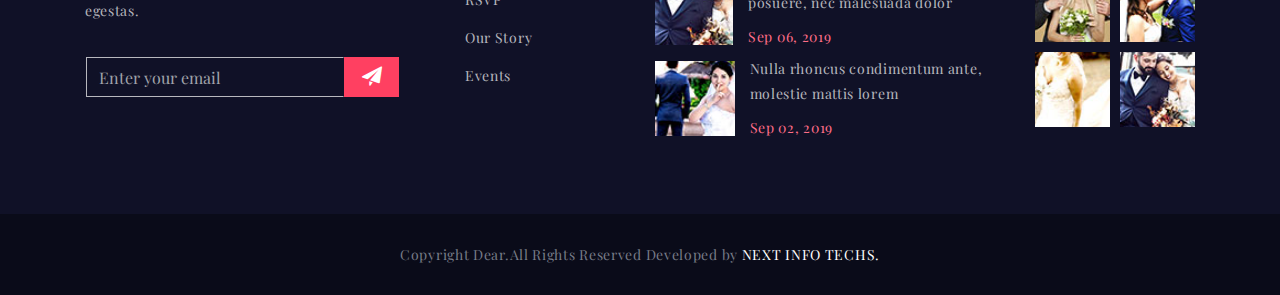
<file: rsvp.html>
<!DOCTYPE html>
<html lang="en">

<head>

    <meta charset="utf-8">
    <meta name="viewport" content="width=device-width, initial-scale=1, shrink-to-fit=no">
    <meta name="description" content="Pair - Weeding HTML5 Template">
    <meta name="keywords" content="wedding, pair, love, event, marriage, engagement">
    <meta name="author" content="webguru071">

    <title>Dear - RSVP</title>

    <!--=======================================
      All Css Style link
    ===========================================-->

    <!-- Bootstrap core CSS -->
    <link href="assets/vendor/bootstrap/css/bootstrap.min.css" rel="stylesheet">

    <!-- Font Awesome for this template -->
    <link href="assets/vendor/fontawesome-free/css/all.min.css" rel="stylesheet" type="text/css">

    <!-- Flat Icon for this template -->
    <link href="assets/vendor/wedding-icon-font/flaticon.css" rel="stylesheet" type="text/css">

    <!-- Custom fonts for this template -->
    <link href="https://fonts.googleapis.com/css?family=Playfair+Display:400,400i,700,700i,900,900i&amp;display=swap"
        rel="stylesheet">
    <link href="https://fonts.googleapis.com/css?family=Playball&amp;display=swap" rel="stylesheet">

    <!-- Owl carousel 2 css -->
    <link rel="stylesheet" href="assets/css/owl.carousel.min.css">
    <link rel="stylesheet" href="assets/css/owl.theme.default.min.css">

    <!-- Veno Box Css -->
    <link rel="stylesheet" href="assets/css/venobox.css" type="text/css" media="screen" />

    <!-- Animate Css-->
    <link rel="stylesheet" href="assets/css/animate.min.css">

    <!-- Mean Menu/Mobile Menu Css-->
    <link rel="stylesheet" href="assets/css/meanmenu.min.css">

    <!-- Preloader Css-->
    <link rel="stylesheet" href="assets/css/fakeLoader.min.css">

    <!-- Custom styles for this template -->
    <link href="assets/css/style.css" rel="stylesheet">

    <!-- FAVICONS -->
    <link rel="icon" href="assets/img/favicon-16x16.png" type="image/png" sizes="16x16">
    <link rel="shortcut icon" href="assets/img/favicon-16x16.png" type="image/x-icon">
    <link rel="shortcut icon" href="assets/img/favicon-16x16.png">

    <link rel="apple-touch-icon-precomposed" type="image/x-icon" href="assets/img/apple-icon-72x72.png" sizes="72x72" />
    <link rel="apple-touch-icon-precomposed" type="image/x-icon" href="assets/img/apple-icon-114x114.png"
        sizes="114x114" />
    <link rel="apple-touch-icon-precomposed" type="image/x-icon" href="assets/img/apple-icon-144x144.png"
        sizes="144x144" />
    <link rel="apple-touch-icon-precomposed" type="image/x-icon" href="assets/img/favicon-16x16.png" />

    <!-- HTML5 shim and Respond.js for IE8 support of HTML5 elements and media queries -->
    <!--[if lt IE 9]>
    <script src="https://oss.maxcdn.com/html5shiv/3.7.2/html5shiv.min.js"></script>
    <script src="https://oss.maxcdn.com/respond/1.4.2/respond.min.js"></script>
    <![endif]-->

</head>

<body>

    <!-- Preloader -->
    <div class="fakeLoader"></div>
    <!-- Preloader -->

    <!--Main Menu/ Mobile Menu Section-->
    <section class="menu-section-area">
        <!-- Navigation -->
        <nav class="navbar navbar-expand-lg  fixed-top d-none d-sm-none d-md-block d-lg-block d-xl-block" id="mainNav">
            <div class="container">
                <a class="navbar-brand" href="index.html"><img src="assets/img/logo.png" alt="logo"></a>
                <button class="navbar-toggler navbar-toggler-right" type="button" data-toggle="collapse"
                    data-target="#navbarResponsive" aria-expanded="false" aria-label="Toggle navigation">
                    <i class="fas fa-bars"></i>
                </button>
                <div class="collapse navbar-collapse" id="navbarResponsive">
                    <ul class="navbar-nav text-uppercase ml-auto">
                        <li class="nav-item dropdown">
                            <a class="nav-link dropdown-toggle" data-toggle="dropdown">Home<i
                                    class="fas fa-angle-down"></i></a>
                            <ul class="dropdown-menu">
                                <li><a href="index.html">Home</a></li>
                                <li><a href="index-2.html">Home 2</a></li>
                            </ul>
                        </li>
                        <li class="nav-item">
                            <a class="nav-link" href="bride-groom.html">Bride & Groom</a>
                        </li>
                        <li class="nav-item">
                            <a class="nav-link" href="story.html">story</a>
                        </li>
                        <li class="nav-item dropdown">
                            <a class="nav-link dropdown-toggle" data-toggle="dropdown">Gallery<i
                                    class="fas fa-angle-down"></i></a>
                            <ul class="dropdown-menu">
                                <li><a href="gallery.html">Masonary Gallery Page</a></li>
                                <li><a href="gallery-classic.html">Classic Gallery Page</a></li>
                            </ul>
                        </li>
                        <li class="nav-item">
                            <a class="nav-link" href="rsvp.html">RSVP</a>
                        </li>
                        <li class="nav-item dropdown">
                            <a class="nav-link dropdown-toggle" data-toggle="dropdown">Friends<i
                                    class="fas fa-angle-down"></i></a>
                            <ul class="dropdown-menu">
                                <li><a href="friends.html">Friends Style 1</a></li>
                                <li><a href="friends-2.html">Friends Style 2</a></li>
                            </ul>
                        </li>
                        <li class="nav-item dropdown">
                            <a class="nav-link dropdown-toggle" data-toggle="dropdown">Pages<i
                                    class="fas fa-angle-down"></i></a>
                            <ul class="dropdown-menu">
                                <li><a href="gallery-classic.html">Classic Gallery Page</a></li>
                                <li><a href="single-blog.html">Single Blog Page</a></li>
                                <li><a href="404.html">404 Page</a></li>
                            </ul>
                        </li>
                        <li class="nav-item dropdown">
                            <a class="nav-link dropdown-toggle" data-toggle="dropdown">Blog<i
                                    class="fas fa-angle-down"></i></a>
                            <ul class="dropdown-menu">
                                <li><a href="blog.html">Blog</a></li>
                                <li><a href="single-blog.html">Single Blog</a></li>
                            </ul>
                        </li>
                        <li class="nav-item">
                            <a class="nav-link" href="location.html">LOcation</a>
                        </li>
                    </ul>
                </div>
            </div>
        </nav>
        <!-- Navigation -->

        <!-- Mobile Menu Start -->
        <nav class="mobile_menu hidden d-none">
            <a href="index.html"><img class="mobile-logo" src="assets/img/logo.png" alt="Wedding"></a>
            <ul class="nav navbar-nav navbar-right menu">
                <li class="dropdown">
                    <a>Home</a>
                    <ul class="sub_menu">
                        <li><a href="index.html">Home</a></li>
                        <li><a href="index-2.html">Home 2</a></li>
                    </ul>
                </li>
                <li class="nav-item">
                    <a class="nav-link" href="bride-groom.html">Bride & Groom</a>
                </li>
                <li class="nav-item">
                    <a class="nav-link" href="story.html">story</a>
                </li>
                <li class="dropdown">
                    <a>Gallery</a>
                    <ul class="sub_menu">
                        <li><a href="gallery.html">Gallery Page</a></li>
                        <li><a href="gallery-classic.html">Classic Gallery Page</a></li>
                    </ul>
                </li>
                <li class="nav-item">
                    <a class="nav-link" href="rsvp.html">RSVP</a>
                </li>
                <li class="dropdown">
                    <a>Friends</a>
                    <ul class="sub_menu">
                        <li><a href="friends.html">Friends Style 1</a></li>
                        <li><a href="friends-2.html">Friends Style 2</a></li>
                    </ul>
                </li>
                <li class="dropdown">
                    <a>Pages</a>
                    <ul class="sub_menu">
                        <li><a href="gallery-classic.html">Classic Gallery Page</a></li>
                        <li><a href="single-blog.html">Single Blog Page</a></li>
                        <li><a href="404.html">404 Page</a></li>
                    </ul>
                </li>
                <li class="dropdown">
                    <a>Blog</a>
                    <ul class="sub_menu">
                        <li><a href="blog.html">Blog</a></li>
                        <li><a href="single-blog.html">Single Blog</a></li>
                    </ul>
                </li>
                <li class="nav-item">
                    <a class="nav-link" href="location.html">Location</a>
                </li>
            </ul>
        </nav>
        <!-- Mobile Menu End -->
    </section>
    <!--Main Menu/ Mobile Menu Section-->

    <!-- Header Start -->
    <header class="page-banner-area rsvp-banner-area">
        <div class="section-overlay d-flex">
            <div class="container">
                <div class="page-banner-wrap">
                    <h1 class="page-banner-heading">RSVP</h1>
                    <nav aria-label="breadcrumb">
                        <ol class="breadcrumb">
                            <li class="breadcrumb-item text-capitalize"><a href="index.html">Home</a></li>
                            <li class="breadcrumb-item active text-capitalize" aria-current="page">RSVP</li>
                        </ol>
                    </nav>
                </div>
            </div>
        </div>
    </header>
    <!-- Header End -->

    <!-- RSVP Area Start -->
    <section class="rsvp-area rsvp-page-area">
        <div class="container">
            <div class="row">
                <!-- RSVP Area Start -->
                <div class="rsvp-form-area">
                    <form action="#">
                        <div class="row">
                            <div class="col-sm-6">
                                <div class="form-group">
                                    <input type="text" class="form-control" placeholder="Your Name" id="name">
                                </div>
                            </div>
                            <div class="col-sm-6">
                                <div class="form-group">
                                    <input type="email" class="form-control" placeholder="Your Email" id="user-email">
                                </div>
                            </div>
                            <div class="col-sm-6">
                                <div class="form-group">
                                    <input type="number" class="form-control" placeholder="Guest" id="guest">
                                </div>
                            </div>
                            <div class="col-sm-6">
                                <div class="form-group">
                                    <input type="text" class="form-control" placeholder="Ceremony & Party"
                                        id="ceremony">
                                </div>
                            </div>
                            <div class="col-sm-12">
                                <div class="form-group nessage-text">
                                    <textarea name="message" rows="5" class="form-control"
                                        placeholder="Share Something..." id="message"></textarea>
                                </div>
                                <div class="rsvp-submit-button text-center">
                                    <button type="button" class="btn section-button text-uppercase">RSVP</button>
                                </div>
                            </div>
                        </div>
                    </form>
                </div>
                <!-- RSVP Area End -->
            </div>
        </div>
    </section>
    <!-- RSVP Area End -->

    <!-- Footer Start -->
    <footer class="footer">
        <!-- Footer Upper Area Start-->
        <div class="footer-upper-area">
            <div class="container">
                <!-- Row Start-->
                <div class="row">

                    <!-- Column Start-->
                    <div class="col-12 col-sm-8 col-md-8 col-lg-4">
                        <div class="footer-about">
                            <a href="index.html"><img src="assets/img/logo.png" alt="logo"></a>
                            <p>Pellentesque convallis, diam et feugiat volutpat, tellus ligula consequat augue, quis
                                malesuada nisi ante nec metus. Sed id pretium nunc. Mauris vitae porttitor tortor. Fusce
                                aliquet ac metus eget egestas. </p>
                            <form class="form-inline">
                                <input type="email" class="form-control" id="newsletter_email"
                                    placeholder="Enter your email">
                                <button type="submit" class="btn">
                                    <i class="flaticon-paper-plane"></i>
                                </button>
                            </form>
                        </div>
                    </div>
                    <!-- Column End-->

                    <!-- Column Start-->
                    <div class="col-12 col-sm-4 col-md-4 col-lg-2">
                        <div class="footer-widget quick-links">
                            <h4 class="text-uppercase">Quick Links</h4>
                            <ul>
                                <li><a href="about.html">About</a></li>
                                <li><a href="bride-groom.html">Bride & Groom</a></li>
                                <li><a href="location.html">Locations</a></li>
                                <li><a href="rsvp.html">RSVP</a></li>
                                <li><a href="story.html">Our Story</a></li>
                                <li><a href="index.html">Events</a></li>
                            </ul>
                        </div>
                    </div>
                    <!-- Column End-->

                    <!-- Column Start-->
                    <div class="col-12 col-sm-8 col-md-8 col-lg-4">
                        <div class="footer-widget footer-recent-posts">
                            <h4 class="text-uppercase">Recent Post</h4>
                            <ul>
                                <li><a href="single-blog.html">
                                        <figure><img src="assets/img/footer-img/recent-post1.jpg" alt="recent"></figure>
                                        <p>Pellentesque convallis, diam et feugiat volutpat, tellus<span>Sep 09,
                                                2019</span></p>
                                    </a></li>
                                <li><a href="single-blog.html">
                                        <figure><img src="assets/img/footer-img/recent-post2.jpg" alt="recent"></figure>
                                        <p>Praesent vehicula odio ut erat posuere, nec malesuada dolor<span>Sep 06,
                                                2019</span></p>
                                    </a></li>
                                <li><a href="single-blog.html">
                                        <figure><img src="assets/img/footer-img/recent-post3.jpg" alt="recent"></figure>
                                        <p>Nulla rhoncus condimentum ante, molestie mattis lorem<span>Sep 02,
                                                2019</span></p>
                                    </a></li>
                            </ul>
                        </div>
                    </div>
                    <!-- Column End-->

                    <!-- Column Start-->
                    <div class="col-12 col-sm-4 col-md-4 col-lg-2">
                        <div class="footer-widget footer-gallery">
                            <h4 class="text-uppercase">Our Gallery</h4>
                            <ul>
                                <li><a href="gallery.html">
                                        <figure><img src="assets/img/footer-img/gallery1.jpg" alt="gallery"></figure>
                                    </a></li>
                                <li><a href="gallery.html">
                                        <figure><img src="assets/img/footer-img/gallery2.jpg" alt="gallery"></figure>
                                    </a></li>
                                <li><a href="gallery.html">
                                        <figure><img src="assets/img/footer-img/gallery3.jpg" alt="gallery"></figure>
                                    </a></li>
                                <li><a href="gallery.html">
                                        <figure><img src="assets/img/footer-img/gallery4.jpg" alt="gallery"></figure>
                                    </a></li>
                                <li><a href="gallery.html">
                                        <figure><img src="assets/img/footer-img/gallery5.jpg" alt="gallery"></figure>
                                    </a></li>
                                <li><a href="gallery.html">
                                        <figure><img src="assets/img/footer-img/gallery6.jpg" alt="gallery"></figure>
                                    </a></li>
                            </ul>
                        </div>
                    </div>
                    <!-- Column End-->

                </div>
                <!-- Row End-->
            </div>
        </div>
        <!--  Footer Upper Area End-->

        <!-- Footer Bottom Area Start-->
        <div class="footer-bottom-area">
            <div class="container">
                <div class="row">
              <div class="col-sm-12">
                        <div class="text-center">
                            <div  class="copyright-text">Copyright
                            Dear.All Rights Reserved Developed by <a href="https://nextinfotechs.com/"> <span class="color-white"> NEXT INFO TECHS.</span></a></div>
                        </div>
                    </div>
                </div>
            </div>
        </div>
        <!--  Footer Bottom Area End-->

    </footer>
    <!-- Footer End -->

    <!--=======================================
    All Jquery Script link
===========================================-->

    <!-- Bootstrap core JavaScript -->
    <script src="assets/vendor/jquery/jquery.min.js"></script>
    <script src="assets/vendor/jquery/popper.min.js"></script>
    <script src="assets/vendor/bootstrap/js/bootstrap.min.js"></script>

    <!-- ==== Plugin JavaScript ==== -->

    <!-- jQuery owl carousel -->
    <script src="assets/js/owl.carousel.min.js"></script>

    <script src="assets/vendor/jquery-easing/jquery.easing.min.js"></script>

    <!--  Counter Down JavaScript-->
    <script src="assets/js/jquery.lwtCountdown-1.0.js"></script>

    <!--VenoBox Script-->
    <script src="assets/js/venobox.min.js"></script>

    <!-- Include Shuffle Plugins -->
    <script src="assets/js/shuffle.min.js"></script>

    <!-- Shuffle Custom JS -->
    <!--<script src="assets/js/shuffle-custom.js"></script>-->

    <!--WOW JS Script-->
    <script src="assets/js/wow.min.js"></script>

    <!--Mean Menu/Mobile Menu Script-->
    <script src="assets/js/jquery.meanmenu.min.js"></script>

    <!-- Preloader -->
    <script src="assets/js/fakeLoader.min.js"></script>

    <!-- Custom scripts for this template -->
    <script src="assets/js/custom.js"></script>

</body>


</html>
</file>
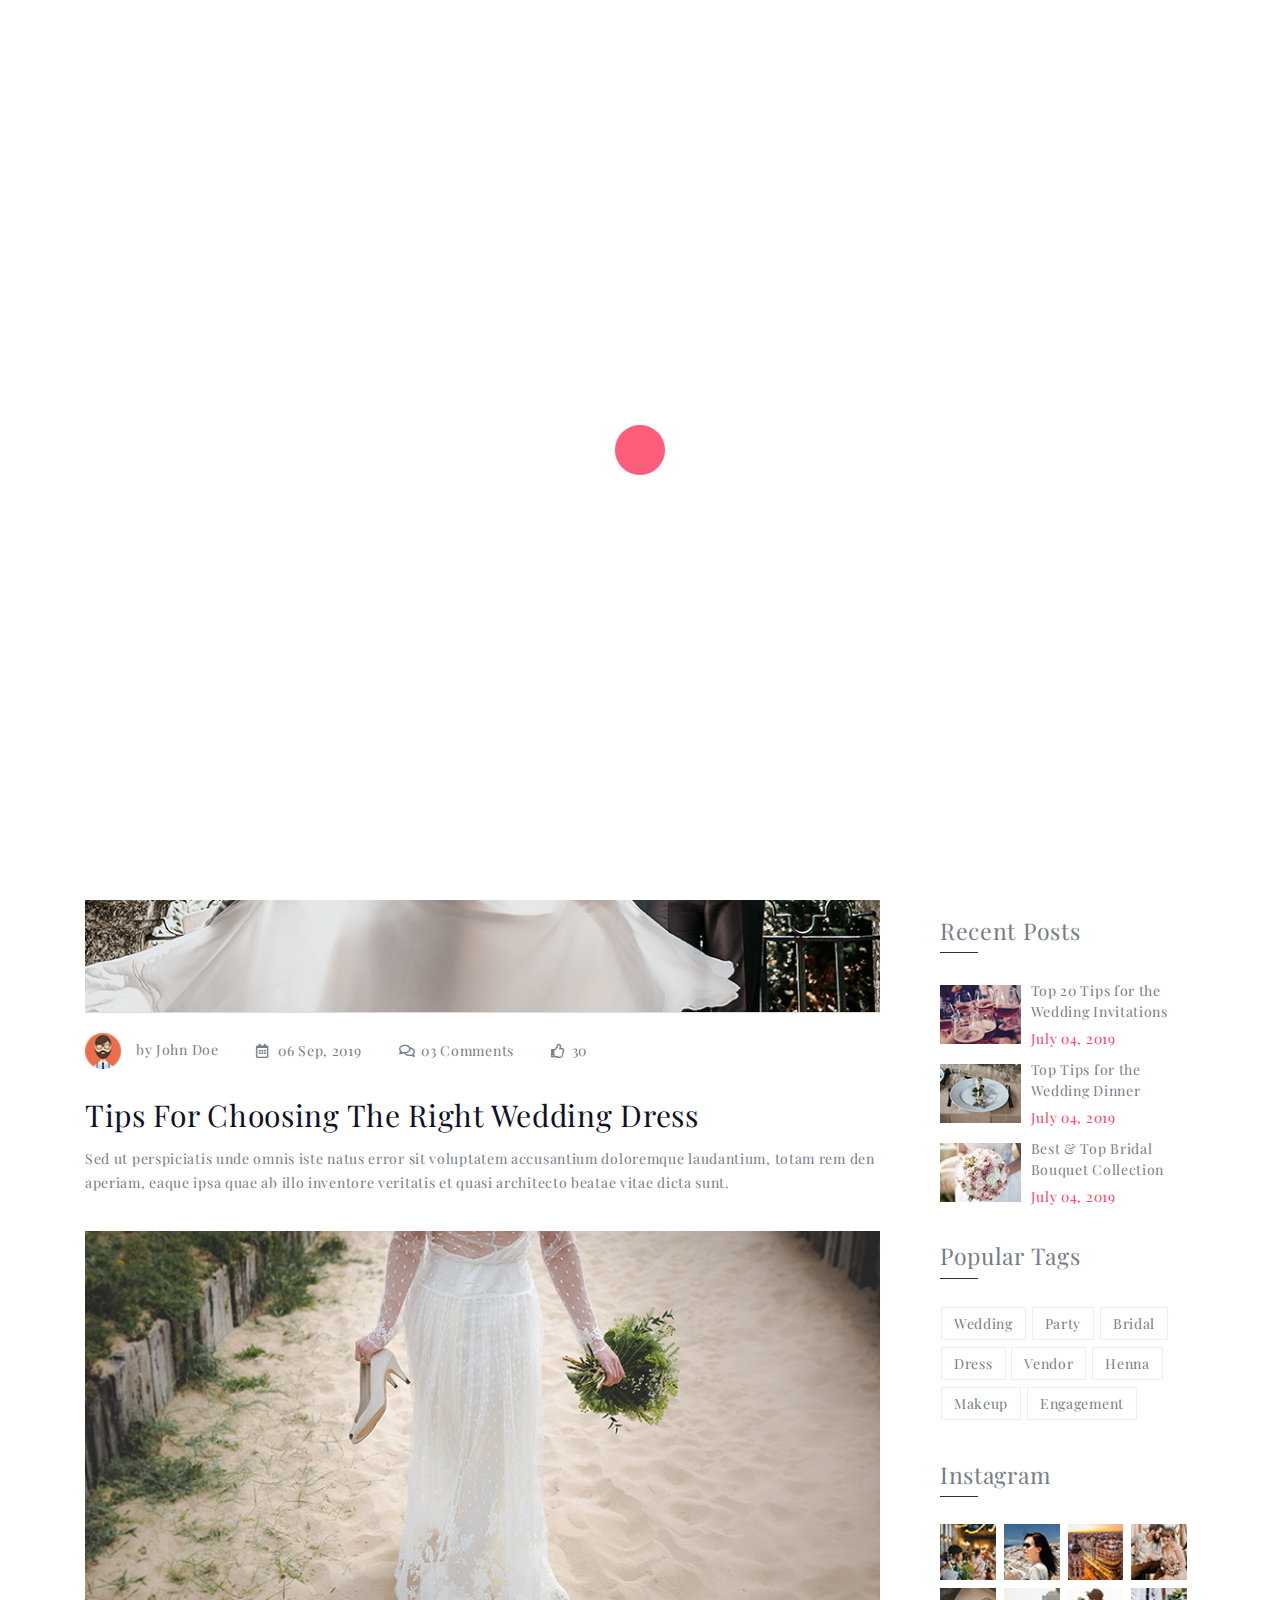
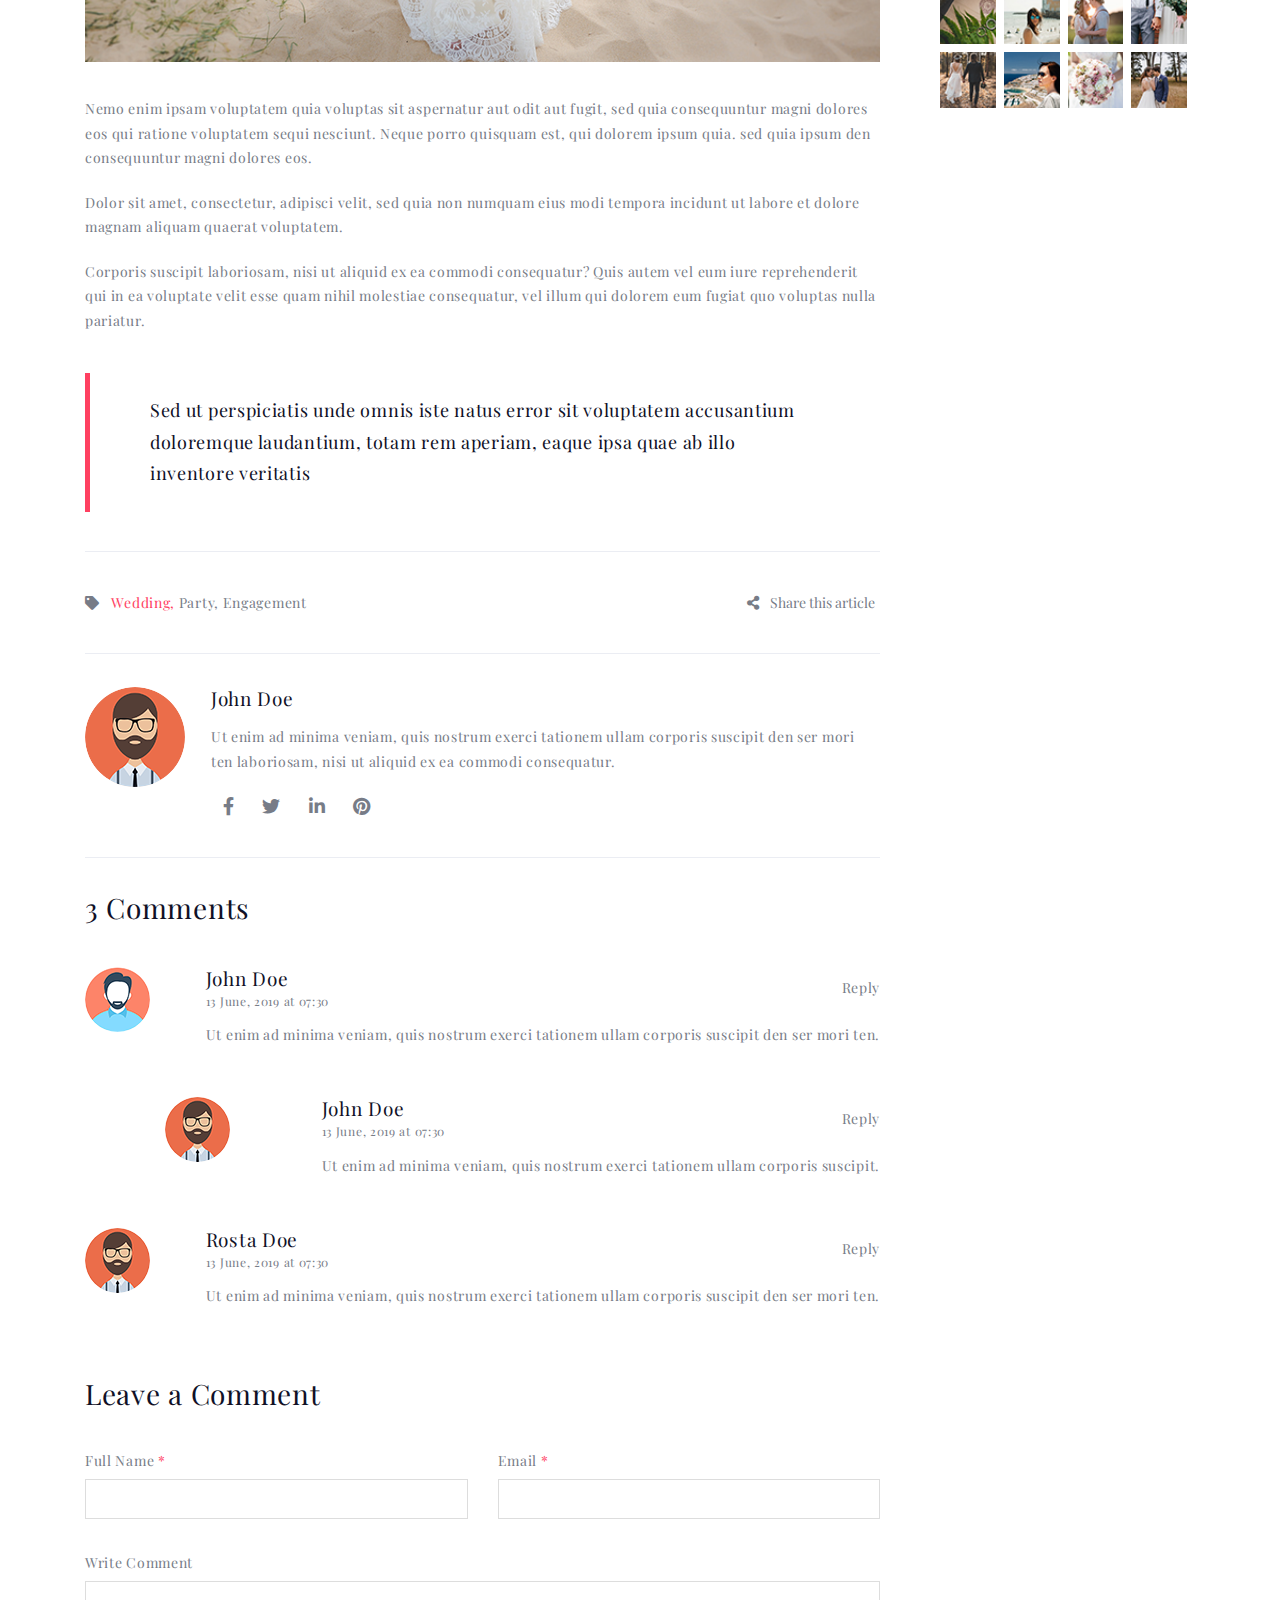
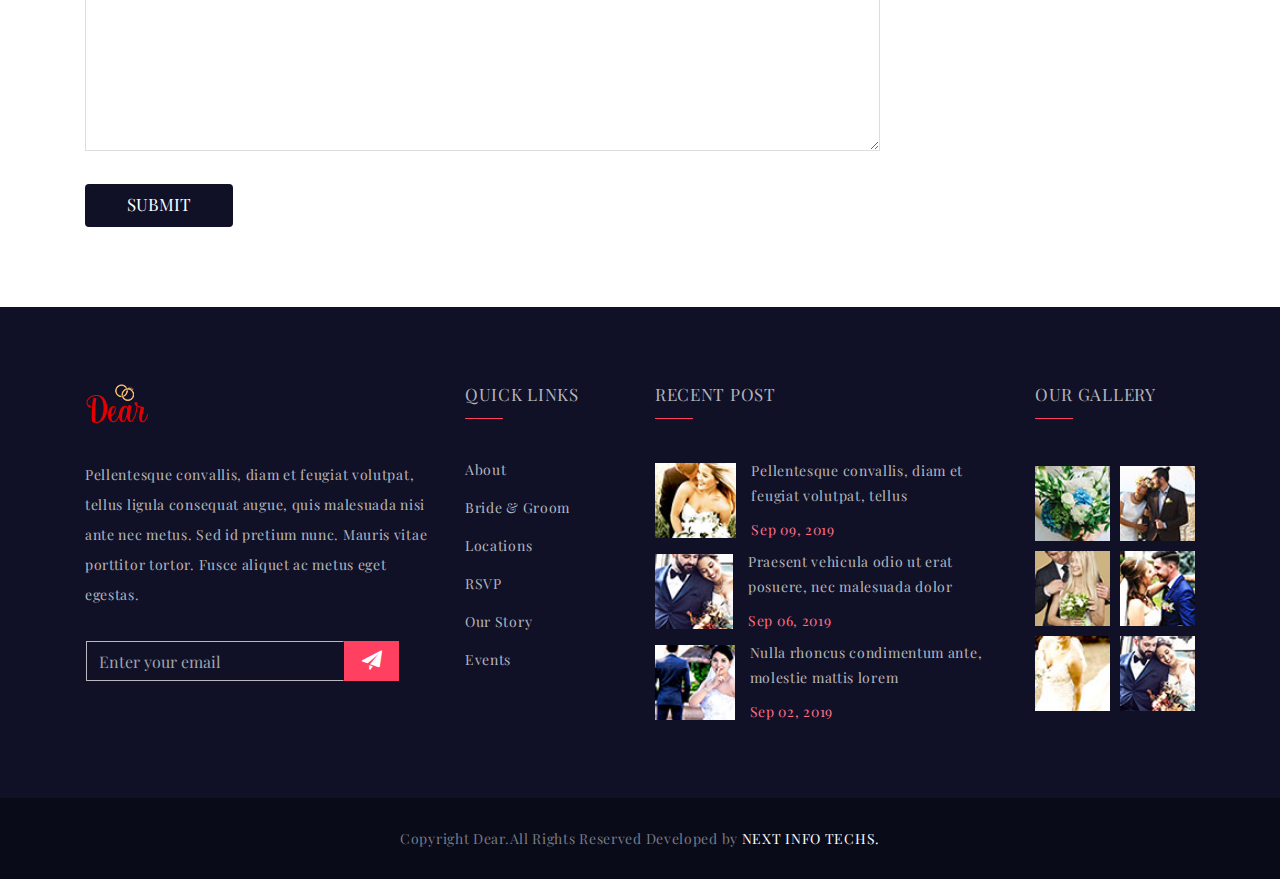
<file: single-blog.html>
<!DOCTYPE html>
<html lang="en">


<head>

    <meta charset="utf-8">
    <meta name="viewport" content="width=device-width, initial-scale=1, shrink-to-fit=no">
    <meta name="description" content="Pair - Weeding HTML5 Template">
    <meta name="keywords" content="wedding, pair, love, event, marriage, engagement">
    <meta name="author" content="webguru071">

    <title>Dear - Single Blog</title>

    <!--=======================================
      All Css Style link
    ===========================================-->

    <!-- Bootstrap core CSS -->
    <link href="assets/vendor/bootstrap/css/bootstrap.min.css" rel="stylesheet">

    <!-- Font Awesome for this template -->
    <link href="assets/vendor/fontawesome-free/css/all.min.css" rel="stylesheet" type="text/css">

    <!-- Flat Icon for this template -->
    <link href="assets/vendor/wedding-icon-font/flaticon.css" rel="stylesheet" type="text/css">

    <!-- Custom fonts for this template -->
    <link href="https://fonts.googleapis.com/css?family=Playfair+Display:400,400i,700,700i,900,900i&amp;display=swap"
        rel="stylesheet">
    <link href="https://fonts.googleapis.com/css?family=Playball&amp;display=swap" rel="stylesheet">

    <!-- Owl carousel 2 css -->
    <link rel="stylesheet" href="assets/css/owl.carousel.min.css">
    <link rel="stylesheet" href="assets/css/owl.theme.default.min.css">

    <!-- Veno Box Css -->
    <link rel="stylesheet" href="assets/css/venobox.css" type="text/css" media="screen" />

    <!-- Animate Css-->
    <link rel="stylesheet" href="assets/css/animate.min.css">

    <!-- Mean Menu/Mobile Menu Css-->
    <link rel="stylesheet" href="assets/css/meanmenu.min.css">

    <!-- Preloader Css-->
    <link rel="stylesheet" href="assets/css/fakeLoader.min.css">

    <!-- Custom styles for this template -->
    <link href="assets/css/style.css" rel="stylesheet">

    <!-- FAVICONS -->
    <link rel="icon" href="assets/img/favicon-16x16.png" type="image/png" sizes="16x16">
    <link rel="shortcut icon" href="assets/img/favicon-16x16.png" type="image/x-icon">
    <link rel="shortcut icon" href="assets/img/favicon-16x16.png">

    <link rel="apple-touch-icon-precomposed" type="image/x-icon" href="assets/img/apple-icon-72x72.png" sizes="72x72" />
    <link rel="apple-touch-icon-precomposed" type="image/x-icon" href="assets/img/apple-icon-114x114.png"
        sizes="114x114" />
    <link rel="apple-touch-icon-precomposed" type="image/x-icon" href="assets/img/apple-icon-144x144.png"
        sizes="144x144" />
    <link rel="apple-touch-icon-precomposed" type="image/x-icon" href="assets/img/favicon-16x16.png" />

    <!-- HTML5 shim and Respond.js for IE8 support of HTML5 elements and media queries -->
    <!--[if lt IE 9]>
    <script src="https://oss.maxcdn.com/html5shiv/3.7.2/html5shiv.min.js"></script>
    <script src="https://oss.maxcdn.com/respond/1.4.2/respond.min.js"></script>
    <![endif]-->

</head>

<body>

    <!-- Preloader -->
    <div class="fakeLoader"></div>
    <!-- Preloader -->

    <!--Main Menu/ Mobile Menu Section-->
    <section class="menu-section-area">
        <!-- Navigation -->
        <nav class="navbar navbar-expand-lg  fixed-top d-none d-sm-none d-md-block d-lg-block d-xl-block" id="mainNav">
            <div class="container">
                <a class="navbar-brand" href="index.html"><img src="assets/img/logo.png" alt="logo"></a>
                <button class="navbar-toggler navbar-toggler-right" type="button" data-toggle="collapse"
                    data-target="#navbarResponsive" aria-expanded="false" aria-label="Toggle navigation">
                    <i class="fas fa-bars"></i>
                </button>
                <div class="collapse navbar-collapse" id="navbarResponsive">
                    <ul class="navbar-nav text-uppercase ml-auto">
                        <li class="nav-item dropdown">
                            <a class="nav-link dropdown-toggle" data-toggle="dropdown">Home<i
                                    class="fas fa-angle-down"></i></a>
                            <ul class="dropdown-menu">
                                <li><a href="index.html">Home</a></li>
                                <li><a href="index-2.html">Home 2</a></li>
                            </ul>
                        </li>
                        <li class="nav-item">
                            <a class="nav-link" href="bride-groom.html">Bride & Groom</a>
                        </li>
                        <li class="nav-item">
                            <a class="nav-link" href="story.html">story</a>
                        </li>
                        <li class="nav-item dropdown">
                            <a class="nav-link dropdown-toggle" data-toggle="dropdown">Gallery<i
                                    class="fas fa-angle-down"></i></a>
                            <ul class="dropdown-menu">
                                <li><a href="gallery.html">Masonary Gallery Page</a></li>
                                <li><a href="gallery-classic.html">Classic Gallery Page</a></li>
                            </ul>
                        </li>
                        <li class="nav-item">
                            <a class="nav-link" href="rsvp.html">RSVP</a>
                        </li>
                        <li class="nav-item dropdown">
                            <a class="nav-link dropdown-toggle" data-toggle="dropdown">Friends<i
                                    class="fas fa-angle-down"></i></a>
                            <ul class="dropdown-menu">
                                <li><a href="friends.html">Friends Style 1</a></li>
                                <li><a href="friends-2.html">Friends Style 2</a></li>
                            </ul>
                        </li>
                        <li class="nav-item dropdown">
                            <a class="nav-link dropdown-toggle" data-toggle="dropdown">Pages<i
                                    class="fas fa-angle-down"></i></a>
                            <ul class="dropdown-menu">
                                <li><a href="gallery-classic.html">Classic Gallery Page</a></li>
                                <li><a href="single-blog.html">Single Blog Page</a></li>
                                <li><a href="404.html">404 Page</a></li>
                            </ul>
                        </li>
                        <li class="nav-item dropdown">
                            <a class="nav-link dropdown-toggle" data-toggle="dropdown">Blog<i
                                    class="fas fa-angle-down"></i></a>
                            <ul class="dropdown-menu">
                                <li><a href="blog.html">Blog</a></li>
                                <li><a href="single-blog.html">Single Blog</a></li>
                            </ul>
                        </li>
                        <li class="nav-item">
                            <a class="nav-link" href="location.html">LOcation</a>
                        </li>
                    </ul>
                </div>
            </div>
        </nav>
        <!-- Navigation -->

        <!-- Mobile Menu Start -->
        <nav class="mobile_menu hidden d-none">
            <a href="index.html"><img class="mobile-logo" src="assets/img/logo.png" alt="Wedding"></a>
            <ul class="nav navbar-nav navbar-right menu">
                <li class="dropdown">
                    <a>Home</a>
                    <ul class="sub_menu">
                        <li><a href="index.html">Home</a></li>
                        <li><a href="index-2.html">Home 2</a></li>
                    </ul>
                </li>
                <li class="nav-item">
                    <a class="nav-link" href="bride-groom.html">Bride & Groom</a>
                </li>
                <li class="nav-item">
                    <a class="nav-link" href="story.html">story</a>
                </li>
                <li class="dropdown">
                    <a>Gallery</a>
                    <ul class="sub_menu">
                        <li><a href="gallery.html">Gallery Page</a></li>
                        <li><a href="gallery-classic.html">Classic Gallery Page</a></li>
                    </ul>
                </li>
                <li class="nav-item">
                    <a class="nav-link" href="rsvp.html">RSVP</a>
                </li>
                <li class="dropdown">
                    <a>Friends</a>
                    <ul class="sub_menu">
                        <li><a href="friends.html">Friends Style 1</a></li>
                        <li><a href="friends-2.html">Friends Style 2</a></li>
                    </ul>
                </li>
                <li class="dropdown">
                    <a>Pages</a>
                    <ul class="sub_menu">
                        <li><a href="gallery-classic.html">Classic Gallery Page</a></li>
                        <li><a href="single-blog.html">Single Blog Page</a></li>
                        <li><a href="404.html">404 Page</a></li>
                    </ul>
                </li>
                <li class="dropdown">
                    <a>Blog</a>
                    <ul class="sub_menu">
                        <li><a href="blog.html">Blog</a></li>
                        <li><a href="single-blog.html">Single Blog</a></li>
                    </ul>
                </li>
                <li class="nav-item">
                    <a class="nav-link" href="location.html">Location</a>
                </li>
            </ul>
        </nav>
        <!-- Mobile Menu End -->
    </section>
    <!--Main Menu/ Mobile Menu Section-->

    <!-- Header Start -->
    <header class="page-banner-area single-blog-banner-area">
        <div class="section-overlay d-flex">
            <div class="container">
                <div class="page-banner-wrap">
                    <h1 class="page-banner-heading">Single Blog</h1>
                    <nav aria-label="breadcrumb">
                        <ol class="breadcrumb">
                            <li class="breadcrumb-item text-capitalize"><a href="index.html">Home</a></li>
                            <li class="breadcrumb-item active text-capitalize" aria-current="page">Blog Single</li>
                        </ol>
                    </nav>
                </div>
            </div>
        </div>
    </header>
    <!-- Header End -->

    <!-- Single Blog Details Page Area Start -->
    <section class="blog-page-area">
        <div class="container">
            <!-- Row Start-->
            <div class="row">

                <!-- Single Blog Details -->
                <div class="col-12 col-sm-12 col-md-12 col-lg-9">
                    <div id="content">

                        <!-- Block 1-->
                        <div class="block-1">
                            <div class="card">
                                <img src="assets/img/blog-img/single-blog-details-img.jpg" alt="Blog Img">
                                <div class="card-footer d-flex">
                                    <div class="card-footer-box d-flex">
                                        <div class="author-box"><img src="assets/img/blog-img/author-avatar.png"
                                                alt="Author"><span>by John Doe</span></div>
                                        <div class="blog-date"><i class="far fa-calendar-alt"></i> 06 Sep, 2019</div>
                                        <div class="card-footer-share">
                                            <i class="far fa-comments"></i>03 Comments
                                        </div>
                                        <div class="card-footer-share">
                                            <i class="far fa-thumbs-up"></i>30
                                        </div>
                                    </div>
                                </div>
                                <div class="card-body">
                                    <h2 class="card-title text-capitalize">Tips For Choosing The Right Wedding Dress
                                    </h2>
                                </div>
                            </div>

                            <p>Sed ut perspiciatis unde omnis iste natus error sit voluptatem accusantium doloremque
                                laudantium, totam rem den aperiam, eaque ipsa quae
                                ab illo inventore veritatis et quasi architecto beatae vitae dicta sunt.</p>

                            <div class="blog-content-media">
                                <img src="assets/img/blog-img/block-2-1.jpg" alt="blog">
                            </div>

                            <p>Nemo enim ipsam voluptatem quia voluptas sit aspernatur aut odit aut fugit, sed quia
                                consequuntur magni dolores eos qui ratione voluptatem sequi nesciunt.
                                Neque porro quisquam est, qui dolorem ipsum quia. sed quia ipsum den consequuntur magni
                                dolores eos.</p>

                            <p>Dolor sit amet, consectetur, adipisci velit, sed quia non numquam eius modi tempora
                                incidunt ut labore et dolore magnam aliquam quaerat voluptatem.</p>

                            <p>Corporis suscipit laboriosam, nisi ut aliquid ex ea commodi consequatur? Quis autem vel
                                eum iure reprehenderit
                                qui in ea voluptate velit esse quam nihil molestiae consequatur, vel illum qui dolorem
                                eum fugiat quo voluptas nulla pariatur.</p>

                            <blockquote class="position-relative">
                                <p>Sed ut perspiciatis unde omnis iste natus error sit voluptatem accusantium doloremque
                                    laudantium, totam rem aperiam, eaque ipsa quae ab illo inventore veritatis</p>
                            </blockquote>
                        </div>
                        <!-- Block 1-->

                        <!-- Block 2-->
                        <div class="block-2">
                            <div class="share-article d-flex justify-content-between">
                                <div class="share-box"><i class="fas fa-tag"></i>
                                    <a href="index.html"><span class="active">Wedding,</span></a>
                                    <a href="bride-groom.html"><span>Party,</span></a>
                                    <a href="bride-groom.html"><span>engagement</span></a>
                                </div>

                                <div class="share-box"><button><i class="fas fa-share-alt"></i> <span>Share this
                                            article</span></button></div>
                            </div>
                            <div class="about-author d-flex justify-content-between">
                                <div class="author-img blog-writer"><img src="assets/img/blog-img/blog-writer.png"
                                        alt="avatar"></div>
                                <div class="author-details">
                                    <h4 class="author-name">John Doe</h4>
                                    <p>Ut enim ad minima veniam, quis nostrum exerci tationem ullam corporis suscipit
                                        den ser mori ten laboriosam, nisi ut aliquid ex ea commodi consequatur.</p>
                                    <div class="author-social">
                                        <ul>
                                            <li><a href="#"><i class="fab fa-facebook-f"></i></a></li>
                                            <li><a href="#"><i class="fab fa-twitter"></i></a></li>
                                            <li><a href="#"><i class="fab fa-linkedin-in"></i></a></li>
                                            <li><a href="#"><i class="fab fa-pinterest"></i></a></li>
                                        </ul>
                                    </div>

                                </div>
                            </div>
                        </div>
                        <!-- Block 2-->

                        <!-- Block 3-->
                        <div class="block-3">
                            <h2>3 Comments</h2>

                            <!-- Customer Comments and Reply Section-->
                            <div class="blog-comments-section">
                                <!-- Single Comments-->
                                <div class="main-comment">
                                    <div class="about-author d-flex justify-content-between">
                                        <div class="author-img"><img
                                                src="assets/img/blog-img/blog-details-author-65-2.png" alt="avatar">
                                        </div>
                                        <div class="author-details">
                                            <div class="d-flex justify-content-between align-items-center">
                                                <h4 class="author-name">John Doe <span class="comment-date-time">13
                                                        June, 2019 at 07:30</span></h4> <span
                                                    class="reply-btn">Reply</span>
                                            </div>
                                            <p>Ut enim ad minima veniam, quis nostrum exerci tationem ullam corporis
                                                suscipit den ser mori ten.</p>
                                        </div>
                                    </div>

                                    <!-- Single Comments-->
                                    <div class="about-author d-flex justify-content-between under-comments">
                                        <div class="author-img"><img
                                                src="assets/img/blog-img/blog-details-author-65-1.png" alt="avatar">
                                        </div>
                                        <div class="author-details">
                                            <div class="d-flex justify-content-between align-items-center">
                                                <h4 class="author-name">John Doe <span class="comment-date-time">13
                                                        June, 2019 at 07:30</span></h4> <span
                                                    class="reply-btn">Reply</span>
                                            </div>
                                            <p>Ut enim ad minima veniam, quis nostrum exerci
                                                tationem ullam corporis suscipit.</p>
                                        </div>
                                    </div>
                                    <!-- Single Comments-->

                                </div>
                                <!-- Single Comments-->

                                <!-- Single Comments-->
                                <div class="main-comment">
                                    <div class="about-author d-flex justify-content-between">
                                        <div class="author-img"><img
                                                src="assets/img/blog-img/blog-details-author-65-1.png" alt="avatar">
                                        </div>
                                        <div class="author-details">
                                            <div class="d-flex justify-content-between align-items-center">
                                                <h4 class="author-name">Rosta Doe <span class="comment-date-time">13
                                                        June, 2019 at 07:30</span></h4> <span
                                                    class="reply-btn">Reply</span>
                                            </div>
                                            <p>Ut enim ad minima veniam, quis nostrum exerci tationem ullam corporis
                                                suscipit den ser mori ten.</p>
                                        </div>
                                    </div>
                                </div>
                                <!-- Single Comments-->
                            </div>

                            <!-- Customer Comments and Reply Section-->

                            <!-- Leave a Comment Area-->
                            <div class="leave-comment-area">
                                <h2>Leave a Comment</h2>

                                <form action="#">
                                    <div class="row">
                                        <div class="col-sm-6">
                                            <div class="form-group">
                                                <label for="cus_name">Full Name <span>*</span></label>
                                                <input type="text" class="form-control" id="cus_name" required>
                                            </div>
                                        </div>
                                        <div class="col-sm-6">
                                            <div class="form-group">
                                                <label for="cus_email">Email <span>*</span></label>
                                                <input type="email" class="form-control" id="cus_email" required>
                                            </div>
                                        </div>
                                        <div class="col-sm-12">
                                            <div class="form-group nessage-text">
                                                <label for="cus_comment">Write Comment <span></span></label>
                                                <textarea name="message" rows="3" class="form-control" id="cus_comment"
                                                    required></textarea>
                                            </div>
                                            <div class="rsvp-submit-button">
                                                <button type="button"
                                                    class="btn section-button text-uppercase">Submit</button>
                                            </div>
                                        </div>
                                    </div>
                                </form>
                            </div>
                            <!-- Leave a Comment Area-->

                        </div>
                        <!-- Block 3-->

                    </div>
                </div>
                <!-- Single Blog Details -->

                <!-- Single Blog Aside -->
                <div class="col-12 col-sm-12 col-md-12 col-lg-3">
                    <aside class="sidebar wedding-widget-area" id="sidebar">

                        <!-- Sidebar Single Widget Start -->
                        <div class="widget widget-search" id="search">
                            <form class="form-inline">
                                <input type="text" class="form-control font-14" id="blog_search" placeholder="Search">
                                <button type="submit" class="btn bg-orange font-14"><i
                                        class="fas fa-search"></i></button>
                            </form>
                        </div>
                        <!-- Sidebar Single Widget End -->

                        <!-- Sidebar Single Widget Start -->
                        <div class="widget widget-categories" id="categories">
                            <h4 class="widget-title font-w-semi-b position-relative">Categories</h4>
                            <ul>
                                <li><a href="#">Venue(15)</a></li>
                                <li><a href="#">Photography(20)</a></li>
                                <li><a href="#">party(21)</a></li>
                                <li><a href="#">decoration(74)</a></li>
                                <li><a href="#">dress(10)</a></li>
                            </ul>
                        </div>
                        <!-- Sidebar Single Widget End -->

                        <!-- Sidebar Single Widget Start -->
                        <div class="widget widget-recent-posts" id="recent-posts">
                            <h4 class="widget-title font-w-semi-b position-relative">Recent Posts</h4>
                            <ul>
                                <li><a href="#" class="d-flex align-items-center">
                                        <figure><img src="assets/img/blog-img/sidebar-recent-posts-1.jpg" alt="recent">
                                        </figure>
                                        <p>Top 20 Tips for the Wedding Invitations<span>July 04, 2019</span></p>
                                    </a></li>
                                <li><a href="#" class="d-flex align-items-center">
                                        <figure><img src="assets/img/blog-img/sidebar-recent-posts-2.jpg" alt="recent">
                                        </figure>
                                        <p>Top Tips for the Wedding Dinner<span>July 04, 2019</span></p>
                                    </a></li>
                                <li><a href="#" class="d-flex align-items-center">
                                        <figure><img src="assets/img/blog-img/sidebar-recent-posts-3.jpg" alt="recent">
                                        </figure>
                                        <p>Best & Top Bridal Bouquet Collection<span>July 04, 2019</span></p>
                                    </a></li>
                            </ul>
                        </div>
                        <!-- Sidebar Single Widget End -->

                        <!-- Sidebar Single Widget Start -->
                        <div class="widget widget-popular-tags" id="popular-tags">
                            <h4 class="widget-title font-w-semi-b position-relative">Popular Tags</h4>
                            <ul>
                                <li><a href="#">Wedding</a></li>
                                <li><a href="#">party</a></li>
                                <li><a href="#">bridal</a></li>
                                <li><a href="#">dress</a></li>
                                <li><a href="#">vendor</a></li>
                                <li><a href="#">henna</a></li>
                                <li><a href="#">Makeup</a></li>
                                <li><a href="#">engagement</a></li>
                            </ul>
                        </div>
                        <!-- Sidebar Single Widget End -->

                        <!-- Sidebar Single Widget Start -->
                        <div class="widget widget-instagram" id="instagram">
                            <h4 class="widget-title position-relative">Instagram</h4>
                            <ul>
                                <li>
                                    <a href="#">
                                        <figure><img src="assets/img/blog-img/sidebar-instagram-img-1.jpg"
                                                alt="instagram"></figure>
                                    </a>
                                    <a href="#">
                                        <figure><img src="assets/img/blog-img/sidebar-instagram-img-2.jpg"
                                                alt="instagram"></figure>
                                    </a>
                                    <a href="#">
                                        <figure><img src="assets/img/blog-img/sidebar-instagram-img-3.jpg"
                                                alt="instagram"></figure>
                                    </a>
                                    <a href="#">
                                        <figure><img src="assets/img/blog-img/sidebar-instagram-img-4.jpg"
                                                alt="instagram"></figure>
                                    </a>
                                </li>
                                <li>
                                    <a href="#">
                                        <figure><img src="assets/img/blog-img/sidebar-instagram-img-5.jpg"
                                                alt="instagram"></figure>
                                    </a>
                                    <a href="#">
                                        <figure><img src="assets/img/blog-img/sidebar-instagram-img-6.jpg"
                                                alt="instagram"></figure>
                                    </a>
                                    <a href="#">
                                        <figure><img src="assets/img/blog-img/sidebar-instagram-img-7.jpg"
                                                alt="instagram"></figure>
                                    </a>
                                    <a href="#">
                                        <figure><img src="assets/img/blog-img/sidebar-instagram-img-8.jpg"
                                                alt="instagram"></figure>
                                    </a>
                                </li>
                                <li>
                                    <a href="#">
                                        <figure><img src="assets/img/blog-img/sidebar-instagram-img-9.jpg"
                                                alt="instagram"></figure>
                                    </a>
                                    <a href="#">
                                        <figure><img src="assets/img/blog-img/sidebar-instagram-img-10.jpg"
                                                alt="instagram"></figure>
                                    </a>
                                    <a href="#">
                                        <figure><img src="assets/img/blog-img/sidebar-instagram-img-11.jpg"
                                                alt="instagram"></figure>
                                    </a>
                                    <a href="#">
                                        <figure><img src="assets/img/blog-img/sidebar-instagram-img-12.jpg"
                                                alt="instagram"></figure>
                                    </a>
                                </li>
                            </ul>
                        </div>
                        <!-- Sidebar Single Widget End -->

                    </aside>
                </div>
                <!-- Single Blog Aside  -->

            </div>
            <!-- Row End-->

        </div>
    </section>
    <!-- Single Blog Details Page Area End -->

    <!-- Footer Start -->
    <footer class="footer">
        <!-- Footer Upper Area Start-->
        <div class="footer-upper-area">
            <div class="container">
                <!-- Row Start-->
                <div class="row">

                    <!-- Column Start-->
                    <div class="col-12 col-sm-8 col-md-8 col-lg-4">
                        <div class="footer-about">
                            <a href="index.html"><img src="assets/img/logo.png" alt="logo"></a>
                            <p>Pellentesque convallis, diam et feugiat volutpat, tellus ligula consequat augue, quis
                                malesuada nisi ante nec metus. Sed id pretium nunc. Mauris vitae porttitor tortor. Fusce
                                aliquet ac metus eget egestas. </p>
                            <form class="form-inline">
                                <input type="email" class="form-control" id="newsletter_email"
                                    placeholder="Enter your email">
                                <button type="submit" class="btn">
                                    <i class="flaticon-paper-plane"></i>
                                </button>
                            </form>
                        </div>
                    </div>
                    <!-- Column End-->

                    <!-- Column Start-->
                    <div class="col-12 col-sm-4 col-md-4 col-lg-2">
                        <div class="footer-widget quick-links">
                            <h4 class="text-uppercase">Quick Links</h4>
                            <ul>
                                <li><a href="about.html">About</a></li>
                                <li><a href="bride-groom.html">Bride & Groom</a></li>
                                <li><a href="location.html">Locations</a></li>
                                <li><a href="rsvp.html">RSVP</a></li>
                                <li><a href="story.html">Our Story</a></li>
                                <li><a href="index.html">Events</a></li>
                            </ul>
                        </div>
                    </div>
                    <!-- Column End-->

                    <!-- Column Start-->
                    <div class="col-12 col-sm-8 col-md-8 col-lg-4">
                        <div class="footer-widget footer-recent-posts">
                            <h4 class="text-uppercase">Recent Post</h4>
                            <ul>
                                <li><a href="single-blog.html">
                                        <figure><img src="assets/img/footer-img/recent-post1.jpg" alt="recent"></figure>
                                        <p>Pellentesque convallis, diam et feugiat volutpat, tellus<span>Sep 09,
                                                2019</span></p>
                                    </a></li>
                                <li><a href="single-blog.html">
                                        <figure><img src="assets/img/footer-img/recent-post2.jpg" alt="recent"></figure>
                                        <p>Praesent vehicula odio ut erat posuere, nec malesuada dolor<span>Sep 06,
                                                2019</span></p>
                                    </a></li>
                                <li><a href="single-blog.html">
                                        <figure><img src="assets/img/footer-img/recent-post3.jpg" alt="recent"></figure>
                                        <p>Nulla rhoncus condimentum ante, molestie mattis lorem<span>Sep 02,
                                                2019</span></p>
                                    </a></li>
                            </ul>
                        </div>
                    </div>
                    <!-- Column End-->

                    <!-- Column Start-->
                    <div class="col-12 col-sm-4 col-md-4 col-lg-2">
                        <div class="footer-widget footer-gallery">
                            <h4 class="text-uppercase">Our Gallery</h4>
                            <ul>
                                <li><a href="gallery.html">
                                        <figure><img src="assets/img/footer-img/gallery1.jpg" alt="gallery"></figure>
                                    </a></li>
                                <li><a href="gallery.html">
                                        <figure><img src="assets/img/footer-img/gallery2.jpg" alt="gallery"></figure>
                                    </a></li>
                                <li><a href="gallery.html">
                                        <figure><img src="assets/img/footer-img/gallery3.jpg" alt="gallery"></figure>
                                    </a></li>
                                <li><a href="gallery.html">
                                        <figure><img src="assets/img/footer-img/gallery4.jpg" alt="gallery"></figure>
                                    </a></li>
                                <li><a href="gallery.html">
                                        <figure><img src="assets/img/footer-img/gallery5.jpg" alt="gallery"></figure>
                                    </a></li>
                                <li><a href="gallery.html">
                                        <figure><img src="assets/img/footer-img/gallery6.jpg" alt="gallery"></figure>
                                    </a></li>
                            </ul>
                        </div>
                    </div>
                    <!-- Column End-->

                </div>
                <!-- Row End-->
            </div>
        </div>
        <!--  Footer Upper Area End-->

        <!-- Footer Bottom Area Start-->
        <div class="footer-bottom-area">
            <div class="container">
                <div class="row">
              <div class="col-sm-12">
                        <div class="text-center">
                            <div  class="copyright-text">Copyright
                            Dear.All Rights Reserved Developed by <a href="https://nextinfotechs.com/"> <span class="color-white"> NEXT INFO TECHS.</span></a></div>
                        </div>
                    </div>
                </div>
            </div>
        </div>
        <!--  Footer Bottom Area End-->

    </footer>
    <!-- Footer End -->

    <!--=======================================
    All Jquery Script link
===========================================-->

    <!-- Bootstrap core JavaScript -->
    <script src="assets/vendor/jquery/jquery.min.js"></script>
    <script src="assets/vendor/jquery/popper.min.js"></script>
    <script src="assets/vendor/bootstrap/js/bootstrap.min.js"></script>

    <!-- ==== Plugin JavaScript ==== -->

    <!-- jQuery owl carousel -->
    <script src="assets/js/owl.carousel.min.js"></script>

    <script src="assets/vendor/jquery-easing/jquery.easing.min.js"></script>

    <!--  Counter Down JavaScript-->
    <script src="assets/js/jquery.lwtCountdown-1.0.js"></script>

    <!--VenoBox Script-->
    <script src="assets/js/venobox.min.js"></script>

    <!-- Include Shuffle Plugins -->
    <script src="assets/js/shuffle.min.js"></script>

    <!-- Shuffle Custom JS -->
    <!--<script src="assets/js/shuffle-custom.js"></script>-->

    <!--WOW JS Script-->
    <script src="assets/js/wow.min.js"></script>

    <!--Mean Menu/Mobile Menu Script-->
    <script src="assets/js/jquery.meanmenu.min.js"></script>

    <!-- Preloader -->
    <script src="assets/js/fakeLoader.min.js"></script>

    <!-- Custom scripts for this template -->
    <script src="assets/js/custom.js"></script>

</body>


</html>
</file>
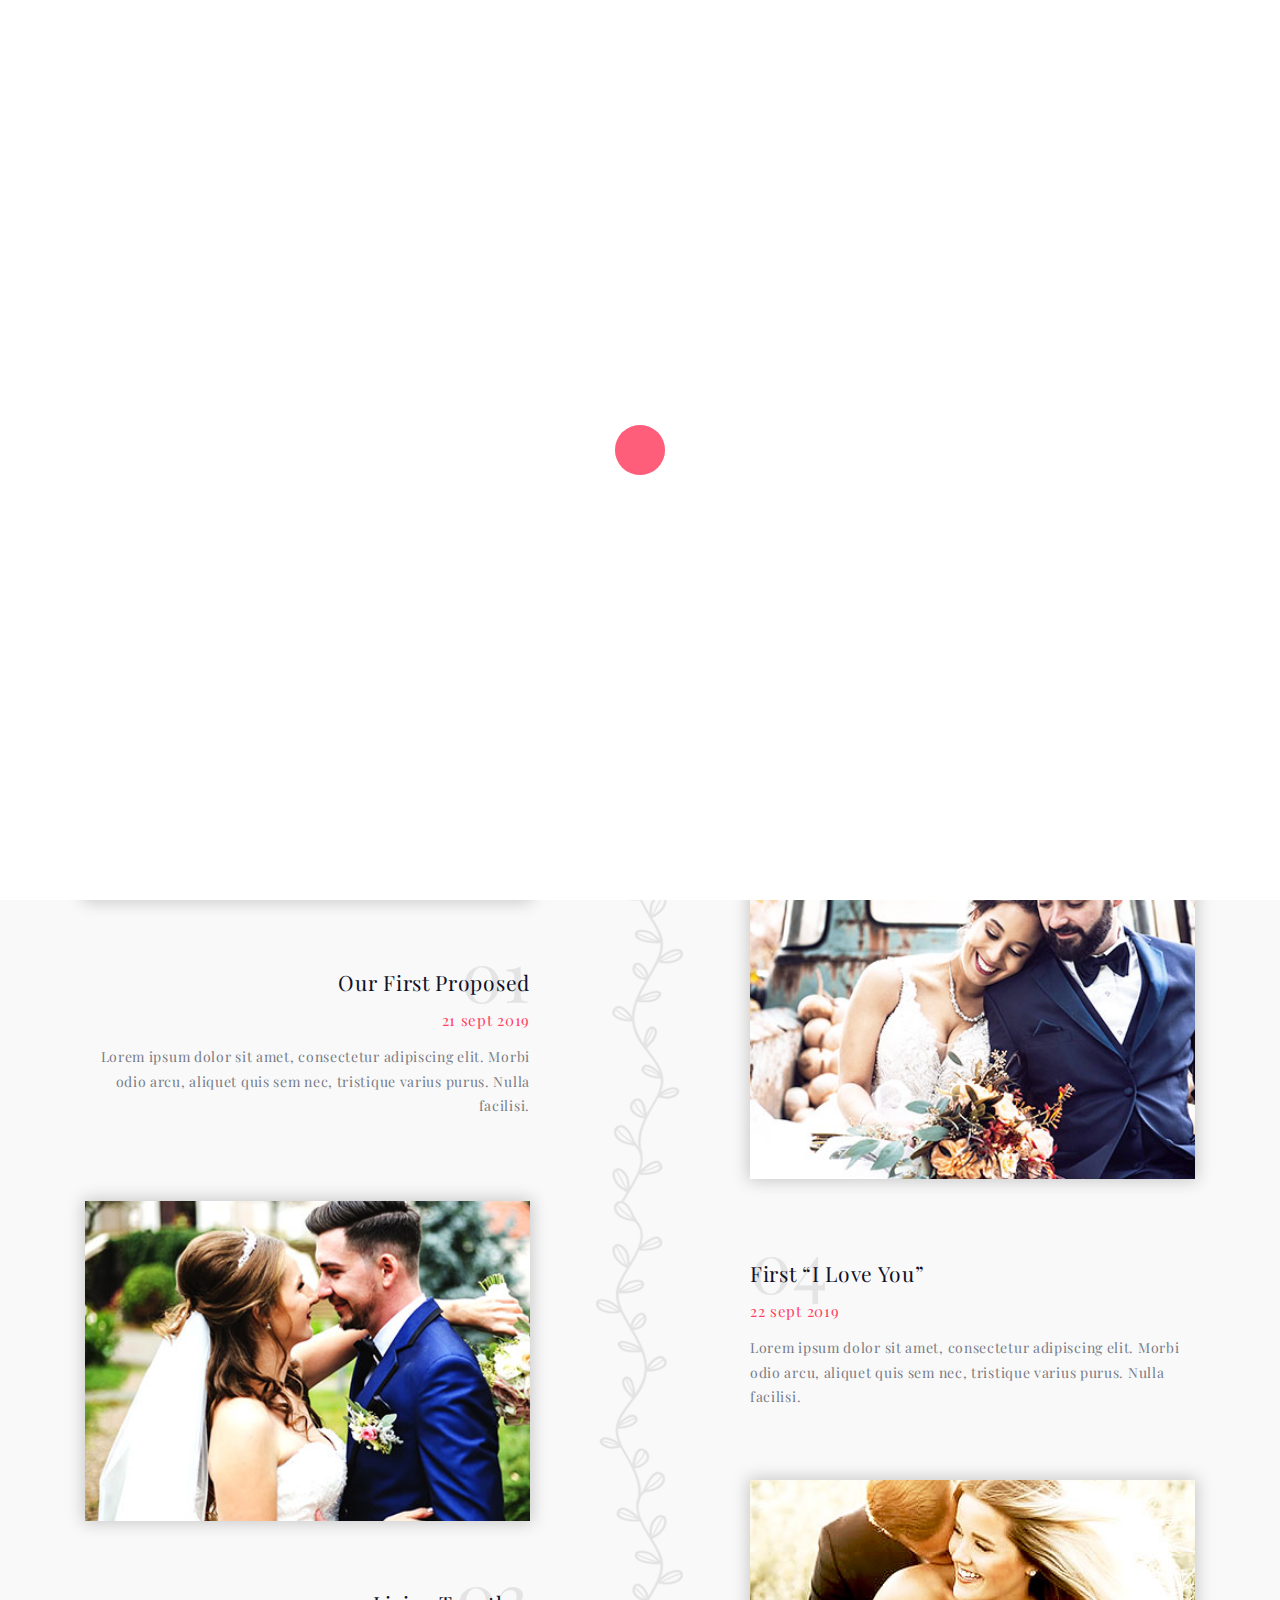
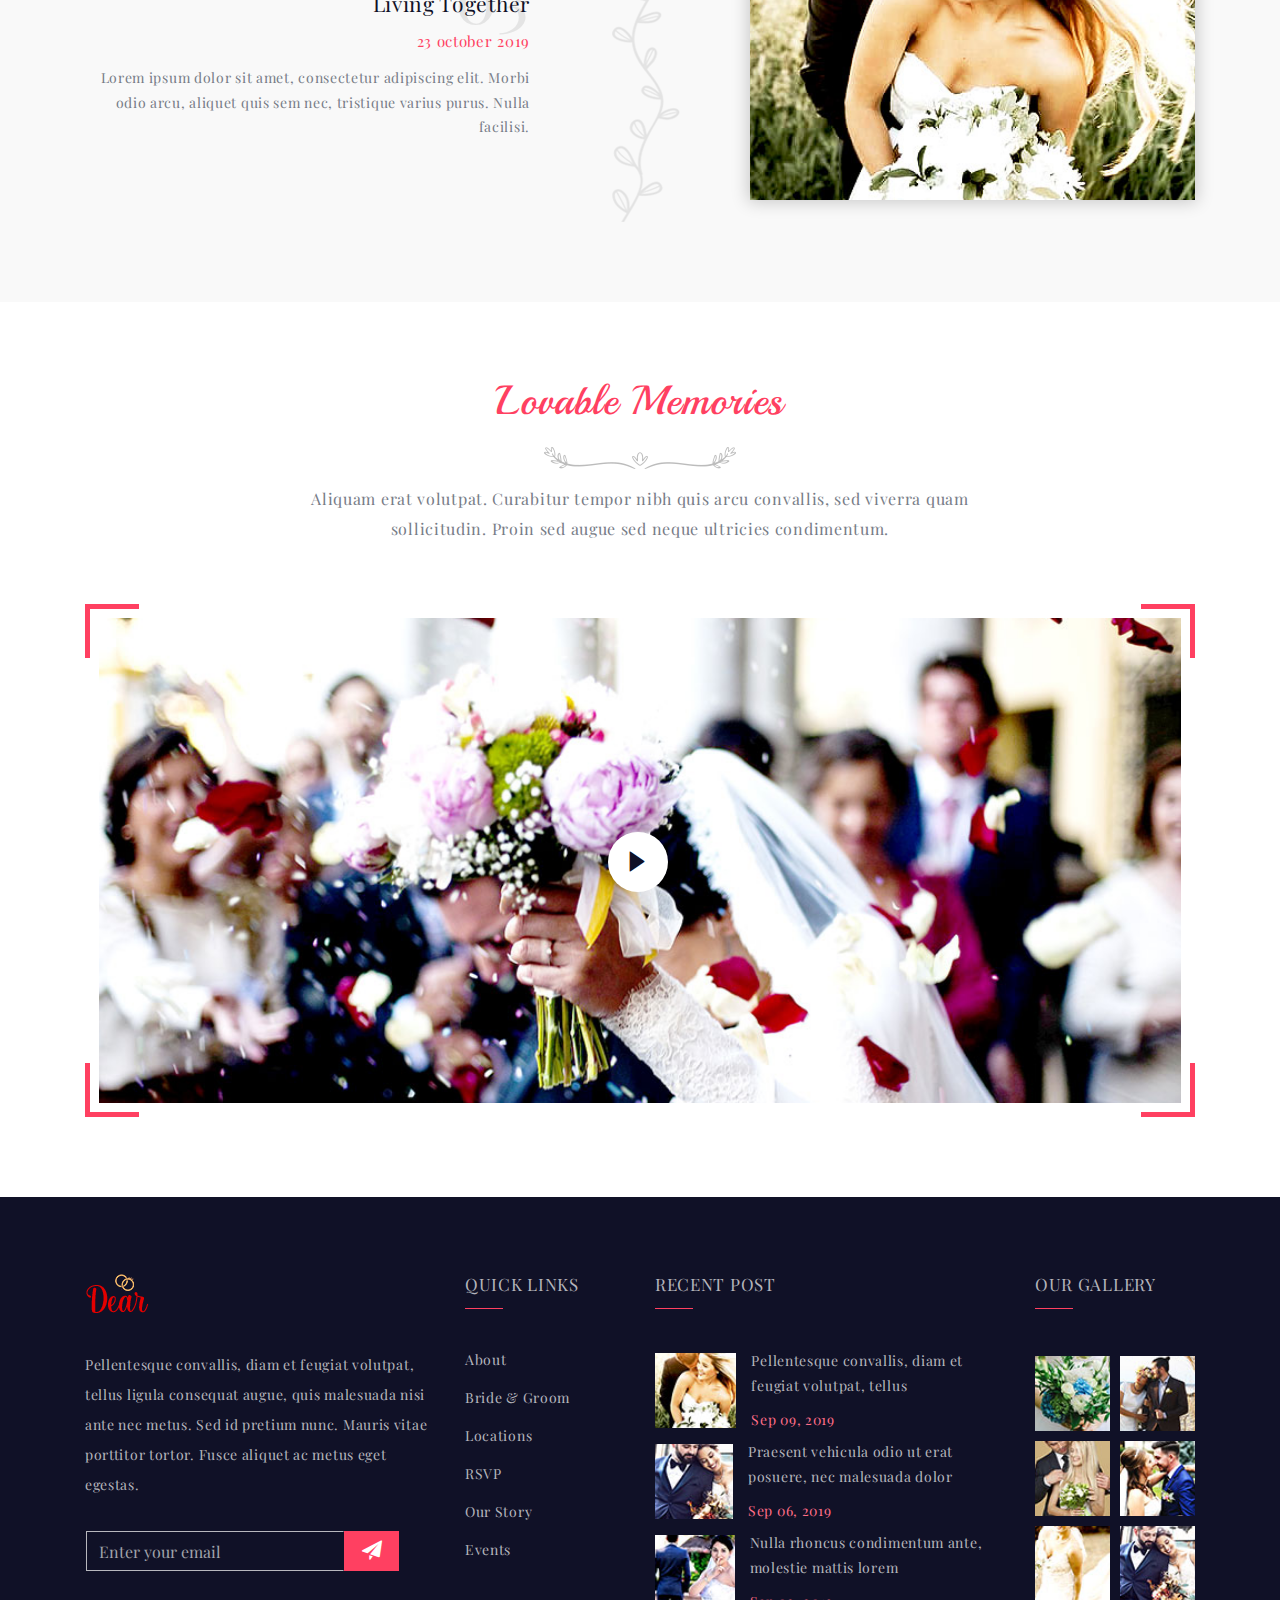
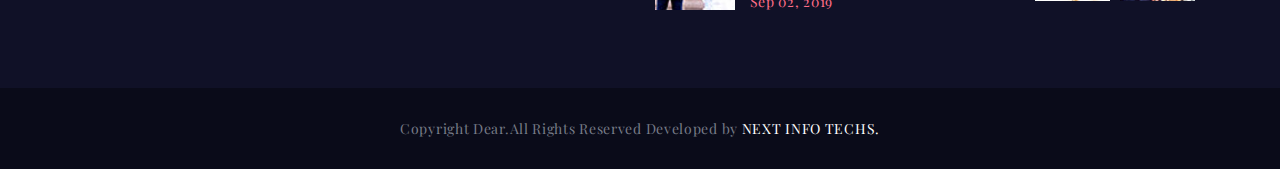
<file: story.html>
<!DOCTYPE html>
<html lang="en">


<head>

    <meta charset="utf-8">
    <meta name="viewport" content="width=device-width, initial-scale=1, shrink-to-fit=no">
    <meta name="description" content="Pair - Weeding HTML5 Template">
    <meta name="keywords" content="wedding, pair, love, event, marriage, engagement">
    <meta name="author" content="webguru071">

    <title>Dear - Love Story</title>

    <!--=======================================
      All Css Style link
    ===========================================-->

    <!-- Bootstrap core CSS -->
    <link href="assets/vendor/bootstrap/css/bootstrap.min.css" rel="stylesheet">

    <!-- Font Awesome for this template -->
    <link href="assets/vendor/fontawesome-free/css/all.min.css" rel="stylesheet" type="text/css">

    <!-- Flat Icon for this template -->
    <link href="assets/vendor/wedding-icon-font/flaticon.css" rel="stylesheet" type="text/css">

    <!-- Custom fonts for this template -->
    <link href="https://fonts.googleapis.com/css?family=Playfair+Display:400,400i,700,700i,900,900i&amp;display=swap"
        rel="stylesheet">
    <link href="https://fonts.googleapis.com/css?family=Playball&amp;display=swap" rel="stylesheet">

    <!-- Owl carousel 2 css -->
    <link rel="stylesheet" href="assets/css/owl.carousel.min.css">
    <link rel="stylesheet" href="assets/css/owl.theme.default.min.css">

    <!-- Veno Box Css -->
    <link rel="stylesheet" href="assets/css/venobox.css" type="text/css" media="screen" />

    <!-- Animate Css-->
    <link rel="stylesheet" href="assets/css/animate.min.css">

    <!-- Mean Menu/Mobile Menu Css-->
    <link rel="stylesheet" href="assets/css/meanmenu.min.css">

    <!-- Preloader Css-->
    <link rel="stylesheet" href="assets/css/fakeLoader.min.css">

    <!-- Custom styles for this template -->
    <link href="assets/css/style.css" rel="stylesheet">

    <!-- FAVICONS -->
    <link rel="icon" href="assets/img/favicon-16x16.png" type="image/png" sizes="16x16">
    <link rel="shortcut icon" href="assets/img/favicon-16x16.png" type="image/x-icon">
    <link rel="shortcut icon" href="assets/img/favicon-16x16.png">

    <link rel="apple-touch-icon-precomposed" type="image/x-icon" href="assets/img/apple-icon-72x72.png" sizes="72x72" />
    <link rel="apple-touch-icon-precomposed" type="image/x-icon" href="assets/img/apple-icon-114x114.png"
        sizes="114x114" />
    <link rel="apple-touch-icon-precomposed" type="image/x-icon" href="assets/img/apple-icon-144x144.png"
        sizes="144x144" />
    <link rel="apple-touch-icon-precomposed" type="image/x-icon" href="assets/img/favicon-16x16.png" />

    <!-- HTML5 shim and Respond.js for IE8 support of HTML5 elements and media queries -->
    <!--[if lt IE 9]>
    <script src="https://oss.maxcdn.com/html5shiv/3.7.2/html5shiv.min.js"></script>
    <script src="https://oss.maxcdn.com/respond/1.4.2/respond.min.js"></script>
    <![endif]-->

</head>

<body>

    <!-- Preloader -->
    <div class="fakeLoader"></div>
    <!-- Preloader -->

    <!--Main Menu/ Mobile Menu Section-->
    <section class="menu-section-area">
        <!-- Navigation -->
        <nav class="navbar navbar-expand-lg  fixed-top d-none d-sm-none d-md-block d-lg-block d-xl-block" id="mainNav">
            <div class="container">
                <a class="navbar-brand" href="index.html"><img src="assets/img/logo.png" alt="logo"></a>
                <button class="navbar-toggler navbar-toggler-right" type="button" data-toggle="collapse"
                    data-target="#navbarResponsive" aria-expanded="false" aria-label="Toggle navigation">
                    <i class="fas fa-bars"></i>
                </button>
                <div class="collapse navbar-collapse" id="navbarResponsive">
                    <ul class="navbar-nav text-uppercase ml-auto">
                        <li class="nav-item dropdown">
                            <a class="nav-link dropdown-toggle" data-toggle="dropdown">Home<i
                                    class="fas fa-angle-down"></i></a>
                            <ul class="dropdown-menu">
                                <li><a href="index.html">Home</a></li>
                                <li><a href="index-2.html">Home 2</a></li>
                            </ul>
                        </li>
                        <li class="nav-item">
                            <a class="nav-link" href="bride-groom.html">Bride & Groom</a>
                        </li>
                        <li class="nav-item">
                            <a class="nav-link" href="story.html">story</a>
                        </li>
                        <li class="nav-item dropdown">
                            <a class="nav-link dropdown-toggle" data-toggle="dropdown">Gallery<i
                                    class="fas fa-angle-down"></i></a>
                            <ul class="dropdown-menu">
                                <li><a href="gallery.html">Masonary Gallery Page</a></li>
                                <li><a href="gallery-classic.html">Classic Gallery Page</a></li>
                            </ul>
                        </li>
                        <li class="nav-item">
                            <a class="nav-link" href="rsvp.html">RSVP</a>
                        </li>
                        <li class="nav-item dropdown">
                            <a class="nav-link dropdown-toggle" data-toggle="dropdown">Friends<i
                                    class="fas fa-angle-down"></i></a>
                            <ul class="dropdown-menu">
                                <li><a href="friends.html">Friends Style 1</a></li>
                                <li><a href="friends-2.html">Friends Style 2</a></li>
                            </ul>
                        </li>
                        <li class="nav-item dropdown">
                            <a class="nav-link dropdown-toggle" data-toggle="dropdown">Pages<i
                                    class="fas fa-angle-down"></i></a>
                            <ul class="dropdown-menu">
                                <li><a href="gallery-classic.html">Classic Gallery Page</a></li>
                                <li><a href="single-blog.html">Single Blog Page</a></li>
                                <li><a href="404.html">404 Page</a></li>
                            </ul>
                        </li>
                        <li class="nav-item dropdown">
                            <a class="nav-link dropdown-toggle" data-toggle="dropdown">Blog<i
                                    class="fas fa-angle-down"></i></a>
                            <ul class="dropdown-menu">
                                <li><a href="blog.html">Blog</a></li>
                                <li><a href="single-blog.html">Single Blog</a></li>
                            </ul>
                        </li>
                        <li class="nav-item">
                            <a class="nav-link" href="location.html">LOcation</a>
                        </li>
                    </ul>
                </div>
            </div>
        </nav>
        <!-- Navigation -->

        <!-- Mobile Menu Start -->
        <nav class="mobile_menu hidden d-none">
            <a href="index.html"><img class="mobile-logo" src="assets/img/logo.png" alt="Wedding"></a>
            <ul class="nav navbar-nav navbar-right menu">
                <li class="dropdown">
                    <a>Home</a>
                    <ul class="sub_menu">
                        <li><a href="index.html">Home</a></li>
                        <li><a href="index-2.html">Home 2</a></li>
                    </ul>
                </li>
                <li class="nav-item">
                    <a class="nav-link" href="bride-groom.html">Bride & Groom</a>
                </li>
                <li class="nav-item">
                    <a class="nav-link" href="story.html">story</a>
                </li>
                <li class="dropdown">
                    <a>Gallery</a>
                    <ul class="sub_menu">
                        <li><a href="gallery.html">Gallery Page</a></li>
                        <li><a href="gallery-classic.html">Classic Gallery Page</a></li>
                    </ul>
                </li>
                <li class="nav-item">
                    <a class="nav-link" href="rsvp.html">RSVP</a>
                </li>
                <li class="dropdown">
                    <a>Friends</a>
                    <ul class="sub_menu">
                        <li><a href="friends.html">Friends Style 1</a></li>
                        <li><a href="friends-2.html">Friends Style 2</a></li>
                    </ul>
                </li>
                <li class="dropdown">
                    <a>Pages</a>
                    <ul class="sub_menu">
                        <li><a href="gallery-classic.html">Classic Gallery Page</a></li>
                        <li><a href="single-blog.html">Single Blog Page</a></li>
                        <li><a href="404.html">404 Page</a></li>
                    </ul>
                </li>
                <li class="dropdown">
                    <a>Blog</a>
                    <ul class="sub_menu">
                        <li><a href="blog.html">Blog</a></li>
                        <li><a href="single-blog.html">Single Blog</a></li>
                    </ul>
                </li>
                <li class="nav-item">
                    <a class="nav-link" href="location.html">Location</a>
                </li>
            </ul>
        </nav>
        <!-- Mobile Menu End -->
    </section>
    <!--Main Menu/ Mobile Menu Section-->

    <!-- Header Start -->
    <header class="page-banner-area love-story-banner-area">
        <div class="section-overlay d-flex">
            <div class="container">
                <div class="page-banner-wrap">
                    <h1 class="page-banner-heading">Love Story</h1>
                    <nav aria-label="breadcrumb">
                        <ol class="breadcrumb">
                            <li class="breadcrumb-item text-capitalize"><a href="index.html">Home</a></li>
                            <li class="breadcrumb-item active text-capitalize" aria-current="page">Story</li>
                        </ol>
                    </nav>
                </div>
            </div>
        </div>
    </header>
    <!-- Header End -->

    <!--Love Story Area Start-->
    <section class="love-story-area">
        <div class="container">

            <!--Single Story Row Start-->
            <div class="row">

                <!-- Timeline Box-->
                <div class="col-12 col-sm-5 col-md-5 col-lg-5">
                    <div class="story-box story-left">
                        <div class="story-content-wrap">
                            <figure class="story-photo-box position-relative">
                                <img src="assets/img/story-img/1.jpg" alt="story">
                            </figure>
                            <div class="story-text text-right">
                                <h4>Our First Proposed <span>01</span></h4>
                                <h5>21 sept 2019</h5>
                                <p>Lorem ipsum dolor sit amet, consectetur adipiscing elit. Morbi odio arcu, aliquet
                                    quis sem nec, tristique varius purus. Nulla facilisi. </p>
                            </div>
                        </div>
                    </div>
                </div>
                <!-- Timeline Box-->

                <!-- Love Story Box Divider-->
                <div class="col-2 col-sm-2 col-md-2 col-lg-2">
                    <div class="story-divider-img"><img src="assets/img/story-img/story-divider.png" alt="divider">
                    </div>
                </div>
                <!-- Love Story Box Divider-->

                <!-- Timeline Box-->
                <div class="col-12 col-sm-5 col-md-5 col-lg-5">
                    <div class="story-box story-right">
                        <div class="story-content-wrap">

                            <!-- Figure Image For Mobile Device Start-->
                            <figure class="story-photo-box position-relative show-mobile-device">
                                <img src="assets/img/story-img/2.jpg" alt="story">
                            </figure>
                            <!-- Figure Image For Mobile Device End-->

                            <div class="story-text text-left">
                                <h4>Our First Meet <span>02</span></h4>
                                <h5>20 sept 2019</h5>
                                <p>Lorem ipsum dolor sit amet, consectetur adipiscing elit. Morbi odio arcu, aliquet
                                    quis sem nec, tristique varius purus. Nulla facilisi. </p>
                            </div>

                            <!-- Figure Image For Large Device Start-->
                            <figure class="story-photo-box position-relative show-large-device">
                                <img src="assets/img/story-img/2.jpg" alt="story">
                            </figure>
                            <!-- Figure Image For Large Device End-->

                        </div>
                    </div>
                </div>
                <!-- Timeline Box-->
            </div>
            <!--Single Story Row End-->

            <!--Single Story Row Start-->
            <div class="row">

                <!-- Timeline Box-->
                <div class="col-12 col-sm-5 col-md-5 col-lg-5">
                    <div class="story-box story-left">
                        <div class="story-content-wrap">

                            <figure class="story-photo-box position-relative">
                                <img src="assets/img/story-img/3.jpg" alt="story">
                            </figure>
                            <div class="story-text text-right">
                                <h4>Living Together <span>03</span></h4>
                                <h5>23 october 2019</h5>
                                <p>Lorem ipsum dolor sit amet, consectetur adipiscing elit. Morbi odio arcu, aliquet
                                    quis sem nec, tristique varius purus. Nulla facilisi. </p>
                            </div>
                        </div>
                    </div>
                </div>
                <!-- Timeline Box-->

                <!-- Love Story Box Divider-->
                <div class="col-2 col-sm-2 col-md-2 col-lg-2">
                    <div class="story-divider-img"><img src="assets/img/story-img/story-divider.png" alt="divider">
                    </div>
                </div>
                <!-- Love Story Box Divider-->

                <!-- Timeline Box-->
                <div class="col-12 col-sm-5 col-md-5 col-lg-5">
                    <div class="story-box story-right">
                        <div class="story-content-wrap">

                            <!-- Figure Image For Mobile Device Start-->
                            <figure class="story-photo-box position-relative show-mobile-device">
                                <img src="assets/img/story-img/4.jpg" alt="story">
                            </figure>
                            <!-- Figure Image For Mobile Device End-->

                            <div class="story-text text-left">
                                <h4>First “I Love You” <span>04</span></h4>
                                <h5>22 sept 2019</h5>
                                <p>Lorem ipsum dolor sit amet, consectetur adipiscing elit. Morbi odio arcu, aliquet
                                    quis sem nec, tristique varius purus. Nulla facilisi. </p>
                            </div>

                            <!-- Figure Image For Large Device Start-->
                            <figure class="story-photo-box position-relative show-large-device">
                                <img src="assets/img/story-img/4.jpg" alt="story">
                            </figure>
                            <!-- Figure Image For Large Device End-->
                        </div>
                    </div>
                </div>
                <!-- Timeline Box-->
            </div>
            <!--Single Story Row End-->

        </div>
    </section>
    <!-- Love Story Area End -->

    <!-- Lovable Memories Area Start -->
    <section class="lovable-memories-area">
        <div class="container">
            <div class="row">
                <div class="col-sm-12 text-center">
                    <h2 class="section-heading">Lovable Memories</h2>
                    <img class="heading-divider" src="assets/img/divider.png" alt="divider">
                    <h3 class="section-subheading">Aliquam erat volutpat. Curabitur tempor nibh quis arcu convallis, sed
                        viverra quam sollicitudin. Proin sed augue sed neque ultricies condimentum. </h3>
                </div>
            </div>
            <div class="row">
                <div class="col-12">
                    <!-- Lovable Memories Video Box Area Start -->
                    <div class="bride-groom-box lovable-video-box">
                        <div class="bride-groom-photo lovable-video-photo position-relative">
                            <div class="bride-photo-box lovable-poster-box position-relative">
                                <img src="assets/img/story-img/lovable-memories-video-poster.jpg"
                                    alt="Lovable Memories">
                                <a class="venobox play-button" data-vbtype="video" data-autoplay="true"
                                    href="http://youtu.be/NeSiF0IHQGo"><i class="flaticon-play-button"></i></a>
                            </div>
                            <div class="bride-border-box lovable-border-box">
                                <span class="bride-groom-border"></span>
                                <span class="bride-groom-border"></span>
                                <span class="bride-groom-border"></span>
                                <span class="bride-groom-border"></span>
                            </div>
                        </div>
                    </div>
                    <!-- Lovable Memories Video Box Area End -->
                </div>
            </div>
        </div>
    </section>
    <!-- Lovable Memories Area End -->

    <!-- Footer Start -->
    <footer class="footer">
        <!-- Footer Upper Area Start-->
        <div class="footer-upper-area">
            <div class="container">
                <!-- Row Start-->
                <div class="row">

                    <!-- Column Start-->
                    <div class="col-12 col-sm-8 col-md-8 col-lg-4">
                        <div class="footer-about">
                            <a href="index.html"><img src="assets/img/logo.png" alt="logo"></a>
                            <p>Pellentesque convallis, diam et feugiat volutpat, tellus ligula consequat augue, quis
                                malesuada nisi ante nec metus. Sed id pretium nunc. Mauris vitae porttitor tortor. Fusce
                                aliquet ac metus eget egestas. </p>
                            <form class="form-inline">
                                <input type="email" class="form-control" id="newsletter_email"
                                    placeholder="Enter your email">
                                <button type="submit" class="btn">
                                    <i class="flaticon-paper-plane"></i>
                                </button>
                            </form>
                        </div>
                    </div>
                    <!-- Column End-->

                    <!-- Column Start-->
                    <div class="col-12 col-sm-4 col-md-4 col-lg-2">
                        <div class="footer-widget quick-links">
                            <h4 class="text-uppercase">Quick Links</h4>
                            <ul>
                                <li><a href="about.html">About</a></li>
                                <li><a href="bride-groom.html">Bride & Groom</a></li>
                                <li><a href="location.html">Locations</a></li>
                                <li><a href="rsvp.html">RSVP</a></li>
                                <li><a href="story.html">Our Story</a></li>
                                <li><a href="index.html">Events</a></li>
                            </ul>
                        </div>
                    </div>
                    <!-- Column End-->

                    <!-- Column Start-->
                    <div class="col-12 col-sm-8 col-md-8 col-lg-4">
                        <div class="footer-widget footer-recent-posts">
                            <h4 class="text-uppercase">Recent Post</h4>
                            <ul>
                                <li><a href="single-blog.html">
                                        <figure><img src="assets/img/footer-img/recent-post1.jpg" alt="recent"></figure>
                                        <p>Pellentesque convallis, diam et feugiat volutpat, tellus<span>Sep 09,
                                                2019</span></p>
                                    </a></li>
                                <li><a href="single-blog.html">
                                        <figure><img src="assets/img/footer-img/recent-post2.jpg" alt="recent"></figure>
                                        <p>Praesent vehicula odio ut erat posuere, nec malesuada dolor<span>Sep 06,
                                                2019</span></p>
                                    </a></li>
                                <li><a href="single-blog.html">
                                        <figure><img src="assets/img/footer-img/recent-post3.jpg" alt="recent"></figure>
                                        <p>Nulla rhoncus condimentum ante, molestie mattis lorem<span>Sep 02,
                                                2019</span></p>
                                    </a></li>
                            </ul>
                        </div>
                    </div>
                    <!-- Column End-->

                    <!-- Column Start-->
                    <div class="col-12 col-sm-4 col-md-4 col-lg-2">
                        <div class="footer-widget footer-gallery">
                            <h4 class="text-uppercase">Our Gallery</h4>
                            <ul>
                                <li><a href="gallery.html">
                                        <figure><img src="assets/img/footer-img/gallery1.jpg" alt="gallery"></figure>
                                    </a></li>
                                <li><a href="gallery.html">
                                        <figure><img src="assets/img/footer-img/gallery2.jpg" alt="gallery"></figure>
                                    </a></li>
                                <li><a href="gallery.html">
                                        <figure><img src="assets/img/footer-img/gallery3.jpg" alt="gallery"></figure>
                                    </a></li>
                                <li><a href="gallery.html">
                                        <figure><img src="assets/img/footer-img/gallery4.jpg" alt="gallery"></figure>
                                    </a></li>
                                <li><a href="gallery.html">
                                        <figure><img src="assets/img/footer-img/gallery5.jpg" alt="gallery"></figure>
                                    </a></li>
                                <li><a href="gallery.html">
                                        <figure><img src="assets/img/footer-img/gallery6.jpg" alt="gallery"></figure>
                                    </a></li>
                            </ul>
                        </div>
                    </div>
                    <!-- Column End-->

                </div>
                <!-- Row End-->
            </div>
        </div>
        <!--  Footer Upper Area End-->

        <!-- Footer Bottom Area Start-->
        <div class="footer-bottom-area">
            <div class="container">
                <div class="row">
                    <div class="col-sm-12">
                        <div class="text-center">
                            <div  class="copyright-text">Copyright
                            Dear.All Rights Reserved Developed by <a href="https://nextinfotechs.com/"> <span class="color-white"> NEXT INFO TECHS.</span></a></div>
                        </div>
                    </div>
                </div>
            </div>
        </div>
        <!--  Footer Bottom Area End-->

    </footer>
    <!-- Footer End -->

    <!--=======================================
    All Jquery Script link
===========================================-->

    <!-- Bootstrap core JavaScript -->
    <script src="assets/vendor/jquery/jquery.min.js"></script>
    <script src="assets/vendor/jquery/popper.min.js"></script>
    <script src="assets/vendor/bootstrap/js/bootstrap.min.js"></script>

    <!-- ==== Plugin JavaScript ==== -->

    <!-- jQuery owl carousel -->
    <script src="assets/js/owl.carousel.min.js"></script>

    <script src="assets/vendor/jquery-easing/jquery.easing.min.js"></script>

    <!--  Counter Down JavaScript-->
    <script src="assets/js/jquery.lwtCountdown-1.0.js"></script>

    <!--VenoBox Script-->
    <script src="assets/js/venobox.min.js"></script>

    <!-- Include Shuffle Plugins -->
    <script src="assets/js/shuffle.min.js"></script>

    <!-- Shuffle Custom JS -->
    <!--<script src="assets/js/shuffle-custom.js"></script>-->

    <!--WOW JS Script-->
    <script src="assets/js/wow.min.js"></script>

    <!--Mean Menu/Mobile Menu Script-->
    <script src="assets/js/jquery.meanmenu.min.js"></script>

    <!-- Preloader -->
    <script src="assets/js/fakeLoader.min.js"></script>

    <!-- Custom scripts for this template -->
    <script src="assets/js/custom.js"></script>

</body>



</html>
</file>
<file: assets/vendor/wedding-icon-font/flaticon.css>
/*
  	Flaticon icon font: Flaticon
  	Creation date: 21/11/2019 10:28
  	*/

@font-face {
  font-family: "Flaticon";
  src: url("Flaticon.eot");
  src: url("Flaticond41d.eot?#iefix") format("embedded-opentype"),
       url("Flaticon.woff2") format("woff2"),
       url("Flaticon.woff") format("woff"),
       url("Flaticon.ttf") format("truetype"),
       url("Flaticon.svg#Flaticon") format("svg");
  font-weight: normal;
  font-style: normal;
}

@media screen and (-webkit-min-device-pixel-ratio:0) {
  @font-face {
    font-family: "Flaticon";
    src: url("Flaticon.svg#Flaticon") format("svg");
  }
}

[class^="flaticon-"]:before, [class*=" flaticon-"]:before,
[class^="flaticon-"]:after, [class*=" flaticon-"]:after {   
  font-family: Flaticon;
        font-size: 20px;
font-style: normal;
margin-left: 20px;
}

.flaticon-wedding-dinner:before { content: "\f100"; }
.flaticon-toast:before { content: "\f101"; }
.flaticon-newlyweds:before { content: "\f102"; }
.flaticon-angle-pointing-to-left:before { content: "\f103"; }
.flaticon-angle-arrow-pointing-to-right:before { content: "\f104"; }
.flaticon-angle-arrow-down:before { content: "\f105"; }
.flaticon-down-arrow:before { content: "\f106"; }
.flaticon-right-arrow-angle:before { content: "\f107"; }
.flaticon-add:before { content: "\f108"; }
.flaticon-plus:before { content: "\f109"; }
.flaticon-plus-symbol:before { content: "\f10a"; }
.flaticon-plus-1:before { content: "\f10b"; }
.flaticon-unlink:before { content: "\f10c"; }
.flaticon-unlink-1:before { content: "\f10d"; }
.flaticon-link:before { content: "\f10e"; }
.flaticon-left-arrow:before { content: "\f10f"; }
.flaticon-right-arrow:before { content: "\f110"; }
.flaticon-placeholder:before { content: "\f111"; }
.flaticon-placeholder-1:before { content: "\f112"; }
.flaticon-placeholder-2:before { content: "\f113"; }
.flaticon-call-answer:before { content: "\f114"; }
.flaticon-placeholder-3:before { content: "\f115"; }
.flaticon-telephone-handle-silhouette:before { content: "\f116"; }
.flaticon-telephone:before { content: "\f117"; }
.flaticon-at:before { content: "\f118"; }
.flaticon-at-1:before { content: "\f119"; }
.flaticon-arroba:before { content: "\f11a"; }
.flaticon-arroba-symbol:before { content: "\f11b"; }
.flaticon-paper-plane:before { content: "\f11c"; }
.flaticon-paper-plane-1:before { content: "\f11d"; }
.flaticon-share-1:before { content: "\f11e"; }
.flaticon-send:before { content: "\f11f"; }
.flaticon-time:before { content: "\f120"; }
.flaticon-forward-arrow:before { content: "\f121"; }
.flaticon-clock-circular-outline:before { content: "\f122"; }
.flaticon-share-2:before { content: "\f123"; }
.flaticon-clear-button:before { content: "\f124"; }
.flaticon-calendar:before { content: "\f125"; }
.flaticon-calendar-1:before { content: "\f126"; }
.flaticon-calendar-2:before { content: "\f127"; }
.flaticon-calendar-3:before { content: "\f128"; }
.flaticon-user:before { content: "\f129"; }
.flaticon-play-button:before { content: "\f12a"; }
.flaticon-magnifying-glass:before { content: "\f12b"; }
.flaticon-magnifying-glass-1:before { content: "\f12c"; }
.flaticon-like:before { content: "\f12d"; }
.flaticon-share:before { content: "\f12e"; }
.flaticon-tag-black-shape:before { content: "\f12f"; }
.flaticon-left-quote-1:before { content: "\f130"; }
.flaticon-right-quote:before { content: "\f131"; }
.flaticon-left-quote:before { content: "\f132"; }
</file>
<file: assets/css/venobox.css>
/* ------ venobox.css --------*/
.vbox-overlay *, .vbox-overlay *:before, .vbox-overlay *:after{
    -webkit-backface-visibility: hidden;
    -webkit-box-sizing:border-box;
    -moz-box-sizing:border-box;
    box-sizing:border-box;
}
.vbox-overlay * { 
    -webkit-backface-visibility: visible;
    backface-visibility: visible;
}
.vbox-overlay{
    display: -webkit-flex;
    display: flex;
    -webkit-flex-direction: column;
    flex-direction: column;
    -webkit-justify-content: center;
    justify-content: center;
    -webkit-align-items: center;
    align-items: center;
    position: fixed;
    left: 0;
    top: 0;
    bottom: 0;
    right: 0;
    z-index: 1040;
    -webkit-transform:translateZ(1000px);
    transform: translateZ(1000px);
    transform-style: preserve-3d;
}

/* ----- navigation ----- */
.vbox-title{
    width: 100%;
    height: 40px;
    float: left;
    text-align: center;
    line-height: 28px;
    font-size: 12px;
    padding: 6px 40px;
    overflow: hidden;
    position: fixed;
    display: none;
    left: 0;
    z-index: 1050;
}
.vbox-close{
    cursor: pointer;
    position: fixed;
    top: -1px;
    right: 0;
    width: 50px;
    height: 40px;
    padding: 6px;
    display: block;
    background-position:10px center;
    overflow: hidden;
    font-size: 24px;
    line-height: 1;
    text-align: center;
    z-index: 1050;
}
.vbox-num{
    cursor: pointer;
    position: fixed;
    left: 0;
    height: 40px;
    display: block;
    overflow: hidden;
    line-height: 28px;
    font-size: 12px;
    padding: 6px 10px;
    display: none;
    z-index: 1050;
}
/* ----- navigation ARROWS ----- */
.vbox-next, .vbox-prev{
    position: fixed;
    top: 50%;
    margin-top: -15px;
    overflow: hidden;
    cursor: pointer;
    display: block;
    width: 45px;
    height: 45px;
    z-index: 1050;
}
.vbox-next span, .vbox-prev span{
    position: relative;
    width: 20px;
    height: 20px;
    border: 2px solid transparent;
    border-top-color: #B6B6B6;
    border-right-color: #B6B6B6;
    text-indent: -100px;
    position: absolute;
    top: 8px;
    display: block;
}
.vbox-prev{
    left: 15px;
}
.vbox-next{
    right: 15px;
}
.vbox-prev span{
    left: 10px;
    -ms-transform: rotate(-135deg);
    -webkit-transform: rotate(-135deg);
    transform: rotate(-135deg);
}
.vbox-next span{
    -ms-transform: rotate(45deg);
    -webkit-transform: rotate(45deg);
    transform: rotate(45deg);
    right: 10px;
}
/* ------- inline window ------ */
.vbox-inline{
    width: 420px;
    height: 315px;
    height: 70vh;
    padding: 10px;
    background: #fff;
    margin: 0 auto;
    overflow: auto;
    text-align: left;
}
/* ------- Video & iFrames window ------ */
.venoframe{
    max-width: 100%;
    width: 100%;
    border: none;
    width: 100%;
    height: 260px;
    height: 70vh;
}
.venoframe.vbvid{
    height: 260px;
}
@media (min-width: 768px) {
    .venoframe, .vbox-inline{
        width: 90%;
        height: 360px;
        height: 70vh;
    }
    .venoframe.vbvid{
        width: 640px;
        height: 360px;
    }
}
@media (min-width: 992px) {
    .venoframe, .vbox-inline{
        max-width: 1200px;
        width: 80%;
        height: 540px;
        height: 70vh;
    }
    .venoframe.vbvid{
        width: 960px;
        height: 540px;
    }
}
/* 
Please do NOT edit this part! 
or at least read this note: http://i.imgur.com/7C0ws9e.gif
*/
.vbox-open{
    overflow: hidden;
}
.vbox-container{
    position: absolute;
    left: 0;
    right: 0;
    top: 0;
    bottom: 0;
    overflow-x: hidden;
    overflow-y: scroll;
    overflow-scrolling: touch;
    -webkit-overflow-scrolling: touch;
    z-index: 20;
    max-height: 100%;

}

.vbox-content{
    text-align: center;
    float: left;
    width: 100%;
    position: relative;
    overflow: hidden;
    padding: 20px 10px;
}
.vbox-container img{
    max-width: 100%;
    height: auto;
}
.vbox-figlio{
    box-shadow: 0 0 12px rgba(0,0,0,0.19), 0 6px 6px rgba(0,0,0,0.23);
    max-width: 100%;
    text-align: initial;
}
img.vbox-figlio{
    -webkit-user-select: none;
-khtml-user-select: none;
-moz-user-select: none;
-o-user-select: none;
user-select: none;
}
.vbox-content.swipe-left{
    margin-left: -200px !important;
}
.vbox-content.swipe-right{
    margin-left: 200px !important;
}
.vbox-animated{
    webkit-transition: margin 300ms ease-out;
    transition: margin 300ms ease-out;
}

/* ---------- preloader ----------
 * SPINKIT 
 * http://tobiasahlin.com/spinkit/
-------------------------------- */
.sk-double-bounce,.sk-rotating-plane{width:40px;height:40px;margin:40px auto}.sk-rotating-plane{background-color:#333;-webkit-animation:sk-rotatePlane 1.2s infinite ease-in-out;animation:sk-rotatePlane 1.2s infinite ease-in-out}@-webkit-keyframes sk-rotatePlane{0%{-webkit-transform:perspective(120px) rotateX(0) rotateY(0);transform:perspective(120px) rotateX(0) rotateY(0)}50%{-webkit-transform:perspective(120px) rotateX(-180.1deg) rotateY(0);transform:perspective(120px) rotateX(-180.1deg) rotateY(0)}100%{-webkit-transform:perspective(120px) rotateX(-180deg) rotateY(-179.9deg);transform:perspective(120px) rotateX(-180deg) rotateY(-179.9deg)}}@keyframes sk-rotatePlane{0%{-webkit-transform:perspective(120px) rotateX(0) rotateY(0);transform:perspective(120px) rotateX(0) rotateY(0)}50%{-webkit-transform:perspective(120px) rotateX(-180.1deg) rotateY(0);transform:perspective(120px) rotateX(-180.1deg) rotateY(0)}100%{-webkit-transform:perspective(120px) rotateX(-180deg) rotateY(-179.9deg);transform:perspective(120px) rotateX(-180deg) rotateY(-179.9deg)}}.sk-double-bounce{position:relative}.sk-double-bounce .sk-child{width:100%;height:100%;border-radius:50%;background-color:#333;opacity:.6;position:absolute;top:0;left:0;-webkit-animation:sk-doubleBounce 2s infinite ease-in-out;animation:sk-doubleBounce 2s infinite ease-in-out}.sk-chasing-dots .sk-child,.sk-spinner-pulse,.sk-three-bounce .sk-child{background-color:#333;border-radius:100%}.sk-double-bounce .sk-double-bounce2{-webkit-animation-delay:-1s;animation-delay:-1s}@-webkit-keyframes sk-doubleBounce{0%,100%{-webkit-transform:scale(0);transform:scale(0)}50%{-webkit-transform:scale(1);transform:scale(1)}}@keyframes sk-doubleBounce{0%,100%{-webkit-transform:scale(0);transform:scale(0)}50%{-webkit-transform:scale(1);transform:scale(1)}}.sk-wave{margin:40px auto;width:50px;height:40px;text-align:center;font-size:10px}.sk-wave .sk-rect{background-color:#333;height:100%;width:6px;display:inline-block;-webkit-animation:sk-waveStretchDelay 1.2s infinite ease-in-out;animation:sk-waveStretchDelay 1.2s infinite ease-in-out}.sk-wave .sk-rect1{-webkit-animation-delay:-1.2s;animation-delay:-1.2s}.sk-wave .sk-rect2{-webkit-animation-delay:-1.1s;animation-delay:-1.1s}.sk-wave .sk-rect3{-webkit-animation-delay:-1s;animation-delay:-1s}.sk-wave .sk-rect4{-webkit-animation-delay:-.9s;animation-delay:-.9s}.sk-wave .sk-rect5{-webkit-animation-delay:-.8s;animation-delay:-.8s}@-webkit-keyframes sk-waveStretchDelay{0%,100%,40%{-webkit-transform:scaleY(.4);transform:scaleY(.4)}20%{-webkit-transform:scaleY(1);transform:scaleY(1)}}@keyframes sk-waveStretchDelay{0%,100%,40%{-webkit-transform:scaleY(.4);transform:scaleY(.4)}20%{-webkit-transform:scaleY(1);transform:scaleY(1)}}.sk-wandering-cubes{margin:40px auto;width:40px;height:40px;position:relative}.sk-wandering-cubes .sk-cube{background-color:#333;width:10px;height:10px;position:absolute;top:0;left:0;-webkit-animation:sk-wanderingCube 1.8s ease-in-out -1.8s infinite both;animation:sk-wanderingCube 1.8s ease-in-out -1.8s infinite both}.sk-chasing-dots,.sk-spinner-pulse{width:40px;height:40px;margin:40px auto}.sk-wandering-cubes .sk-cube2{-webkit-animation-delay:-.9s;animation-delay:-.9s}@-webkit-keyframes sk-wanderingCube{0%{-webkit-transform:rotate(0);transform:rotate(0)}25%{-webkit-transform:translateX(30px) rotate(-90deg) scale(.5);transform:translateX(30px) rotate(-90deg) scale(.5)}50%{-webkit-transform:translateX(30px) translateY(30px) rotate(-179deg);transform:translateX(30px) translateY(30px) rotate(-179deg)}50.1%{-webkit-transform:translateX(30px) translateY(30px) rotate(-180deg);transform:translateX(30px) translateY(30px) rotate(-180deg)}75%{-webkit-transform:translateX(0) translateY(30px) rotate(-270deg) scale(.5);transform:translateX(0) translateY(30px) rotate(-270deg) scale(.5)}100%{-webkit-transform:rotate(-360deg);transform:rotate(-360deg)}}@keyframes sk-wanderingCube{0%{-webkit-transform:rotate(0);transform:rotate(0)}25%{-webkit-transform:translateX(30px) rotate(-90deg) scale(.5);transform:translateX(30px) rotate(-90deg) scale(.5)}50%{-webkit-transform:translateX(30px) translateY(30px) rotate(-179deg);transform:translateX(30px) translateY(30px) rotate(-179deg)}50.1%{-webkit-transform:translateX(30px) translateY(30px) rotate(-180deg);transform:translateX(30px) translateY(30px) rotate(-180deg)}75%{-webkit-transform:translateX(0) translateY(30px) rotate(-270deg) scale(.5);transform:translateX(0) translateY(30px) rotate(-270deg) scale(.5)}100%{-webkit-transform:rotate(-360deg);transform:rotate(-360deg)}}.sk-spinner-pulse{-webkit-animation:sk-pulseScaleOut 1s infinite ease-in-out;animation:sk-pulseScaleOut 1s infinite ease-in-out}@-webkit-keyframes sk-pulseScaleOut{0%{-webkit-transform:scale(0);transform:scale(0)}100%{-webkit-transform:scale(1);transform:scale(1);opacity:0}}@keyframes sk-pulseScaleOut{0%{-webkit-transform:scale(0);transform:scale(0)}100%{-webkit-transform:scale(1);transform:scale(1);opacity:0}}.sk-chasing-dots{position:relative;text-align:center;-webkit-animation:sk-chasingDotsRotate 2s infinite linear;animation:sk-chasingDotsRotate 2s infinite linear}.sk-chasing-dots .sk-child{width:60%;height:60%;display:inline-block;position:absolute;top:0;-webkit-animation:sk-chasingDotsBounce 2s infinite ease-in-out;animation:sk-chasingDotsBounce 2s infinite ease-in-out}.sk-chasing-dots .sk-dot2{top:auto;bottom:0;-webkit-animation-delay:-1s;animation-delay:-1s}@-webkit-keyframes sk-chasingDotsRotate{100%{-webkit-transform:rotate(360deg);transform:rotate(360deg)}}@keyframes sk-chasingDotsRotate{100%{-webkit-transform:rotate(360deg);transform:rotate(360deg)}}@-webkit-keyframes sk-chasingDotsBounce{0%,100%{-webkit-transform:scale(0);transform:scale(0)}50%{-webkit-transform:scale(1);transform:scale(1)}}@keyframes sk-chasingDotsBounce{0%,100%{-webkit-transform:scale(0);transform:scale(0)}50%{-webkit-transform:scale(1);transform:scale(1)}}.sk-three-bounce{margin:40px auto;width:80px;text-align:center}.sk-three-bounce .sk-child{width:20px;height:20px;display:inline-block;-webkit-animation:sk-three-bounce 1.4s ease-in-out 0s infinite both;animation:sk-three-bounce 1.4s ease-in-out 0s infinite both}.sk-circle .sk-child:before,.sk-fading-circle .sk-circle:before{display:block;border-radius:100%;content:'';background-color:#333}.sk-three-bounce .sk-bounce1{-webkit-animation-delay:-.32s;animation-delay:-.32s}.sk-three-bounce .sk-bounce2{-webkit-animation-delay:-.16s;animation-delay:-.16s}@-webkit-keyframes sk-three-bounce{0%,100%,80%{-webkit-transform:scale(0);transform:scale(0)}40%{-webkit-transform:scale(1);transform:scale(1)}}@keyframes sk-three-bounce{0%,100%,80%{-webkit-transform:scale(0);transform:scale(0)}40%{-webkit-transform:scale(1);transform:scale(1)}}.sk-circle{margin:40px auto;width:40px;height:40px;position:relative}.sk-circle .sk-child{width:100%;height:100%;position:absolute;left:0;top:0}.sk-circle .sk-child:before{margin:0 auto;width:15%;height:15%;-webkit-animation:sk-circleBounceDelay 1.2s infinite ease-in-out both;animation:sk-circleBounceDelay 1.2s infinite ease-in-out both}.sk-circle .sk-circle2{-webkit-transform:rotate(30deg);-ms-transform:rotate(30deg);transform:rotate(30deg)}.sk-circle .sk-circle3{-webkit-transform:rotate(60deg);-ms-transform:rotate(60deg);transform:rotate(60deg)}.sk-circle .sk-circle4{-webkit-transform:rotate(90deg);-ms-transform:rotate(90deg);transform:rotate(90deg)}.sk-circle .sk-circle5{-webkit-transform:rotate(120deg);-ms-transform:rotate(120deg);transform:rotate(120deg)}.sk-circle .sk-circle6{-webkit-transform:rotate(150deg);-ms-transform:rotate(150deg);transform:rotate(150deg)}.sk-circle .sk-circle7{-webkit-transform:rotate(180deg);-ms-transform:rotate(180deg);transform:rotate(180deg)}.sk-circle .sk-circle8{-webkit-transform:rotate(210deg);-ms-transform:rotate(210deg);transform:rotate(210deg)}.sk-circle .sk-circle9{-webkit-transform:rotate(240deg);-ms-transform:rotate(240deg);transform:rotate(240deg)}.sk-circle .sk-circle10{-webkit-transform:rotate(270deg);-ms-transform:rotate(270deg);transform:rotate(270deg)}.sk-circle .sk-circle11{-webkit-transform:rotate(300deg);-ms-transform:rotate(300deg);transform:rotate(300deg)}.sk-circle .sk-circle12{-webkit-transform:rotate(330deg);-ms-transform:rotate(330deg);transform:rotate(330deg)}.sk-circle .sk-circle2:before{-webkit-animation-delay:-1.1s;animation-delay:-1.1s}.sk-circle .sk-circle3:before{-webkit-animation-delay:-1s;animation-delay:-1s}.sk-circle .sk-circle4:before{-webkit-animation-delay:-.9s;animation-delay:-.9s}.sk-circle .sk-circle5:before{-webkit-animation-delay:-.8s;animation-delay:-.8s}.sk-circle .sk-circle6:before{-webkit-animation-delay:-.7s;animation-delay:-.7s}.sk-circle .sk-circle7:before{-webkit-animation-delay:-.6s;animation-delay:-.6s}.sk-circle .sk-circle8:before{-webkit-animation-delay:-.5s;animation-delay:-.5s}.sk-circle .sk-circle9:before{-webkit-animation-delay:-.4s;animation-delay:-.4s}.sk-circle .sk-circle10:before{-webkit-animation-delay:-.3s;animation-delay:-.3s}.sk-circle .sk-circle11:before{-webkit-animation-delay:-.2s;animation-delay:-.2s}.sk-circle .sk-circle12:before{-webkit-animation-delay:-.1s;animation-delay:-.1s}@-webkit-keyframes sk-circleBounceDelay{0%,100%,80%{-webkit-transform:scale(0);transform:scale(0)}40%{-webkit-transform:scale(1);transform:scale(1)}}@keyframes sk-circleBounceDelay{0%,100%,80%{-webkit-transform:scale(0);transform:scale(0)}40%{-webkit-transform:scale(1);transform:scale(1)}}.sk-cube-grid{width:40px;height:40px;margin:40px auto}.sk-cube-grid .sk-cube{width:33.33%;height:33.33%;background-color:#333;float:left;-webkit-animation:sk-cubeGridScaleDelay 1.3s infinite ease-in-out;animation:sk-cubeGridScaleDelay 1.3s infinite ease-in-out}.sk-cube-grid .sk-cube1{-webkit-animation-delay:.2s;animation-delay:.2s}.sk-cube-grid .sk-cube2{-webkit-animation-delay:.3s;animation-delay:.3s}.sk-cube-grid .sk-cube3{-webkit-animation-delay:.4s;animation-delay:.4s}.sk-cube-grid .sk-cube4{-webkit-animation-delay:.1s;animation-delay:.1s}.sk-cube-grid .sk-cube5{-webkit-animation-delay:.2s;animation-delay:.2s}.sk-cube-grid .sk-cube6{-webkit-animation-delay:.3s;animation-delay:.3s}.sk-cube-grid .sk-cube7{-webkit-animation-delay:0ms;animation-delay:0ms}.sk-cube-grid .sk-cube8{-webkit-animation-delay:.1s;animation-delay:.1s}.sk-cube-grid .sk-cube9{-webkit-animation-delay:.2s;animation-delay:.2s}@-webkit-keyframes sk-cubeGridScaleDelay{0%,100%,70%{-webkit-transform:scale3D(1,1,1);transform:scale3D(1,1,1)}35%{-webkit-transform:scale3D(0,0,1);transform:scale3D(0,0,1)}}@keyframes sk-cubeGridScaleDelay{0%,100%,70%{-webkit-transform:scale3D(1,1,1);transform:scale3D(1,1,1)}35%{-webkit-transform:scale3D(0,0,1);transform:scale3D(0,0,1)}}.sk-fading-circle{margin:40px auto;width:40px;height:40px;position:relative}.sk-fading-circle .sk-circle{width:100%;height:100%;position:absolute;left:0;top:0}.sk-fading-circle .sk-circle:before{margin:0 auto;width:15%;height:15%;-webkit-animation:sk-circleFadeDelay 1.2s infinite ease-in-out both;animation:sk-circleFadeDelay 1.2s infinite ease-in-out both}.sk-fading-circle .sk-circle2{-webkit-transform:rotate(30deg);-ms-transform:rotate(30deg);transform:rotate(30deg)}.sk-fading-circle .sk-circle3{-webkit-transform:rotate(60deg);-ms-transform:rotate(60deg);transform:rotate(60deg)}.sk-fading-circle .sk-circle4{-webkit-transform:rotate(90deg);-ms-transform:rotate(90deg);transform:rotate(90deg)}.sk-fading-circle .sk-circle5{-webkit-transform:rotate(120deg);-ms-transform:rotate(120deg);transform:rotate(120deg)}.sk-fading-circle .sk-circle6{-webkit-transform:rotate(150deg);-ms-transform:rotate(150deg);transform:rotate(150deg)}.sk-fading-circle .sk-circle7{-webkit-transform:rotate(180deg);-ms-transform:rotate(180deg);transform:rotate(180deg)}.sk-fading-circle .sk-circle8{-webkit-transform:rotate(210deg);-ms-transform:rotate(210deg);transform:rotate(210deg)}.sk-fading-circle .sk-circle9{-webkit-transform:rotate(240deg);-ms-transform:rotate(240deg);transform:rotate(240deg)}.sk-fading-circle .sk-circle10{-webkit-transform:rotate(270deg);-ms-transform:rotate(270deg);transform:rotate(270deg)}.sk-fading-circle .sk-circle11{-webkit-transform:rotate(300deg);-ms-transform:rotate(300deg);transform:rotate(300deg)}.sk-fading-circle .sk-circle12{-webkit-transform:rotate(330deg);-ms-transform:rotate(330deg);transform:rotate(330deg)}.sk-fading-circle .sk-circle2:before{-webkit-animation-delay:-1.1s;animation-delay:-1.1s}.sk-fading-circle .sk-circle3:before{-webkit-animation-delay:-1s;animation-delay:-1s}.sk-fading-circle .sk-circle4:before{-webkit-animation-delay:-.9s;animation-delay:-.9s}.sk-fading-circle .sk-circle5:before{-webkit-animation-delay:-.8s;animation-delay:-.8s}.sk-fading-circle .sk-circle6:before{-webkit-animation-delay:-.7s;animation-delay:-.7s}.sk-fading-circle .sk-circle7:before{-webkit-animation-delay:-.6s;animation-delay:-.6s}.sk-fading-circle .sk-circle8:before{-webkit-animation-delay:-.5s;animation-delay:-.5s}.sk-fading-circle .sk-circle9:before{-webkit-animation-delay:-.4s;animation-delay:-.4s}.sk-fading-circle .sk-circle10:before{-webkit-animation-delay:-.3s;animation-delay:-.3s}.sk-fading-circle .sk-circle11:before{-webkit-animation-delay:-.2s;animation-delay:-.2s}.sk-fading-circle .sk-circle12:before{-webkit-animation-delay:-.1s;animation-delay:-.1s}@-webkit-keyframes sk-circleFadeDelay{0%,100%,39%{opacity:0}40%{opacity:1}}@keyframes sk-circleFadeDelay{0%,100%,39%{opacity:0}40%{opacity:1}}.sk-folding-cube{margin:40px auto;width:40px;height:40px;position:relative;-webkit-transform:rotateZ(45deg);transform:rotateZ(45deg)}.sk-folding-cube .sk-cube{float:left;width:50%;height:50%;position:relative;-webkit-transform:scale(1.1);-ms-transform:scale(1.1);transform:scale(1.1)}.sk-folding-cube .sk-cube:before{content:'';position:absolute;top:0;left:0;width:100%;height:100%;background-color:#333;-webkit-animation:sk-foldCubeAngle 2.4s infinite linear both;animation:sk-foldCubeAngle 2.4s infinite linear both;-webkit-transform-origin:100% 100%;-ms-transform-origin:100% 100%;transform-origin:100% 100%}.sk-folding-cube .sk-cube2{-webkit-transform:scale(1.1) rotateZ(90deg);transform:scale(1.1) rotateZ(90deg)}.sk-folding-cube .sk-cube3{-webkit-transform:scale(1.1) rotateZ(180deg);transform:scale(1.1) rotateZ(180deg)}.sk-folding-cube .sk-cube4{-webkit-transform:scale(1.1) rotateZ(270deg);transform:scale(1.1) rotateZ(270deg)}.sk-folding-cube .sk-cube2:before{-webkit-animation-delay:.3s;animation-delay:.3s}.sk-folding-cube .sk-cube3:before{-webkit-animation-delay:.6s;animation-delay:.6s}.sk-folding-cube .sk-cube4:before{-webkit-animation-delay:.9s;animation-delay:.9s}@-webkit-keyframes sk-foldCubeAngle{0%,10%{-webkit-transform:perspective(140px) rotateX(-180deg);transform:perspective(140px) rotateX(-180deg);opacity:0}25%,75%{-webkit-transform:perspective(140px) rotateX(0);transform:perspective(140px) rotateX(0);opacity:1}100%,90%{-webkit-transform:perspective(140px) rotateY(180deg);transform:perspective(140px) rotateY(180deg);opacity:0}}@keyframes sk-foldCubeAngle{0%,10%{-webkit-transform:perspective(140px) rotateX(-180deg);transform:perspective(140px) rotateX(-180deg);opacity:0}25%,75%{-webkit-transform:perspective(140px) rotateX(0);transform:perspective(140px) rotateX(0);opacity:1}100%,90%{-webkit-transform:perspective(140px) rotateY(180deg);transform:perspective(140px) rotateY(180deg);opacity:0}}
</file>
<file: assets/css/style.css>
/*
-------------------------------------------------
  Theme Name:Pair Wedding Theme
  Theme URL: http://demo.anditthemes.com/html/wedding/
  Author: And_IT
  Author URL:  
  Creation Date:
  Description:A default stylesheet for Pair Wedding-Responsive Bootstrap HTML5 Template
  Version: 1.00
  Primary use: Business, responsive, bootstrap, html5, clean, modern, creative, events, wedding etc.
  Support: andimpex@gmail.com,

  ---------------------------------------------------
  Developed By: Suraiya Aysha
  Developer URL: http://ayshatech.com/

  ---------------------------------------------------

  --------------------------------------------------
  Table of Contents
  --------------------------------------------------
  1. General CSS
  2. Typography CSS
  3. Button CSS
  4. Navbar CSS
  5. Header CSS
  6. Bride And Groom Area Start CSS
  7. Love Story CSS
  8. Gallery Area CSS
  9. RSVP Area CSS
  10. Our Best Friends CSS
        10.1 - Our Best Friends 2 Style CSS
  11. Friends Says CSS
  12. Planner Logo Slider CSS
  13. Footer Area CSS
        13.1 - Footer Upper CSS
        13.1 - Footer Bottom CSS

  14. Bride And Groom Page CSS
        14.1 - Bride Groom Page Banner CSS
        14.2 - Weeding Events CSS CSS
  15. 404 Area CSS
  16. Location Page CSS
  17. Blog Page
  18. Blog Details Page CSS
  19. Responsive Design CSS

------------------------------------------------ */


/*-----------------------------------------------
            1. General Style
-------------------------------------------------*/

* {
    margin: 0;
    padding: 0;
    border: none;
    outline: none;
}

body,
html {
    height: 100%;
    margin: 0;
}

body {
    background: #fff none repeat scroll;
    font-size: 16px;
    font-weight: normal;
    overflow-x: hidden;
    font-family: 'Playfair Display', serif;
    color: #777c87;
    letter-spacing: 0.05em;

}

p {
    line-height: 1.75;
    color: #777c87;
}

a {
    color: #101127;
}

a:hover {
    /*color: #ff4061;*/
}

/* Theme All Transitions
------------------------------- */
a,
#mainNav .navbar-nav .nav-item .nav-link.section-button.btn,
.testi_prev:hover,
.testi_next:hover,
#mainNav,
.footer-about form button,
.footer-about form button:hover,
.footer-about form button .footer-email-icon,
.footer-about form button:hover .footer-email-icon,
.widget-search form button,
.widget-search form button:hover,
.footer-widget.footer-gallery ul li a img,
.blog-page-area .card,
.blog-page-area .card>img,
#content .share-box>button,
.mean-container .mean-nav ul li,
.bride-groom-box .bride-groom-content a h3,
.bride-groom-social a,
.footer-recent-posts li a p,
.footer-social a,
.gallery-filter-btn label,
.friend-content h3,
.footer-widget.footer-recent-posts ul li a img,
.friends_slide_nav span,
.story-content-wrap figcaption i,
.gallery-box figcaption a i,
.friend-photo-box figcaption a i,
.friends_slide_nav span i,
.footer-about form button i,
.footer-about form button,
.wedding_slide_nav span,
.lovable-poster-box a i,
.error-page-area .btn.section-button,
.blog-page-area a .card-title,
.reply-btn:hover,
.widget-recent-posts ul li a p,
.single-partner-logo-box a figure::after {
    transition: all .5s ease-in-out;
    -webkit-transition: all .5s ease-in-out;
    -moz-transition: all .5s ease-in-out;
    -o-transition: all .5s ease-in-out;
    -ms-transition: all .5s ease-in-out;
}

.slow-transition,
.footer-widget.footer-recent-posts ul li a figure::after,
.footer-widget.footer-gallery ul li a figure::after,
.widget-recent-posts ul li a figure::after,
.widget-instagram ul li a figure::after,
.friends-2-page-area .single-friend {
    transition: all .7s ease-in-out;
    -webkit-transition: all .7s ease-in-out;
    -moz-transition: all .7s ease-in-out;
    -o-transition: all .7s ease-in-out;
    -ms-transition: all .7s ease-in-out;
}

ul li {
    margin: 0;
    padding: 0;
    list-style-type: none;
}

ul {
    margin: 0;
    padding: 0;
}

a,
a>* {
    outline: none;
    cursor: pointer;
    text-decoration: none;
}

a:hover {
    text-decoration: none;
    color: #ff4061;
}

::-moz-selection {
    background-color: #feb6c3;
}

::selection {
    background-color: #feb6c3;
}

img::-moz-selection {
    background: transparent;
}

img::selection {
    background: transparent;
}

img::-moz-selection {
    background: transparent;
}

.page-link:focus {
    box-shadow: none;
}

/*----Form Control Reset CSS----*/

.form-control {
    border-radius: 0;
    border: 1px solid #dddddd;
    background-color: transparent;
    height: 45px;
    color: #777c87;
}

.form-control:focus {
    background-color: transparent;
    border-color: #dddddd;
    box-shadow: none;
}

.form-control::-webkit-input-placeholder {
    color: #a0a3aa;
}

.form-control::-moz-placeholder {
    color: #a0a3aa;
}

.form-control:-moz-placeholder {
    color: #a0a3aa;
}

.form-control::-ms-input-placeholder {
    color: #a0a3aa;
}


/*------------------------------------------
            2.  Typography
-------------------------------------------*/
h1,
h2,
h3,
h4,
h5,
h6 {
    /*font-weight: 700;*/
    font-weight: 400;
    margin: 0;
}

p {
    margin-bottom: 0;
}

figure {
    margin: 0 0 0;
}

/*--------------------------------
            2.1 Theme Color
-----------------------------------*/
.color-dark,
.header-caption p,
.bride-groom-social a,
.friend-social a,
.story-text h4,
#mainNav .navbar-nav .nav-item .nav-link,
.gallery-filter-btn label,
.bride-groom-content h3,
.friend-content h3,
.friends_slide_nav span:hover,
.friends_slide_nav span:hover i,
.lovable-poster-box a,
.error-page-area .btn.section-button:hover,
.locations-page-area .address-box .right-part h4,
.contact-heading h2,
.blog-page-area nav .page-link,
.blog-page-area a .card-title,
#content .card-title,
.block-3 h2,
.leave-comment-area>h2,
#content h4.author-name,
.widget-categories ul li a:hover,
#content .block-1 blockquote p,
.locations-page-area .address-box .right-part p a,
.address-box .right-part p {
    color: #101127;
}

.border-dark,
.bride-groom-social a,
.friend-social a {
    border-color: #101127;
}

.bg-deep-blue,
.footer-upper-area,
.wedding_slide_nav span:hover,
.not-found-content .btn.section-button:hover,
.contact-form-button button,
.widget-search form button {
    background-color: #101127;
}

.bg-white,
.rsvp-form-area form {
    background-color: #fff;
}

.color-white,
.friend-says-content h2,
.friend-says-content h5,
.rsvp-submit-button>button,
.footer-social a,
.page-banner-wrap,
.gallery-box figcaption a i,
.friends_slide_nav span i,
.footer-about form button i,
.error-page-area .btn.section-button,
.contact-form-button button,
.contact-form-button button:hover,
.widget-popular-tags ul li a:hover,
.widget-search form button,
.widget-search form button:hover {
    color: #fff;
}

.border-white,
.footer-social a {
    border: 1px solid #fff;
}

.border-pink,
.bride-groom-social a:hover,
.friend-social a:hover {
    border-color: #ff4061;
}

.bg-pink,
.rsvp-submit-button>button,
.footer-about form button,
.footer-widget h4::after,
.widget h4.widget-title:after,
.mean-container a.meanmenu-reveal span,
.wedding_slide_nav span,
.error-page-area .btn.section-button,
.contact-form-button button:hover,
.widget-popular-tags ul li a:hover,
.widget-search form button:hover {
    background-color: #ff4061;
}

.color-pink,
h2.section-heading,
.bride-groom-box:hover .bride-groom-content a h3,
.bride-groom-social a:hover,
.story-text h5,
.friend-social a:hover,
.footer-social a:hover,
.copyright>a:hover,
.gallery-filter-btn label.active,
.gallery-filter-btn label:hover,
.single-friend:hover .friend-content a>h3,
.mean-container a.meanmenu-reveal,
.footer-about form button:hover i,
.lovable-poster-box a:hover,
.not-found-content h1,
.locations-page-area .address-box .right-part p a:hover,
.breadcrumb li.breadcrumb-item>a:hover,
.blog-page-area nav .page-link.active,
.blog-page-area .card:hover a .card-title,
#content .share-box a>span.active,
#content .share-box a:hover,
#content .share-box>button:hover,
#content .author-social a:hover,
.reply-btn:hover,
.leave-comment-area form label>span,
.widget-categories ul li a,
.widget-recent-posts ul li a p:hover,
.widget-recent-posts ul li a p>span,
.friend-says-img span i {
    color: #ff4061;
}

.footer-default-font-color,
.footer-upper-area,
.footer-about p,
.footer-widget ul li a,
.copyright,
.footer-about p,
.footer-about form .form-control,
.footer-recent-posts li a p {
    color: rgba(255, 255, 255, .7);
}

.footer-a-hover-color,
.footer-widget.footer-recent-posts ul li a p span,
.copyright>a,
.breadcrumb li.breadcrumb-item>a {
    color: #ff6e87;
}

.default-overlay-bg-color,
.blog-page-area .blog-overlay figcaption,
.story-content-wrap figcaption,
.gallery-box figcaption,
.events-box figcaption,
.friend-photo-box figcaption a,
.wedding-events-slider .owl-item .events-box figcaption,
.footer-widget.footer-recent-posts ul li a figure::after,
.footer-widget.footer-gallery ul li a figure::after,
.widget-recent-posts ul li a figure::after,
.widget-instagram ul li a figure::after {
    background-color: rgba(255, 64, 97, .7);
}

/*--------------------------------
    2.3 Theme Font Family, Font Size
-----------------------------------*/
.font-playball,
.bride-groom-content h3,
.friend-content h3,
.friend-says-content h2,
.page-banner-wrap h1,
.events-content h4,
.not-found-content h1,
.not-found-content h4 {
    font-family: 'Playball', cursive;
}

.font-18,
.dash_title,
.time-counter>div,
.story-text h5 {
    font-size: 18px;
}

/*--------------------------------
   2.4 Wedding Theme Default CSS
-----------------------------------*/

/*----Theme Main Section Heading Divider----*/
h2.section-heading {
    font-size: 48px;
    margin-bottom: 9px;
    line-height: 37px;
    font-family: 'Playball', cursive;
}

h3.section-subheading {
    font-size: 17px;
    font-weight: 400;
    width: 67%;
    margin: 15px auto 60px;
    line-height: 30px;
}

.light-section-heading-color,
.friends-says-area h2.section-heading,
.wedding-events-area h2.section-heading,
.wedding-events-area h3.section-subheading,
.wedding_slide_nav span,
.not-found-content h4,
.events-content h4,
.events-content h6,
.events-box figcaption p {
    color: #fefefe;
}

.section-overlay {
    height: 100%;
    width: 100%;
}

.page-banner-area .section-overlay,
.error-page-area .section-overlay {
    background-color: rgba(16, 17, 39, .7);
}

section,
.friends-says-area .section-overlay,
.wedding-events-area .section-overlay {
    padding: 80px 0;
}

.padding-zero {
    padding: 0 0;
}

.heading-divider {
    margin-top: 19px;
}

.page-banner-wrap {
    height: 100%;
    display: flex;
    justify-content: center;
    align-items: center;
    flex-direction: column;
}

/*All Page Banner Heading CSS*/
header.page-banner-area {
    height: 500px;
    padding-top: 80px;
}

h1.page-banner-heading {
    font-size: 55px;
}

/*Flat Icon Default Settings*/
[class^="flaticon-"]::before,
[class*=" flaticon-"]::before,
[class^="flaticon-"]::after,
[class*=" flaticon-"]::after {
    margin-left: 0;
}

/*--------------------------------
   2.5 Defaul Image Overlay CSS
-----------------------------------*/
.bride-photo-box::after {
    content: "";
    /*background-color: rgba(16,17,39,.5);*/
    left: 0;
    top: 0;
    height: 100%;
    width: 100%;
    position: absolute;
    opacity: 0;
    transition: all ease-in-out .7s;
    -webkit-transition: all ease-in-out .7s;
}

.bride-groom-photo:hover .bride-photo-box::after,
.blog-page-area .card:hover .blog-overlay figcaption {
    opacity: 1;
}

.bride-groom-photo img,
.story-photo-box img,
.blog-page-area .blog-overlay figure img,
.footer-widget.footer-recent-posts ul li figure img,
.footer-widget.footer-gallery ul li figure img,
.widget-recent-posts ul li figure img,
.widget-instagram ul li a figure img {
    width: 100%;
    transform: scale(1.1);
    transition: all ease-in-out .7s;
    -webkit-transition: all ease-in-out .7s;
}

.bride-groom-photo:hover img,
.story-photo-box:hover img,
.blog-page-area .card:hover figure img,
.footer-widget.footer-recent-posts ul li a:hover figure img,
.footer-widget.footer-gallery ul li a:hover figure img,
.widget-recent-posts ul li a:hover figure img,
.widget-instagram ul li a:hover figure img {
    transform: scale(1);
}

/*------------------------------------------
            2.  Typography
-------------------------------------------*/

/*--------------------------------------------
            3. Button Style
---------------------------------------------*/
.btn {
    padding: 0;
}

.btn.focus,
.btn:focus {
    outline: 0;
    box-shadow: 0 0 0 0;
}

button {
    background-color: transparent;
}

.btn.section-button {
    padding: 14px 43px 17px;
    font-size: 20px;
    line-height: 15px;
    box-shadow: 0 0 0 2px transparent inset, 0 0 0 2px transparent;
    -webkit-box-shadow: 0 0 0 2px transparent inset, 0 0 0 2px transparent;
    transition: .8s;
    -webkit-transition: .8s;
}

.btn.section-button:hover {
    box-shadow: 0 0 0 2px #fff inset, 0 0 0 2px #ff4061;
    -webkit-box-shadow: 0 0 0 2px #fff inset, 0 0 0 2px #ff4061;
}

/*Round Button Effect End*/
.testi_prev,
.testi_next {
    cursor: pointer;
    line-height: 39px;
    position: absolute;
    z-index: 9;
    top: 45%;
    border-radius: 50%;
    display: flex;
    justify-content: center;
    align-items: center;
}

button:focus {
    outline: 0;
    outline: 0 auto -webkit-focus-ring-color;
}

/*-------------------------------------------
           4. Navbar Area CSS
-------------------------------------------*/
.menu-section-area {
    padding: 0;
}

#mainNav {
    background-color: rgba(255, 255, 255, 1);
    height: 80px;
    display: flex !important;
    transition: all ease .6s;
    -webkit-transition: all ease .6s;

    box-shadow: 0 0 8px 4px rgba(0, 0, 0, .1);
    -webkit-box-shadow: 0 0 8px 4px rgba(0, 0, 0, .1);
}

#mainNav .navbar-toggler {
    font-size: 12px;
    right: 0;
    padding: 13px;
    text-transform: uppercase;
    color: #fff;
    border: 0;
    background-color: #ff4061;
}

#mainNav .navbar-nav .nav-item .nav-link {
    font-size: 15px;
    padding: 0.75em 15px;
    letter-spacing: 1px;
    position: relative;
}

#mainNav ul li.nav-item:last-child a.nav-link {
    padding: 0.75em 0 0.75em 15px;
}

#mainNav .navbar-nav .nav-item .nav-link::after,
.gallery-filter-btn label::after {
    position: absolute;
    content: " ";
    bottom: 0;
    left: 50%;
    transform: translateX(-50%);
    height: 2px;
    border-radius: 50px;
    background: #fff;
    width: 0;
    z-index: 9;
    opacity: 0;
    -webkit-transition: all linear .3s;
    -moz-transition: all linear .3s;
    transition: all linear .3s;
}

#mainNav .navbar-nav .nav-item .nav-link.active::after,
#mainNav .navbar-nav .nav-item .nav-link:hover::after,
.gallery-filter-btn label.active::after,
.gallery-filter-btn label:hover::after {
    width: 60%;
    opacity: 1;
    background: #ff4061;
}

/*---- Dropdown Menu CSS ----*/
.dropdown-toggle::after {
    display: none;
}

#mainNav .navbar-nav .nav-item .nav-link>i.fa-angle-down {
    padding-left: 5px;
}

#mainNav .navbar-nav ul.dropdown-menu {
    background-color: transparent;
    padding: 15px 0 0 0;
    width: 230px;
    border: none;
}

#mainNav .navbar-nav ul.dropdown-menu li {
    background-color: #101127;
}

#mainNav .navbar-nav .dropdown-menu a {
    color: #fff;
    font-size: 15px;
    padding: 8px 10px 8px 12px;
    border-top: 1px solid rgba(35, 45, 57, 1);
    display: flex;
}

#mainNav .navbar-nav .dropdown-menu a:hover {
    background-color: #ff4061;
    color: #fff;
}

@media (max-width: 992px) {
    .abouts_imges {
        display: none;
    }

    .abouts_text_wrapper {
        position: relative;
        right: 0px !important;
    }

    .header-caption-2 .event-count-2 {
        padding-top: 80% !important;
    }
}

@media (max-width: 575px) {
    .header-caption-2 .event-count-2 {
        padding-top: 112% !important;
    }
}

/* Mean Menu / Mobile Menu Style */
.mean-container .mean-bar {
    background-color: #fff;
    height: 50px;
}

.mean-container .mean-nav {
    margin-top: 0;
    height: 100%;
}

.mean-container .mean-nav ul li a.mean-expand {
    top: -5px;
}

.mobile-logo {
    position: relative;
    top: 6px;
    left: 16px;
    height: 38px;
}

.mean-container a.meanmenu-reveal {
    top: 5px;
}

.mean-container .mean-nav ul {
    margin: 14px 0 0 0;
    background-color: transparent;
}

.mean-container .mean-nav ul li {
    background-color: #101127;
}

.mean-container .mean-nav ul li:hover {
    background-color: #ff4061;
}

.mean-container .mean-nav ul li a {
    color: #fff;
}

/*-------------------------------------------
           Home Page Two
-------------------------------------------*/
.hero-content-wrap-2 {
    background-image: url("../img/home-2/wedding_banner.png");
    background-repeat: no-repeat;
    background-size: cover;
    background-position: center;
}

.zoom-burns-background-2 {
    position: absolute;
    top: 0;
    right: 0;
    bottom: 0;
    left: 0;
}

.header-caption-2 {
    width: 100%;
    display: flex;
    flex-direction: column;
    justify-content: center;
    min-height: 100vh;
}

.event-count-2 {
    padding-top: 41% !important;
    text-align: center;
}

.marry_boxed {
    text-align: center;
}

.marry_boxed h3 {
    font-size: 24px;
    padding-top: 16px;
    color: #ff4061;
    font-weight: 600;
}

.marry_boxed p {
    padding-top: 10px;
}

.abouts_text_wrapper {
    text-align: center;
    border: 11px solid #ff4061;
    padding: 20px 20px;
    position: relative;
    right: 43px;
}

.abouts_imges {
    position: relative;
    z-index: 1;
}

.abouts_text_wrapper h4 {
    font-size: 22px;
    font-weight: 500;
    color: #000;
}

.abouts_text_wrapper h2 {
    font-family: 'Playball', cursive;
    font-size: 50px;
    color: #ff4061;
    line-height: 45px;
    padding-top: 28px;
}

.abouts_text_wrapper h2 span {
    display: block;
}

.abouts_text_wrapper h3 {
    font-size: 22px;
    font-weight: 500;
    color: #000;
    padding-top: 25px;
}

.abouts_text_wrapper p {
    margin-top: 26px;
}

.wedding_details_boxeds {
    box-shadow: 0px 0px 17px 3px #0000002e;
    margin-bottom: 30px;
}

.wedding_details_boxeds img {
    width: 100%;
}

.wedding_details_content {
    background: #fff;
    padding: 20px 20px;
}

.wedding_details_content h3 {
    font-size: 24px;
    font-weight: 500;
    font-family: 'Playball', cursive;
    color: #ff4061;
    padding-bottom: 9px;
}

.wedding_banner_area {
    background-image: url('../img/home-2/wedding_banner-2.png');
    padding: 220px 0;
    background-size: cover;
    background-repeat: no-repeat;
}

.wedding_text_banner {
    text-align: center;
}

.wedding_text_banner h2 {
    color: #fff;
    font-size: 48px;
    font-family: 'Playball', cursive;
}

.wedding_text_banner p {
    color: #fff;
    padding-top: 5px;
    font-family: 'Playball', cursive;
    font-size: 20px;
}

/*-------------------------------------------
            5. Header Area
-------------------------------------------*/
.hero-content-wrap {
    background-image: url("../img/header-bg.jpg");
    background-repeat: no-repeat;
    background-size: cover;
    background-position: center;
}

.hero-area.zoom-burns {
    overflow: hidden;
    height: 100vh;
    background: 0 0;

    -webkit-box-align: stretch;
    -ms-flex-align: stretch;
    align-items: stretch;
    display: -webkit-box;
    display: -ms-flexbox;
    display: flex;
    -webkit-box-orient: vertical;
    -webkit-box-direction: normal;
    -ms-flex-direction: column;
    flex-direction: column;
    -webkit-box-pack: justify;
    -ms-flex-pack: justify;
    justify-content: space-between;
    padding: 80px 0;

}

.zoom-burns-background {
    position: absolute;
    top: 0;
    right: 0;
    bottom: 0;
    left: 0;
    -webkit-animation: zoomburns 40s infinite;
    animation: zoomburns 40s infinite;
}

@-webkit-keyframes zoomburns {
    0% {
        -webkit-transform: scale(1);
        transform: scale(1)
    }

    50% {
        -webkit-transform: scale(1.15);
        transform: scale(1.15)
    }

    100% {
        -webkit-transform: scale(1);
        transform: scale(1)
    }
}

@keyframes zoomburns {
    0% {
        -webkit-transform: scale(1);
        transform: scale(1)
    }

    50% {
        -webkit-transform: scale(1.15);
        transform: scale(1.15)
    }

    100% {
        -webkit-transform: scale(1);
        transform: scale(1)
    }
}

.header-caption-heading {
    font-size: 60px;
    line-height: 53px;
    padding: 7px 0 3px;
}

.header-caption {
    width: 50%;
    display: flex;
    flex-direction: column;
    justify-content: space-evenly;
    min-height: 100vh;
}

.header-content {
    padding: 23px 0 0 0;
    position: relative;
}

.header-caption h6 {
    font-size: 22px;
    font-weight: 400;
}

.header-content h3 {
    font-size: 30px;
}

.header-caption p {
    font-size: 20px;
}

.header-content-float-img {
    left: -23%;
    top: -80%;
    height: auto;
    width: 90%;
}

/*--- Header Count Down CSS ---*/
#event-count {
    padding-top: 20%;
}

.event-count-box {
    display: inline-block;
}

.dash {
    background-color: transparent;
    text-align: center;
    padding: 17px 0;
    margin: 0 10px;
    height: 74px;
    width: 74px;
    color: #ff4061;
    border: 1px solid #ff4061;
    border-radius: 55px;
    font-size: 30px;
    line-height: 24px;
}

#event-count .event-count-box:first-child .dash {
    margin-left: 0;
}

#event-count .dash,
.digit {
    display: inline-block;
    justify-content: center;
    text-align: center;
}

.count-down-area {
    padding: 90px 0;
    text-align: center;
}

.dash_title {
    margin-top: 11px;
}

/*--- Header Count Down CSS --- */
/*-------------------------------------------
            5. Header Area End
-------------------------------------------*/

/*-------------------------------------------
    6. Bride And Groom Area Start
-------------------------------------------*/
.bride-groom-content h3 {
    font-size: 30px;
    margin-top: 30px;
}

.bride-photo-box {
    border: 14px solid transparent;
    overflow: hidden;
}

.bride-groom-content p {
    margin: 14px 0 23px;
}

.footer-social ul li,
.bride-groom-social ul li,
.friend-social ul li {
    display: inline;
}

.bride-groom-social a,
.footer-social a,
.friend-social a {
    border-radius: 50px;
    width: 28px;
    height: 28px;
    text-align: center;
    line-height: 25px;
    margin-left: 8px;
    cursor: pointer;
    display: inline-block;
    font-size: 14px;
    border: 1px solid;
}

/*Bride Groom Border Style*/
.bride-border-box span {
    position: absolute;
    height: 54px;
    width: 54px;
    z-index: -1;
    transition: all ease-in-out .9s;
    -webkit-transition: all ease-in-out .9s;
}

.bride-groom-photo:hover .bride-groom-border {
    width: 60%;
    height: 60%;
}

.bride-border-box span:nth-child(1) {
    right: 0;
    top: 0;
    border-top: 5px solid;
    border-right: 5px solid;
    border-color: #ff4061;
}

.bride-border-box span:nth-child(2) {
    right: 0;
    bottom: 0;
    border-bottom: 5px solid;
    border-right: 5px solid;
    border-color: #ff4061;
}

.bride-border-box span:nth-child(3) {
    left: 0;
    bottom: 0;
    border-bottom: 5px solid;
    border-left: 5px solid;
    border-color: #ff4061;
}

.bride-border-box span:nth-child(4) {
    left: 0;
    top: 0;
    border-top: 5px solid;
    border-left: 5px solid;
    border-color: #ff4061;
}

/*--------Bride Groom Divider------*/
.bride-groom-divider {
    display: flex;
    align-items: center;
    height: 100%;
    justify-content: center;
}

.bride-divider-img {
    padding-bottom: 265px;
}

.bride-divider-img img {
    animation: pulse 2s ease-in-out infinite;
}

.bride-divider-img::after {
    position: absolute;
    content: "";
    height: 200px;
    width: 1px;
    background-color: #d8d8d8;
    bottom: 0;
    left: 50%;
}

/*Bride Groom Page Banner Area*/
.bride-groom-banner-area {
    background-image: url(../img/bride-groom-page-img/bride-groom-banner-bg.jpg);
    background-repeat: no-repeat;
    background-size: cover;
    background-position: center;
}

/*-------------------------------------------
   6. Bride And Groom Area End
-------------------------------------------*/

/*-------------------------------------------
            7. Love Story CSS
-------------------------------------------*/
.love-story-area {
    background-color: #f9f9f9;
}

.show-mobile-device {
    display: none;
}

.story-text h5 {
    margin: 16px 0;
}

.story-divider-img {
    display: flex;
    justify-content: center;
}

.story-photo-box {
    overflow: hidden;
    box-shadow: 0 0 16px 2px rgba(0, 0, 0, .2);
}

/*Story Photo Hover Effect Start*/
.story-content-wrap figcaption,
.gallery-box figcaption {
    position: absolute;
    top: 0;
    left: 0;
    height: 100%;
    width: 100%;
    display: flex;
    justify-content: center;
    align-items: center;
    opacity: 0;
    transition: all ease-in-out .7s;
    -webkit-transition: all ease-in-out .7s;
}

.story-content-wrap figcaption a,
.gallery-box figcaption a,
.events-box figcaption .events-content {
    padding: 20px;
    width: 100%;
    height: 88%;
    margin: 17px;
    /*border: 1px solid #fff;*/
    text-align: center;
    display: flex;
    justify-content: center;
    align-items: center;
    border-radius: 0;
}

.flaticon-unlink-1::before {
    font-size: 28px;
}

.story-photo-box:hover figcaption,
.gallery-box:hover figcaption {
    opacity: 1;
}

/*Story Photo Hover Effect End*/

/*Story Box Left Side*/

.story-box {
    transition: .7s;
}

.story-text h4 {
    position: relative;
    z-index: 9;
}

.story-text h4>span {
    position: absolute;
    color: #e4e4e4;
    font-size: 70px;
    right: 0;
    top: -38px;
    z-index: -1;
}

.story-box.story-right .story-text h4>span {
    left: 0;
}

.story-box.story-left {
    padding-bottom: 60px;
}

.story-box.story-left .story-text {
    padding-top: 70px;
}

/*Story Box Right Side*/
.story-box.story-right {
    padding-top: 60px;
}

.story-box.story-right .story-text {
    padding-bottom: 70px;
}

/*---7.1 Lovable Memories Video Area CSS---*/
.bride-photo-box.lovable-poster-box::after {
    /*display: none;*/
    opacity: 1;
    z-index: 1;
}

.lovable-poster-box a {
    position: absolute;
    left: 47%;
    top: 44%;
    z-index: 9;
    width: 60px;
    height: 60px;
    background-color: #fff;
    border-radius: 50%;
    display: flex;
    justify-content: center;
    align-items: center;
    transition: color .15s ease-in-out, background-color .15s ease-in-out, border-color .15s ease-in-out, box-shadow .15s ease-in-out;
    -webkit-transition: color .15s ease-in-out, background-color .15s ease-in-out, border-color .15s ease-in-out, box-shadow .15s ease-in-out;
    -moz-transition: color .15s ease-in-out, background-color .15s ease-in-out, border-color .15s ease-in-out, box-shadow .15s ease-in-out;
    animation: shadow-pulse 3s infinite;
}

/*Video Play Button Effect */
@keyframes shadow-pulse {
    0% {
        box-shadow: 0 0 0 0 rgba(255, 255, 255, 0.7);
    }

    100% {
        box-shadow: 0 0 0 25px rgba(255, 255, 255, 0);
    }
}

@keyframes shadow-pulse-big {
    0% {
        box-shadow: 0 0 0 0 rgba(255, 255, 255, 0.5);
    }

    100% {
        box-shadow: 0 0 0 50px rgba(255, 255, 255, 0);
    }
}

/*Video Play Button Effect */

/*Love Story Banner CSS*/
.love-story-banner-area {
    background-image: url(../img/story-img/story-page-bg.jpg);
    background-repeat: no-repeat;
    background-size: cover;
    background-position: center;
}

/*-------------------------------------------
           7. Love Story CSS End
-------------------------------------------*/

/*-------------------------------------------
        8. Gallery Area Start
-------------------------------------------*/
.our-gallery-area {
    padding: 80px 0 50px;
}

.our-gallery-area.masonary-gallery-area,
.our-gallery-area.classic-gallery-area {
    padding: 80px 0 50px;
}

.our-gallery-area .shuffle-wrapper .shuffle-item {
    transition-duration: 0.6s !important;
}

.flaticon-plus-symbol::before {
    font-size: 30px;
}

.our-gallery-area .col-lg-4.col-6.mb-4.shuffle-item.wow.fadeIn.shuffle-item--visible,
.col-lg-4.col-6.mb-4.shuffle-item.wow.fadeIn.shuffle-item--hidden {
    transition: all ease-in-out .6s !important;
}

.vbox-overlay {
    background: rgba(16, 17, 39, 0.8) none repeat scroll 0% 0% !important;
}

/*Gallery Button Style*/

.gallery-filter-btn label {
    margin: 0 7px;
    padding: 0 9px 2px;
    cursor: pointer;
    font-size: 17px;
    line-height: 11px;
}

.gallery-filter-btn label::after {
    bottom: -9px;
}

.vbox-container {
    overflow-x: hidden;
    overflow-y: hidden;
}

.bottom-margin {
    margin-bottom: 30px;
}

/*Gallery-1 Page Banner CSS*/
.gallery-1-banner-area {
    background-image: url(../img/gallery-img/gallery-page-bg.jpg);
    background-repeat: no-repeat;
    background-size: cover;
    background-position: center;
}

/*Gallery-2 Page Banner CSS*/
.gallery-2-banner-area {
    background-image: url(../img/gallery-img/classic-gallery-bg.jpg);
    background-repeat: no-repeat;
    background-size: cover;
    background-position: center;
}

/*-------------------------------------------
        8. Gallery Area End
-------------------------------------------*/

/*-------------------------------------------
            9. RSVP Area CSS Start
-------------------------------------------*/
.rsvp-area {
    background-color: #f9f9f9;
    padding: 80px 0 74px;
}

.rsvp-form-area {}

.rsvp-form-area {
    background-image: url("../img/rsvp-bg.png");
    background-repeat: no-repeat;
    background-size: cover;
    background-position: center;
    padding: 0 64px 158px;
    margin: 0 46px;
}

.rsvp-form-area form {
    padding: 80px 53px;
    box-shadow: 2px 3px 57px 0 rgba(0, 0, 0, 0.2);
    -webkit-box-shadow: 2px 3px 57px 0 rgba(0, 0, 0, 0.2);
}

.rsvp-form-area .form-group.nessage-text {
    margin-bottom: 0;
}

.rsvp-submit-button button {
    background-color: #101127;
    color: #fff;
    margin: 30px 0 0;
}

.rsvp-submit-button button:hover {
    background-color: #ff4061;
}

/*-------9.1 RSVP Page Area CSS-------*/
.rsvp-area.rsvp-page-area {
    padding: 80px 0 74px;
}

/*RSVP Page Banner CSS*/
.rsvp-banner-area {
    background-image: url(../img/rsvp-page-banner-bg.jpg);
    background-repeat: no-repeat;
    background-size: cover;
    background-position: center;
}

/*-------------------------------------------
           9. RSVP Area CSS End
-------------------------------------------*/

/*-------------------------------------------
            10. Our Best Friends Area Start
-------------------------------------------*/
.friends-page-banner-area {
    background-image: url(../img/friends-page-banner-bg.jpg);
    background-repeat: no-repeat;
    background-size: cover;
    background-position: center;
}

.our-best-friends-area {
    padding: 80px 0 16px;
}

.friend-photo-box figcaption a i.flaticon-unlink-1 {
    transform: rotate(-50deg);
}

.flaticon-unlink-1 {
    color: #fff;
}

.flaticon-unlink-1:hover {
    /*color: #ff4061;*/
}

/*----Image Roation CSS----*/
.single-friend {
    margin-bottom: 30px;
    padding-bottom: 34px;
}

.friend-box {
    overflow: hidden;
}

.friend-photo-box {
    transform: rotate(44deg);
    overflow: hidden;
}

.friend-p-wrap {
    height: 250px;
    width: 250px;
}

.friend-p-wrap img {
    transform: rotate(-44deg) scale(1.1);
    height: 250px;
    width: 255px;
    transition: all ease-in-out .7s;
    -webkit-transition: all ease-in-out .7s;
}

.single-friend:hover .friend-p-wrap img {
    transform: rotate(-44deg) scale(1);
}

/*----Image Roation CSS---*/

/*----Image Roation Hover CSS---*/
.friend-photo-box figcaption a {
    position: absolute;
    height: 100%;
    width: 100%;
    left: 0;
    top: 0;
    display: flex;
    justify-content: center;
    align-items: center;
    opacity: 0;
}

.friend-photo-box figcaption a::after {
    position: absolute;
    left: 0;
    top: 0;
    content: "";
    height: 66%;
    width: 66%;
    margin: 44px;
    border: 1px solid #fff;
}

.single-friend:hover .friend-photo-box figcaption a {
    opacity: 1;
}

.single-friend:hover .friend-photo-box figcaption a i.flaticon-unlink-1::before:hover {
    color: #000;
}

.flaticon-unlink-1::before {
    font-size: 28px;
}

/*----Image Roation HOver CSS---*/

.friend-content h3 {
    margin-top: 30px;
}

.friend-content p {
    padding: 2px 0 13px;
}

/*---------------------------------------
    10.1 Our Best Friends 2 Style Area
----------------------------------------*/
.friends-2-page-banner-area {
    background-image: url(../img/our-best-friends-img/friends-2-page-banner-bg.jpg);
    background-repeat: no-repeat;
    background-size: cover;
    background-position: center;
}

.friends-2-page-area {
    padding: 80px 0 50px;
}

.friends-2-page-area .friend-photo-box {
    transform: none;
}

.friends-2-page-area .friend-p-wrap img {
    transform: none;
}

.friends-2-page-area .friend-p-wrap img {
    transform: rotate(0) scale(1.1);
}

.friends-2-page-area .single-friend:hover .friend-p-wrap img {
    transform: rotate(0) scale(1);
}

.friends-2-page-area .friend-photo-box figcaption a i.flaticon-unlink-1 {
    transform: rotate(0);
}

.friends-2-page-area .friend-photo-box figcaption a::after {
    height: 84%;
    width: 84%;
    margin: 20px;
}

.friends-2-page-area .single-friend {
    box-shadow: 0 2px 7px 2px rgba(16, 17, 39, .1);
}

.friends-2-page-area .single-friend:hover {
    box-shadow: 0 2px 11px 2px rgba(16, 17, 39, .2);
}

/*-------------------------------------------
       10. Our Best Friends Area End
-------------------------------------------*/

/*-------------------------------------------
       11. Friends Says Area Start
-------------------------------------------*/
.friends-says-area {
    background-image: url('../img/friends-says-slider/friend-says-slide-bg.jpg');
    background-repeat: no-repeat;
    background-size: cover;
    background-position: center;
    position: relative;
}

.friends-says-area .section-overlay {
    background-color: rgba(255, 64, 97, .80);
}

.single-friend-slide-box {
    width: 80%;
    margin: 0 auto;
    display: flex;
    flex-direction: column;
    justify-content: center;
    align-items: center;
}

.friend-says-img {
    height: 188px;
    width: 188px;
    position: relative;
    margin-top: 57px;
}

.friend-says-img>img {
    border-radius: 50%;
    border: 5px solid #fff;
}

.friend-says-img span {
    background-color: #fff;
    height: 58px;
    width: 58px;
    display: flex;
    justify-content: center;
    align-items: center;
    border-radius: 50%;
    position: absolute;
    right: 0;
    bottom: 0;
}

.friend-says-img span .flaticon-left-quote-1::before {
    font-size: 36px;
}

.friend-says-content h2 {
    padding: 23px 0;
}

.friend-says-content h5 {
    line-height: 30px;
}

/*Friends Says Slider Nav Button*/
.friends_slide_nav>.testi_prev,
.friends_slide_nav>.testi_next {
    top: 45%;
    border: 1px solid #fff;
    height: 59px;
    width: 59px;
    border-radius: 50%;
    display: flex;
    justify-content: center;
    align-items: center;
}

.friends_slide_nav>.testi_prev {
    left: 20%;
}

.friends_slide_nav>.testi_next {
    right: 20%;
}

.friends_slide_nav span svg {
    height: 20px;
    width: 20px;
    fill: #fff;
}

.friends_slide_nav span:hover svg {
    fill: #101127;
}

.friends_slide_nav span:hover {
    border-color: #101127;
}

/*Friends Says Slider Dots Button*/
.friends-says-slider .owl-dots {
    margin-top: 37px;
}

/*Common Slier Dot CSS*/
.owl-dots {
    text-align: center;
}

.owl-carousel button.owl-dot {
    background-color: #fff;
    display: inline-block;
    height: 9px;
    margin: 0 8px;
    width: 22px;
    border-radius: 15px;
}

.owl-dot.active {
    background-color: #101127 !important;
}

/*-------------------------------------------
       11. Friends Says Area End
-------------------------------------------*/

/*-------------------------------------------
       12. Planner Logo Slider Area CSS
-------------------------------------------*/
.planners-slider {
    padding: 0 25px;
}

.planners-slider .item {
    transition: all .4s ease;
}

.single-partner-logo-box a figure::after {
    background-color: rgba(255, 64, 97, .7);
    content: "";
    height: 100%;
    width: 100%;
    position: absolute;
    z-index: 9;
    left: 0;
    top: 0;
    opacity: 0;
}

.single-partner-logo-box a:hover figure::after {
    opacity: 1;
}

.single-partner-logo-box img {
    border: 1px solid #d0d0d0;
}

/*-------------------------------------------
       12. planners Logo Slider Area CSS
-------------------------------------------*/

/*-------------------------------------------
    13. Footer Area Start
-------------------------------------------*/
/* ----  13.1 Footer Upper Style ---------*/

.footer-upper-area {
    padding: 72px 0 66px;
}

.footer-about p {
    line-height: 30px;
    margin: 30px 0;
}

.footer-about .form-inline {
    border: 1px solid transparent;
    width: 100%;
}

.footer-about form .form-control {
    /*color: #fff;*/
}

.footer-widget ul li a:hover,
.footer-recent-posts li a:hover p {
    color: rgba(255, 255, 255, 1);
}

.footer-about p {
    line-height: 30px;
    margin: 30px 0;
}

.footer-about form .form-control {
    width: calc(100% - 90px);
    border-top: 1px solid rgba(255, 255, 255, .7);
    border-bottom: 1px solid rgba(255, 255, 255, .7);
    border-right: 1px solid transparent;
    border-left: 1px solid rgba(255, 255, 255, .7);
    float: left;
}

.footer-about form button,
.widget-search form button {
    height: 45px;
    width: 55px;
    border-radius: 0;
    padding: 0;
    float: right;
    text-align: center;
}

.footer-about form button:hover {
    background-color: #fff;
}

.footer-widget h4 {
    font-size: 18px;
    line-height: 30px;
    position: relative;
    margin-bottom: 50px;
}

.footer-widget h4::after,
.widget h4.widget-title:after {
    content: "";
    height: 1px;
    width: 38px;
    z-index: 9;
    left: 0;
    bottom: -10px;
    position: absolute;
}

.footer-widget.quick-links ul li {
    margin-bottom: 11px;
}

.footer-widget.quick-links ul li a {
    padding: 0 0 6px;
    display: block;
}

/* Recent Posts*/
.footer-widget.footer-recent-posts ul li {
    margin-bottom: 8px;
}

.footer-widget.footer-recent-posts ul li a {
    font-size: 15px;
    line-height: 22px;
    display: flex;
    align-items: center;
}

.footer-widget.footer-recent-posts ul li figure {
    padding-right: 15px;
    margin-right: 15px;
}

.footer-widget.footer-recent-posts ul li a img {
    width: auto;
    height: 75px;
}

.footer-widget.footer-recent-posts ul li figure,
.footer-widget.footer-gallery ul li figure,
.widget-recent-posts ul li figure,
.widget-instagram ul li a figure {
    position: relative;
    overflow: hidden;
}

.footer-widget.footer-recent-posts ul li a figure::after,
.footer-widget.footer-gallery ul li a figure::after,
.widget-recent-posts ul li a figure::after,
.widget-instagram ul li a figure::after {
    position: absolute;
    content: "";
    height: 100%;
    width: 100%;
    z-index: 9;
    left: 0;
    top: 0;
    opacity: 0;
}

.footer-widget.footer-recent-posts ul li a:hover figure::after,
.footer-widget.footer-gallery ul li a:hover figure::after,
.widget-recent-posts ul li a:hover figure::after,
.widget-instagram ul li a:hover figure::after {
    opacity: 1;
}

.footer-widget.footer-recent-posts ul li a p span {
    display: block;
    line-height: 25px;
    margin-top: 9px;
}

/*Footer Gallery*/
.footer-widget.footer-gallery ul li {
    display: flex;
    justify-content: space-between;
    float: left;
    margin-top: 7px;
    margin-bottom: 3px;
}

.footer-widget ul li:nth-child(2n+1) a {
    padding-right: 10px;
}

/* 13.1 ----Footer Upper Style---------*/

/* 13.2 -----Footer Bottom Style---------*/
.footer-bottom-area {
    background-color: #0a0b19;
    padding: 30px 0;
}

.footer-bottom-part {
    display: flex;
    justify-content: space-between;
}

/* 13.2 ---- Footer Bottom Style---------*/
/*-------------------------------------------
        13. Footer Area End
-------------------------------------------*/

/*-------------------------------------------
      14. Bride And Groom Page Style Start
-------------------------------------------*/

/*14.1 ---- Bride Groom Page Banner CSS -------*/
/*---- Breadcrumb ----*/
.breadcrumb {
    background-color: transparent;
    padding: 0;
}

.breadcrumb-item.active {
    color: #fff;
}

.breadcrumb li {
    font-size: 22px;
}

.breadcrumb-item+.breadcrumb-item::before {
    padding: 0 13px;
    color: #fff;
    content: "/";
}

.breadcrumb-item+.breadcrumb-item {
    padding-left: 0;
}

/*14.2 ---- Weeding Events CSS -------*/
.wedding-events-area {
    height: 800px;
}

.wedding-events-wrapper {
    background-image: url('../img/bride-groom-page-img/wedding-events-bg.jpg');
    background-repeat: no-repeat;
    background-size: cover;
    background-position: center;
}

.wedding-events-area .section-overlay {
    background-color: rgba(16, 17, 39, .80);
    max-height: 539px;
}

.events-box figcaption {
    position: absolute;
    top: 3%;
    left: 3%;
    height: 94%;
    width: 94%;
    display: flex;
    justify-content: center;
    align-items: center;
    opacity: 0;
    transition: all ease-in-out .7s;
    -webkit-transition: all ease-in-out .7s;
}

.events-box figcaption .events-content {
    flex-direction: column;
}

.events-content h4 {
    font-size: 28px;
    border-bottom: 1px solid #fefefe;
    margin-bottom: 15px;
    padding-bottom: 5px;
}

.events-content p {
    margin-top: 15px;
}

.flaticon-wedding-dinner::before,
.flaticon-newlyweds:before,
.flaticon-toast:before {
    font-size: 42px;
    color: #fff;
}

.events-box {
    margin: 0 15px;
}

.events-box figcaption .events-content {
    width: 87%;
    height: 85%;
}

.wedding-events-slider .owl-item {
    transform: scale(.8);
}

.wedding-events-slider .owl-item.active.center {
    transform: scale(1);
}

.wedding-events-slider .owl-item .events-box figcaption {
    opacity: 1;
}

.wedding-events-slider .owl-item.active.center .events-box figcaption {
    /*background-color: rgba(16,17,39,.8);*/
}

.wedding-events-slider .owl-item.active.center .events-box figcaption .events-content {
    width: 88%;
    height: 86%;
}

.wedding-events-slider .owl-item.active.center .events-box figcaption .events-content h6,
.wedding-events-slider .owl-item.active.center .events-box figcaption .events-content p {
    font-size: 15px;
}

.wedding_slide_nav span {
    height: 50px;
    width: 50px;
    top: 43%;
}

.wedding_slide_nav>.testi_prev {
    left: 2%;
}

.wedding_slide_nav>.testi_next {
    right: 2%;
}

/*-------------------------------------------
    14. Bride And Groom Page Style Start End
-------------------------------------------*/

/*-------------------------------------------
         15. 404 Area Start
-------------------------------------------*/
.error-page-area {
    background-image: url(../img/404-bg.jpg);
    background-repeat: no-repeat;
    background-size: cover;
    background-position: center;
    height: 100vh;
}

.error-page-area .section-overlay {
    padding: 190px 0 100px;
    display: flex;
    justify-content: center;
    align-items: center;
}

.not-found-content {
    width: 400px;
    margin: 0 auto;
    border: 6px dotted #fff;
    padding: 10px;
    height: 400px;
    border-radius: 50%;
    display: flex;
    flex-direction: column;
    justify-content: center;
}

.not-found-content h1 {
    font-size: 60px;
}

.not-found-content h4 {
    width: 70%;
    margin: 0 auto;
}

.error-page-area .btn.section-button {
    margin: 33px 0 0;
    padding: 12px 15px 13px;
}

/*-------------------------------------------
        15. 404 Area End
-------------------------------------------*/

/*-------------------------------------------
    16. Location Page Style Start
-------------------------------------------*/
.location-banner-area {
    background-image: url(../img/location-page-banner-bg.jpg);
    background-repeat: no-repeat;
    background-size: cover;
    background-position: center;
}

.locations-page-area {
    padding: 80px 0 80px;
}

.google-map {
    padding-top: 33px;
}

.google-map iframe {
    border: none;
    width: 100%;
    min-width: 300px;
    height: 450px;
}

/*Location Address Part*/
.locations-page-area .address-box {
    display: flex;
    background-color: #fff;
    padding: 33px;
    align-items: center;
    margin-bottom: 30px;
}

.location-address-part .row .col-12.col-sm-12.col-md-4:first-child .address-box {
    background-color: #f7f7f7;
}

.location-address-part .row .col-12.col-sm-12.col-md-4:nth-child(2) .address-box {
    background-color: #ffeaee;
}

.location-address-part .row .col-12.col-sm-12.col-md-4:nth-child(3) .address-box {
    background-color: #fff9e6;
}

.locations-page-area .flaticon-telephone::before,
.locations-page-area .flaticon-at:before,
.locations-page-area .flaticon-placeholder-3:before {
    font-size: 33px;
    color: #ff4061;
}

.locations-page-area .address-box .right-part {
    padding-left: 20px;
}

.locations-page-area .address-box .right-part h4 {
    padding-bottom: 10px;
}

/*Location Form Part CSS*/
.location-form-part {
    background-color: #fff;
    padding: 71px 100px 100px;
    margin: 50px 0 100px;
    box-shadow: 0 4px 27px 1px rgba(16, 17, 39, 0.2);
    -webkit-box-shadow: 0 4px 27px 1px rgba(16, 17, 39, 0.2);
}

.contact-heading h2 {
    margin-bottom: 50px;
    line-height: 39px;
}

.contact-form-area .form-group,
.rsvp-form-area .form-group {
    margin-bottom: 2rem;
}

.contact-form-area textarea.form-control {
    min-height: 250px;
}

.contact-form-button {
    text-align: center;
}

/*-------------------------------------------
        16. Location Page Style End
-------------------------------------------*/

/*-------------------------------------------
    17. Blog Page Style Start
-------------------------------------------*/
.blog-banner-area {
    background-image: url("../img/blog-img/blog-page-bg.jpg");
    background-repeat: no-repeat;
    background-size: cover;
    background-position: center;
}

.blog-page-area .card {
    border: none;
    box-shadow: 0 6px 9px 0 rgba(16, 17, 39, .2);
    background-color: #fff;
    margin-bottom: 30px;
    overflow: hidden;
    border-radius: 0;
}

.blog-page-area .card:hover {
    box-shadow: 0 6px 9px 0 rgba(16, 17, 39, .3);
}

.blog-page-area .card>img {
    width: 100%;
    height: auto;
}

.blog-page-area .card-body {
    padding: 18px 22px 22px 22px;
}

.blog-page-area a .card-title {
    font-size: 20px;
    line-height: 30px;
}

.blog-page-area .card-footer {
    padding: 20px 0 0 0;
    border-top: 1px solid #dddddd;
    background-color: #fff;
}

.blog-page-area .card-footer-box {
    justify-content: space-between;
    align-items: center;
    font-size: 14px;
}

.blog-page-area .card-footer,
.blog-page-area .card-footer .author-box a>span,
.blog-page-area .card-footer-share a {
    color: #777c87;
}

.blog-page-area .card-footer .flaticon-calendar::before {
    font-size: 14px;
}

.blog-page-area .card-footer .author-box a>span {
    padding-left: 14px;
}

.blog-page-area .card-footer-share a {
    padding-left: 9px;
}

/*Blog Thumb Overlay Effect*/
.blog-page-area .blog-overlay {
    overflow: hidden;
    position: relative;
}

.blog-page-area .blog-overlay figcaption {
    position: absolute;
    left: 0;
    top: 0;
    height: 100%;
    width: 100%;
    padding: 20px;
    opacity: 0;
    transition: all ease-in-out .7s;
    -webkit-transition: all ease-in-out .7s;
}

.blog-page-area .blog-overlay figcaption::after {
    content: "";
    z-index: 9;
    position: absolute;
    height: 85%;
    width: 88%;
    left: 0;
    top: 0;
    /*border: 1px solid #fff;*/
    margin: 20px;
}

/*Blog Thumb Pagination-----*/
.blog-page-area nav {
    width: 100%;
    margin-top: 26px;
}

.blog-page-area nav .page-link {
    font-size: 16px;
    border: 1px solid transparent;
    border-radius: 50px;
    height: 35px;
    width: 35px;
    margin: 0 4px;
    text-align: center;
    line-height: 12px;
}

.blog-page-area nav .page-link.active {
    font-size: 16px;
    border: 1px solid #ff4061;
}

.blog-page-area nav ul li:first-child .page-link,
.blog-page-area nav ul li:last-child .page-link {
    border: none;
    border-radius: 0;
    height: auto;
    width: auto;
    text-transform: uppercase;
}

/*-------------------------------------------
        17. Blog Page Style End
-------------------------------------------*/

/*-------------------------------------------
    18. Blog Details Page Style Start
-------------------------------------------*/
.single-blog-banner-area {
    background-image: url(../img/blog-img/single-blog-page-banner-bg.jpg);
    background-repeat: no-repeat;
    background-size: cover;
    background-position: center;
}

/*Block 1 Style*/
#content {
    padding-right: 30px;
}

#content .card-footer-box div {
    margin-right: 37px;
}

.block-1 {}

#content .block-1 p {
    margin-bottom: 20px;
}

#content .author-box img {
    margin-right: 15px;
    height: 36px;
}

#content .blog-date i,
#content .card-footer-share i {
    margin-right: 6px;
}

#content .card {
    border-radius: 0;
    box-shadow: none;
    margin-bottom: 0;
}

#content .card-body {
    padding: 28px 0 2px 0;
}

/*Blog Content Media*/
.blog-content-media {
    margin: 0 0 35px;
    padding-top: 15px;
}

.blog-content-media img {
    width: 100%;
}

#content blockquote {
    padding: 22px 60px 22px 60px;
    border-left: 5px solid #ff4061;
    margin: 5% 0;
}

#content .block-1 blockquote p {
    margin-bottom: 0;
    font-size: 20px;
}

#content .share-box {
    text-transform: capitalize;
}

#content .share-article {
    border-top: 1px solid #ebedf3;
    border-bottom: 1px solid #ebedf3;
    padding: 40px 0;
    margin-top: 30px;
}

#content .share-box a,
#content .share-box>button {
    color: #777c87;
}

#content .share-box>button {
    padding-right: 5px;
    cursor: pointer;
}

.share-box i {
    padding-right: 8px;
}

#content .author-details {
    padding-left: 26px;
}

#content .author-social ul li {
    display: inline-block;
}

#content .author-social a {
    color: #777c87;
    padding: 4px 12px;
    font-size: 18px;
    display: block;
}

#content .author-details p {
    padding: 15px 0 15px;
}

#content .about-author {
    border-bottom: 1px solid #ebedf3;
    margin: 33px 0;
    padding-bottom: 33px;
}

.author-img img {
    border-radius: 50%;
}

.author-img.blog-writer img {
    height: 100px;
    width: 100px;
}

.comment-date-time {
    color: #777c87;
    font-size: 12px;
    padding-top: 4px;
    display: block;
}

.reply-btn {
    cursor: pointer;
}

/*--- 22.1 Block 3 Style--- */
#content .main-comment {
    clear: both;
}

#content .main-comment .under-comments {
    width: 90%;
    float: right;
    min-width: 48%;
    max-width: 90%;
}

#content .main-comment .about-author {
    border-bottom: none;
    margin: 0;
    padding: 22px 0 13px;
}

/*--- 22.2 Leave a Comment Style --- */
.block-3 h2 {
    margin-bottom: 20px;
}

.leave-comment-area>h2 {
    margin: 40px 0 40px;
}

#content h4.author-name {
    font-size: 22px;
}

.leave-comment-area .form-group {
    margin-bottom: 33px;
}

.leave-comment-area textarea.form-control {
    min-height: 170px;
}

.leave-comment-area form .btn.section-button {
    margin: 0;
}

/* ---- 22.3 Blog Aside Area ---- */
/*Widget Search*/
.widget-search form .form-control {
    width: calc(100% - 55px);
    float: left;
}

.widget-search .form-inline {
    border: 1px solid #101127;
    width: 100%;
}

/*Widget Title*/
.widget h4.widget-title {
    margin: 61px 0 43px;
}

.widget h4.widget-title::after {
    background-color: #2c303a;
    bottom: -9px;
}

/*Widget Categories*/
.widget-categories ul li a {
    display: block;
    padding: 7px 0;
    text-transform: capitalize;
}

.widget-categories ul li a>i {
    font-size: 12px;
    padding-right: 9px;
}

/*Widget Recent Post*/
.widget-recent-posts ul li a {
    padding: 5px 0;
}

.widget-recent-posts ul li:first-child a,
.widget-categories ul li:first-child a {
    padding-top: 0;
}

.widget-recent-posts ul li:last-child a,
.widget-categories ul li:last-child a {
    padding-bottom: 0;
}

.widget-recent-posts ul li a p {
    line-height: 21px;
    width: 84%;
    padding-left: 10px;
    font-size: 14px;
}

.widget-recent-posts ul li a p>span {
    display: block;
    padding-top: 6px;
}

/*Widget Popular Tags*/
.widget-popular-tags ul li {
    display: inline-block;
}

.widget-popular-tags ul li a {
    background-color: #fff;
    display: block;
    float: left;
    padding: 5px 12px;
    margin: 1px;
    font-size: 14px;
    border: 1px solid #edeeef;
    color: #777c87;
    text-transform: capitalize;
}

/*Widget Instagram */
.widget-instagram ul li {
    display: flex;
    float: left;
}

.widget-instagram ul li a:last-child img {
    padding-right: 0;
}

.widget-instagram ul li a figure {
    margin-bottom: 8px;
    margin-right: 8px;
}

/*-------------------------------------------
    18. Blog Details Page Style End
-------------------------------------------*/

/*-------------------------------------------
    19. Responsive Design CSS
-------------------------------------------*/

/*=====================================
    Extra Large Screen
========================================*/

@media only screen and (min-width: 1920px) {}

/*=====================================
    For Large Screen
========================================*/

/*------Max 1200px Width Screen------*/

@media only screen and (max-width: 1775px) {}

/*--------Max 1680px Width Screen---------*/
@media only screen and (max-width: 1680px) {
    .header-content-float-img {
        left: -18%;
        top: -86%;
        height: auto;
        width: 80%;
    }

    .header-caption-heading {
        font-size: 41px;
        line-height: 42px;
        padding: 0 0 0;
    }

    .header-content h3 {
        font-size: 26px;
    }
}

/*--------Max 1366px Width Screen---------*/

@media only screen and (max-width: 1366px) {
    .header-content-float-img {
        left: -18%;
        top: -66%;
        width: 71%;
    }

    #event-count {
        padding-top: 16%;
    }

    /*Default for Max 1366px Width Devices*/
    body {
        font-size: 14px;
    }

    h2.section-heading {
        font-size: 41px;
    }

    h3.section-subheading {
        font-size: 16px;
    }

    #mainNav .navbar-nav .dropdown-menu a {
        font-size: 14px;
    }

    /*Other Page Banner*/
    h1.page-banner-heading {
        font-size: 46px;
    }

    .breadcrumb li {
        font-size: 20px;
    }

    .friend-says-content h5 {
        font-size: 18px;
    }

    .blog-page-area a .card-title {
        font-size: 19px;
        min-height: 61px;
    }

    #content .card-title {
        font-size: 30px;
    }

    .widget h4.widget-title {
        margin: 35px 0 36px;
        font-size: 23px;
    }

    #content .block-1 blockquote p {
        font-size: 18px;
    }

    #content h4.author-name {
        font-size: 19px;
    }

    .block-3 h2 {
        font-size: 28px;
    }

    .btn.section-button {
        padding: 12px 41px 14px;
        font-size: 17px;
    }

    #mainNav .navbar-nav .nav-item .nav-link {
        font-size: 14px;
    }

    .footer-widget h4 {
        font-size: 17px;
    }

    .footer-widget.footer-recent-posts ul li a {
        font-size: 14px;
    }

    .form-control {
        height: 40px;
    }

    .footer-about form button,
    .widget-search form button {
        height: 40px;
    }

    .bride-groom-content h3 {
        font-size: 28px;
    }

    .events-content h4 {
        font-size: 25px;
    }

    .story-text h4 {
        font-size: 21px;
    }

    .story-text h5 {
        font-size: 15px;
    }

    .gallery-filter-btn label {
        font-size: 15px;
    }
}


/*--------Max 1200px Width Screen---------*/

@media only screen and (max-width: 1200px) {}

/*--------Min 1200px Width Screen--------*/
@media only screen and (min-width: 1200px) {}

/*=====================================
    For Medium Screen
========================================*/

@media only screen and (min-width: 992px) and (max-width: 1199px) {

    section,
    .friends-says-area .section-overlay,
    .wedding-events-area .section-overlay {
        padding: 50px 0;
    }

    /*Main Menu Bar*/
    .mobile_menu {
        display: none !important;
    }

    #mainNav .navbar-nav .nav-item .nav-link,
    #mainNav ul li.nav-item:last-child a.nav-link {
        padding: 0 8px;
        font-size: 14px;
    }

    #mainNav .navbar-nav .nav-item .nav-link::after {
        bottom: -6px;
    }

    #mainNav .navbar-nav ul.dropdown-menu {
        padding: 26px 0 0 0;
    }

    /*Header Area*/
    .hero-content-wrap {
        height: 106vh;
    }

    .header-content-float-img {
        width: 85%;
    }

    .our-gallery-area {
        padding: 50px 0 20px;
    }

    .rsvp-area {
        padding: 50px 0 44px;
    }

    /*Footer*/
    .footer-widget.footer-gallery ul li figure img {
        height: 58px;
    }

    /*Page Banner CSS*/
    header.page-banner-area {
        height: 430px;
    }

    .wedding-events-area {
        height: 668px;
    }

    .story-divider-img img {
        height: 520px;
    }

    .our-best-friends-area {
        padding: 50px 0 0;
    }

    .friends-says-slider .owl-dots {
        margin-top: 18px;
    }

    .friend-p-wrap {
        height: 210px;
        width: 210px;
    }

    .friend-p-wrap img {
        height: 210px;
        width: 210px;
    }

    .friend-photo-box figcaption a::after {
        height: 60%;
        width: 60%;
    }

    h3.section-subheading {
        margin: 30px auto 45px;
    }

    .single-friend {
        margin-bottom: 12px;
    }

    .blog-page-area nav {
        margin-top: 10px;
    }

    #content blockquote {
        padding: 10px 60px 10px 54px;
        margin: 5% 0;
    }

    .leave-comment-area>h2 {
        margin: 20px 0 37px;
    }

    /*Blog Page Area*/
    .blog-page-area .card-body {
        padding: 30px 10px 22px 10px;
    }

    .blog-page-area a .card-title {
        font-size: 18px;
    }

    .trainers-page-area {
        padding: 60px 0 50px;
    }

    .widget-popular-tags ul li a {
        padding: 6px 12px;
    }

    .widget-instagram ul li a img {
        height: 53px;
    }

    .locations-page-area {
        padding: 50px 0 0;
    }

    .locations-page-area .address-box {
        margin-bottom: 0;
    }

    .friends-2-page-area .single-friend {
        margin-bottom: 30px;
    }

}

/*======================================
        Tablet layout
=========================================*/

@media only screen and (max-width: 992px) {
    .story-box.story-left .story-text {
        padding-top: 40px;
    }

    .story-box.story-right .story-text {
        padding-bottom: 40px;
    }

    .story-box.story-right {
        padding-top: 40px;
    }

    .friends-2-page-area .single-friend {
        margin-bottom: 30px;
    }
}

@media only screen and (max-width: 991px) {

    /*Header CSS*/
    .header-content-float-img {
        display: none;
    }

    /*Bride Groom CSS*/
    .bride-groom-area .col-2.col-sm-2.col-md-2.col-lg-2 {
        display: none;
    }

}


@media only screen and (max-width: 768px) {

    /*Main Menu Bar*/
    #mainNav {
        display: none !important;
    }

    /*Header CSS*/
    .hero-area.zoom-burns {
        padding: 0;
    }

}

@media only screen and (max-width: 991px) {

    /*Header Area*/
    .hero-area.zoom-burns {
        padding: 25px 0 0;
    }

    header.page-banner-area {
        height: 350px;
        padding-top: 62px;
    }

    /*header*/
    .hero-content-wrap.zoom-burns-background {
        background-size: inherit !important;
    }

    .header-caption {
        width: 100%;
        justify-content: center;
    }

    .dash {
        color: #fff;
        background-color: #ff4061;
    }

    /*Friends Area*/
    .friend-p-wrap img {
        transform: rotate(0) scale(1.1);
        height: auto;
        width: 100%;
    }

    .friend-photo-box {
        transform: rotate(0);
    }

    .single-friend:hover .friend-p-wrap img {
        transform: rotate(0) scale(1);
    }

    .friend-p-wrap {
        height: 100%;
        width: 100%;
    }

    .friend-photo-box figcaption a::after {
        height: 80%;
        width: 80%;
        margin: 33px;
    }

    /*Friend Area CSS*/
    .friend-photo-box svg {
        transform: rotate(0);
    }
}

@media only screen and (min-width: 768px) and (max-width: 991px) {

    section,
    .friends-says-area .section-overlay,
    .wedding-events-area .section-overlay {
        padding: 50px 0;
    }

    h3.section-subheading {
        margin: 25px auto 35px;
        width: 80%;
    }

    /*Main Menu Bar*/
    #mainNav {
        display: none !important;
    }

    /*Header Area*/
    .hero-area.zoom-burns {
        padding: 25px 0 0;
    }

    header.page-banner-area {
        height: 350px;
        padding-top: 56px;
    }

    /*Bride Groom Area*/
    .bride-groom-content h3 {
        font-size: 30px;
        margin-top: 25px;
    }

    /*Story CSS*/
    .story-box.story-left {
        padding-bottom: 40px;
    }

    .story-box.story-right {
        padding-top: 40px;
    }

    .story-divider-img img {
        height: 454px;
    }

    /*RSVP Area CSS*/
    .rsvp-area {
        padding: 50px 0 20px;
    }

    .single-friend {
        margin-bottom: 20px;
    }

    .friends-says-slider .owl-dots {
        margin-top: 16px;
    }

    .rsvp-form-area {
        padding: 0 51px 56px;
        margin: 0 38px;
        background-size: contain !important;
    }

    .rsvp-form-area form {
        padding: 37px 50px;
    }

    .rsvp-area.rsvp-page-area {
        padding: 50px 0 20px;
    }

    .leave-comment-area>h2 {
        margin: 12px 0 30px;
    }

    /*Gallery*/
    .our-gallery-area {
        padding: 50px 0 20px;
    }

    .our-gallery-area.masonary-gallery-area,
    .our-gallery-area.classic-gallery-area {
        padding: 50px 0 20px;
    }

    .our-best-friends-area {
        padding: 50px 0 0;
    }

    .wedding-events-area {
        height: 710px;
    }

    .widget-search .form-inline {
        width: 50%;
        margin-top: 33px;
    }

    .footer-about .form-inline {
        width: 75%;
    }

    /*Footer Area*/
    .footer-widget {
        border-top: 1px solid #2f414a;
        margin-top: 30px;
    }

    .footer-widget>h4 {
        margin-top: 30px;
        margin-bottom: 30px;
    }

    .footer-widget.footer-gallery ul li {
        justify-content: left;
    }

    .footer-widget.quick-links {
        margin-top: 0;
        border: none;
    }

    .footer-widget.quick-links>h4 {
        margin-top: 0;
    }

    /*Blog Area Style*/
    .blog-page-area a .card-title {
        font-size: 18px;
    }

    .blog-page-area nav {
        margin-top: 6px;
    }

    /*Location Page Area*/
    .locations-page-area {
        padding: 50px 0 0;
    }

    .locations-page-area .location-address-part {
        padding-bottom: 50px;
    }

    .google-map {
        padding-top: 15px;
    }

    .address-cover-main::before {
        left: 18px;
    }

    .locations-page-area .flaticon-telephone::before,
    .locations-page-area .flaticon-at::before,
    .locations-page-area .flaticon-placeholder-3::before {
        font-size: 23px;
    }

    .locations-page-area .address-box .right-part h4 {
        font-size: 20px;
    }

    .locations-page-area .address-box {
        padding: 15px;
        min-height: 170px;
    }

}

/*=======================================
        For Small Devices
=========================================*/
@media only screen and (max-width: 767px) {

    section,
    .friends-says-area .section-overlay,
    .wedding-events-area .section-overlay {
        padding: 50px 0;
    }

    p,
    .footer-widget.quick-links ul li a {
        font-size: 15px;
    }

    h3.section-subheading {
        width: 100%;
        margin: 28px auto 38px;
    }

    /*Header Area*/
    header.page-banner-area {
        height: 376px;
        padding-top: 57px;
    }

    h3.section-subheading {
        width: 100%;
    }

    .our-gallery-area {
        padding: 50px 0 20px;
    }

    .rsvp-area {
        padding: 50px 0 44px;
    }

    .our-best-friends-area {
        padding: 50px 0 0;
    }

    /*Gallery CSS*/
    .gallery-box figcaption svg,
    .friend-photo-box svg {
        height: 30px;
        width: 30px;
    }

    .wedding-events-area {
        height: 655px;
    }

    /*Love Story CSS*/
    .story-text h4 {
        font-size: 21px;
    }

    .story-box.story-right {
        padding-top: 37px;
    }

    .story-box.story-left {
        padding-bottom: 37px;
    }

    .story-divider-img img {
        height: 517px;
    }

    .events-content h4 {
        font-size: 20px;
    }

    .flaticon-wedding-dinner::before,
    .flaticon-newlyweds::before,
    .flaticon-toast::before {
        font-size: 24px;
    }

    .wedding-events-slider .owl-item.active.center .events-box figcaption .events-content h6,
    .wedding-events-slider .owl-item.active.center .events-box figcaption .events-content p {
        font-size: 14px;
    }

    .wedding-events-area {
        height: 616px;
    }

    #content .card-footer-box div {
        margin-right: 18px;
    }

    .blog-page-area .card-footer-box {
        font-size: 13px;
    }

    #content blockquote {
        padding: 15px 24px 18px 37px;
    }

    /*Footer Area*/
    .footer-widget {
        border-top: 1px solid #2f414a;
        margin-top: 30px;
    }

    .footer-widget>h4 {
        margin-top: 30px;
        margin-bottom: 30px;
    }

    .footer-widget.footer-gallery ul li {
        justify-content: left;
    }

    .footer-widget.quick-links {
        margin-top: 0;
        border: none;
    }

    .footer-widget.quick-links>h4 {
        margin-top: 0;
    }

    .footer-widget.footer-gallery ul li a img,
    .widget-instagram ul li a img,
    .footer-widget.footer-recent-posts ul li a img {
        height: 60px;
        width: auto;
    }

    .footer-widget.footer-recent-posts ul li a p span {
        line-height: 13px;
        margin-top: 3px;
        font-size: 12px;
    }

    /*Error Page*/
    .error-page-area img {
        height: 182px;
    }

    .footer-widget.footer-recent-posts ul li a img {
        margin-right: 7px;
    }

    .footer-widget.footer-recent-posts ul li {
        margin-bottom: 10px;
    }

    /*Blog Page Area*/
    .blog-page-area .card-footer .author-box a>span {
        padding-left: 5px;
    }

    .blog-page-area .card-body {
        padding: 22px 8px 22px 8px;
    }

    .blog-page-area .card>img {
        width: 100%;
        height: auto;
    }

    /*Contact Page Area*/
    .address-cover-main::before {
        display: none;
    }

    .address-cover-main {
        padding-left: 0;
        margin-top: 37px;
    }

    .contact-form-area form .row .col-sm-6:first-child {
        padding-right: 15px;
    }

    .address-box {
        width: 76%;
    }

    /*Single Blog Page Area*/
    .blog-comments-section {
        padding-left: 0;
    }

    #content .main-comment .under-comments {
        width: 86%;
    }

    #sidebar.sidebar.wedding-widget-area {
        border-top: 1px solid #bababa;
        margin-top: 50px;
        padding-top: 40px;
    }

    .gallery-2-area .gallery-menu button {
        margin: 4px 4px;
    }

    .gallery-filter-btn label {
        font-size: 16px;
    }

    /*RSVP Area CSS*/
    .rsvp-form-area form {
        padding: 35px 35px;
    }

    .rsvp-form-area {
        padding: 0 0 85px;
        margin: 0 25px;
    }

    /*Friends Area CSS*/
    .friend-photo-box figcaption a::after {
        margin: 25px;
    }

    .friend-says-content h5 {
        line-height: 28px;
        font-size: 16px;
    }

    .friend-photo-box figcaption a i.flaticon-unlink-1 {
        transform: rotate(0deg);
    }

    .locations-page-area .address-box {
        margin: 0 auto 30px;
    }

    .locations-page-area {
        padding: 50px 0 50px;
    }

    .lovable-poster-box a {
        left: 44%;
        top: 35%;
    }

}

/*========================================
            For large mobile
  =========================================*/

@media only screen and (max-width: 766px) {
    .wedding-events-area {
        height: 623px;
    }
}

@media only screen and (min-width: 480px) and (max-width: 766px) {

    /*Bride and Groom CSS*/
    .bride-groom-box {
        margin-bottom: 30px;
        padding-bottom: 30px;
        border-bottom: 1px solid #dddddd;
    }

    .bride-groom-content h3 {
        font-size: 30px;
        margin-top: 30px;
    }

    /*Love Story Area CSS*/
    .story-divider-img {
        display: none;
    }

    .story-photo-box.show-large-device {
        display: none;
    }

    .show-mobile-device {
        display: block;
    }

    .story-box.story-right .story-text {
        padding-top: 70px;
    }

    /*Gallery Area CSS*/
    .gallery-filter-btn label {
        margin: 0 3px;
        padding: 2px 7px;
    }

    .story-content-wrap figcaption a,
    .gallery-box figcaption a {
        margin: 11px;
    }

    /*Friend Area CSS*/
    .friend-photo-box figcaption a::after {
        margin: 22px;
        width: 89%;
        height: 89%;
    }

    /*Friend Says Area CSS*/
    .friend-says-img {
        height: 130px;
        width: 130px;
    }

    .friends_slide_nav>.testi_prev,
    .friends_slide_nav>.testi_next {
        top: 39%;
    }

    /*Footer Area*/
    .footer-widget,
    .footer-widget.quick-links {
        border-top: 1px solid #2f414a;
        margin-top: 30px;
    }

    .footer-widget>h4,
    .footer-widget.quick-links>h4 {
        margin-top: 30px;
        margin-bottom: 30px;
    }

    .footer-widget.footer-gallery ul li a img {
        padding-right: 10px;
    }

    .footer-widget ul li:nth-child(2n+1) a {
        padding-right: 0;
    }

    .footer-social a,
    .friend-social a {
        width: 26px;
        height: 26px;
        margin-left: 2px;
    }

    /*Blog Page Area*/
    .blog-page-area .card-body {
        padding: 22px 8px 22px 8px;
    }

    .blog-page-area .card-footer .author-box a>span {
        padding-left: 5px;
    }

    .blog-page-area a .card-title {
        font-size: 15px;
    }

    /*Single Blog Page Area*/
    #content .card-footer-box div {
        margin-right: 18px;
    }

    .blog-page-area a .card-title {
        min-height: 51px;
        margin-bottom: 0;
    }

    .leave-comment-area>h2 {
        margin: 10px 0 20px;
    }

    .leave-comment-area .form-group {
        margin-bottom: 16px;
    }

    .google-map {
        padding-top: 20px;
    }

    .lovable-memories-area {
        padding: 50px 0 1px;
    }

}

@media only screen and (max-width:480px) {
    .wedding-events-area {
        height: 846px;
    }
}

/*=========================================
        For very little mobile
=========================================*/
@media only screen and (min-width:300px) and (max-width:479px) {

    /*Header Area*/
    .header-caption-heading {
        font-size: 48px;
        line-height: 50px;
    }

    h3.section-subheading {
        width: 90%;
    }

    .hero-content-wrap.zoom-burns-background {
        height: 106vh;
    }

    /*Bride And Groom CSS*/
    .bride-groom-box {
        margin-bottom: 45px;
    }

    .bride-groom-content h3 {
        margin-top: 14px;
    }

    .bride-groom-area {
        padding: 50px 0 0;
    }

    #content h4.author-name {
        margin-bottom: 8px;
    }

    .leave-comment-area>h2 {
        margin: 10px 0 20px;
    }

    .leave-comment-area .form-group {
        margin-bottom: 16px;
    }

    /*Love Story Area CSS*/
    .love-story-area .col-2.col-sm-2.col-md-2.col-lg-2 {
        /*display: none;*/
    }

    .story-photo-box.show-large-device {
        display: none;
    }

    .show-mobile-device {
        display: block;
    }

    .story-divider-img {
        display: none;
    }

    .story-box.story-right .story-text {
        padding-top: 26px;
    }

    .story-box.story-left .story-text {
        padding-top: 26px;
    }

    .story-box.story-right .story-text {
        padding-bottom: 26px;
        padding-top: 26px;
    }

    .love-story-area {
        padding: 50px 0 20px;
    }

    /*Footer Area*/
    .footer-widget,
    .footer-widget.quick-links {
        border-top: 1px solid #2f414a;
        margin-top: 30px;
    }

    .footer-widget>h4,
    .footer-widget.quick-links>h4 {
        margin-top: 30px;
        margin-bottom: 30px;
    }

    .footer-widget.footer-gallery ul li {
        justify-content: left;
    }

    .footer-bottom-part {
        align-items: center;
    }

    .copyright {
        width: 60%;
    }

    .footer-social {
        width: 40%;
        text-align: right;
    }

    /*About Us Page Area*/

    /*Blog Page Area*/
    .blog-page-area .card-footer .author-box a>span {
        padding-left: 6px;
    }

    .blog-page-area nav .page-link {
        font-size: 14px;
        height: 25px;
        width: 25px;
        padding: 5px;
        line-height: 8px;
    }

    .blog-page-area nav .page-link.active {
        font-size: 14px;
    }

    .blog-page-area nav {
        margin-top: 5px;
    }

    /*Contact Us Page Area*/
    .address-box {
        width: 100%;
    }

    /*Single Blog Page Area*/
    .blog-page-area #content .block-1 .card-footer-box {
        flex-direction: column;
        width: 100%;
    }

    #content .card-footer-box div {
        margin-right: 0;
        margin-bottom: 10px;
    }

    .blog-content-media img {
        width: 100%;
    }

    #content blockquote {
        padding: 24px 13px 25px 26px;
    }

    #content .share-article {
        padding: 20px 0;
        flex-direction: column;
    }

    #content .share-box {
        margin-bottom: 20px;
    }

    #content .author-details p {
        font-size: 15px;
    }

    .author-img img {
        height: 53px;
    }

    #content .author-details {
        padding-left: 12px;
    }

    .author-details div.d-flex {
        flex-direction: column !important;
        align-items: start !important;
    }

    .btn.section-button {
        padding: 10px 33px 10px;
        font-size: 14px;
    }

    .friends_slide_nav>.testi_next {
        right: 0;
    }

    .friends_slide_nav>.testi_prev {
        left: 0;
    }

    .friends_slide_nav>.testi_prev,
    .friends_slide_nav>.testi_next {
        top: 38%;
        height: 45px;
        width: 45px;
    }

    h1.page-banner-heading {
        font-size: 42px;
    }

    .wedding-events-area {
        height: 728px;
    }

    #content .card-title {
        font-size: 24px;
    }

    /*Gallery Area CSS*/
    .gallery-filter-btn label {
        margin: 0 2px;
    }

    #mainNav .navbar-nav .nav-item .nav-link::after,
    .gallery-filter-btn label::after {
        bottom: 0;
    }

    .gallery-filter-btn label {
        font-size: 13px;
        padding: 9px 3px;
    }

    .footer-social a {
        width: 24px;
        height: 24px;
        line-height: 20px;
        font-size: 12px;
    }

    .locations-page-area {
        padding: 50px 0 50px;
    }

    .locations-page-area .address-box {
        padding: 25px;
    }

    #sidebar.sidebar.wedding-widget-area {
        margin-top: 33px;
        padding-top: 33px;
    }

    .our-gallery-area.masonary-gallery-area,
    .our-gallery-area.classic-gallery-area {
        padding: 50px 0 20px;
    }

    .our-gallery-area .mb-5,
    .our-gallery-area.masonary-gallery-area .mb-5,
    .our-gallery-area.classic-gallery-area .mb-5 {
        margin-bottom: 25px !important;
    }

    .rsvp-area.rsvp-page-area {
        padding: 50px 0 44px;
    }

    .footer-upper-area {
        padding: 52px 0 56px;
    }

    .single-friend {
        margin-bottom: 10px;
    }

    .not-found-content {
        width: 250px;
        height: 250px;
    }

    .google-map {
        padding-top: 15px;
    }

    .lovable-memories-area {
        padding: 50px 0 1px;
    }

    .lovable-poster-box a {
        width: 40px;
        height: 40px;
    }

    .lovable-poster-box a .flaticon-play-button::before {
        font-size: 15px;
    }
}

/*-------------------------------------------
        24. Responsive Design End
  -------------------------------------------*/
</file>
<file: assets/css/fakeLoader.min.css>
.spinner3 .dot1, .spinner3 .dot2, .spinner6 div, .spinner7 > div {
    background-color: #ff4061;
    display: inline-block
}

.fakeLoader {
    position: fixed;
    width: 100%;
    height: 100%;
    left: 0;
    top: 0;
    z-index: 9999999999
}

.spinner1 {
    position: fixed;
    width: 50px;
    height: 50px;
    top: calc(50% - 50px / 2);
    left: calc(50% - 50px / 2)
}

.spinner1 .double-bounce1, .spinner1 .double-bounce2 {
    width: 100%;
    height: 100%;
    border-radius: 50%;
    background-color: #ff4061;
    opacity: .6;
    position: absolute;
    top: 0;
    left: 0;
    -webkit-animation: bounce 2s infinite ease-in-out;
    animation: bounce 2s infinite ease-in-out
}

.spinner1 .double-bounce2 {
    -webkit-animation-delay: -1s;
    animation-delay: -1s
}

@-webkit-keyframes bounce {
    0%, 100% {
        transform: scale(0);
        -webkit-transform: scale(0)
    }
    50% {
        transform: scale(1);
        -webkit-transform: scale(1)
    }
}

@keyframes bounce {
    0%, 100% {
        transform: scale(0);
        -webkit-transform: scale(0)
    }
    50% {
        transform: scale(1);
        -webkit-transform: scale(1)
    }
}

.spinner2 {
    position: fixed;
    width: 40px;
    height: 40px;
    top: calc(50% - 40px / 2);
    left: calc(50% - 40px / 2)
}

.spinner2 .spinner-container {
    position: absolute;
    width: 100%;
    height: 100%
}

.spinner2 .spinner-container.container2 {
    -webkit-transform: rotateZ(45deg);
    transform: rotateZ(45deg)
}

.spinner2 .spinner-container.container3 {
    -webkit-transform: rotateZ(90deg);
    transform: rotateZ(90deg)
}

.spinner2 .spinner-container .circle1 {
    top: 0;
    left: 0
}

.spinner2 .spinner-container .circle2 {
    top: 0;
    right: 0
}

.spinner2 .spinner-container .circle3 {
    right: 0;
    bottom: 0
}

.spinner2 .spinner-container .circle4 {
    left: 0;
    bottom: 0
}

.spinner2 .container1 div, .spinner2 .container2 div, .spinner2 .container3 div {
    width: 6px;
    height: 6px;
    background-color: #fff;
    border-radius: 100%;
    position: absolute;
    -webkit-animation: bouncedelay 1.2s infinite ease-in-out;
    animation: bouncedelay 1.2s infinite ease-in-out;
    -webkit-animation-fill-mode: both;
    animation-fill-mode: both
}

.spinner2 .container1 .circle2 {
    -webkit-animation-delay: -.9s;
    animation-delay: -.9s
}

.spinner2 .container1 .circle3 {
    -webkit-animation-delay: -.6s;
    animation-delay: -.6s
}

.spinner2 .container1 .circle4 {
    -webkit-animation-delay: -.3s;
    animation-delay: -.3s
}

.spinner2 .container2 .circle1 {
    -webkit-animation-delay: -1.1s;
    animation-delay: -1.1s
}

.spinner2 .container2 .circle2 {
    -webkit-animation-delay: -.8s;
    animation-delay: -.8s
}

.spinner2 .container2 .circle3 {
    -webkit-animation-delay: -.5s;
    animation-delay: -.5s
}

.spinner2 .container2 .circle4 {
    -webkit-animation-delay: -.2s;
    animation-delay: -.2s
}

.spinner2 .container3 .circle1 {
    -webkit-animation-delay: -1s;
    animation-delay: -1s
}

.spinner2 .container3 .circle2 {
    -webkit-animation-delay: -.7s;
    animation-delay: -.7s
}

.spinner2 .container3 .circle3 {
    -webkit-animation-delay: -.4s;
    animation-delay: -.4s
}

.spinner2 .container3 .circle4 {
    -webkit-animation-delay: -.1s;
    animation-delay: -.1s
}

@-webkit-keyframes bouncedelay {
    0%, 100%, 80% {
        transform: scale(0);
        -webkit-transform: scale(0)
    }
    40% {
        transform: scale(1);
        -webkit-transform: scale(1)
    }
}

@keyframes bouncedelay {
    0%, 100%, 80% {
        transform: scale(0);
        -webkit-transform: scale(0)
    }
    40% {
        transform: scale(1);
        -webkit-transform: scale(1)
    }
}

.spinner3 {
    position: fixed;
    width: 50px;
    height: 50px;
    top: calc(50% - 50px / 2);
    left: calc(50% - 50px / 2);
    -webkit-animation: rotate 2s infinite linear;
    animation: rotate 2s infinite linear
}

.spinner3 .dot1, .spinner3 .dot2 {
    width: 60%;
    height: 60%;
    position: absolute;
    top: 0;
    border-radius: 100%;
    -webkit-animation: bounce 2s infinite ease-in-out;
    animation: bounce 2s infinite ease-in-out
}

.spinner3 .dot2 {
    top: auto;
    bottom: 0;
    -webkit-animation-delay: -1s;
    animation-delay: -1s
}

@-webkit-keyframes rotate {
    100% {
        -webkit-transform: rotate(360deg);
        transform: rotate(360deg)
    }
}

@keyframes rotate {
    100% {
        -webkit-transform: rotate(360deg);
        transform: rotate(360deg)
    }
}

@keyframes bounce {
    0%, 100% {
        -webkit-transform: scale(0);
        transform: scale(0)
    }
    50% {
        -webkit-transform: scale(1);
        transform: scale(1)
    }
}

.spinner4 {
    position: fixed;
    width: 35px;
    height: 35px;
    top: calc(50% - 35px / 2);
    left: calc(50% - 35px / 2);
    background-color: #fff;
    -webkit-animation: rotateplane 1.2s infinite ease-in-out;
    animation: rotateplane 1.2s infinite ease-in-out
}

@-webkit-keyframes rotateplane {
    0% {
        -webkit-transform: perspective(120px) rotateX(0) rotateY(0);
        transform: perspective(120px) rotateX(0) rotateY(0)
    }
    50% {
        -webkit-transform: perspective(120px) rotateX(-180.1deg) rotateY(0);
        transform: perspective(120px) rotateX(-180.1deg) rotateY(0)
    }
    100% {
        -webkit-transform: perspective(120px) rotateX(-180deg) rotateY(-179.9deg);
        transform: perspective(120px) rotateX(-180deg) rotateY(-179.9deg)
    }
}

@keyframes rotateplane {
    0% {
        -webkit-transform: perspective(120px) rotateX(0) rotateY(0);
        transform: perspective(120px) rotateX(0) rotateY(0)
    }
    50% {
        -webkit-transform: perspective(120px) rotateX(-180.1deg) rotateY(0);
        transform: perspective(120px) rotateX(-180.1deg) rotateY(0)
    }
    100% {
        -webkit-transform: perspective(120px) rotateX(-180deg) rotateY(-179.9deg);
        transform: perspective(120px) rotateX(-180deg) rotateY(-179.9deg)
    }
}

.spinner5 {
    position: fixed;
    width: 50px;
    height: 50px;
    top: calc(50% - 50px / 2);
    left: calc(50% - 50px / 2)
}

.spinner5 .cube1, .spinner5 .cube2 {
    background-color: #fff;
    width: 15px;
    height: 15px;
    position: absolute;
    top: 0;
    left: 0;
    -webkit-animation: cubemove 1.8s infinite ease-in-out;
    animation: cubemove 1.8s infinite ease-in-out
}

.spinner5 .cube2 {
    -webkit-animation-delay: -.9s;
    animation-delay: -.9s
}

@-webkit-keyframes cubemove {
    25% {
        -webkit-transform: translateX(42px) rotate(-90deg) scale(.5);
        transform: translateX(42px) rotate(-90deg) scale(.5)
    }
    50% {
        -webkit-transform: translateX(42px) translateY(42px) rotate(-179deg);
        transform: translateX(42px) translateY(42px) rotate(-179deg)
    }
    50.1% {
        -webkit-transform: translateX(42px) translateY(42px) rotate(-180deg);
        transform: translateX(42px) translateY(42px) rotate(-180deg)
    }
    75% {
        -webkit-transform: translateX(0) translateY(42px) rotate(-270deg) scale(.5);
        transform: translateX(0) translateY(42px) rotate(-270deg) scale(.5)
    }
    100% {
        -webkit-transform: rotate(-360deg);
        transform: rotate(-360deg)
    }
}

@keyframes cubemove {
    25% {
        -webkit-transform: translateX(42px) rotate(-90deg) scale(.5);
        transform: translateX(42px) rotate(-90deg) scale(.5)
    }
    50% {
        -webkit-transform: translateX(42px) translateY(42px) rotate(-179deg);
        transform: translateX(42px) translateY(42px) rotate(-179deg)
    }
    50.1% {
        -webkit-transform: translateX(42px) translateY(42px) rotate(-180deg);
        transform: translateX(42px) translateY(42px) rotate(-180deg)
    }
    75% {
        -webkit-transform: translateX(0) translateY(42px) rotate(-270deg) scale(.5);
        transform: translateX(0) translateY(42px) rotate(-270deg) scale(.5)
    }
    100% {
        -webkit-transform: rotate(-360deg);
        transform: rotate(-360deg)
    }
}

.spinner6 {
    position: fixed;
    width: 50px;
    height: 35px;
    top: calc(50% - 35px / 2);
    left: calc(50% - 50px / 2)
}

.spinner6 div {
    height: 100%;
    width: 5px;
    margin-left: 2px;
    -webkit-animation: stretchdelay 1.2s infinite ease-in-out;
    animation: stretchdelay 1.2s infinite ease-in-out
}

.spinner6 .rect2 {
    -webkit-animation-delay: -1.1s;
    animation-delay: -1.1s
}

.spinner6 .rect3 {
    -webkit-animation-delay: -1s;
    animation-delay: -1s
}

.spinner6 .rect4 {
    -webkit-animation-delay: -.9s;
    animation-delay: -.9s
}

.spinner6 .rect5 {
    -webkit-animation-delay: -.8s;
    animation-delay: -.8s
}

@keyframes stretchdelay {
    0%, 100%, 40% {
        -webkit-transform: scaleY(.4);
        transform: scaleY(.4)
    }
    20% {
        -webkit-transform: scaleY(1);
        transform: scaleY(1)
    }
}

.spinner7 {
    position: fixed;
    width: 90px;
    height: 30px;
    text-align: center;
    top: calc(50% - 30px / 2);
    left: calc(50% - 90px / 2)
}

.spinner7 > div {
    height: 15px;
    width: 15px;
    margin-left: 3px;
    border-radius: 50%;
    -webkit-animation: stretchdelay .7s infinite ease-in-out;
    animation: stretchdelay .7s infinite ease-in-out
}

.spinner7 .circ2 {
    -webkit-animation-delay: -.6s;
    animation-delay: -.6s
}

.spinner7 .circ3 {
    -webkit-animation-delay: -.5s;
    animation-delay: -.5s
}

.spinner7 .circ4 {
    -webkit-animation-delay: -.4s;
    animation-delay: -.4s
}

.spinner7 .circ5 {
    -webkit-animation-delay: -.3s;
    animation-delay: -.3s
}

@-webkit-keyframes stretchdelay {
    0%, 100%, 40% {
        -webkit-transform: translateY(-10px)
    }
    20% {
        -webkit-transform: translateY(-20px)
    }
}

@keyframes stretchdelay {
    0%, 100%, 40% {
        transform: translateY(-10px);
        -webkit-transform: translateY(-10px)
    }
    20% {
        transform: translateY(-20px);
        -webkit-transform: translateY(-20px)
    }
}
</file>
